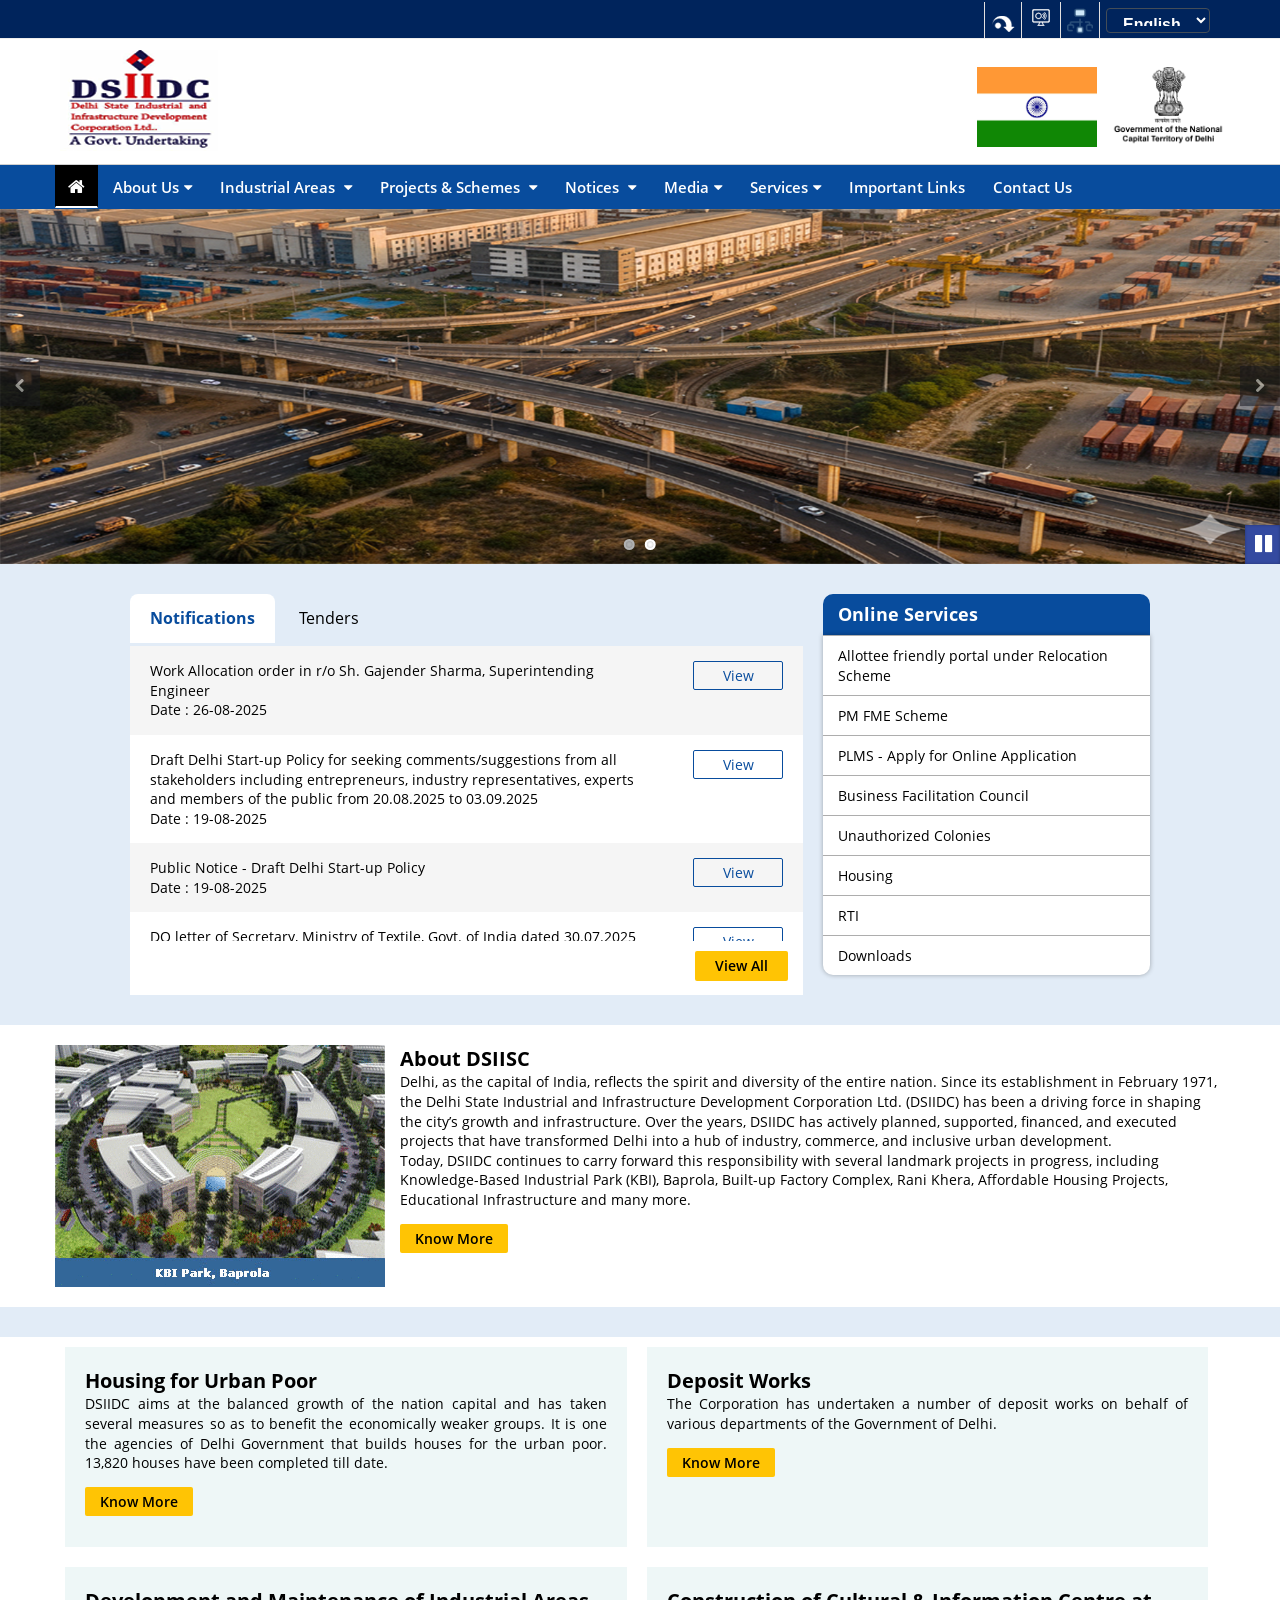
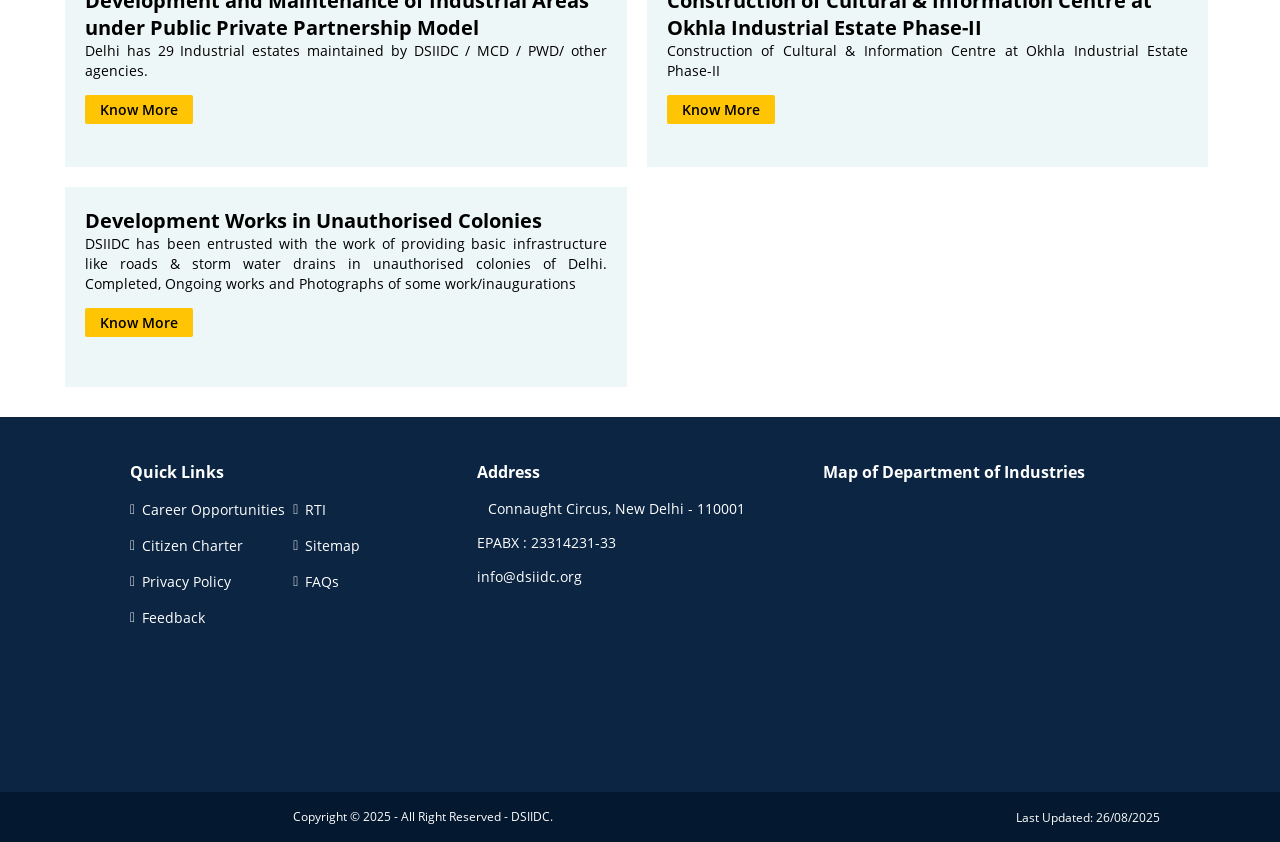
<file: home.html>
<!DOCTYPE html>
<html lang="en">
   <head>
      <meta charset="utf-8">
      <meta http-equiv="X-UA-Compatible" content="IE=edge">
      <meta name="viewport" content="width=device-width, initial-scale=1, maximum-scale=1">
      <meta name="format-detection" content="telephone=no" />
      <meta name="description" content="html template">
      <meta name="author" content="uxdt">
      <link rel="apple-touch-icon" href="favicon.ico">
      <link rel="icon" href="favicon.ico">
      <title>DSIIDC - Delhi State Industrial And Infrastructure Development Corporation Ltd</title>
      <!-- Custom styles for this template -->
      <link href="assets/css/base.css" rel="stylesheet" media="all">
      <link href="assets/css/base-responsive.css" rel="stylesheet" media="all">
      <link href="assets/css/grid.css" rel="stylesheet" media="all">
      <link href="assets/css/font.css" rel="stylesheet" media="all">
      <link href="assets/css/font-awesome.min.css" rel="stylesheet" media="all">
      <link href="assets/css/flexslider.css" rel="stylesheet" media="all">
      <link href="assets/css/megamenu.css" rel="stylesheet" media="all" />
      <link href="assets/css/print.css" rel="stylesheet" media="print" />
      
      
      <link href="assets/css/custom.css" rel="stylesheet" media="all" />
     
      
      
      <!-- Theme styles for this template -->
      <link href="assets/css/megamenu.css" rel="stylesheet" media="all" />
      <link href="theme/css/site.css" rel="stylesheet" media="all">
      <link href="theme/css/site-responsive.css" rel="stylesheet" media="all">
      <link href="theme/css/ma5gallery.css" rel="stylesheet" type="text/css">
      <link href="theme/css/print.css" rel="stylesheet" type="text/css" media="print">
      
      
      <link href="assets/css/custom.css" rel="stylesheet" media="all" />	
      
      <!-- HTML5 shiv and Respond.js IE8 support of HTML5 elements and media queries -->
      <!--[if lt IE 9]>
      <script src="assets/js/html5shiv.js"></script>
      <script src="assets/js/respond.min.js"></script>
      <![endif]-->
      <!-- Custom JS for this template -->
      <noscript>
         <link href="theme/css/no-js.css" type="text/css" rel="stylesheet">
      </noscript>
   </head>
   <body>
      <div id="fb-root"></div>
      <header>
         <div class="region region-header-top">
            <div id="block-cmf-content-header-region-block" class="block block-cmf-content first last odd">
               <noscript class="no_scr">"JzavaScript is a standard programming language that is included to provide interactive features, Kindly enable Javascript in your browser. For details visit help page"
               </noscript>
               <div class="wrapper common-wrapper" style="background-color:#00245C">
                  <div class="container common-container four_content top-header">
                     <div class="common-right clearfix">
                        <ul id="header-nav">
                           <li class="ico-skip cf"><a href="#skipCont" title=""><img src="assets/images/icons/ico-skip.png"></a>
                           </li>
                           <li class="ico-accessibility cf">
                              <a href="javascript:void(0);" id="toggleAccessibility" title="Accessibility Dropdown">
                              <img class="top" src="assets/images/icons/screenreader.png" alt="Accessibility Dropdown" />
                              </a>
                              <ul style="visibility: hidden;">
                                 <li> <a onClick="set_font_size(&#39;increase&#39;)" title="Increase font size" href="javascript:void(0);">A<sup>+</sup>
                                    </a> 
                                 </li>
                                 <li> <a onClick="set_font_size()" title="Reset font size" href="javascript:void(0);">A<sup>&nbsp;</sup></a> </li>
                                 <li> <a onClick="set_font_size(&#39;decrease&#39;)" title="Decrease font size" href="javascript:void(0);">A<sup>-</sup></a> </li>
                                 <li> <a href="javascript:void(0);" class="high-contrast dark" title="High Contrast">A</a> </li>
                                 <li> <a href="javascript:void(0);" class="high-contrast light" title="Normal Contrast" style="display: none;">A</a> </li>
                              </ul>
                           </li>
                           <li class="ico-sitemap cf"><a href="" title="Sitemap">
                              <img class="top" src="assets/images/icons/sitemap.png" alt="Sitemap" /></a>
                           </li>
                           <li class="hindi cmf_lan d-hide">
                              <label class="de-lag"><span style="display: none;">Language</span>
                                 <select title="Select Language" style="background-color:#00245C; color:#FFF; font-weight:bold; border:0px">
                                    <option>English</option>
                                    <option>हिन्दी</option>
                                 </select>
                              </label>
                           </li>
                        </ul>
                     </div>
                  </div>
               </div>
            </div>                     
            <p id="scroll" style="display: none;"><span></span></p>
         </div>
         
         <!--Top-Header Section end-->
         <section class="wrapper header-wrapper">
            <h1 style="display:none;">header</h1>
            <div class="container common-container four_content  header-container">
               <h2 class="logo">
                  <a href="home.html" title="Home" rel="home" class="header__logo" id="logo">
                     <img class="national_emblem" src="dsiidc_logo.png" alt="national emblem" >
                  </a>
               </h2>
               
               <div class="header-right clearfix">
                  <div class="right-content clearfix" style="padding-top:20px">
                     <div class="float-element">
                        <img src="assets/images/india-flag.jpg" style="height:80px">
                        <img src="assets/images/nct-delhi.png" style="height:80px; margin-left:10px">
                     </div>
                  </div>
               </div>
            </div>
         </section>
         
         <!--/.header-wrapper-->
         <section class="wrapper megamenu-wraper" style="background-color:#084c9d">
            <h3 style="display: none;">megamenu</h3>
            <div class="container common-container four_content">
               <p class="showhide"><em></em><em></em><em></em></p>
               <nav class="main-menu clearfix" id="main_menu">
                  <ul class="nav-menu">
                    <li class="nav-item"> <a href="#" class="home"><i class="fa fa-home"></i></a> </li>            
                    <li class="nav-item"> <a href="inner.html">About Us</a>
                      <div class="sub-nav">
                        <ul class="sub-nav-group">
                          <li><a href="inner.html">About DSIIDC </a></li>
                          <li><a href="inner.html">Mission & Vision </a></li>
                          <li><a href="inner.html">History &#47; Background </a></li>
                          <li><a href="inner.html">Organizational Structure</a></li>
                          <li><a href="inner.html">Subsidiaries </a></li>
                        </ul>            
                      </div>
                    </li>
                    
                    <li class="nav-item"> <a href="inner.html">  Industrial Areas </a>
                      <div class="sub-nav">
                        <ul class="sub-nav-group">
                          <li><a href="inner.html">Industrial Sheds</a></li>
                          <li><a href="inner.html">Bawana Industrial Area</a></li>
                          <li><a href="inner.html">Narela Industrial Complex</a></li>
                          <li><a href="inner.html">Maps</a></li>
                        </ul>
                      </div>
                    </li>
                    
                    <li class="nav-item"> <a href="inner.html"> Projects & Schemes </a>
                      <div class="sub-nav">
                        <ul class="sub-nav-group">
                          <li><a href="inner.html">Knowledge-Based Industrial Park (Baprola)</a></li>
                          <li><a href="inner.html">Multi-level Manufacturing Hub (Rani Khera)</a></li>
                          <li><a href="inner.html">Housing for Urban Poor</a></li>
                          <li><a href="inner.html">Development Works in Unauthorized Colonies</a></li>
                        </ul>
                      </div>
                    </li>
            
                    <li class="nav-item"> <a href="inner.html">  Notices </a>
                      <div class="sub-nav">
                        <ul class="sub-nav-group">
                          <li><a href="inner.html">Announcements</a></li>
                          <li><a href="inner.html">Recruitments</a></li>
                          <li><a href="inner.html">Circulars</a></li>
                          <li><a href="inner.html">Events</a></li>
                        </ul>
                      </div>
                    </li>
            
                    <li class="nav-item"><a href="inner.html"> Media</a>
                      <div class="sub-nav">
                        <ul class="sub-nav-group">
                          <li><a href="inner.html">What’s New</a></li>
                          <li><a href="inner.html">Awards</a></li>
                          <li><a href="inner.html">Photo Gallery</a></li>
                          <li><a href="inner.html">Video Gallery</a></li>
                          <li><a href="inner.html">Press Release</a></li>
                          <li><a href="inner.html">Speeches</a></li>
                          <li><a href="inner.html">E-Book</a></li>
                        </ul>
                      </div>
                    </li>
                    
                    <li class="nav-item"><a href="inner.html">Services</a>
                       <div class="sub-nav">
                        <ul class="sub-nav-group">
                          <li><a href="inner.html">Online Services</a></li>
                          <li><a href="inner.html">Tenders</a></li>
                          <li><a href="inner.html">Business Facilitation Council</a></li>
                          <li><a href="inner.html">Downloads</a></li>
                        </ul>
                      </div>
                    </li>
                    
                    <li class="nav-item"><a href="inner.html">Important Links</a></li>
            
                    <li class="nav-item"><a href="inner.html">Contact Us</a></li>
            
                  </ul>
               </nav>
               <nav class="main-menu clearfix" id="overflow_menu">
                  <ul class="nav-menu clearfix">
                  </ul>
               </nav>
            </div>
         </section>
      </header>
      <!--/.nav-wrapper-->
      <section class="wrapper banner-wrapper">
         <h3 style="display: none;">banner</h3>
         <div id="flexSlider" class="flexslider">
            <ul class="slides">
               <li><img src="slider-1.png" alt="banner1"></li>
               <li><img src="slider-2.png" alt="banner2"></li>
               
            </ul>
         </div>
      </section>
      <div class="wrapper" id="skipCont"></div>
      
      
      
      
      
      
      
      
      <!--====== Notification and Tendet Tab =====-->
<div class="news-department news-department-bg py-50" style="padding-top:30px">
  <div class="container">
    <div class="row">
              <div class="col-md-8 col-lg-8">
          <div id = "tabs" class=" notification-tab">
            <ul class="nav nav-tabs  border-0">
              <li class="nav-item ">
                <a href="#notifications" data-toggle="tab" onclick="clickHandle(event, 'Notifications')" class="tablinks active"><span>Notifications</span></a>
              </li>
              <li class="nav-item ">
                <a href="#tenders" data-toggle="tab" onclick="clickHandle(event, 'Tenders')" class="tablinks"><span>Tenders</span></a>
             </li>
                                                      </ul>
            <div class="tab-content bg-white home_news_publication" >
              <div id ="Notifications" class="tabcontent"  style="background-color:#FFF">
                <div class="noti-list"> <div class="views-element-container"><div class="">
  
    
      
      <div class="view-content" style="background-color:#FFF">
      <div class="card-listing" style="background-color:#FFF">
  
  <ul>

          <li><div class="notification-view"><div class="tab-title">Work Allocation order in r/o Sh. Gajender Sharma, Superintending Engineer</div>
<div class="tab-date">Date : 26-08-2025 </div>
   </div>
 <a class="tab-view" href="/industries/work-allocation-order-ro-sh-gajender-sharma-superintending-engineer">View</a></li>
          <li><div class="notification-view"><div class="tab-title">Draft Delhi Start-up Policy for seeking comments/suggestions from all stakeholders including entrepreneurs, industry representatives, experts and members of the public from 20.08.2025 to 03.09.2025 </div>
<div class="tab-date">Date : 19-08-2025 </div>
   </div>
 <a class="tab-view" href="/industries/draft-delhi-start-policy-seeking-commentssuggestions-all-stakeholders-including">View</a></li>
          <li><div class="notification-view"><div class="tab-title">Public Notice - Draft Delhi Start-up Policy</div>
<div class="tab-date">Date : 19-08-2025 </div>
   </div>
 <a class="tab-view" href="/industries/public-notice-draft-delhi-start-policy">View</a></li>
          <li><div class="notification-view"><div class="tab-title">DO letter of Secretary, Ministry of Textile, Govt. of India dated 30.07.2025 regarding celebration of National Handloom Day</div>
<div class="tab-date">Date : 07-08-2025 </div>
   </div>
 <a class="tab-view" href="/industries/do-letter-secretary-ministry-textile-govt-india-dated-30072025-regarding-celebration">View</a></li>
          <li><div class="notification-view"><div class="tab-title">Work Allocation Order dated 21.07.2025</div>
<div class="tab-date">Date : 22-07-2025 </div>
   </div>
 <a class="tab-view" href="/industries/work-allocation-order-dated-21072025">View</a></li>
          <li><div class="notification-view"><div class="tab-title">Public Notice - Delhi Industrial Policy 2025-35</div>
<div class="tab-date">Date : 18-07-2025 </div>
   </div>
 <a class="tab-view" href="/industries/public-notice-delhi-industrial-policy-2025-35">View</a></li>
          <li><div class="notification-view"><div class="tab-title">Draft Delhi&#039;s Industrial Policy 2025-35 for seeking comments/suggestions/inputs from the General public/Industrial Associations of Delhi between 16.07.2025 to 30.07.2025 on Single Window Portal </div>
<div class="tab-date">Date : 16-07-2025 </div>
   </div>
 <a class="tab-view" href="/industries/draft-delhis-industrial-policy-2025-35-seeking-commentssuggestionsinputs-general">View</a></li>
          <li><div class="notification-view"><div class="tab-title">Circular regarding inviting nomination of five suitable artisans as per letter received from Ministry of Minority Affairs </div>
<div class="tab-date">Date : 10-07-2025 </div>
   </div>
 <a class="tab-view" href="/industries/circular-regarding-inviting-nomination-five-suitable-artisans-letter-received-ministry">View</a></li>
          <li><div class="notification-view"><div class="tab-title">Takenon strength order in r/o Sh. Devesh Vats, Personal Assistant</div>
<div class="tab-date">Date : 10-07-2025 </div>
   </div>
 <a class="tab-view" href="/industries/takenon-strength-order-ro-sh-devesh-vats-personal-assistant">View</a></li>
          <li><div class="notification-view"><div class="tab-title">Taken on strength order in r/o Sh. Yashpal Chauhan, Section Officer</div>
<div class="tab-date">Date : 10-07-2025 </div>
   </div>
 <a class="tab-view" href="/industries/taken-strength-order-ro-sh-yashpal-chauhan-section-officer">View</a></li>
          <li><div class="notification-view"><div class="tab-title">Taken on strength order in r/o Sh. Rakesh Kumar, Section Officer</div>
<div class="tab-date">Date : 10-07-2025 </div>
   </div>
 <a class="tab-view" href="/industries/taken-strength-order-ro-sh-rakesh-kumar-section-officer">View</a></li>
          <li><div class="notification-view"><div class="tab-title">Taken on strength order in r/o Sh. Naveen Kumar Dagar, Section Officer</div>
<div class="tab-date">Date : 10-07-2025 </div>
   </div>
 <a class="tab-view" href="/industries/taken-strength-order-ro-sh-naveen-kumar-dagar-section-officer">View</a></li>
          <li><div class="notification-view"><div class="tab-title">Work Allocation Order in r/o JCIs, DCIs and Section Officers dated 07.07.2025</div>
<div class="tab-date">Date : 10-07-2025 </div>
   </div>
 <a class="tab-view" href="/industries/work-allocation-order-ro-jcis-dcis-and-section-officers-dated-07072025">View</a></li>
          <li><div class="notification-view"><div class="tab-title">Taken on Strength in r/o Sh. Kailash Chand, Gr. I (DSS/Section Officer)</div>
<div class="tab-date">Date : 04-06-2025 </div>
   </div>
 <a class="tab-view" href="/industries/taken-strength-ro-sh-kailash-chand-gr-i-dsssection-officer">View</a></li>
          <li><div class="notification-view"><div class="tab-title">Corrigendum in r/o relieving order of Sh. Ranjeet Singh, DANICS</div>
<div class="tab-date">Date : 04-06-2025 </div>
   </div>
 <a class="tab-view" href="/industries/corrigendum-ro-relieving-order-sh-ranjeet-singh-danics">View</a></li>
          <li><div class="notification-view"><div class="tab-title">Relieving order in r/o Sh. Ranjeet Singh, DANICS</div>
<div class="tab-date">Date : 04-06-2025 </div>
   </div>
 <a class="tab-view" href="/industries/relieving-order-ro-sh-ranjeet-singh-danics">View</a></li>
          <li><div class="notification-view"><div class="tab-title">Work allocation order in r/o SCIs, DCIs and Section Officers dated 27/05/2025</div>
<div class="tab-date">Date : 28-05-2025 </div>
   </div>
 <a class="tab-view" href="/industries/work-allocation-order-ro-scis-dcis-and-section-officers-dated-27052025">View</a></li>
          <li><div class="notification-view"><div class="tab-title">Work allocation order in r/o SCIs, DCIs and Section Officers dated 08/05/2025</div>
<div class="tab-date">Date : 13-05-2025 </div>
   </div>
 <a class="tab-view" href="/industries/work-allocation-order-ro-scis-dcis-and-section-officers-dated-08052025">View</a></li>
          <li><div class="notification-view"><div class="tab-title">Admission Notice for 3 Year Diploma Course in Handloom &amp; Textile Technology commencing from 15th July 2025 at IIHT, Jodhpur and Date extended upto 17th June 2025</div>
<div class="tab-date">Date : 07-05-2025 </div>
   </div>
 <a class="tab-view" href="/industries/admission-notice-3-year-diploma-course-handloom-textile-technology-commencing-15th-july">View</a></li>
          <li><div class="notification-view"><div class="tab-title">Inviting online applications from MSMEs for National Awards for the year 2024</div>
<div class="tab-date">Date : 07-05-2025 </div>
   </div>
 <a class="tab-view" href="/industries/inviting-online-applications-msmes-national-awards-year-2024">View</a></li>
    
  </ul>

</div>

    </div>
  
          </div>
</div>
</div>
                  <div class="action-button">
                    <a title="View All" href="/notifications" class="tab-view yellow-btn">View All</a>
                  </div>
              </div>
              <div id ="Tenders" class="tabcontent" style="display: none;">
                <div class="noti-list "> <div class="views-element-container"><div class="">
  
    
      
      <div class="view-content">
      <div class="card-listing">
  
  <ul>

          <li> <div class="notification-view"><div class="tab-title">Hiring of Electric Vehicles (Short Term) for Delhi Govt. Users</div>
<div class="tab-date">Date : 28-03-2025</div>
   </div>
 <a class="tab-view" href="/tender/hiring-electric-vehicles-short-term-delhi-govt-users">View</a></li>
    
  </ul>

</div>

    </div>
  
          </div>
</div>
</div>
                <div class="action-button">
                  <a title="View All" href="/tenders" class="tab-view yellow-btn">View All</a>
                </div>
              </div>
                                                    </div>
        </div>
      </div>
      
      <div class="col-md-4 col-lg-4 m-padding">
        <div class="">
          <div class="region region-sidebar-first">
            <nav role="navigation" aria-labelledby="block-industriesmainmenu-2-menu" id="block-industriesmainmenu-2" class="block block-menu navigation menu--industries-main-menu">
              
                <h2 id="block-industriesmainmenu-2-menu">Online Services</h2>
                 <ul class="nav navbar-nav mr-auto">
                 <li class="nav-item level-0" style="width:100%">
                    <a href="" class="nav-link"> Allottee friendly portal under Relocation Scheme</a>
                 </li>
                 <li class="nav-item level-0" style="width:100%">
                    <a href="" class="nav-link"> PM FME Scheme</a>
                 </li>
                 <li class="nav-item level-0" style="width:100%">
                    <a href="" class="nav-link"> PLMS - Apply for Online Application</a>
                 </li>
                 <li class="nav-item level-0" style="width:100%">
                    <a href="" class="nav-link"> Business Facilitation Council</a>
                 </li>
                 <li class="nav-item level-0" style="width:100%">
                    <a href="" class="nav-link"> Unauthorized Colonies</a>
                 </li>
                 <li class="nav-item level-0" style="width:100%">
                    <a href="" class="nav-link"> Housing</a>
                 </li>
                 <li class="nav-item level-0" style="width:100%">
                    <a href="" class="nav-link"> RTI</a>
                 </li>
                 <li class="nav-item level-0" style="width:100%">
                    <a href="" class="nav-link"> Downloads</a>
                 </li>
                 
                </ul>
                
                
                
              
          
          </nav>

  	     </div>
    
      
      
        </div>
  	  </div>
</div>
   <!--======Notification and Tendet Tab End =====-->
      
      </div>
      
      
      
      
      
      
      
      
         
         
         
         
         <section id="paragraph" class="wrapper paragraph-wrapper" style="padding-bottom:20px; margin-top:30px; background-color:#FFF">
            <div class="container common-container four_content">
               <div class="align-lt" style="margin-top:20px; padding-bottom:20px;">
                  <img src="inHQzV.gif" alt="">
                  <h3 class="block-title" style="font-size:20px"><b>About DSIISC</b></h3>
                  <p>Delhi, as the capital of India, reflects the spirit and diversity of the entire nation. Since its establishment in February 1971, the Delhi State Industrial and Infrastructure Development Corporation Ltd. (DSIIDC) has been a driving force in shaping the city’s growth and infrastructure. Over the years, DSIIDC has actively planned, supported, financed, and executed projects that have transformed Delhi into a hub of industry, commerce, and inclusive urban development.</p>
                  <p>Today, DSIIDC continues to carry forward this responsibility with several landmark projects in progress, including Knowledge-Based Industrial Park (KBI), Baprola, Built-up Factory Complex, Rani Khera, Affordable Housing Projects, Educational Infrastructure and many more.<br> &nbsp;</p>
                  <a href="" class="btn know-more">Know More</a>
               </div>
         </section>
         <!--/#paragraph-->
         
         
         <section id="paragraph" class="wrapper paragraph-wrapper" style="padding-bottom:20px; margin-top:30px; background-color:#FFF">
            <div class="container common-container four_content">
               <div style="padding:20px; margin:10px; width:48%; position:relative; float:left; min-height:200px; background-color:#EEF7F7">
                  <h3 class="block-title" style="font-size:20px"><b>Housing for Urban Poor</b></h3>
                  <p style="text-align:justify">DSIIDC aims at the balanced growth of the nation capital and has taken several measures so as to benefit the economically weaker groups. It is one the agencies of Delhi Government that builds houses for the urban poor. 13,820 houses have been completed till date.<br>&nbsp;</p>
                  <a href="" class="btn know-more">Know More</a>
               </div>
               
               <div style="padding:20px; margin:10px; width:48%; position:relative; float:left; min-height:200px; background-color:#EEF7F7">
                  <h3 class="block-title" style="font-size:20px"><b>Deposit Works</b></h3>
                  <p style="text-align:justify">The Corporation has undertaken a number of deposit works on behalf of various departments of the Government of Delhi.<br>&nbsp;</p>
                  <a href="" class="btn know-more">Know More</a>
               </div>
               
               
               <div style="padding:20px; margin:10px; width:48%; position:relative; float:left; min-height:200px; background-color:#EEF7F7">
                  <h3 class="block-title" style="font-size:20px"><b>Development and Maintenance of Industrial Areas under Public Private Partnership Model</b></h3>
                  <p style="text-align:justify">Delhi has 29 Industrial estates maintained by DSIIDC / MCD / PWD/ other agencies.<br>&nbsp;</p>
                  <a href="" class="btn know-more">Know More</a>
               </div>
               
               <div style="padding:20px; margin:10px; width:48%; position:relative; float:left; min-height:200px; background-color:#EEF7F7">
                  <h3 class="block-title" style="font-size:20px"><b>Construction of Cultural & Information Centre at Okhla Industrial Estate Phase-II</b></h3>
                  <p style="text-align:justify">Construction of Cultural & Information Centre at Okhla Industrial Estate Phase-II<br>&nbsp;</p>
                  <a href="" class="btn know-more">Know More</a>
               </div>
               
               
               <div style="padding:20px; margin:10px; width:48%; position:relative; float:left; min-height:200px; background-color:#EEF7F7">
                  <h3 class="block-title" style="font-size:20px"><b>Development Works in Unauthorised Colonies</b></h3>
                  <p style="text-align:justify">DSIIDC has been entrusted with the work of providing basic infrastructure like roads & storm water drains in unauthorised colonies of Delhi. Completed, Ongoing works and Photographs of some work/inaugurations<br>&nbsp;</p>
                  <a href="" class="btn know-more">Know More</a>
               </div>
               
               
               
               
           </div>    
         </section>
         <!--/#paragraph-->
         
         
         
         
         
         
         
      
      
      
      
      <!--====== FOOTER START =====-->
<footer class="footer footer-light-theme">
      <div class="footer-top ">
         <div class="container">
            <div class="row">
               <div class="col-sm-12 col-md-6 col-lg-4 mb-3">
                  <div class="inner-column tab-mb-25">
                    <div class="region region-footer-left">
    <nav role="navigation" aria-labelledby="block-industriesfootermenu-2-menu" id="block-industriesfootermenu-2" class="block block-menu navigation menu--industries-footer-menu">
      
  <h2 id="block-industriesfootermenu-2-menu">Quick Links</h2>
  

        
              <ul class="menu">
                    <li class="menu-item">
        <a href="" data-drupal-link-system-path="node/3231">Career Opportunities</a>
              </li>
                <li class="menu-item">
        <a href="" data-drupal-link-system-path="node/1486">RTI</a>
              </li>
                <li class="menu-item">
        <a href="" data-drupal-link-system-path="node/1481">Citizen Charter</a>
              </li>
                <li class="menu-item">
        <a href="" data-drupal-link-system-path="node/1485">Sitemap</a>
              </li>
                <li class="menu-item">
        <a href="/industries/privacy-policy" data-drupal-link-system-path="node/1483">Privacy Policy</a>
              </li>
                
                <li class="menu-item">
        <a href="/faqs" data-drupal-link-system-path="faqs">FAQs</a>
              </li>
                <li class="menu-item">
        <a href="/industries/feedback" data-drupal-link-system-path="node/3844">Feedback</a>
              </li>
                
        </ul>
  


  </nav>

  </div>

                  </div>
               </div>
              
               <div class="col-sm-12 col-md-6 col-lg-4 ">
                  <div class="inner-column tab-mb-25">
                       <div class="region region-footer-centre">
    <div id="block-address-4" class="block block-block-content block-block-content0f97aba1-6665-49c0-b87a-529517bdcf02">
  
      <h2>Address</h2>
    
      
            <div class="clearfix text-formatted field field--name-body field--type-text-with-summary field--label-hidden field__item"><ul class="contact_details"><li><em><i class="fas fa-map-marker-alt">&nbsp;</i></em>Connaught Circus, New Delhi - 110001</li>
            <li>EPABX : 23314231-33</li><li><em></em> info@dsiidc.org</li></ul></div>
      
  </div>

  </div>

                  </div>
               </div>
               <div class="col-sm-12 col-md-6 col-lg-4">
                  <div class="inner-column tab-mb-25">
                      <div class="region region-footer-right">
    <div id="block-mapofdepartmentofindustries" class="block block-block-content block-block-contentb60082df-dfd6-42a9-9952-8cad918a4236">
  
      <h2>Map of Department of Industries</h2>
    
      
            <div class="clearfix text-formatted field field--name-body field--type-text-with-summary field--label-hidden field__item"><p><iframe src="https://www.google.com/maps/embed?pb=!1m18!1m12!1m3!1d3501.9630473588086!2d77.21837017450996!3d28.630869584157924!2m3!1f0!2f0!3f0!3m2!1i1024!2i768!4f13.1!3m3!1m2!1s0x390cfd3237f2f5df%3A0xb0c3144d746584f3!2sDelhi%20State%20Industrial%20and%20Infrastructure%20Development%20Corporation%20Ltd!5e0!3m2!1sen!2sin!4v1757048149512!5m2!1sen!2sin" width="600" height="250" style="border:0;" allowfullscreen="" loading="lazy" referrerpolicy="no-referrer-when-downgrade"></iframe></p>
</div>
      
  </div>

  </div>

                 
                  </div>
               </div>
            </div>
         </div>
      </div>
       <div class="footer-bottom text-center">
         <div class="container">
            <div class="row footer-border">
             <div class="col-md-7 copyright">
             <!-- <div class="col-md-12">   -->
                  <div class="region region-footer-bottom">
    <div id="block-copyright-5" class="block block-block-content block-block-contentb582e16d-f9ae-4d6b-aac4-3091cc3bc874">
  
    
      
            <div class="clearfix text-formatted field field--name-body field--type-text-with-summary field--label-hidden field__item"><p>Copyright © <span>2025</span> - All Right Reserved - DSIIDC.</p>
</div>
      
  </div>

  </div>

             </div>
            <div class="col-md-5 site_info">  
            <ul>
               <li><div class="last_updated"><div class="views-element-container"><div class="">
  
    
      
      <div class="view-content">
          <div class="views-row"><div class=""><span class="field-content">Last Updated: <time datetime="2025-08-26T14:22:57+05:30" class="datetime">26/08/2025</time>
</span></div></div>

    </div>
  
          </div>
</div>
</div></li>
               
            </ul>  
            </div>
            </div>
         </div>
      </div>
   </footer>
 
 <!--====== FOOTER END =====-->
      
      
      
      
      
      
      
      <script src="assets/js/jquery-2.1.1.min.js"></script>
      <script src="assets/js/jquery-accessibleMegaMenu.js"></script>
      <script src="assets/js/framework.js"></script>
      <script src="assets/js/jquery.flexslider.js"></script>
      <script src="assets/js/font-size.js"></script>
      <script src="assets/js/swithcer.js"></script>
      <script src="theme/js/ma5gallery.js"></script>
      <script src="assets/js/megamenu.js"></script>
      <script src="theme/js/easyResponsiveTabs.js"></script>
      <script src="theme/js/custom.js"></script>
   </body>
</html>
</file>
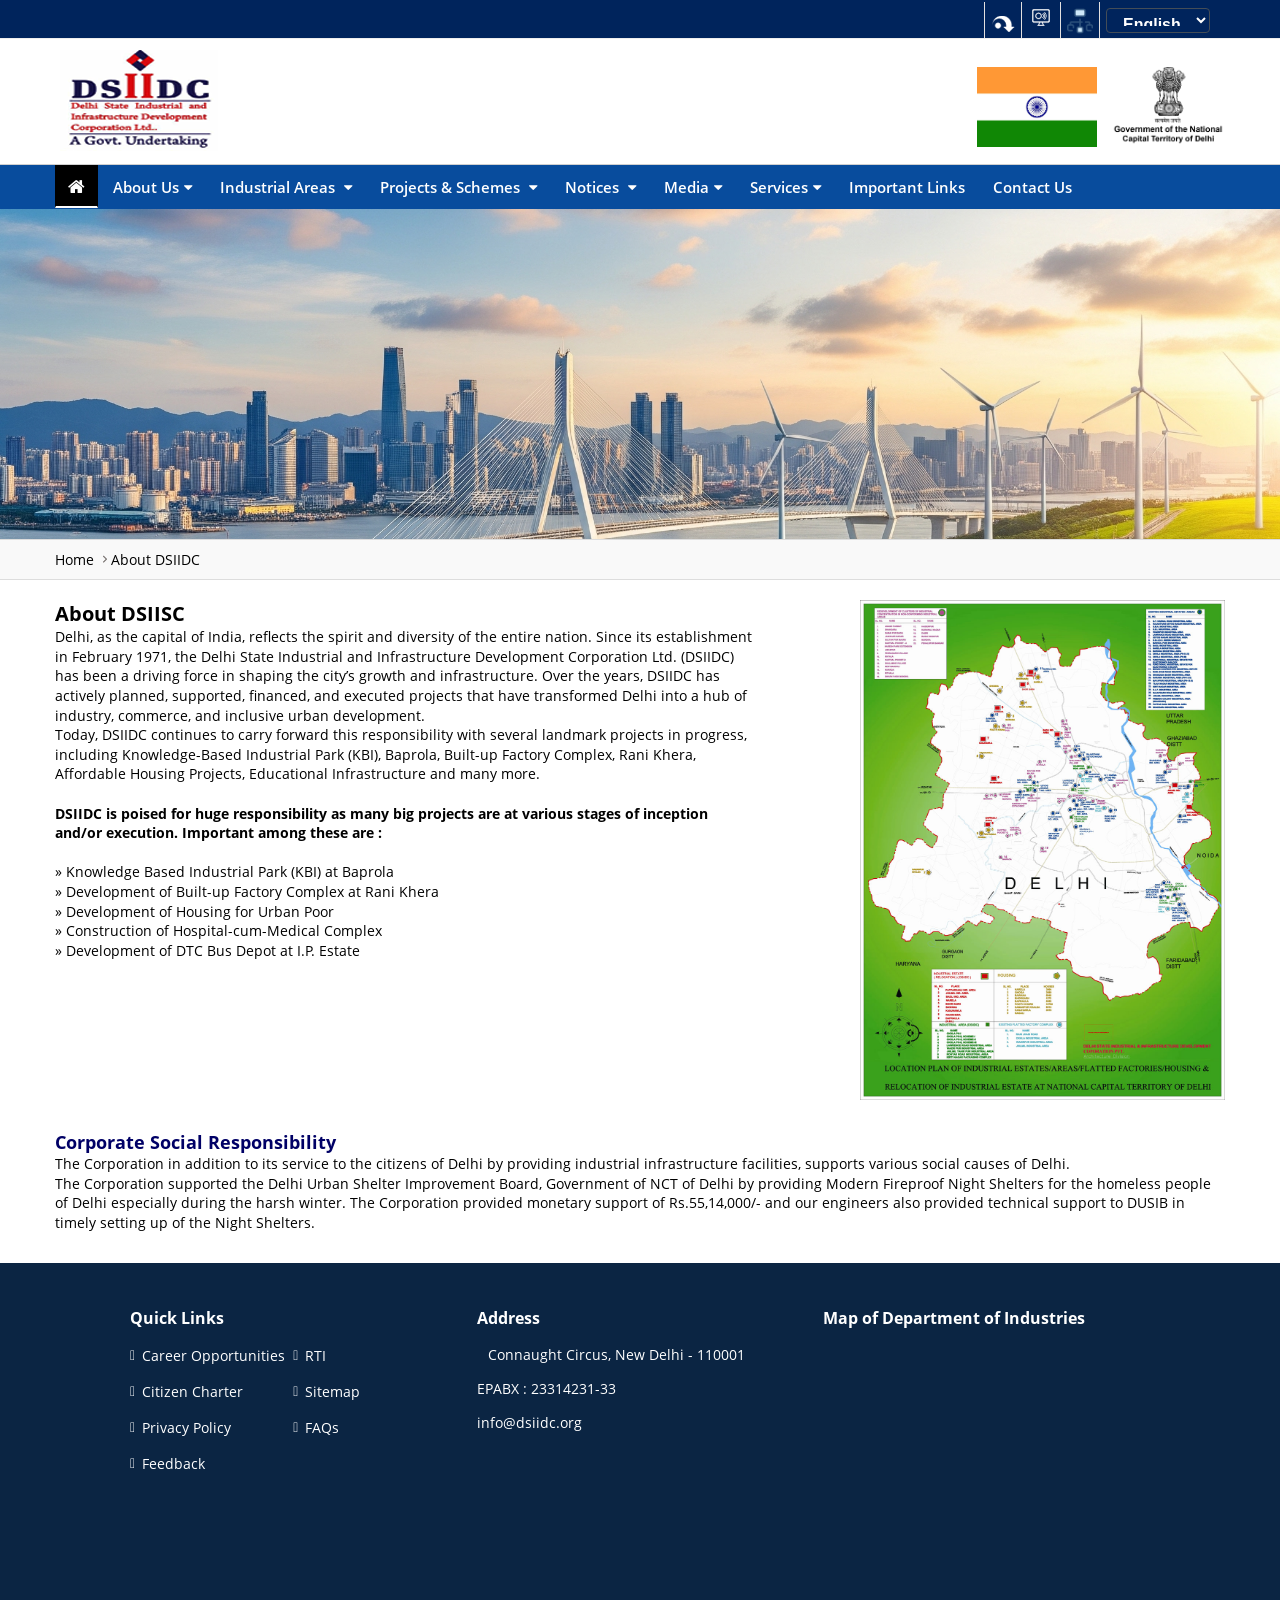
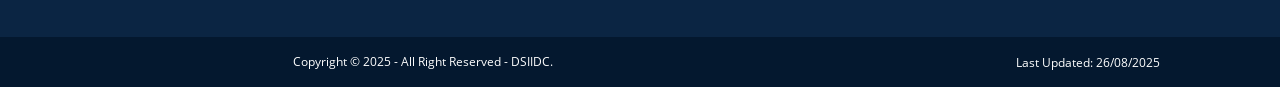
<file: inner.html>
<!DOCTYPE html>
<html lang="en">
   <head>
      <meta charset="utf-8">
      <meta http-equiv="X-UA-Compatible" content="IE=edge">
      <meta name="viewport" content="width=device-width, initial-scale=1, maximum-scale=1">
      <meta name="format-detection" content="telephone=no" />
      <meta name="description" content="html template">
      <meta name="author" content="uxdt">
      <link rel="apple-touch-icon" href="favicon.ico">
      <link rel="icon" href="favicon.ico">
      <title>DSIIDC - Delhi State Industrial And Infrastructure Development Corporation Ltd</title>
      <!-- Custom styles for this template -->
      <link href="assets/css/base.css" rel="stylesheet" media="all">
      <link href="assets/css/base-responsive.css" rel="stylesheet" media="all">
      <link href="assets/css/grid.css" rel="stylesheet" media="all">
      <link href="assets/css/font.css" rel="stylesheet" media="all">
      <link href="assets/css/font-awesome.min.css" rel="stylesheet" media="all">
      <link href="assets/css/flexslider.css" rel="stylesheet" media="all">
      <link href="assets/css/megamenu.css" rel="stylesheet" media="all" />
      <link href="assets/css/print.css" rel="stylesheet" media="print" />
      
      
      <link href="assets/css/custom.css" rel="stylesheet" media="all" />
     
      
      
      <!-- Theme styles for this template -->
      <link href="assets/css/megamenu.css" rel="stylesheet" media="all" />
      <link href="theme/css/site.css" rel="stylesheet" media="all">
      <link href="theme/css/site-responsive.css" rel="stylesheet" media="all">
      <link href="theme/css/ma5gallery.css" rel="stylesheet" type="text/css">
      <link href="theme/css/print.css" rel="stylesheet" type="text/css" media="print">
      
      
      <link href="assets/css/custom.css" rel="stylesheet" media="all" />	
      
      <!-- HTML5 shiv and Respond.js IE8 support of HTML5 elements and media queries -->
      <!--[if lt IE 9]>
      <script src="assets/js/html5shiv.js"></script>
      <script src="assets/js/respond.min.js"></script>
      <![endif]-->
      <!-- Custom JS for this template -->
      <noscript>
         <link href="theme/css/no-js.css" type="text/css" rel="stylesheet">
      </noscript>
   </head>
   <body>
      <div id="fb-root"></div>
      <header>
         <div class="region region-header-top">
            <div id="block-cmf-content-header-region-block" class="block block-cmf-content first last odd">
               <noscript class="no_scr">"JzavaScript is a standard programming language that is included to provide interactive features, Kindly enable Javascript in your browser. For details visit help page"
               </noscript>
               <div class="wrapper common-wrapper" style="background-color:#00245C">
                  <div class="container common-container four_content top-header">
                     <div class="common-right clearfix">
                        <ul id="header-nav">
                           <li class="ico-skip cf"><a href="#skipCont" title=""><img src="assets/images/icons/ico-skip.png"></a>
                           </li>
                           <li class="ico-accessibility cf">
                              <a href="javascript:void(0);" id="toggleAccessibility" title="Accessibility Dropdown">
                              <img class="top" src="assets/images/icons/screenreader.png" alt="Accessibility Dropdown" />
                              </a>
                              <ul style="visibility: hidden;">
                                 <li> <a onClick="set_font_size(&#39;increase&#39;)" title="Increase font size" href="javascript:void(0);">A<sup>+</sup>
                                    </a> 
                                 </li>
                                 <li> <a onClick="set_font_size()" title="Reset font size" href="javascript:void(0);">A<sup>&nbsp;</sup></a> </li>
                                 <li> <a onClick="set_font_size(&#39;decrease&#39;)" title="Decrease font size" href="javascript:void(0);">A<sup>-</sup></a> </li>
                                 <li> <a href="javascript:void(0);" class="high-contrast dark" title="High Contrast">A</a> </li>
                                 <li> <a href="javascript:void(0);" class="high-contrast light" title="Normal Contrast" style="display: none;">A</a> </li>
                              </ul>
                           </li>
                           <li class="ico-sitemap cf"><a href="" title="Sitemap">
                              <img class="top" src="assets/images/icons/sitemap.png" alt="Sitemap" /></a>
                           </li>
                           <li class="hindi cmf_lan d-hide">
                              <label class="de-lag"><span style="display: none;">Language</span>
                                 <select title="Select Language" style="background-color:#00245C; color:#FFF; font-weight:bold; border:0px">
                                    <option>English</option>
                                    <option>हिन्दी</option>
                                 </select>
                              </label>
                           </li>
                        </ul>
                     </div>
                  </div>
               </div>
            </div>                     
            <p id="scroll" style="display: none;"><span></span></p>
         </div>
         
         <!--Top-Header Section end-->
         <section class="wrapper header-wrapper">
            <h1 style="display:none;">header</h1>
            <div class="container common-container four_content  header-container">
               <h2 class="logo">
                  <a href="home.html" title="Home" rel="home" class="header__logo" id="logo">
                     <img class="national_emblem" src="dsiidc_logo.png" alt="national emblem" >
                  </a>
               </h2>
               
               <div class="header-right clearfix">
                  <div class="right-content clearfix" style="padding-top:20px">
                     <div class="float-element">
                        <img src="assets/images/india-flag.jpg" style="height:80px">
                        <img src="assets/images/nct-delhi.png" style="height:80px; margin-left:10px">
                     </div>
                  </div>
               </div>
            </div>
         </section>
         
         <!--/.header-wrapper-->
         <section class="wrapper megamenu-wraper" style="background-color:#084c9d">
            <h3 style="display: none;">megamenu</h3>
            <div class="container common-container four_content">
               <p class="showhide"><em></em><em></em><em></em></p>
               <nav class="main-menu clearfix" id="main_menu">
                  <ul class="nav-menu">
                    <li class="nav-item"> <a href="#" class="home"><i class="fa fa-home"></i></a> </li>            
                    <li class="nav-item"> <a href="inner.html">About Us</a>
                      <div class="sub-nav">
                        <ul class="sub-nav-group">
                          <li><a href="inner.html">About DSIIDC </a></li>
                          <li><a href="inner.html">Mission & Vision </a></li>
                          <li><a href="inner.html">History &#47; Background </a></li>
                          <li><a href="inner.html">Organizational Structure</a></li>
                          <li><a href="inner.html">Subsidiaries </a></li>
                        </ul>            
                      </div>
                    </li>
                    
                    <li class="nav-item"> <a href="inner.html">  Industrial Areas </a>
                      <div class="sub-nav">
                        <ul class="sub-nav-group">
                          <li><a href="inner.html">Industrial Sheds</a></li>
                          <li><a href="inner.html">Bawana Industrial Area</a></li>
                          <li><a href="inner.html">Narela Industrial Complex</a></li>
                          <li><a href="inner.html">Maps</a></li>
                        </ul>
                      </div>
                    </li>
                    
                    <li class="nav-item"> <a href="inner.html"> Projects & Schemes </a>
                      <div class="sub-nav">
                        <ul class="sub-nav-group">
                          <li><a href="inner.html">Knowledge-Based Industrial Park (Baprola)</a></li>
                          <li><a href="inner.html">Multi-level Manufacturing Hub (Rani Khera)</a></li>
                          <li><a href="inner.html">Housing for Urban Poor</a></li>
                          <li><a href="inner.html">Development Works in Unauthorized Colonies</a></li>
                        </ul>
                      </div>
                    </li>
            
                    <li class="nav-item"> <a href="inner.html">  Notices </a>
                      <div class="sub-nav">
                        <ul class="sub-nav-group">
                          <li><a href="inner.html">Announcements</a></li>
                          <li><a href="inner.html">Recruitments</a></li>
                          <li><a href="inner.html">Circulars</a></li>
                          <li><a href="inner.html">Events</a></li>
                        </ul>
                      </div>
                    </li>
            
                    <li class="nav-item"><a href="inner.html"> Media</a>
                      <div class="sub-nav">
                        <ul class="sub-nav-group">
                          <li><a href="inner.html">What’s New</a></li>
                          <li><a href="inner.html">Awards</a></li>
                          <li><a href="inner.html">Photo Gallery</a></li>
                          <li><a href="inner.html">Video Gallery</a></li>
                          <li><a href="inner.html">Press Release</a></li>
                          <li><a href="inner.html">Speeches</a></li>
                          <li><a href="inner.html">E-Book</a></li>
                        </ul>
                      </div>
                    </li>
                    
                    <li class="nav-item"><a href="inner.html">Services</a>
                       <div class="sub-nav">
                        <ul class="sub-nav-group">
                          <li><a href="inner.html">Online Services</a></li>
                          <li><a href="inner.html">Tenders</a></li>
                          <li><a href="inner.html">Business Facilitation Council</a></li>
                          <li><a href="inner.html">Downloads</a></li>
                        </ul>
                      </div>
                    </li>
                    
                    <li class="nav-item"><a href="inner.html">Important Links</a></li>
            
                    <li class="nav-item"><a href="inner.html">Contact Us</a></li>
            
                  </ul>
               </nav>
               <nav class="main-menu clearfix" id="overflow_menu">
                  <ul class="nav-menu clearfix">
                  </ul>
               </nav>
            </div>
         </section>
      </header>
      <!--/.nav-wrapper-->
      <div class="wrapper" id="skipCont"></div>
      
      
      






      <section class="wrapper banner-wrapper">
         <h3 style="display: none;">Banner</h3>
         <div id="flexSlider" class="flexslider">
            <div class="inner-banner"><img src="About-us.png" alt="Inner Banner of Consumer Affairs"></div>
         </div>
      </section>
      <div class="wrapper" id="skipCont"></div>
      <!--/#skipCont-->
      <section id="fontSize" class="wrapper body-wrapper ">
         <div class="bg-wrapper inner-wrapper">
            <div class="breadcam-bg breadcam">
               <div class="container common-container four_content">
                  <ul>
                     <li><a href="home.html">Home </a></li>
                     <li><a href="#">About DSIIDC</a></li>
                  </ul>
               </div>
            </div>
         </div>
         <!--/#page-head-->
         <section id="paragraph" class="wrapper paragraph-wrapper">
            <div class="container common-container four_content">
               <div class="align-lt" style="width:60%; position:relative; float:left">
                  
                  <h3 style="font-size:20px"><b>About DSIISC</b></h3>
                  <p>Delhi, as the capital of India, reflects the spirit and diversity of the entire nation. Since its establishment in February 1971, the Delhi State Industrial and Infrastructure Development Corporation Ltd. (DSIIDC) has been a driving force in shaping the city’s growth and infrastructure. Over the years, DSIIDC has actively planned, supported, financed, and executed projects that have transformed Delhi into a hub of industry, commerce, and inclusive urban development.</p>
                  <p>Today, DSIIDC continues to carry forward this responsibility with several landmark projects in progress, including Knowledge-Based Industrial Park (KBI), Baprola, Built-up Factory Complex, Rani Khera, Affordable Housing Projects, Educational Infrastructure and many more.<br> &nbsp;</p> 
                  
                  
                  
                  <p>
                  <b>DSIIDC is poised for huge responsibility as many big projects are at various stages of inception and/or execution. Important among these are :</b><br><br>

                   &raquo; Knowledge Based Industrial Park (KBI) at Baprola<br>
                    
                   &raquo;  Development of Built-up Factory Complex at Rani Khera<br>
                    
                   &raquo;  Development of Housing for Urban Poor<br>
                    
                   &raquo;  Construction of Hospital-cum-Medical Complex<br>
                    
                   &raquo;  Development of DTC Bus Depot at I.P. Estate<br>
                  
                  </p>
               </div>
               <div class=" align-rt" style="width:40%; position:relative; float:left">
                   <img src="delhimap.jpg" alt="" style="max-height:500px">
               </div>
               <hr />
            </div>
         </section>
         <!--/#paragraph-->
         <section id="list" class="wrapper list-wrapper" style="padding:30px 0px">
            <div class="container common-container four_content">
               <h3 style="font-size:18px; color:#006; font-weight:bold">Corporate Social Responsibility</h3>
               <p>
               The Corporation in addition to its service to the citizens of Delhi by providing industrial infrastructure facilities, supports various social causes of Delhi.<br>

The Corporation supported the Delhi Urban Shelter Improvement Board, Government of NCT of Delhi by providing Modern Fireproof Night Shelters for the homeless people of Delhi especially during the harsh winter. The Corporation provided monetary support of Rs.55,14,000/- and our engineers also provided technical support to DUSIB in timely setting up of the Night Shelters.
               </p>
            </div>
         </section>
         <!--/#list-->
         <!--/#article-->
         
         
      <!--====== FOOTER START =====-->
<footer class="footer footer-light-theme">
      <div class="footer-top ">
         <div class="container">
            <div class="row">
               <div class="col-sm-12 col-md-6 col-lg-4 mb-3">
                  <div class="inner-column tab-mb-25">
                    <div class="region region-footer-left">
    <nav role="navigation" aria-labelledby="block-industriesfootermenu-2-menu" id="block-industriesfootermenu-2" class="block block-menu navigation menu--industries-footer-menu">
      
  <h2 id="block-industriesfootermenu-2-menu">Quick Links</h2>
  

        
              <ul class="menu">
                    <li class="menu-item">
        <a href="" data-drupal-link-system-path="node/3231">Career Opportunities</a>
              </li>
                <li class="menu-item">
        <a href="" data-drupal-link-system-path="node/1486">RTI</a>
              </li>
                <li class="menu-item">
        <a href="" data-drupal-link-system-path="node/1481">Citizen Charter</a>
              </li>
                <li class="menu-item">
        <a href="" data-drupal-link-system-path="node/1485">Sitemap</a>
              </li>
                <li class="menu-item">
        <a href="/industries/privacy-policy" data-drupal-link-system-path="node/1483">Privacy Policy</a>
              </li>
                
                <li class="menu-item">
        <a href="/faqs" data-drupal-link-system-path="faqs">FAQs</a>
              </li>
                <li class="menu-item">
        <a href="/industries/feedback" data-drupal-link-system-path="node/3844">Feedback</a>
              </li>
                
        </ul>
  


  </nav>

  </div>

                  </div>
               </div>
              
               <div class="col-sm-12 col-md-6 col-lg-4 ">
                  <div class="inner-column tab-mb-25">
                       <div class="region region-footer-centre">
    <div id="block-address-4" class="block block-block-content block-block-content0f97aba1-6665-49c0-b87a-529517bdcf02">
  
      <h2>Address</h2>
    
      
            <div class="clearfix text-formatted field field--name-body field--type-text-with-summary field--label-hidden field__item"><ul class="contact_details"><li><em><i class="fas fa-map-marker-alt">&nbsp;</i></em>Connaught Circus, New Delhi - 110001</li>
            <li>EPABX : 23314231-33</li><li><em></em> info@dsiidc.org</li></ul></div>
      
  </div>

  </div>

                  </div>
               </div>
               <div class="col-sm-12 col-md-6 col-lg-4">
                  <div class="inner-column tab-mb-25">
                      <div class="region region-footer-right">
    <div id="block-mapofdepartmentofindustries" class="block block-block-content block-block-contentb60082df-dfd6-42a9-9952-8cad918a4236">
  
      <h2>Map of Department of Industries</h2>
    
      
            <div class="clearfix text-formatted field field--name-body field--type-text-with-summary field--label-hidden field__item"><p><iframe src="https://www.google.com/maps/embed?pb=!1m18!1m12!1m3!1d3501.9630473588086!2d77.21837017450996!3d28.630869584157924!2m3!1f0!2f0!3f0!3m2!1i1024!2i768!4f13.1!3m3!1m2!1s0x390cfd3237f2f5df%3A0xb0c3144d746584f3!2sDelhi%20State%20Industrial%20and%20Infrastructure%20Development%20Corporation%20Ltd!5e0!3m2!1sen!2sin!4v1757048149512!5m2!1sen!2sin" width="600" height="250" style="border:0;" allowfullscreen="" loading="lazy" referrerpolicy="no-referrer-when-downgrade"></iframe></p>
</div>
      
  </div>

  </div>

                 
                  </div>
               </div>
            </div>
         </div>
      </div>
       <div class="footer-bottom text-center">
         <div class="container">
            <div class="row footer-border">
             <div class="col-md-7 copyright">
             <!-- <div class="col-md-12">   -->
                  <div class="region region-footer-bottom">
    <div id="block-copyright-5" class="block block-block-content block-block-contentb582e16d-f9ae-4d6b-aac4-3091cc3bc874">
  
    
      
            <div class="clearfix text-formatted field field--name-body field--type-text-with-summary field--label-hidden field__item"><p>Copyright © <span>2025</span> - All Right Reserved - DSIIDC.</p>
</div>
      
  </div>

  </div>

             </div>
            <div class="col-md-5 site_info">  
            <ul>
               <li><div class="last_updated"><div class="views-element-container"><div class="">
  
    
      
      <div class="view-content">
          <div class="views-row"><div class=""><span class="field-content">Last Updated: <time datetime="2025-08-26T14:22:57+05:30" class="datetime">26/08/2025</time>
</span></div></div>

    </div>
  
          </div>
</div>
</div></li>
               
            </ul>  
            </div>
            </div>
         </div>
      </div>
   </footer>
 
 <!--====== FOOTER END =====-->
      
      
      
      
      
      
      
      <script src="assets/js/jquery-2.1.1.min.js"></script>
      <script src="assets/js/jquery-accessibleMegaMenu.js"></script>
      <script src="assets/js/framework.js"></script>
      <script src="assets/js/jquery.flexslider.js"></script>
      <script src="assets/js/font-size.js"></script>
      <script src="assets/js/swithcer.js"></script>
      <script src="theme/js/ma5gallery.js"></script>
      <script src="assets/js/megamenu.js"></script>
      <script src="theme/js/easyResponsiveTabs.js"></script>
      <script src="theme/js/custom.js"></script>
   </body>
</html>
</file>
<file: assets/css/base.css>
@charset "utf-8";
*,
*:before,
*:after {
    box-sizing: border-box;
    margin: 0;
    padding: 0;
}
html {
    -webkit-text-size-adjust: 100%;
    -ms-text-size-adjust: 100%;
}
article,
aside,
details,
figcaption,
figure,
footer,
header,
hgroup,
nav,
section {
    display: block;
    box-sizing: border-box;
}
audio,
canvas,
video {
    display: inline-block;
    display: inline;
    /*zoom: 1;*/
}
audio:not([controls]) {
    display: none;
}
a {
    margin: 0;
    padding: 0;
    vertical-align: baseline;
    text-decoration: none;
    outline: none;
    /*-- CSS3 Transition --*/
    
    transition: all 0.2s ease-in-out;
    -moz-transition: all 0.2s ease-in-out;
    -webkit-transition: all 0.2s ease-in-out;
}
a:focus,
a:hover,
a:active {
    outline: none;
}
/* HTML5 display-role reset for older browsers */

article,
aside,
figure,
footer,
header,
hgroup,
nav,
section {
    display: block;
}
object,
embed {
    max-width: 100%;
}
ul {
    list-style: none;
}
blockquote,
q {
    quotes: none;
}
blockquote:before,
blockquote:after,
q:before,
q:after {
    content: '';
    content: none;
}
img {
    width: auto;
    height: auto;
    max-width: 100%;
    vertical-align: middle;
    border: 0;
    -ms-interpolation-mode: bicubic;
}
del {
    text-decoration: line-through;
}
abbr[title],
dfn[title] {
    border-bottom: 1px dotted #000;
    cursor: help;
}
/* tables still need cellspacing="0" in the markup */

table {
    border-collapse: collapse;
    border-spacing: 0;
}
th {
    font-weight: 700;
    vertical-align: bottom;
}
td {
    font-weight: normal;
    vertical-align: top;
}
hr {
    display: block;
    height: 1px;
    border: 0;
    border-top: 1px solid #ccc;
    margin: 1em 0;
    padding: 0;
}
small {
    font-size: 85%;
}
strong,
th {
    font-weight: bold;
}
td,
td img {
    vertical-align: top;
}
sub,
sup {
    font-size: 75%;
    line-height: 0;
    position: relative;
}
sup {
    top: -0.2em;
    top: -0.3em;
    font-weight: normal;
}
sub {
    bottom: -0.25em;
}
.cmf_lan {
    position: relative;
}
.cmf_lan div {
    position: absolute;
    width: 1000px;
    z-index: 11;
    right: -33px;
    top: 0;
}
.cmf_lan ul li {
    float: left!important;
    padding: 0 10px;
    border: none !important;
}
.cmf_lan ul li ul li{
	float:none !important;
	background:none;
}
.cmf_lan ul li a {
    width: auto!important;
    padding: 0 10px;
}
/* standardize any monospaced elements */
/* Corrects overflow displayed oddly in IE 9. */
svg:not(:root){overflow: hidden; }
/* Form Elements */

input,
select {
    vertical-align: middle;
}
/* Placeholder configaration*/

input:-moz-placeholder,
textarea:-moz-placeholder {
    color: #999999;
}
input:-ms-input-placeholder,
textarea:-ms-input-placeholder {
    color: #999999;
}
input::-webkit-input-placeholder,
textarea::-webkit-input-placeholder {
    color: #999999;
}
/* make buttons play nice in IE */

button,
html input[type="button"],
input[type="reset"],
input[type="submit"] {
    -webkit-appearance: button;
    cursor: pointer;
    overflow: visible;
}
/*Removes inner padding and border in Firefox 4+.*/

button::-moz-focus-inner,
input::-moz-focus-inner {
    border: 0;
    padding: 0;
}
/* hand cursor on clickable elements */

.clickable,
label,
select,
button,
input[type="button"],
input[type="reset"],
input[type="submit"],
input[type="radio"],
input[type="checkbox"] {
    cursor: pointer;
}
.ie6 input {
    vertical-align: text-bottom;
}
/*Re-set default cursor for disabled elements.*/

button[disabled],
input[disabled] {
    cursor: default;
}
/* Webkit browsers add a 2px margin outside the chrome of form elements */

button,
input,
select,
textarea {
    margin: 0;
    vertical-align: top;
    transition: all 0.2s ease-in-out;
    -moz-transition: all 0.2s ease-in-out;
    -webkit-transition: all 0.2s ease-in-out;
}
input[type="radio"] {
    vertical-align: text-bottom;
    box-sizing: border-box;
    padding: 0;
}
input[type="checkbox"] {
    vertical-align: text-bottom;
    box-sizing: border-box;
    padding: 0;
}
input[type="search"] {
    box-sizing: content-box;
    -webkit-appearance: textfield;
}
/* Removes inner padding and search cancel button in Safari 5 and Chrome*/

input[type="search"]::-webkit-search-decoration,
input[type="search"]::-webkit-search-cancel-button {
    -webkit-appearance: none;
}
h1,
h2,
h3,
h4,
h5 {
    margin: 0;
    padding: 0;
    line-height: normal;
    font-weight: normal;
    font-size: 100%;
}
::-selection {
    background: rgba(0, 0, 0, .2);
    /* Safari */
}
::-moz-selection {
    background: rgba(0, 0, 0, .2);
    /* Firefox */
}
/*===========Usefull CSS===========*/

.clear {
    clear: both;
    display: block;
}
.clearfix {
    /*zoom:1;*/
}
.clearfix:before,
.clearfix:after {
    display: table;
    line-height: 0;
    content: "";
}
.clearfix:after {
    clear: both;
}
.row:before,
.row:after {
    display: table;
    line-height: 0;
    content: "";
}
.row:after {
    clear: both;
}
.footer-top-wrapper ul:before,
.footer-top-wrapper ul:after {
    display: table;
    line-height: 0;
    content: "";
}
.footer-top-wrapper ul:after {
    clear: both;
}
.float-element:before,
.float-element:after {
    display: table;
    line-height: 0;
    content: "";
}
.float-element:after {
    clear: both;
}
/* Common Section
----------------------------------*/

body {
    font-family: 'Open Sans', sans-serif;
    font-weight: 400;
    color: #555;
    font-size: 14px;
    background: #ffffff;
    overflow-x: hidden;
}
.wrapper {
    position: relative;
}
.wrapper:before,
.wrapper:after {
    display: table;
    line-height: 0;
    content: "";
}
.wrapper:after {
    clear: both;
}
.common-wrapper .container.common-container.four_content {
    max-width: 1224px;
	font-size:16px;
}
.container:before,
.container:after {
    display: table;
    line-height: 0;
    content: "";
}
.container:after {
    clear: both;
}
.container {
    position: relative;
    margin: 0 auto;
    display: block;
    max-width: 1020px;
}
.top-wrapper {
    background: #f7f7f7;
    padding: 8px 0px;
    border-bottom: 1px solid #eeeeee;
}
.top-left {
    float: left;
    height: 27px;
}
.top-left a {
    background: url(../images/flag.jpg) no-repeat 0px 0px;
    display: inline-block;
    line-height: 27px;
    padding: 0px 0px 0px 48px;
    font-size: 85%;
}
.top-left a span {
    display: inline-block;
    width: 10px;
    height: 10px;
    background: url(../images/ico-link-dark.png) no-repeat;
    margin-left: 5px;
}
.accessibility {
    float: right;
}
.accessibility a.skip-cont {
    float: left;
    margin-top: 4px;
}
ul.social-links {
    float: left;
    margin: 2px 0px 0px 12px;
    font-size: 100%;
}
ul.social-links li {
    float: left;
    margin-left: 5px;
}
ul.social-links li:first-child {
    margin-left: 0px;
}
ul.font-controll {
    float: left;
    margin: 4px 0px 0px 15px;
}
ul.font-controll li {
    float: left;
    margin-left: 10px;
}
ul.font-controll li:first-child {
    margin-left: 0px;
}

.high-contrast.dark {
    background: #363636 !important;
    color: #ffff00 !important;
}
.high-contrast.light {
    background: #fff;
    color: #363636;
}
.lan {
    float: left;
    margin: 2px 0 0 12px;
}
.lan select {
    width: 90px;
    padding: 0px 5px;
    height: 22px;
    border: 1px solid #dadada;
    color: #686868;
    border-radius: 1px;
}
.lan select option {
    padding: 2px 5px;
}
.header-wrapper {
    border-bottom: 1px solid #d0d0d0;
}
.header-wrapper .container.common-container.header-container {
    padding: 8px 15px;
}
/*Logo*/


.logo a {
    color: #000;
}
.logo a strong {
    font-weight: 600;
    display: block;
    font-size: 80%;
}
.logo a span {
    display: block;
    font-weight: 900;
    font-size: 110%;
}
.logo a {
    display: block;
    text-align: left;
}
/*Logo*/

.header-right {
    float: right;
}
.float-element {
    float: left;
    margin-left: 12px;
}
.inp-search {
    border: 1px solid rgba(0, 0, 0, .2);
    height: 31px;
    width: 160px;
    padding: 0px 35px 0 10px;
    border-radius: 14px;
}
.search-area {
    position: relative;
}
.nav-wrapper {
    height: 40px;
    background: #dddddd;
}
.body-container {
    padding: 30px 0px 0px 0px;
}
.body-container p {
    padding-bottom: 22px;
    line-height: 170%;
}
.body-container ul.list {
    padding-bottom: 22px;
    margin-left: 2px;
}
.body-container ul.list li {
    display: block;
    padding: 0px 0px 7px 15px;
    background: url(../images/blt.png) no-repeat 0px 6px;
}
.body-container ul.list li a {
    display: inline-block;
}
.body-container ul li a:hover {
    text-decoration: underline;
}
h2.title {
    font-size: 205%;
    font-weight: 300;
    padding-bottom: 6px;
    line-height: 120%;
}
h3.sub-title {
    font-size: 180%;
    font-weight: 300;
    padding-bottom: 6px;
    line-height: 120%;
}
h2.title.bold,
h3.sub-title.bold {
    font-weight: 700;
}
.carousel-wrapper {
    padding: 0px 0 0px 0px;
    background: url(../images/carousel-bg.png) repeat;
    border-top: 1px solid #d2d2d2;
}
.carousel-wrapper:after {
    position: absolute;
    content: '';
    top: 0px;
    left: 0px;
    height: 10px;
    width: 100%;
    background: url(../images/after-bg.png) repeat;
    z-index: 10;
}
.carousel-wrapper h3 {
    padding-bottom: 15px;
}
/*.footer-wrapper{padding-top:50px;}*/

.footer-top-wrapper {
    text-align: center;
    background: url(../images/footer-top-bg.jpg) repeat #333;
}
.footer-top-wrapper ul {
    display: inline-block;
    padding: 12px 0px 7px 0px;
}
.footer-top-wrapper ul li {
    float: left;
    color: #888888;
}
.footer-top-wrapper ul li a {
    padding: 0px 12px;
    color: #fff;
}.footer-top-wrapper ul li a {
    padding: 0px 15px;
    color: #fff;
}
.footer-top-wrapper ul li:hover a,
.footer-top-wrapper ul li.selected a {
    color: #fff;
}
.footer-top-wrapper ul li:before {
    content: '|';
}
.footer-top-wrapper ul li:first-child:before {
    content: '';
}
.footer-bottom-wrapper {
    background-image: url(../images/footer-bottom-bg.png);
    background-repeat: repeat;
    background-color: #333;
    padding: 0px 0px;
    color: #fff;
    position: relative;
    text-align: center;
}
.footer-bottom-wrapper:after {
    position: absolute;
    content: '';
    top: 0px;
    left: 0px;
    height: 4px;
    width: 100%;
    background: url(../images/after-bottom-bg.png) repeat;
    z-index: 10;
}

.logo-cmf a {
    border-right: 1px solid rgba(0, 0, 0, 0.5);
    display: inline-block;
    margin: 0 15px;
    padding-right: 25px;
}
.footer-content {
    display: inline-block;
    padding: 15px 0;
}
.logo-cmf {
    float: left;
    padding: 10px 0 0 0;
    text-align: right;
    width: auto;
}
.copyright-content {
    color: #fff;
    float: right;
    font-size: 76%;
    line-height: 150%;
    padding: 5px 25px 0px 0;
    text-align: left;
    width: auto;
}
.copyright-content span {
    /*color: #888888;*/
    
    display: block;
}
.footer-bottom-wrapper a {
    color: #fff;
}
.footer-bottom-wrapper a:hover {
    text-decoration: underline;
}
.footer-block {
    width: 33.333%;
    float: left;
}
.footer-block .flt-left {
    float: left;
}
.footer-block .flt-right {
    float: right;
}
.footer-logo {
    float: left;
    position: relative;
}
.footer-logo span {
    display: block;
    padding: 0px 0px 2px 0px;
}
.cmf-logo {
    text-align: left;
    padding-top: 5px;
}
.cqw-logo {
    border-right: 1px solid #333;
    margin-right: 13px;
    padding: 0px 13px 0px 0px;
    text-align: left;
}
.site-info {
    width: 290px;
    margin: 0 auto;
    text-align: center;
    font-size: 95%;
}
.ft-lan {
    padding-bottom: 8px;
    text-align: right;
}
.ft-lan select {
    width: 90px;
    padding: 0px 5px;
    height: 25px;
    border: 0px solid #dadada;
    color: #686868;
    border-radius: 2px;
    overflow: hidden;
}
.ft-lan select option {
    padding: 2px 5px;
}
.bttn {
    display: inline-block;
    padding: 5px 10px;
    border-radius: 3px;
    background: #ebebeb;
}
.bttn:hover {
    background: #CCCCCC;
}
.right-content {
    padding-top: 30px;
}
.toggle-nav-bar {
    display: none;
}
.content-block {
    display: block;
}
/*----Dropdown Menu----*/

.sub-menu i {
    display: none;
}
#nav ul {
    margin-left: -9999px;
}
#nav li:hover>ul,
#nav li.hover>ul,
#nav a:focus+ul,
#nav .hover a:focus {
    margin-left: 0;
    z-index: 100;
}
#nav ul a:focus {
    margin-left: 0px;
}
#side_nav ul {
    margin-left: -9999px;
}
#side_nav li:hover>ul,
#side_nav li.hover>ul,
#side_nav a:focus+ul,
#side_nav .hover a:focus {
    margin-left: 0;
    z-index: 100;
}
#side_nav ul a:focus {
    margin-left: 9999px;
}
/**/

.nav-wrapper ul li {
    display: block;
    float: left;
    position: relative;
    border-left: 1px solid rgba(0, 0, 0, .1);
}
.nav-wrapper {
    z-index: inherit;
}
.nav-wrapper ul li a {
    padding: 0px 13px !important;
    display: block;
    line-height: 40px;
}
.nav-wrapper ul li:hover a,
.nav-wrapper ul li.hover a,
.nav-wrapper ul li.active a {
    background: #cdcdcd;
}
.nav-wrapper ul ul {
    position: absolute;
    z-index:2000;
    top: 100%;
    left: 0px;
    background: #cdcdcd;
    width: 300px;
}
.nav-wrapper ul li:hover ul {
    display: block;
}
.nav-wrapper ul ul li {
    display: block;
    float: none;
    border-bottom: 1px solid rgba(0, 0, 0, .1);
    border-left: 0px;
}
.nav-wrapper ul ul li a {
    display: block;
    padding: 0px 15px;
    line-height: 35px;
}
.nav-wrapper ul ul li.active a,
.nav-wrapper ul ul li.hover a,
.nav-wrapper ul ul li a:hover {
    background: #b3b3b3;
}
/*----Dropdown Menu----*/
/*-----Responsive Table----*/

table {
    width: 100%;
    border-collapse: collapse;
    margin-bottom: 22px;
}
/* Zebra striping */

tr:nth-of-type(odd) {
    background: #f8f8f8;
}
th {
    background: #333;
    color: white;
    font-weight: bold;
    white-space: nowrap;
}
td,
th {
    padding: 10px;
    border: 1px solid #e4e4e4;
    text-align: left;
    line-height: 145%;
}
.scroll-table1 {
    overflow-x: auto;
    padding-bottom: 0px;
    margin-bottom: 22px;
}
.guide-text {
    text-align: right;
    display: none;
}
@media screen and (max-width: 767px) {
    .guide-text {
        display: block;
        margin-bottom: 0px;
        color: #333333;
        font-weight: 600;
        font-size: 13px;
    }
    .guide-text i {
        font-size: 14px;
        vertical-align: text-bottom;
    }
    .scroll-table1 {
        margin-bottom: 5px;
    }
}
/*Common wrapper*/

.common-wrapper {
    border-bottom: 1px solid #eeeeee;
    background: #fbfbfb;
    z-index: 10;
}
.top-header {
    height: 36px;
}
.container.common-container {
    padding: 0 15px;
    width: 100%;
    position: relative;
}
.common-left {
    float: left;
    position: relative;
}
.common-right {
    float: right;
    position: relative;
}
.common-left ul li {
    float: left;
    line-height: 132%;
    font-size: 65%;
    font-weight: 600;
    text-transform: uppercase;
    height: 36px;
    padding-top: 6px;
    padding-right: 8px;
}
.common-left ul li.gov-india {
    text-align: right;
}
.common-left ul li span {
    display: block;
    font-size: 120%;
}
.common-left ul li.ministry {
    padding-left: 8px;
    border-left: 1px solid #e2e0e0;
}
.common-right ul li {
    float: left;
    position: relative;
    height: 36px;
    font-size: 65%;
    text-align: center;
    border-left: 1px solid #e2e0e0;
}
.common-right ul .language > a {
    background-image: none !important;
}
.cmf_lan a {
    width: auto !important;
    background-image: none !important;
    padding: 6px 5px;
}
.common-right ul ul li.hover a {
    background-color: #d4d3d3 ;
}
.common-right ul li ul li.hover a{
	background-color:#cfcfcf;
}
.common-right ul .cmf_lan.hover a {
    background-color: transparent;
}

.common-right ul .language>a {
    background-image: none !important;
}

.common-right ul li a {
    display: block;
    width: 38px;
    height: 36px;
    font-size: 90%;
    background-repeat: no-repeat;
    background-position: center !important;
}

.common-right ul li.hindi > a {
    font-weight: 600;
	padding-top: 9px;
	font-size:135%;
}
.search-drop input[type='text'] {
    border: 1px solid #eeeeee;
    height: 36px;
    padding: 0px 40px 0px 8px;
    width: 200px;
}
.skip-main a {
    width: auto !important;
    line-height: normal;
    display: inline-block;
	padding-top:3px;
}
.common-right ul li a {
    opacity: 1;
}
.common-right ul > li > a {
	padding:6px;
	font-size:120%;
}
.common-right ul li.hover a {
    opacity: 1;
	background: #d9d9d9;
}
.common-right ul li.ico-accessibility ul,
.common-right ul li.ico-social ul {
    position: absolute;
    top: 36px;
    right: 0px;
    z-index: 9999;
    box-shadow: 0 1px 2px rgba(0, 0, 0, 0.2);
    background: #d4d3d3;
    padding: 0px 0px;
    visibility: visible;
    
}
.common-right ul li ul {
    position: absolute;
	height: auto;
    top: 37px;
	font-size: 150%;
    left: 0;
    z-index: 9999;
    box-shadow: 0 1px 2px rgba(0, 0, 0, 0.2);
    background: #fff;
    padding: 9px 8px;
    visibility: hidden;
}
.ico-site-search .search-drop {
    visibility: visible;
    position: absolute;
    right: 0;
    top: 36px;
    z-index: 1;
}
.common-right ul li ul li {
    float: none !important;
	text-align: left;
	width:100%;
    position: relative;
    height: auto;
    padding: 0px 0px;
    border-left: 0px solid #eeeeee;
    border-top: 1px solid #cecece;
}

.common-right li:hover>ul,
.common-right li.hover>ul,
.common-right a:focus+ul{
    visibility: visible !important;
}


.common-right ul li.ico-social ul li {
    width: 38px;
    text-align: center;
    padding: 3px 0px;
}
.common-right ul li.ico-social ul li a {
    background: none repeat scroll 0 0 rgba(0, 0, 0, 0);
    display: inline-block;
    height: 22px;
    margin-top: 0px;
    width: 22px;
}
.common-right ul li.ico-social ul {
    padding: 0 0 3px 0px;
    height: auto;
}

.common-right ul li.ico-accessibility ul li a:active focus {
    color: #000;
    display: inline-block;
    height: auto;
    line-height: 22px;
    margin-top: 0px;
    width: 38px;
	font-size:150%;
    text-align: center;
    padding: 3px 0px;
}
.common-right ul li.ico-accessibility ul li:first-child a {
    margin-top: 0px;
}
.common-right ul li.ico-social ul li a {
    background: none repeat scroll 0 0 rgba(0, 0, 0, 0);
    display: inline-block;
    height: 22px;
    margin-top: 0px;
    width: 22px;
}
.common-right ul li.ico-social ul li:first-child a {
    margin-top: 0px;
}
.common-right ul li.ico-social ul li a:focus {
    outline: 1px dotted #ccc;
}
.sw-logo {
    display: inline-block;
}
a:focus {
    outline: .1em dotted #333;
}
.common-left ul li.gov-india a:hover {
    color: #000 !important;
}
.common-left ul li.gov-india a:focus {
    color: #000 !important;
}
.common-left a {
    display: block;
}
.common-left a:focus {
    color: #000 !important;
}
.form-item .error {
    border: 1px solid #f6aeae !important;
}
.gtranslate {
    border-left: 1px solid rgba(0, 0, 0, 0.5);
    float: right;
    margin-top: 9px;
    padding-left: 25px;
}
.gtranslate select {
    width: 155px
}
.notdisplay {
    text-indent: -5000px;
    height: 0px;
    display: block;
}
.gtflag[title="Hindi"] {
    background-image: url("../images/hindi.png");
    background-position: 0 2px!important;
    -webkit-transition: none;
    transition: none;
}
.gtflag[title="Hindi"]:hover {
    background-image: url("../images/hindi.png");
    background-position: 0 -18px!important;
    -webkit-transition: none;
    transition: none;
}
.gtflag[title="English"] {
    background-image: url("../images/english.png");
    background-position: 0 3px!important;
    -webkit-transition: none;
    transition: none;
}
.gtflag[title="English"]:hover {
    background-image: url("../images/english.png");
    background-position: 0 -17px!important;
    -webkit-transition: none;
    transition: none;
}
.gtflag[title="Hindi"] img {
    width: 45px;
    height: 10px;
}

.gtflag[title="English"] img {
    width: 45px;
    height: 10px;
}
.container.common-container {
   max-width: 1200px;
}
.logo{
	background:none;
	padding:0;
}
.common-right ul li.ico-site-search #edit-search-block-form--2,
#search-form #edit-keys {
    border: 2px solid #aa2323;
    height: 36px;
    line-height: 34px;
    padding: 0 40px 0 8px;
    width: 270px;
    font-family: 'Lato', sans-serif;
    font-weight: 600;
}
.container-inline {
    position: relative;
}
.container-inline #edit-actions {
    position: absolute;
    top: 1px;
    right: 0px;
}
.container-inline #edit-actions #edit-submit,
#search-form #edit-submit {
    width: 34px;
    height: 36px;
    cursor: pointer;
    border: 0px;
    overflow: hidden;
    text-indent: -200px;
    font-size: 1px;
    background: url(../images/ico-goi-search.png) no-repeat center center #aa2323;
    padding: 5px 20px;
    margin: 0;
}
a {
    color: #000;
}
.logo img {
    float: left;
    
    padding: 0 15px 0 5px;
}
.logo {
	font-size: 140%;
	display:inline-block;
}

.common-right ul li.ico-accessibility ul li a:focus,
#flexCarousel ul li a:focus {
    outline: dotted 1px #000;
}
.copyright-content a {
    text-decoration: underline;
}
.flex-pauseplay a {
    bottom: 12px !important;
}
.nolink:after {
    content: "+";
    padding-left: 5px;
}
.cmf_lan label {
    padding-right: 5px;
    padding-top: 2px;
    display: inline-block;
}
.cmf_lan select {
    height: 25px;
    position: relative;
    bottom: 5px;
}
.common-left ul li span.li_eng {
    font-size: 106%;
}
.cmf_lan ul li a{
	height:auto;
	font-size:150%;
}
.common-right ul li.ico-skip a{
	width:auto;
	height:auto;
	font-weight:600;
	text-transform:uppercase;
	padding-top: 10px;
}
.common-right ul li.ico-skip:hover{
	background:none;
}
.common-right ul li.ico-skip a:hover, .common-right ul li.ico-skip a:focus, .common-right ul li.ico-skip:hover, .common-right ul li.ico-skip:focus{
	background:none;
}
.ico-social ul li a{
	padding:0;
}
.ico-skip.hover a{
   background:none !important;
}
/*****************For Search *******************/
.ico-site-search .both-search .find{display:block;}
.ico-site-search .both-search .google-find{display:none;}
.stqc-logo{
    position: absolute;
    bottom: 10px;
    right: 15px;
}
a:focus{
    border: dotted 1px #000;
}

/* Top-section */
.box-half {
    width: 50%;
    float: left;
}
.vision-mission-wrapper {
    background: #084c9d;
    padding: 30px 30px 40px 30px;
    margin-right: 40px;
    min-height: 375px;
}
.left-block .vision-mission-wrapper h2 {
    color: #fff;
    font-size: 26px;
    text-transform: uppercase;
    font-weight: 700;
}
.vision-mission-wrapper img {
    height: 24px;
    padding-right: 10px;
}
.top-body-container  .vision-mission-wrapper p {
    color: #fff;
    padding-top: 15px;
    padding-bottom: 0px;
    font-size: 16px;
}
.vision-mission-wrapper .vission{
    padding-bottom: 30px;
}
.whatsnew-wrapper{
    padding: 30px 20px;
    background: #fff;
    min-height: 375px;
}
.whatsnew-wrapper ul {
    padding: 10px 0px 35px 0px;
}
.whatsnew-wrapper li:before {
    background: url(../images/arrow-right.png);
    background-repeat: no-repeat;
    content: " ";
    width: 20px;
    height: 30px;
    display: block;
    float: left;
    background-position: 0px 10px;
}
.left-block .whatsnew-wrapper h2 {
    font-size: 28px;
    font-weight: 800;
    text-transform: uppercase;
}
.top-body-container .whatsnew-wrapper p {
    margin-left: 20px;
    font-size: 16px;
}
.whatsnew-wrapper a {
    background: #084c9d;
    padding: 10px 15px;
    color: #fff;
    font-size: 16px;
}
.ebook-wrapper{
    text-align: center;
    padding: 10px 20px;
}
.ebbok-content {
    padding: 20px 20px 40px 20px;
    display: inline-block;
    width: 100%;
}
.ebbok-content  h2{
    font-size: 30px;
    font-weight: 600;
    text-align: left;
    float: left;
    width: 100%;
}
.ebbok-content span {
    display: block;
    font-weight: 800;
    color: #084c9d;
    font-size: 40px;
    text-align: left;
}
.ebbok-content a{
    padding: 7px 10px;
    font-size: 16px;
    float: right;
    color: #fff;
    background: #084c9d;
}

.news-section {
    background: #dfe5ee;
    padding: 35px 0 50px;
}

.news-title {
    text-align: center;
    font-size: 20px;
    font-weight: 700;
    margin-bottom: 30px;
    color: #000;
}

.news-card {
    background: #fff;
    overflow: hidden;
    transition: all 0.3s ease;
}

.news-card:hover {
    transform: translateY(-5px);
}

.card-top {
    background: #335ea6;
    height: 165px;
    display: flex;
    flex-direction: column;
    justify-content: center;
    align-items: center;
    padding: 15px;
    text-align: center;
}

.news-icon {
    width: 55px;
    margin-bottom: 15px;
    filter: brightness(0) invert(1);
}

.card-top h5 {
    color: #fff;
    font-size: 16px;
    font-weight: 600;
    margin: 0;
    line-height: 1.4;
}

.card-bottom {
    background: #fff;
    padding: 15px;
    font-size: 16px;
    color: #111;
    min-height: 55px;
    display: flex;
    align-items: center;
}

.carousel-control-prev,
.carousel-control-next {
    width: 6%;
    background: linear-gradient(
        to right,
        rgba(51, 94, 166, 0.8),
        rgba(51, 94, 166, 0)
    );
}

.carousel-control-next {
    background: linear-gradient(
        to left,
        rgba(51, 94, 166, 0.8),
        rgba(51, 94, 166, 0)
    );
}

.carousel-control-prev-icon,
.carousel-control-next-icon {
    width: 2rem;
    height: 2rem;
}
</file>
<file: assets/css/base-responsive.css>
@charset "utf-8";
@media all and (max-width: 1200px) {
	.container {
		width: 84%;
	}
}

@media screen and (min-device-width: 1024px) {
	.common-wrapper,
	.common-right {
		-webkit-transition: all 0.3s ease-in-out;
		transition: all 0.3s ease-in-out;
	}
	.fixed-wrapper.sticky {
		position: fixed;
		width: 100%;
		z-index: 1000;
		background: #fff;
	}
	.fixed-wrapper.sticky .common-wrapper {
		position: absolute;
		top: -36px;
		left: 0px;
		width: 100%;
	}
	.fixed-wrapper.sticky .common-right {
		position: absolute;
		top: 52px;
		right: 0px;
		z-index: 9999;
	}
	.fixed-wrapper.sticky .common-right ul li {
		border-left: 1px solid #fff;
	}
	.fixed-wrapper.sticky .logo {
		background-size: 35px;
		padding-left: 45px;
		font-size: 120%;
		min-height: 60px;
		padding-top: 10px;
	}
	.fixed-wrapper.sticky .header-wrapper {
		height: 70px;
	}
}

@media all and (max-width: 1023px) {
	.ico-responsive {
		display: none;
	}
	.footer-top-wrapper ul {
		display: block;
	}
	.footer-top-wrapper ul li {
		width: 33.33%;
		text-align: left;
		padding-bottom: 3px;
	}
	.footer-top-wrapper ul li:before {
		content: '';
	}
	.logo {
		display: inline-block;
		float: none;
	}
}


/*@media screen and (min-device-width: 941px){ 
  ul#nav{display:block !important;}
}*/

@media all and (max-width: 940px) {
	.nav-wrapper {
		background: none;
		height: inherit !important;
	}
	.sitemap-el {
		position: absolute;
		top: 5px;
		right: 0px;
	}
	.bttn.bttn-sitemap {
		padding: 2px 3px !important;
		border-radius: 0px;
		font-size: 85%;
	}
	.search-el {
		position: absolute;
		bottom: -36px;
		left: 0px;
		z-index: 100;
		margin: 0px;
	}
	.footer-bottom-container {
		text-align: center;
	}
	.footer-block {
		float: none;
		display: block;
		width: 100%;
		text-align: center;
		padding-bottom: 15px;
		border-bottom: 1px dashed #424242;
		margin-bottom: 15px;
	}
	.footer-block:last-child {
		margin: 0px;
		padding: 0px;
		border: none;
	}
	.flt-left {
		float: none !important;
		display: inline-block;
	}
	.site-info {
		float: none !important;
		display: inline-block;
		width: inherit;
	}
	.flt-right {
		float: none !important;
		display: inline-block;
	}
	.ft-lan {
		float: none;
		display: block;
		text-align: center;
	}
	#nav {
		display: none;
	}
	.toggle-nav-bar {
		display: block !important;
		position: absolute;
		top: 30px;
		right: 0%;
		text-align: center;
	}
	.toggle-nav-bar span {
		display: block;
		text-transform: uppercase;
		font-size: 61%;
		line-height: 20px;
		font-weight: 600;
	}
	.toggle-nav-bar .menu-icon {
		width: 25px;
		height: 20px;
		background: url(../images/toggle-bar.png) no-repeat;
	}
	.nav-wrapper.sticky {
		position: fixed;
		top: 0px;
		left: 0px;
		z-index: 1000;
		height: 40px;
		width: 100%;
	}
	.search-el.sticky {
		position: fixed;
		top: 4px;
		left: 5%;
		z-index: 9999;
		height: 35px;
	}
	/*#--Mobile Drop down--#*/
	.container.nav-container {
		width: 100%;
	}
	#nav {
		position: absolute;
		top: 0px;
		left: 0px;
		width: 100%;
		z-index: 9999;
		max-height: 300px;
		overflow: auto;
	}
	#nav li {
		float: none;
		display: block;
		margin: 0px;
		padding: 0px;
		background: #CDCDCD;
		border-left: 0px;
		border-bottom: 1px solid rgba(0, 0, 0, 0.1);
		position: relative;
	}
	.nav-wrapper ul ul {
		width: 100% !important;
	}
	.nav-wrapper ul li a {
		padding: 0px 5% !important;
	}
	.nav-wrapper ul ul {
		display: none;
	}
	.nav-wrapper ul li:hover ul {
		display: none !important;
	}
	.nav-wrapper ul li.open>ul {
		display: block !important;
		position: inherit !important;
	}
	.nav-wrapper ul li.open ul li a {
		background: #9A9A9A !important;
		padding-left: 8% !important;
		color: #fff;
	}
	.nav-wrapper ul li.open ul li:hover a {
		background: #666 !important;
	}
	.nav-wrapper ul li.open ul li:last-child {
		border-bottom: 0px !important;
	}
	.sub-menu i {
		position: absolute;
		top: 12px;
		right: 5%;
		font-size: 18px;
		display: block;
	}
	.nav-wrapper ul li:hover a {
		background: #B3B3B3 !important;
	}
	#nav ul {
		margin-left: 0px !important;
	}
	#nav li:hover>ul,
	#nav li.hover>ul,
	#nav a:focus+ul,
	#nav .hover a:focus {
		margin-left: 0 !important;
		z-index: 100;
	}
	#nav ul a:focus {
		margin-left: 0 !important;
	}
	#side_nav ul {
		margin-left: 0
	}
	#side_nav li:hover>ul,
	#side_nav li.hover>ul,
	#side_nav a:focus+ul,
	#side_nav .hover a:focus {
		margin-left: 0 !important;
		z-index: 100;
	}
	#side_nav ul a:focus {
		margin-left: 0 !important;
	}
	#nav li ul li a:before {
		content: "\f105";
		font-family: 'FontAwesome';
		font-size: 15px;
		margin-right: 13px;
	}
	/*#--Mobile Drop down--#*/
}

@media all and (max-width: 639px) {
	.gtranslate {
		border-left: none;
		float: none;
	}
	.logo {
		min-width: 240px;
	}
	.logo a strong {
		padding-top: 5px;
	}
	.footer-top-wrapper ul li a {
		padding: 0;
	}
	.toggle-nav-bar {
		top: 17px;
	}
	.logo {
		font-size: 100%;
		padding: 5px 0 0 0;
		background-size: 16%;
		min-height: 56px;
		background-position: 0px 0px;
	}
	.common-left {
		float: left;
		width: 100%;
		display: inline-block;
		text-align: center;
		width: 100%;
		/*border-bottom:1px solid #eeeeee;*/
	}
	.common-container {
		height: auto;
	}
	.common-wrapper .common-right {
		border-top: 1px solid #eee;
		width: 100%;
		text-align: center;
	}
	.container.common-container {
		max-width: 100%;
		width: 100% !important;
		padding: 0;
	}
	.common-left ul li {
		height: auto;
	}
	.common-left ul {
		display: inline-block;
		max-height: 30px;
	}
	.common-left ul li {
		padding-top: 12px;
	}
	.four_content .common-left ul li {
		padding-top: 0;
	}
	.common-right {
		display: block;
		text-align: left;
		position: inherit;
	}
	.common-right ul {
		text-align: center;
		display: inline-block;
		height: 30px;
	}
	.fixed-wrapper .logo {
		background-size: 35px;
		padding-left: 45px;
		font-size: 120%;
		min-height: 60px;
		padding-top: 10px;
	}
	.fixed-wrapper .header-wrapper {
		height: 70px;
	}
	.common-right ul li.ico-site-search {
		position: relative;
	}
	.toggle-cont {
		right: inherit;
		left: 0px;
		width: 100%;
	}
	.search-drop input[type='text'] {
		width: 100%;
	}
	/*Header fix*/
	.copyright-content {
		margin: 0px;
		padding: 0px;
		float: none;
		display: block;
		text-align: center;
		padding-bottom: 8px;
	}
	.logo-cmf {
		float: none;
		display: block;
		padding: 0px;
		border: 0;
		text-align: center;
	}
	.logo-cmf a {
		padding: 0px;
		border: 0px;
		margin: 0px;
	}
	.footer-top-wrapper ul li {
		width: 50%;
		text-align: left;
		padding-bottom: 3px;
	}
	.font-controll,
	.high-contrast,
	.skip-cont {
		display: none;
	}
}

@media all and (max-width: 500px) {}

@media all and (max-width: 420px) {
	.top-left a {
		width: 27px;
		overflow: hidden;
		height: 27px;
	}
	.top-left a span {
		display: none;
	}
	.flex-direction-nav {
		display: none;
	}
}

@media all and (max-width:639px) {
	.container.common-container {
		width: 100% !important;
		padding: 0px 15px;
	}
	.footer-top-wrapper .container.common-container.four_content.footer-top-container,
	.carousel-wrapper .container.common-container.four_content.carousel-container{
		padding: 0px 15px;
	}
	.cmf_lan label {
		display: none;
	}
	.common-right ul li {
		/*padding: 6px;*/
		font-size: 60%;
	}
	.four_content .common-left {
		width: 100%;
	}
	.four_content .common-left ul li {
		height: auto;
		display: inline-block;
		border: none;
	}
	.four_content .common-right {
		float: none;
		position: relative;
		width: 100%;
		clear: both;
		margin-top: 0px;
		text-align: center;
		border-top: 1px solid #eeeeee;
		display: inherit;
		font-size: 14px;
	}
	.common-wrapper .container.common-container.four_content {
		max-width: 100%;
		width: 100% !important;
		padding: 0;
		height: auto;
	}
	.four_content .common-right ul {
		text-align: center;
		display: inline-block;
		height: 30px;
	}
	.four_content .common-right ul ul {
		height: auto;
	}
}


/*Top left four li*/

@media all and (min-width:640px) and (max-width:929px) {
	.four_content .common-left {
		width: 100%;
	}
	.four_content .common-left ul li{
		width: 50%;
		padding: 10px 0px;
	}
	.four_content .responsive_go_hindi,
	.four_content .responsive_minis_hi {
		padding-right: 5px;
		border-right: 1px solid #eee;
		text-align: right;
	}
	.four_content .responsive_minis_eng,
	.four_content .responsive_go_eng {
		padding-left: 5px;
		text-align: left;
	}
	.four_content .common-left ul li {
		height: auto;
	}
	.four_content .common-left ul li.ministry {
		padding-left: 0;
	}
	.four_content .common-right ul {
		list-style: none;
		margin: 0 auto;
		/*width:100%;*/
		display: inline-block;
	}
	.common-wrapper .container.common-container.four_content {
		max-width: 100%;
		width: 100% !important;
		padding: 0;
	}
	.four_content .common-right {
		float: none;
		position: relative;
		width: 100%;
		clear: both;
		text-align: center;
		border-top: 1px solid #eeeeee;
		display: inherit;
	}
	.four_content .common-right ul {
		text-align: center;
		display: inline-block;
		height: 30px;
	}
	.four_content.common-container {
		height: auto;
	}
}

@media all and (min-width:640px) {
	.logo a strong {
		padding-top: 11px;
	}
	.common-left ul li {
		padding-top: 11px;
	}
	.four_content .common-left ul li {
		padding-top: 6px;
	}
}

@media all and (max-width:745px) {
	.gtranslate {
		border-left: none;
		float: none;
	}
	.copyright-content {
		width: 100%;
		float: none;
		text-align: center;
	}
	.logo-cmf {
		float: none;
		border: none;
		padding: 10px 0 0 0;
		text-align: center;
		width: 100%;
	}
}

@media all and (max-width:767px) {
	.logo img {
		max-width: 55px;
	}
}

@media all and (max-width:359px) {
	.common-right ul li a {
		width: 34px;
		font-size: 116%;
	}
	.common-right ul li.ico-skip a {
		width: auto;
		height: auto;
		font-weight: 600;
		text-transform: inherit;
	}
	.common-right ul li.ico-accessibility ul li a {
		width: 34px;
	}
	.common-right ul li.ico-social ul li a {
		position: relative;
		left: -2px;
	}
}
</file>
<file: assets/css/grid.css>
@charset "utf-8";

.row {
	margin-right: -10px;
	margin-left: -10px
}
.col-lg-1, .col-lg-10, .col-lg-11, .col-lg-12, .col-lg-2, .col-lg-3, .col-lg-4, .col-lg-5, .col-lg-6, .col-lg-7, .col-lg-8, .col-lg-9, .col-md-1, .col-md-10, .col-md-11, .col-md-12, .col-md-2, .col-md-3, .col-md-4, .col-md-5, .col-md-6, .col-md-7, .col-md-8, .col-md-9, .col-sm-1, .col-sm-10, .col-sm-11, .col-sm-12, .col-sm-2, .col-sm-3, .col-sm-4, .col-sm-5, .col-sm-6, .col-sm-7, .col-sm-8, .col-sm-9, .col-xs-1, .col-xs-10, .col-xs-11, .col-xs-12, .col-xs-2, .col-xs-3, .col-xs-4, .col-xs-5, .col-xs-6, .col-xs-7, .col-xs-8, .col-xs-9 {
	position: relative;
	min-height: 1px;
	padding-right: 10px;
	padding-left: 10px
}
.col-xs-1, .col-xs-10, .col-xs-11, .col-xs-12, .col-xs-2, .col-xs-3, .col-xs-4, .col-xs-5, .col-xs-6, .col-xs-7, .col-xs-8, .col-xs-9 {
	float: left
}
.col-xs-12 {
	width: 100%
}
.col-xs-11 {
	width: 91.66666667%
}
.col-xs-10 {
	width: 83.33333333%
}
.col-xs-9 {
	width: 75%
}
.col-xs-8 {
	width: 66.66666667%
}
.col-xs-7 {
	width: 58.33333333%
}
.col-xs-6 {
	width: 50%
}
.col-xs-5 {
	width: 41.66666667%
}
.col-xs-4 {
	width: 33.33333333%
}
.col-xs-3 {
	width: 25%
}
.col-xs-2 {
	width: 16.66666667%
}
.col-xs-1 {
	width: 8.33333333%
}
.col-xs-pull-12 {
	right: 100%
}
.col-xs-pull-11 {
	right: 91.66666667%
}
.col-xs-pull-10 {
	right: 83.33333333%
}
.col-xs-pull-9 {
	right: 75%
}
.col-xs-pull-8 {
	right: 66.66666667%
}
.col-xs-pull-7 {
	right: 58.33333333%
}
.col-xs-pull-6 {
	right: 50%
}
.col-xs-pull-5 {
	right: 41.66666667%
}
.col-xs-pull-4 {
	right: 33.33333333%
}
.col-xs-pull-3 {
	right: 25%
}
.col-xs-pull-2 {
	right: 16.66666667%
}
.col-xs-pull-1 {
	right: 8.33333333%
}
.col-xs-pull-0 {
	right: auto
}
.col-xs-push-12 {
	left: 100%
}
.col-xs-push-11 {
	left: 91.66666667%
}
.col-xs-push-10 {
	left: 83.33333333%
}
.col-xs-push-9 {
	left: 75%
}
.col-xs-push-8 {
	left: 66.66666667%
}
.col-xs-push-7 {
	left: 58.33333333%
}
.col-xs-push-6 {
	left: 50%
}
.col-xs-push-5 {
	left: 41.66666667%
}
.col-xs-push-4 {
	left: 33.33333333%
}
.col-xs-push-3 {
	left: 25%
}
.col-xs-push-2 {
	left: 16.66666667%
}
.col-xs-push-1 {
	left: 8.33333333%
}
.col-xs-push-0 {
	left: auto
}
.col-xs-offset-12 {
	margin-left: 100%
}
.col-xs-offset-11 {
	margin-left: 91.66666667%
}
.col-xs-offset-10 {
	margin-left: 83.33333333%
}
.col-xs-offset-9 {
	margin-left: 75%
}
.col-xs-offset-8 {
	margin-left: 66.66666667%
}
.col-xs-offset-7 {
	margin-left: 58.33333333%
}
.col-xs-offset-6 {
	margin-left: 50%
}
.col-xs-offset-5 {
	margin-left: 41.66666667%
}
.col-xs-offset-4 {
	margin-left: 33.33333333%
}
.col-xs-offset-3 {
	margin-left: 25%
}
.col-xs-offset-2 {
	margin-left: 16.66666667%
}
.col-xs-offset-1 {
	margin-left: 8.33333333%
}
.col-xs-offset-0 {
	margin-left: 0
}
@media (min-width:768px) {
.col-sm-1, .col-sm-10, .col-sm-11, .col-sm-12, .col-sm-2, .col-sm-3, .col-sm-4, .col-sm-5, .col-sm-6, .col-sm-7, .col-sm-8, .col-sm-9 {
	float: left
}
.col-sm-12 {
	width: 100%
}
.col-sm-11 {
	width: 91.66666667%
}
.col-sm-10 {
	width: 83.33333333%
}
.col-sm-9 {
	width: 75%
}
.col-sm-8 {
	width: 66.66666667%
}
.col-sm-7 {
	width: 58.33333333%
}
.col-sm-6 {
	width: 50%
}
.col-sm-5 {
	width: 41.66666667%
}
.col-sm-4 {
	width: 33.33333333%
}
.col-sm-3 {
	width: 25%
}
.col-sm-2 {
	width: 16.66666667%
}
.col-sm-1 {
	width: 8.33333333%
}
.col-sm-pull-12 {
	right: 100%
}
.col-sm-pull-11 {
	right: 91.66666667%
}
.col-sm-pull-10 {
	right: 83.33333333%
}
.col-sm-pull-9 {
	right: 75%
}
.col-sm-pull-8 {
	right: 66.66666667%
}
.col-sm-pull-7 {
	right: 58.33333333%
}
.col-sm-pull-6 {
	right: 50%
}
.col-sm-pull-5 {
	right: 41.66666667%
}
.col-sm-pull-4 {
	right: 33.33333333%
}
.col-sm-pull-3 {
	right: 25%
}
.col-sm-pull-2 {
	right: 16.66666667%
}
.col-sm-pull-1 {
	right: 8.33333333%
}
.col-sm-pull-0 {
	right: auto
}
.col-sm-push-12 {
	left: 100%
}
.col-sm-push-11 {
	left: 91.66666667%
}
.col-sm-push-10 {
	left: 83.33333333%
}
.col-sm-push-9 {
	left: 75%
}
.col-sm-push-8 {
	left: 66.66666667%
}
.col-sm-push-7 {
	left: 58.33333333%
}
.col-sm-push-6 {
	left: 50%
}
.col-sm-push-5 {
	left: 41.66666667%
}
.col-sm-push-4 {
	left: 33.33333333%
}
.col-sm-push-3 {
	left: 25%
}
.col-sm-push-2 {
	left: 16.66666667%
}
.col-sm-push-1 {
	left: 8.33333333%
}
.col-sm-push-0 {
	left: auto
}
.col-sm-offset-12 {
	margin-left: 100%
}
.col-sm-offset-11 {
	margin-left: 91.66666667%
}
.col-sm-offset-10 {
	margin-left: 83.33333333%
}
.col-sm-offset-9 {
	margin-left: 75%
}
.col-sm-offset-8 {
	margin-left: 66.66666667%
}
.col-sm-offset-7 {
	margin-left: 58.33333333%
}
.col-sm-offset-6 {
	margin-left: 50%
}
.col-sm-offset-5 {
	margin-left: 41.66666667%
}
.col-sm-offset-4 {
	margin-left: 33.33333333%
}
.col-sm-offset-3 {
	margin-left: 25%
}
.col-sm-offset-2 {
	margin-left: 16.66666667%
}
.col-sm-offset-1 {
	margin-left: 8.33333333%
}
.col-sm-offset-0 {
	margin-left: 0
}
}
@media (min-width:992px) {
.col-md-1, .col-md-10, .col-md-11, .col-md-12, .col-md-2, .col-md-3, .col-md-4, .col-md-5, .col-md-6, .col-md-7, .col-md-8, .col-md-9 {
	float: left
}
.col-md-12 {
	width: 100%
}
.col-md-11 {
	width: 91.66666667%
}
.col-md-10 {
	width: 83.33333333%
}
.col-md-9 {
	width: 75%
}
.col-md-8 {
	width: 66.66666667%
}
.col-md-7 {
	width: 58.33333333%
}
.col-md-6 {
	width: 50%
}
.col-md-5 {
	width: 41.66666667%
}
.col-md-4 {
	width: 33.33333333%
}
.col-md-3 {
	width: 25%
}
.col-md-2 {
	width: 16.66666667%
}
.col-md-1 {
	width: 8.33333333%
}
.col-md-pull-12 {
	right: 100%
}
.col-md-pull-11 {
	right: 91.66666667%
}
.col-md-pull-10 {
	right: 83.33333333%
}
.col-md-pull-9 {
	right: 75%
}
.col-md-pull-8 {
	right: 66.66666667%
}
.col-md-pull-7 {
	right: 58.33333333%
}
.col-md-pull-6 {
	right: 50%
}
.col-md-pull-5 {
	right: 41.66666667%
}
.col-md-pull-4 {
	right: 33.33333333%
}
.col-md-pull-3 {
	right: 25%
}
.col-md-pull-2 {
	right: 16.66666667%
}
.col-md-pull-1 {
	right: 8.33333333%
}
.col-md-pull-0 {
	right: auto
}
.col-md-push-12 {
	left: 100%
}
.col-md-push-11 {
	left: 91.66666667%
}
.col-md-push-10 {
	left: 83.33333333%
}
.col-md-push-9 {
	left: 75%
}
.col-md-push-8 {
	left: 66.66666667%
}
.col-md-push-7 {
	left: 58.33333333%
}
.col-md-push-6 {
	left: 50%
}
.col-md-push-5 {
	left: 41.66666667%
}
.col-md-push-4 {
	left: 33.33333333%
}
.col-md-push-3 {
	left: 25%
}
.col-md-push-2 {
	left: 16.66666667%
}
.col-md-push-1 {
	left: 8.33333333%
}
.col-md-push-0 {
	left: auto
}
.col-md-offset-12 {
	margin-left: 100%
}
.col-md-offset-11 {
	margin-left: 91.66666667%
}
.col-md-offset-10 {
	margin-left: 83.33333333%
}
.col-md-offset-9 {
	margin-left: 75%
}
.col-md-offset-8 {
	margin-left: 66.66666667%
}
.col-md-offset-7 {
	margin-left: 58.33333333%
}
.col-md-offset-6 {
	margin-left: 50%
}
.col-md-offset-5 {
	margin-left: 41.66666667%
}
.col-md-offset-4 {
	margin-left: 33.33333333%
}
.col-md-offset-3 {
	margin-left: 25%
}
.col-md-offset-2 {
	margin-left: 16.66666667%
}
.col-md-offset-1 {
	margin-left: 8.33333333%
}
.col-md-offset-0 {
	margin-left: 0
}
}
@media (min-width:1200px) {
.col-lg-1, .col-lg-10, .col-lg-11, .col-lg-12, .col-lg-2, .col-lg-3, .col-lg-4, .col-lg-5, .col-lg-6, .col-lg-7, .col-lg-8, .col-lg-9 {
	float: left
}
.col-lg-12 {
	width: 100%
}
.col-lg-11 {
	width: 91.66666667%
}
.col-lg-10 {
	width: 83.33333333%
}
.col-lg-9 {
	width: 75%
}
.col-lg-8 {
	width: 66.66666667%
}
.col-lg-7 {
	width: 58.33333333%
}
.col-lg-6 {
	width: 50%
}
.col-lg-5 {
	width: 41.66666667%
}
.col-lg-4 {
	width: 33.33333333%
}
.col-lg-3 {
	width: 25%
}
.col-lg-2 {
	width: 16.66666667%
}
.col-lg-1 {
	width: 8.33333333%
}
.col-lg-pull-12 {
	right: 100%
}
.col-lg-pull-11 {
	right: 91.66666667%
}
.col-lg-pull-10 {
	right: 83.33333333%
}
.col-lg-pull-9 {
	right: 75%
}
.col-lg-pull-8 {
	right: 66.66666667%
}
.col-lg-pull-7 {
	right: 58.33333333%
}
.col-lg-pull-6 {
	right: 50%
}
.col-lg-pull-5 {
	right: 41.66666667%
}
.col-lg-pull-4 {
	right: 33.33333333%
}
.col-lg-pull-3 {
	right: 25%
}
.col-lg-pull-2 {
	right: 16.66666667%
}
.col-lg-pull-1 {
	right: 8.33333333%
}
.col-lg-pull-0 {
	right: auto
}
.col-lg-push-12 {
	left: 100%
}
.col-lg-push-11 {
	left: 91.66666667%
}
.col-lg-push-10 {
	left: 83.33333333%
}
.col-lg-push-9 {
	left: 75%
}
.col-lg-push-8 {
	left: 66.66666667%
}
.col-lg-push-7 {
	left: 58.33333333%
}
.col-lg-push-6 {
	left: 50%
}
.col-lg-push-5 {
	left: 41.66666667%
}
.col-lg-push-4 {
	left: 33.33333333%
}
.col-lg-push-3 {
	left: 25%
}
.col-lg-push-2 {
	left: 16.66666667%
}
.col-lg-push-1 {
	left: 8.33333333%
}
.col-lg-push-0 {
	left: auto
}
.col-lg-offset-12 {
	margin-left: 100%
}
.col-lg-offset-11 {
	margin-left: 91.66666667%
}
.col-lg-offset-10 {
	margin-left: 83.33333333%
}
.col-lg-offset-9 {
	margin-left: 75%
}
.col-lg-offset-8 {
	margin-left: 66.66666667%
}
.col-lg-offset-7 {
	margin-left: 58.33333333%
}
.col-lg-offset-6 {
	margin-left: 50%
}
.col-lg-offset-5 {
	margin-left: 41.66666667%
}
.col-lg-offset-4 {
	margin-left: 33.33333333%
}
.col-lg-offset-3 {
	margin-left: 25%
}
.col-lg-offset-2 {
	margin-left: 16.66666667%
}
.col-lg-offset-1 {
	margin-left: 8.33333333%
}
.col-lg-offset-0 {
	margin-left: 0
}
}
table {
	background-color: transparent
}
caption {
	padding-top: 8px;
	padding-bottom: 8px;
	color: #777;

}
th {
	text-align: left
}
.table {
	width: 100%;
	max-width: 100%;
	margin-bottom: 20px
}
.table>tbody>tr>td, .table>tbody>tr>th, .table>tfoot>tr>td, .table>tfoot>tr>th, .table>thead>tr>td, .table>thead>tr>th {
	padding: 8px;
	line-height: 1.42857143;
	vertical-align: top;
	border-top: 1px solid #ddd
}
.table>thead>tr>th {
	vertical-align: bottom;
	border-bottom: 2px solid #ddd
}
.table>caption+thead>tr:first-child>td, .table>caption+thead>tr:first-child>th, .table>colgroup+thead>tr:first-child>td, .table>colgroup+thead>tr:first-child>th, .table>thead:first-child>tr:first-child>td, .table>thead:first-child>tr:first-child>th {
	border-top: 0
}
.table>tbody+tbody {
	border-top: 2px solid #ddd
}
.table .table {
	background-color: #fff
}
.table-condensed>tbody>tr>td, .table-condensed>tbody>tr>th, .table-condensed>tfoot>tr>td, .table-condensed>tfoot>tr>th, .table-condensed>thead>tr>td, .table-condensed>thead>tr>th {
	padding: 5px
}
.table-bordered {
	border: 1px solid #ddd
}
.table-bordered>tbody>tr>td, .table-bordered>tbody>tr>th, .table-bordered>tfoot>tr>td, .table-bordered>tfoot>tr>th, .table-bordered>thead>tr>td, .table-bordered>thead>tr>th {
	border: 1px solid #ddd
}
.table-bordered>thead>tr>td, .table-bordered>thead>tr>th {
	border-bottom-width: 2px
}
.table-striped>tbody>tr:nth-of-type(odd) {
	background-color: #f9f9f9
}
.table-hover>tbody>tr:hover {
	background-color: #f5f5f5
}
table col[class*=col-] {
	position: static;
	display: table-column;
	float: none
}
table td[class*=col-], table th[class*=col-] {
	position: static;
	display: table-cell;
	float: none
}
.table>tbody>tr.active>td, .table>tbody>tr.active>th, .table>tbody>tr>td.active, .table>tbody>tr>th.active, .table>tfoot>tr.active>td, .table>tfoot>tr.active>th, .table>tfoot>tr>td.active, .table>tfoot>tr>th.active, .table>thead>tr.active>td, .table>thead>tr.active>th, .table>thead>tr>td.active, .table>thead>tr>th.active {
	background-color: #f5f5f5
}
.table-hover>tbody>tr.active:hover>td, .table-hover>tbody>tr.active:hover>th, .table-hover>tbody>tr:hover>.active, .table-hover>tbody>tr>td.active:hover, .table-hover>tbody>tr>th.active:hover {
	background-color: #e8e8e8
}
.table>tbody>tr.success>td, .table>tbody>tr.success>th, .table>tbody>tr>td.success, .table>tbody>tr>th.success, .table>tfoot>tr.success>td, .table>tfoot>tr.success>th, .table>tfoot>tr>td.success, .table>tfoot>tr>th.success, .table>thead>tr.success>td, .table>thead>tr.success>th, .table>thead>tr>td.success, .table>thead>tr>th.success {
	background-color: #dff0d8
}
.table-hover>tbody>tr.success:hover>td, .table-hover>tbody>tr.success:hover>th, .table-hover>tbody>tr:hover>.success, .table-hover>tbody>tr>td.success:hover, .table-hover>tbody>tr>th.success:hover {
	background-color: #d0e9c6
}
.table>tbody>tr.info>td, .table>tbody>tr.info>th, .table>tbody>tr>td.info, .table>tbody>tr>th.info, .table>tfoot>tr.info>td, .table>tfoot>tr.info>th, .table>tfoot>tr>td.info, .table>tfoot>tr>th.info, .table>thead>tr.info>td, .table>thead>tr.info>th, .table>thead>tr>td.info, .table>thead>tr>th.info {
	background-color: #d9edf7
}
.table-hover>tbody>tr.info:hover>td, .table-hover>tbody>tr.info:hover>th, .table-hover>tbody>tr:hover>.info, .table-hover>tbody>tr>td.info:hover, .table-hover>tbody>tr>th.info:hover {
	background-color: #c4e3f3
}
.table>tbody>tr.warning>td, .table>tbody>tr.warning>th, .table>tbody>tr>td.warning, .table>tbody>tr>th.warning, .table>tfoot>tr.warning>td, .table>tfoot>tr.warning>th, .table>tfoot>tr>td.warning, .table>tfoot>tr>th.warning, .table>thead>tr.warning>td, .table>thead>tr.warning>th, .table>thead>tr>td.warning, .table>thead>tr>th.warning {
	background-color: #fcf8e3
}
.table-hover>tbody>tr.warning:hover>td, .table-hover>tbody>tr.warning:hover>th, .table-hover>tbody>tr:hover>.warning, .table-hover>tbody>tr>td.warning:hover, .table-hover>tbody>tr>th.warning:hover {
	background-color: #faf2cc
}
.table>tbody>tr.danger>td, .table>tbody>tr.danger>th, .table>tbody>tr>td.danger, .table>tbody>tr>th.danger, .table>tfoot>tr.danger>td, .table>tfoot>tr.danger>th, .table>tfoot>tr>td.danger, .table>tfoot>tr>th.danger, .table>thead>tr.danger>td, .table>thead>tr.danger>th, .table>thead>tr>td.danger, .table>thead>tr>th.danger {
	background-color: #f2dede
}
.table-hover>tbody>tr.danger:hover>td, .table-hover>tbody>tr.danger:hover>th, .table-hover>tbody>tr:hover>.danger, .table-hover>tbody>tr>td.danger:hover, .table-hover>tbody>tr>th.danger:hover {
	background-color: #ebcccc
}
.table-responsive {
	min-height: .01%;
	overflow-x: auto
}
@media screen and (max-width:767px) {
.table-responsive {
	width: 100%;
	margin-bottom: 15px;
	overflow-y: hidden;
	-ms-overflow-style: -ms-autohiding-scrollbar;
	border: 1px solid #ddd
}
.table-responsive>.table {
	margin-bottom: 0
}
.table-responsive>.table>tbody>tr>td, .table-responsive>.table>tbody>tr>th, .table-responsive>.table>tfoot>tr>td, .table-responsive>.table>tfoot>tr>th, .table-responsive>.table>thead>tr>td, .table-responsive>.table>thead>tr>th {
	white-space: nowrap
}
.table-responsive>.table-bordered {
	border: 0
}
.table-responsive>.table-bordered>tbody>tr>td:first-child, .table-responsive>.table-bordered>tbody>tr>th:first-child, .table-responsive>.table-bordered>tfoot>tr>td:first-child, .table-responsive>.table-bordered>tfoot>tr>th:first-child, .table-responsive>.table-bordered>thead>tr>td:first-child, .table-responsive>.table-bordered>thead>tr>th:first-child {
	border-left: 0
}
.table-responsive>.table-bordered>tbody>tr>td:last-child, .table-responsive>.table-bordered>tbody>tr>th:last-child, .table-responsive>.table-bordered>tfoot>tr>td:last-child, .table-responsive>.table-bordered>tfoot>tr>th:last-child, .table-responsive>.table-bordered>thead>tr>td:last-child, .table-responsive>.table-bordered>thead>tr>th:last-child {
	border-right: 0
}
.table-responsive>.table-bordered>tbody>tr:last-child>td, .table-responsive>.table-bordered>tbody>tr:last-child>th, .table-responsive>.table-bordered>tfoot>tr:last-child>td, .table-responsive>.table-bordered>tfoot>tr:last-child>th {
	border-bottom: 0
}
}
</file>
<file: assets/css/font.css>
@charset "utf-8";
/*- font-family: 'Open Sans';-*/
@font-face {
  font-family: 'Open Sans';
  font-style: normal;
  font-weight: 300;
  src: local('Open Sans Light'), local('OpenSans-Light'), 
  url('../fonts/DXI1ORHCpsQm3Vp6mXoaTegdm0LZdjqr5-oayXSOefg.woff2') format('woff2'), 
  url('../fonts/DXI1ORHCpsQm3Vp6mXoaTXhCUOGz7vYGh680lGh-uXM.woff') format('woff');
}
@font-face {
  font-family: 'Open Sans';
  font-style: normal;
  font-weight: 400;
  src: local('Open Sans'), local('OpenSans'), 
  url('../fonts/cJZKeOuBrn4kERxqtaUH3VtXRa8TVwTICgirnJhmVJw.woff2') format('woff2'), 
  url('../fonts/cJZKeOuBrn4kERxqtaUH3T8E0i7KZn-EPnyo3HZu7kw.woff') format('woff');
}
@font-face {
  font-family: 'Open Sans';
  font-style: normal;
  font-weight: 600;
  src: local('Open Sans Semibold'), local('OpenSans-Semibold'), 
  url('../fonts/MTP_ySUJH_bn48VBG8sNSugdm0LZdjqr5-oayXSOefg.woff2') format('woff2'), 
  url('../fonts/MTP_ySUJH_bn48VBG8sNSnhCUOGz7vYGh680lGh-uXM.woff') format('woff');
}
@font-face {
  font-family: 'Open Sans';
  font-style: normal;
  font-weight: 700;
  src: local('Open Sans Bold'), local('OpenSans-Bold'), 
  url('../fonts/k3k702ZOKiLJc3WVjuplzOgdm0LZdjqr5-oayXSOefg.woff2') format('woff2'), 
  url('../fonts/k3k702ZOKiLJc3WVjuplzHhCUOGz7vYGh680lGh-uXM.woff') format('woff');
}
@font-face {
  font-family: 'Open Sans';
  font-style: normal;
  font-weight: 800;
  src: local('Open Sans Extrabold'), local('OpenSans-Extrabold'), 
  url('../fonts/EInbV5DfGHOiMmvb1Xr-hugdm0LZdjqr5-oayXSOefg.woff2') format('woff2'), 
  url('../fonts/EInbV5DfGHOiMmvb1Xr-hnhCUOGz7vYGh680lGh-uXM.woff') format('woff');
}


/*- font-family: 'Lato';-*/
@font-face {
  font-family: 'Lato';
  font-style: normal;
  font-weight: 300;
  src: local('Lato Light'), local('Lato-Light'), 
  url('../fonts/EsvMC5un3kjyUhB9ZEPPwg.woff2') format('woff2'), 
  url('../fonts/KT3KS9Aol4WfR6Vas8kNcg.woff') format('woff');
}
@font-face {
  font-family: 'Lato';
  font-style: normal;
  font-weight: 400;
  src: local('Lato Regular'), local('Lato-Regular'), 
  url('../fonts/1YwB1sO8YE1Lyjf12WNiUA.woff2') format('woff2'), 
  url('../fonts/9k-RPmcnxYEPm8CNFsH2gg.woff') format('woff');
}
@font-face {
  font-family: 'Lato';
  font-style: normal;
  font-weight: 700;
  src: local('Lato Bold'), local('Lato-Bold'), 
  url('../fonts/H2DMvhDLycM56KNuAtbJYA.woff2') format('woff2'), 
  url('../fonts/wkfQbvfT_02e2IWO3yYueQ.woff') format('woff');
}
@font-face {
  font-family: 'Lato';
  font-style: normal;
  font-weight: 900;
  src: local('Lato Black'), local('Lato-Black'), 
  url('../fonts/tI4j516nok_GrVf4dhunkg.woff2') format('woff2'), 
  url('../fonts/BVtM30trf7q_jfqYeHfjtA.woff') format('woff');
}

/*- font-family: 'Source Sans Pro';-*/
@font-face {
  font-family: 'Source Sans Pro';
  font-style: normal;
  font-weight: 300;
  src: local('Source Sans Pro Light'), local('SourceSansPro-Light'), 
  url('../fonts/toadOcfmlt9b38dHJxOBGOode0-EuMkY--TSyExeINg.woff2') format('woff2'), 
  url('../fonts/toadOcfmlt9b38dHJxOBGNbE_oMaV8t2eFeISPpzbdE.woff') format('woff');
}
@font-face {
  font-family: 'Source Sans Pro';
  font-style: normal;
  font-weight: 400;
  src: local('Source Sans Pro'), local('SourceSansPro-Regular'), 
  url('../fonts/ODelI1aHBYDBqgeIAH2zlNV_2ngZ8dMf8fLgjYEouxg.woff2') format('woff2'), 
  url('../fonts/ODelI1aHBYDBqgeIAH2zlBM0YzuT7MdOe03otPbuUS0.woff') format('woff');
}
@font-face {
  font-family: 'Source Sans Pro';
  font-style: normal;
  font-weight: 600;
  src: local('Source Sans Pro Semibold'), local('SourceSansPro-Semibold'), 
  url('../fonts/toadOcfmlt9b38dHJxOBGCOFnW3Jk0f09zW_Yln67Ac.woff2') format('woff2'), 
  url('../fonts/toadOcfmlt9b38dHJxOBGJ6-ys_j0H4QL65VLqzI3wI.woff') format('woff');
}
@font-face {
  font-family: 'Source Sans Pro';
  font-style: normal;
  font-weight: 700;
  src: local('Source Sans Pro Bold'), local('SourceSansPro-Bold'), 
  url('../fonts/toadOcfmlt9b38dHJxOBGEo0As1BFRXtCDhS66znb_k.woff2') format('woff2'), 
  url('../fonts/toadOcfmlt9b38dHJxOBGFkQc6VGVFSmCnC_l7QZG60.woff') format('woff');
}
@font-face {
  font-family: 'Source Sans Pro';
  font-style: normal;
  font-weight: 900;
  src: local('Source Sans Pro Black'), local('SourceSansPro-Black'), 
  url('../fonts/toadOcfmlt9b38dHJxOBGHZhYM0_6AejPZE-OqA592o.woff2') format('woff2'), 
  url('../fonts/toadOcfmlt9b38dHJxOBGHiec-hVyr2k4iOzEQsW1iE.woff') format('woff');
}
</file>
<file: assets/css/megamenu.css>
/*=====new menu ==============*/

/*.main-menu ul>li {
  border-right: 1px solid rgba(0, 0, 0, 0.1);
  display: inline-block;
  float: left;
}*/
.main-menu ul > li {
	display: inline-block;
	float: left;
	margin-right: 2px;
}
#overflow_menu.main-menu ul > li {
	float: right;
}
/*Custom Theme*/
	.main-menu > ul > li a.home {
	/*padding: 8px 24px 9px;*/
        padding: 2px 34px 9px;
	font-size: 18px;
}
.main-menu > ul > li > a {
	padding: 11px 25px;
	display:block;
}
.main-menu ul li.active a i {
	color:#FFF;
}
.indicator i {
	font-family:'FontAwesome' !important;
	margin-left:2px;
}
.menu-content:before, .menu-content:after {
	display: table;
	line-height: 0;
	content: "";
}
.menu-content:after {
	clear: both;
}
.mega-nav-wrapper {
	background:none;
}
.menu-content {
	position:relative;
	padding:8px;
	font-size:90%;
	color:rgba(255, 255, 255, 0.5)
}
.menu-content.text img {
	float:left;
	margin:0px 10px 0px 0px;
}
.menu-content.text p {
	padding-top:5px;
}
.megamenu-row h5 {
	color:#FDD371;
	font-weight:400;
	font-size:17px;
	padding:0px 15px 15px 8px;
}
.menuzord-menu li>a .indicator i.fa {
	color:#552c2b;
	font-weight:lighter;
	width:11px;
}
.menuzord-menu li.active>a .indicator i.fa, .menuzord-menu li:hover>a .indicator i.fa {
	color:#fff;
}
.megamenu-row ul li a,  .menuzord-menu > li > a {
	color:#000000;
	font-weight:700;
	text-transform:uppercase;
}
.megamenu ul li a {
	text-transform:none;
}
/*	.main-menu > ul > li > .megamenu,
	.main-menu > ul li.active a,
	.main-menu > ul li a:focus,
	.main-menu > ul li:hover a,
    .main-menu > ul li a:hover{background:#552c2b; color:#edce6b !important;}*/
	/*ul.menuzord-menu li.active:hover a{background:#f26522 !important;}*/
	
	.main-menu ul > li > .megamenu .megamenu-row {
	background:none !important;
}
.sub-nav ul li a {
	font-weight:600 !important;
}
.sub-nav {
	padding:10px 15px !important;
	margin-left:0px;
}
.sub-nav.half-width {
	width:50%;
}
.sub-nav.half-width ul {
	width:47%;
	float:left;
}
.sub-nav ul >li {
	font-size: 90%;
	display:block;
	border:none !important;
}
.main-menu .sub-nav ul li a {
	font-weight:400 !important;
	display:block;
	padding: 8px 10px;
	background:none !important;
	color:#edce6b !important;
	text-transform:none;
	border:none;
}
.main-menu .sub-nav ul li a.focus, .main-menu .sub-nav ul li a.hover {
	text-decoration:none;
	outline:1px dotted #edce6b;
}
.sub-nav ul li:hover a {
	background:none !important;
}
.sub-nav ul li a:hover {
	text-decoration:underline;
}
.sub-nav ul li a {
	font-weight:400;
}
.nav-item a .indicator {
	display:inline-block;
	padding-left:5px;
	font-weight:300;
	font-size:99%;
}
/* Rudimentary mega menu CSS for demonstration */

        /* mega menu list */
	.nav-menu {
	display: block;
	position: relative;
	list-style: none;
	margin: 0;
	padding: 0;
	z-index: 15;
}
/* a top level navigation item in the mega menu */
        .nav-item {
	list-style: none;
	display: inline-block;
	padding: 0;
	margin: 0;
}
/* first descendant link within a top level navigation item */
        .nav-item > a {
	position: relative;
	display: inline-block;
	padding: 0.5em 1em;
	margin: 0 0 -1px 0;
}
/* focus/open states of first descendant link within a top level 
           navigation item */
/*        .nav-item > a:focus,
        .nav-item > a.open {
            background: #552c2b none repeat scroll 0 0;
    color: #edce6b !important;
        }*/

        /* open state of first descendant link within a top level 
           navigation item */
      

        /* sub-navigation panel */
        .sub-nav {
	position: absolute;
	display: none;
	top: 43px;
	margin-top: 2px;
	padding: 0.5em 1em;
	z-index:99999999999;
}
.main-menu .sub-nav ul li a:hover {
    color:#000000 !important;
}
.sub-nav.right {
	right:0px;
}
/* sub-navigation panel open state */
        .sub-nav.open {
	display: block;
}
/* list of items within sub-navigation panel */
        .sub-nav ul {
	display: inline-block;
	vertical-align: top;
	margin: 0 1em 0 0;
	padding: 0;
	margin-right:-4px;
}
/* list item within sub-navigation panel */
        .sub-nav li {
	display: block;
	list-style-type: none;
	margin: 0;
	padding: 0;
}
.sub-nav.col-2 {
	width:50%;
	min-width: 450px;
}
.sub-nav.col-3 {
	width:75%;
}
.sub-nav {
	width:25%;
}
.sub-nav.col-4 {
	width:100%;
}
.sub-nav.col-5 {
	width:100%;
}
.sub-nav {
	min-width:250px;
}
.sub-nav ul li {
	width:100%;
}
.sub-nav.col-3 ul {
	width:33.33333337%;
}
.sub-nav.col-2 ul {
	width:50%;
}
.sub-nav.col-4 ul {
	width:22%;
}
.sub-nav.col-5 ul {
	width:17%;
}

/*.sub-nav div.sub-sub-nav ul{width:100%;}
.main-menu  .sub-nav div.sub-sub-nav  ul li a{padding-left:15px; display:block;}*/
.megamenu-wraper .showhide {
	display: none;
	float: right;
	height: 30px;
	outline: 0 none;
	padding: 0;
	position: absolute;
	right: 3%;
	text-decoration: none;
	top: -73px;
	width: 25px;
	z-index: 9;
}
.megamenu-wraper .showhide em {
	background: #777 none repeat scroll 0 0;
	float: right;
	height: 3px;
	margin: 5px 0 0;
	width: 25px;
}
/*============ Lable 3 menu ================*/

.sub-nav .sub-sub-nav ul {
	width:100%;
	padding-left:15px;
}
.sub-nav .sub-sub-nav ul li {
	background:url(../images/ico-bullete8.png) no-repeat left center;
	padding-left:4px;
}
.main-menu {
	display:block;
	clear:both;
    margin-bottom: 3px;
}
.main-menu:last-child {/*border-top:1px solid #d0d0d0;*/
}
.main-menu a.btn-more, .main-menu a.btn-more:hover, .main-menu a.btn-more:focus {
	position:absolute;
	right:0px;
	transition:all .4s;
	overflow:hidden;
	padding:7px 19px !important;
	font-size: 90%;
	transition:none;
}
.main-menu a.btn-more:focus {
}
.main-menu a.btn-more.opened, .main-menu a.btn-more.opened:hover, .main-menu a.btn-more.opened:focus {
	background-image:url(../images/close.png) !important;
	background-repeat:no-repeat !important;
	background-position: center bottom 10px !important;
}
a.btn-more:after {
	content: "\f0c9";
	display: inline-block;
	font-family:FontAwesome;
	padding-left: 5px;
	text-align:center;
}
a.btn-more.opened:after {
	content:' ';
	display:block;
	font-family:FontAwesome;
	padding-left:5px;
	text-align:center;
	font-size:130%;
	font-weight:300;
	margin-top:130%;
	position:relative;
}
/*#overflow_menu{display:none;}*/
#overflow_menu {
	margin-bottom:2px;
}
#overflow_menu {
	position:relative;
	z-index:10;
	padding-right:100px;
	padding-left: 41px;
}
#overflow_menu ul {
	margin-top:1px;
}
#overflow_menu ul li {
	border:1px solid rgba(0, 0, 0, 0.1);
	margin:2px 1px;
}
/*=======menu theme 2 full band=======*/

.main-menu ul > li, #overflow_menu ul li {
	border: none;
}


/*==============*/
@media all and (max-width : 940px) {
 .main-menu ul > li {
 border: none;
 display: block;
 float: none;
 margin-right:0px;
}
.megamenu-wraper .showhide {
display:block;
}
.main-menu ul > li a {
border-bottom:1px solid rgba(0, 0, 0, 0.1);
margin:0px;
}
.main-menu .sub-nav .sub-sub-nav ul li a {
padding-left:18px;
}
.sub-nav {
 border: 1px solid #552c2b;
 display: block;
 margin-top: 0px;
 padding: 0.5em 1em;
 position: relative;
 top: 0;
}
.sub-nav.col-3 ul, .sub-nav.col-2 ul {
 width: 100%;
}
 .main-menu .sub-nav ul li a {
 color: #edce6b !important;
}
.main-menu > ul > li.active > a, .main-menu > ul > li > a:focus, .main-menu > ul > li:hover > a, .main-menu > ul > li > a:hover, .main-menu > ul > li > a.home {
 background: #2f1413 none repeat scroll 0 0;
 color: #fff !important;
}

.sub-nav.col-2 {
	width:100%;
}
.sub-nav.col-3 {
	width:100%;
}
.sub-nav {
	width:100%;
}
.sub-nav.col-4 {
	width:100%;
}
.sub-nav.col-5 {
	width:100%;
}

.sub-nav {
    top: 0px !important ;
}

}
/*============== Menu Theme ===============*/

.megamenu-wraper {
	/*background:#015296;*/
    background:#084c9d;
	font-size:15px;
}
.main-menu ul > li a {
	color:#000;
	font-weight:600;
	background:#084c9d;
}
.main-menu ul>li > a {
	color: #000000;
	font-weight: 700;
	text-transform: uppercase;
}
.main-menu ul > li {
	border: 1px solid rgba(0, 0, 0, 0.1);
}
.main-menu > ul > li.active > a, .main-menu > ul > li > a:focus, .main-menu > ul > li:hover > a, .main-menu > ul > li > a:hover, .main-menu > ul > li > a.home, .nav-item > a.open {
	background:  #fff;
	color: #084c9d !important;
}
.sub-nav {
	background-color: rgba(255, 255, 255, 0.9);
	border: 1px solid rgba(255, 255, 255, 0.1);
}
.main-menu .sub-nav ul li a {
	background: rgba(0, 0, 0, 0) none repeat scroll 0 0 !important;
	color: #084c9d !important;
	font-weight:600 !important;
}
.main-menu .sub-nav ul li {
	border-bottom:1px solid rgba(0, 0, 0, .1) !important;
}
.main-menu a.btn-more, .main-menu a.btn-more:hover,  .main-menu a.btn-more:focus {
	background:#084c9d !important;
	color:#FFF !important;
}
.main-menu a.btn-more:focus {
	background:#084c9d !important;
}
.main-menu a.btn-more.opened, .main-menu a.btn-more.opened:hover, .main-menu a.btn-more.opened:focus {
	background-color:#461f1e !important;
	color:#FFF !important;
}
.sub-nav {
	border: 1px solid #FFF;
	background-color: rgba(255, 255, 255, 1);
}
@media(max-width:767px) {
	.megamenu-wraper .showhide {
	top: -56px;
}
}
</file>
<file: assets/css/print.css>
@charset "utf-8";
 @media print {
.container, .inner-content-portion {
	width:100% !important;
}
*,*:after,*:before{background:transparent !important;
	color:#000 !important;
}

.header-wrapper {
    border-bottom: 1px solid #000 !important;
	text-align:center!important;
}

.footer-bottom-wrapper{
	border-top:1px solid #000!important;
	text-align:center!important;
}
body, a {
	font-family:Arial, Helvetica, sans-serif;
	color:#000 !important;
}
body p {
	line-height:22px !important;
}

.logo {
	padding: 10px 0!important;
}

.body-container ul.list li {
	position:relative;
}
.region-header-top,.header-right,.megamenu-wraper,.banner-wrapper,.footer-top-wrapper,.carousel-wrapper {
	display:none !important;
}
}
</file>
<file: theme/css/site.css>
body~.sub-nav {
	right: 0
}

.inner-wrapper p {
	color: #212020;
	font-size: 100%;
	font-weight: 400;
	margin-bottom: 20px;
}

body {
	color: #000;
	font-family: 'Open Sans', sans-serif;
	line-height: 1.4
}

.right-content {
	padding-top: 0;
	float: right
}

.nav-wrapper {
	background: #cbc9c9 url(../images/nav-bg.jpg) repeat-x top center;
	border-bottom: 1px solid #a4a4a4
}

.nav-wrapper ul li {
	border: none
}

.nav-wrapper ul li:hover a,
.nav-wrapper ul li.hover a,
.nav-wrapper ul li.active a {
	background: #32789d url(../images/nav-menu-hover-bg.jpg) repeat-x top center;
	color: #fff
}

.nav-wrapper ul li a {
	padding: 0 21px!important
}

.nav-wrapper ul li.hasnav {
	background: url(../images/blt-bottom.png) no-repeat 96% center
}

.nav-wrapper ul ul {
	background: #32789d
}

.nav-wrapper ul ul li.active a,
.nav-wrapper ul ul li.hover a,
.nav-wrapper ul ul li a:hover {
	background: #e09912
}

.nav-wrapper ul li a {
	color: #000
}

.gray-bg {
	background: #f5f5f5;
	padding: 50px 0px 70px 0px;
}

.slides>li {
	position: relative
}

.slide-caption {
	position: absolute;
	bottom: 23px;
	right: -0;
	z-index: 1000;
	color: #fff;
	line-height: 1.6em;
	font-size: 1.2em;
	padding: 10px;
	max-width: 400px;
	font-family: 'Open Sans', sans-serif;
	text-align: left;
	background: rgba(0, 0, 0, 0.6);
}

.slide-caption p {
	color: #0f0f0f;
	font-weight: 400;
	font-size: 100%;
	line-height: 115%
}

.slide-caption a {
	color: #000;
	font-weight: 600;
	text-decoration: none;
	font-size: 100%
}

.slide-caption a:hover {
	text-decoration: underline
}

.slide-caption h2 span {
	display: block;
	font-weight: 300
}

ul#nav li a i.fa-home {
	font-size: 150%
}

.body-block.whats-new-area h2 {
	color: #fff;
	margin-bottom: 0;
	margin-top: 17px
}

.mii-logo {
	display: inline-block
}

.gallery-wrapper {
	background: url(../images/section-rural-bg.jpg) repeat;
	min-height: 220px;
	padding: 40px 0 50px
}

.gallery-area a {
	background: #323232;
	border: 0 none;
	color: #fff;
	display: inline-block;
	padding: 10px 15px;
	position: relative;
	text-transform: uppercase;
}
.gallery-area a:hover, .video-heading a:hover {
    background: #002047;
}
.gallery-area h3 {
	background: #344aa0;
	color: #fff;
	float: left;
	padding: 10px 20px;
	text-transform: uppercase;
	font-weight: 700;
}

.gallery-holder ul.slides {
	float: left;
	width: 75%;
	padding: 1px;
}

.gallery-holder ol.flex-control-nav.flex-control-thumbs {
	float: left;
    margin: 0px 0px 0px 5px;
    padding: 0;
    width: 23.5%;
}

.gallery-holder .flex-direction-nav {
	display: none
}
.gallery-holder .flex-control-thumbs li:first-child {
    margin-top: 0px;
}
.gallery-holder .flex-control-thumbs li {
	margin: 10px 0 0 5px;
    padding: 0;
    width: 100%;
}

.bttn-view {
	position: absolute;
	top: 0;
	right: 5px
}

.bttn-intrct {
	border: 1px solid #ffd800;
	display: inline-block;
	padding: 15px 50px 15px 20px;
	color: #ffd800;
	font-size: 120%;
	font-weight: 600;
	position: relative;
	margin-bottom: 20px
}

.bttn-intrct i {
	position: absolute;
	right: 10px;
	top: 5px;
	font-size: 200%
}

.bttn-intrct:hover {
	background: #ffd800;
	color: #333
}

.gallery-heading {
	float: left;
	left: 1px;
	position: absolute;
	top: 1px;
	z-index: 99999;
	opacity: .6
}

.gallery-area .gallery-heading {
	opacity: 1;
	width: 100%;
}

.banner-wrapper .flex-direction-nav a {
	opacity: .5
}

.banner-wrapper .flex-direction-nav .flex-next,
.banner-wrapper .flexslider:hover .flex-direction-nav .flex-next {
	right: 0px;
	top: 50%;
}

.banner-wrapper .flex-direction-nav .flex-prev,
.banner-wrapper .flexslider:hover .flex-direction-nav .flex-prev {
	left: 0px;
	top: 50%;
}

.banner-wrapper .flex-direction-nav a::before {
	font-size: 15px;
	font-weight: 300;
	background: #19181f;
	display: inline-block;
	color: #FFF;
	border-radius: 0;
	text-shadow: none;
	line-height: 30px;
	width: 40px;
	text-align: center;
	padding: 5px;
}

.container.common-container.gallery-container {
	padding: 50px 15px;
}

.gallery-area {
	width: 61%;
	float: left;
	position: relative;
}

.gallery-holder .slide-caption {
	width: 100%;
	display: block;
	background: rgba(0, 0, 0, 0.8);
	color: #FFF;
	bottom: 0;
	font-size: 1em;
	padding: 10px;
	max-width: inherit;
}

.youtube-video {
	width: 100%;
	position: relative;
	padding-bottom: 57.58777%
}

.mar-bott {
	margin-bottom: 15px
}

.youtube-video iframe {
	width: 100%;
	position: absolute;
	height: 100%
}

.left-menu {
	width: 25%;
	float: left
}

.breadcam {
	padding-bottom: 10px;
	padding-top: 10px;
	display: block;
	border-bottom: 1px solid #efefef;
	margin-bottom: 20px
}

.breadcam li {
	list-style-type: none;
	display: inline-block;
	font-size: 100%;
	color: #666666
}

.breadcam li a {
	display: block;
	background: url(../images/breadcam-arrow.png) no-repeat right center;
	padding-right: 13px;
	color: #000;
}

.breadcam li:last-child a {
	background: none
}

.breadcam li.current {
	color: #666666
}

.inner-wrapper .body-container {
	padding-top: 0
}

.inner-wrapper .left-menu {
	width: 25%;
	float: left
}

.inner-wrapper .inner-content {
	width: 100%;
	float: left
}

.inner-wrapper .inner-content p {
	text-align: justify
}

.left-menu ul {
	display: block;
	width: 100%;
	border-right: 4px solid #ededed;
	padding-right: 20px
}

.left-menu ul li a {
	background: url(../images/ico-inner-list.png) no-repeat 9px 16px;
	padding: 10px 0 10px 30px;
	display: block;
	font-weight: 600
}

.left-menu ul li {
	margin-bottom: 10px
}

.left-menu ul li:hover a,
.left-menu ul li.active a {
	background: url(../images/ico-inner-list.png) no-repeat #efefef 9px 16px
}

.left-menu ul li ul {
	padding-right: 0;
	width: 100%;
	border: none
}

.left-menu ul li ul li a {
	margin-left: 20px
}

.left-menu ul li ul li {
	background: none
}

.common-right ul>li>.de-lag {
	padding: 6px;
	font-size: 120%;
	display: inline-block;
}

.hindi.cmf_lan.d-hide {
	padding-top: 5px;
}

.left-menu ul li:hover ul li a,
.left-menu ul li.active ul li a,
.left-menu ul li ul li:hover a,
.left-menu ul li ul li.active a {
	background: url(../images/ico-inner-list.png) no-repeat 9px 16px
}

.left-menu ul li ul li a:hover {
	background: url(../images/ico-inner-list.png) no-repeat 9px 16px;
	text-decoration: underline
}

.left-menu ul li.active a,
.left-menu ul li:hover a {
	color: #004242
}

.left-menu ul li a:hover {
	text-decoration: none
}

.inner-content h2 {
	font-size: 160%;
	font-weight: 500;
	padding-bottom: 10px;
	color: #333;
	margin-top: -9px
}

.color-border {
	width: 40%;
	min-width: 150px;
	height: 3px;
	background: #004242;
	margin-bottom: 20px
}

.inner-content h3 {
	font-weight: 500;
	font-size: 110%;
	padding-bottom: 20px;
	color: #333;
	padding-top: 5px
}

.inner-content p {
	font-size: 100%
}

.inner-content ul {
	padding-left: 10px;
	padding-top: 0;
	padding-bottom: 22px
}

.inner-content ul li {
	background: url(../images/ico-list-dbl-arrow-red.png) no-repeat 0 5px;
	padding-left: 18px;
	margin-bottom: 10px;
}

.inner-content ul li:last-child {
	margin-bottom: 0
}

.inner-content hr {
	color: #ebebeb;
	background: #ebebeb;
	margin: 30px 0
}

.inner-content img.left {
	float: left;
	padding: 4px;
	border: 1px solid #ebebeb;
	margin: 0 20px 20px 0
}

.inner-content img.right {
	float: right;
	padding: 4px;
	border: 1px solid #ebebeb;
	margin: 0 0 20px 20px
}

.inner-content {
	padding-bottom: 20px
}

.infocus,
.tabs-box,
.external-link {
	border-radius: 1px
}

.body-container {
	padding: 0
}

a.read-more {
	color: #004242;
	background: url(../images/blt-link-blue.png) no-repeat scroll 0 2px rgba(0, 0, 0, 0);
	text-decoration: none;
	font-size: 100%;
	padding-left: 20px
}

a.read-more:hover {
	color: #689512;
	background: url(../images/blt-green.png) no-repeat scroll 0 2px rgba(0, 0, 0, 0)
}

.whats-new-maincontainer {
	width: 60.4%;
	float: left;
	margin: 0 0px
}

.complaint {
	width: 36%;
	float: left;
	margin-right: 30px
}

.otonomus-container {
	width: 36%;
	float: right;
	background: #77a6be;
	padding: 20px
}

.whats-new {
	color: #1a1a1a;
	float: left;
	margin: 0 2.5% 0 0;
	padding: 20px 0;
	width: 60%
}

.whats-new h3 {
	background: rgba(0, 0, 0, 0) url(../images/whats-new.png) no-repeat scroll 0 6px;
	color: #000;
	font-size: 160%;
	font-weight: 600;
	margin-bottom: 15px;
	padding-bottom: 8px;
	padding-left: 30px;
	text-transform: uppercase
}

.whats-new h3 strong {
	font-weight: 700
}

.whats-new h3 a {
	display: inline-block;
	padding-left: 10px;
	margin-left: 10px;
	border-left: 1px solid #b8e0ec;
	font-size: 70%;
	font-weight: 300;
	vertical-align: middle
}

.whats-new h3 a:hover {
	text-decoration: underline
}

.whats-new .viewall {
	background: #32789d;
	padding: 6px 15px;
	color: #fff;
	text-align: center;
	font-weight: 600;
	margin-top: 15px;
	display: inline-block;
	text-transform: uppercase
}

.whats-new .viewall:hover {
	background: #145171
}

.minister {
	background: #fff none repeat scroll 0 0;
	float: right;
	width: 30%;
}

.bttn {
	display: inline-block;
	padding: .6em 1.2em;
	border-radius: 0;
	background: #026aa1;
	color: #fff;
	margin-top: 1.1em;
	font-size: 1.1em
}

.bttn:hover {
	background: #000
}

.text-heading {
	font-size: 1.2em;
	font-weight: 600;
	text-align: center;
}

.color-blue {
	color: #000000
}

.blue-bg {
	background: #937048
}

.minister .minister-sub1 .min-info {
	width: 50%;
	text-align: left;
}

.minister img {
	display: inline-block;
	border: 1px solid #d8d8d8;
	background-image: url(../images/profile-bg.jpg)
}

.minister .min-info {
	display: inline-block;
	padding: 13px 0 0px;
	width: 100%;
	font-size: 98%;
	text-align: center;
}

.minister .min-info h3 {
	font-size: 120%;
	font-weight: 600;
}

.left-block h3 {
	font-size: 120%;
	font-weight: 600;
	padding: 10px 0px;
}

.minister-sub1 {
	width: 100%;
	float: left;
	text-align: center;
	height: auto;
	padding: 20px 15px;
}

.minister-sub {
	width: 50%;
	float: left;
	text-align: center;
	height: auto;
}

.minister .min-info h5 {
	color: #000;
	padding-bottom: 0;
	font-size: 97%;
	font-weight: 600
}

.welcome-text,
.whats-new,
.minister {
}

.scheme {
	width: 77.5%;
	float: left
}

.scheme h3 {
	color: #000;
	font-size: 140%;
	font-weight: 600;
	margin-bottom: 15px
}

.scheme-tab {
	width: 32%;
	margin-right: 2%;
	background: #e9e8e8;
	padding: 30px 20px;
	float: left;
	color: #FFF;
	font-weight: 700;
	text-transform: uppercase;
	font-size: 130%
}

.scheme-tab:last-child {
	margin-right: 0
}

.bg-yellow {
	background: #f87218
}

.bg-green {
	background: #689512
}

.bg-red {
	background: #ea3535
}

.scheme-tab a.read-more {
	color: #fff;
	background: url(../images/blt-link.png) no-repeat scroll 10px 3px rgba(0, 0, 0, 0);
	text-decoration: none;
	font-size: 70%;
	padding-left: 30px;
	border-left: 1px solid #fff;
	display: inline-block;
	margin-left: 8%;
	font-weight: 400;
	text-transform: capitalize
}

.scheme-tab a.read-more:hover {
	text-decoration: underline
}

.quick-links-section {
	background: #f3f3f3;
	padding: 20px 0;
	margin-top: 30px
}

.quick-links-section * {
	transition: all .4s;
	-moz-transition: all .4s;
	-webkit-transition: all .4s
}

.quick-link {
	background: #fff;
	border: 1px solid #e0e0e0;
	position: relative;
	width: 30%;
	margin: 0 1.5% 10px;
	float: left;
	color: #000
}

.quick-link a {
	display: block;
	height: 66px;
	padding-left: 80px
}

.quick-link-icon {
	height: 100%;
	position: absolute;
	left: 0;
	top: 0;
	width: 65px;
	display: block;
	background-color: #696969;
	background-repeat: no-repeat;
	background-position: center center
}

.right-arrow {
	position: absolute;
	right: -6px;
	top: 50%;
	margin-top: -6px;
	width: 6px;
	height: 12px;
	background: url(../images/icons/ico-right-arrow.png) no-repeat center center
}

.quick-link-text {
	font-size: 130%;
	padding-top: 17px;
	display: inline-block;
	color: #000
}

.icon1 {
	background-image: url(../images/icons/ico-calc.png)
}

.icon2 {
	background-image: url(../images/icons/ico-forms.png)
}

.icon3 {
	background-image: url(../images/icons/faqs.png)
}

.icon4 {
	background-image: url(../images/icons/circulars.png)
}

.icon5 {
	background-image: url(../images/icons/ico-retirements.png)
}

.icon6 {
	background-image: url(../images/icons/ico-rules.png)
}

.quick-link:hover .quick-link-icon {
	background-color: #004242
}

.quick-link:hover .right-arrow {
	background: url(../images/icons/ico-right-arrow-hover.png) no-repeat center center
}

.quick-link:hover .quick-link-text {
	color: #004242
}

.scheme-right {
	width: 20%;
	float: right
}

.om-orders {
	background: #367588;
	padding: 20px
}

.om-orders a {
	display: block;
	background: url(../images/icons/ico-om-orders.png) no-repeat left bottom;
	padding-left: 75px;
	color: #FFF;
	text-transform: uppercase;
	font-size: 120%;
	font-weight: 600;
	color: #FFF
}

.om-orders a input {
	display: block;
	background: #FFF;
	color: #1d1d1d;
	padding: 8px 10px;
	outline: none;
	border: none;
	width: 100%;
	margin-top: 5px
}

.om-orders:hover a input {
	background: #004242;
	color: #FFF
}

.related-links {
	padding-top: 30px
}

.related-links h3 {
	color: #000;
	font-size: 130%;
	font-weight: 600;
	margin-bottom: 15px;
	border-bottom: 1px solid #dfdfdf;
	padding-bottom: 5px
}

.related-links ul.list li {
	margin-bottom: 8px
}

.view {
	background: #0db363;
	color: #FFF;
	padding: 5px 20px;
	display: inline-block;
	font-size: 98%;
	margin-top: 18px
}

.view:hover {
	background-color: #004242
}

.home-btm-slider {
	background: #fff;
}

.img-cr {
	border-radius: 50%
}

.gallery-holder .flex-control-thumbs li:last-child {
	margin-bottom: 0
}

.ebook-maincontainer {
	width: 26%;
	float: right
}

.ebook-container {
	width: 100%
}

.logo {
	font-size: 150%;
	line-height: 130%;
	padding: 0px;
}

.logo a em {
	display: inline-block;
	padding-top: 20px;
}

.logo a span {
	white-space: nowrap;
}

.ebook-container .headdingimg {
	background: url(../images/ebook-heading.png) no-repeat;
	width: 50px;
	height: 24px;
	position: absolute
}

.ebook-container h3 {
	width: 100%;
	padding: 8px 20px;
	color: #fff;
	background: #32789d;
	font-weight: 400;
	font-size: 120%
}

.ebook-container .ebook-content {
	width: 100%;
	padding: 10px
}

.ebook-content img {
	float: left;
	padding-right: 10px;
	border-right: 1px solid #cac6c6;
	width: 50%
}

.ebook-content .explore {
	position: relative;
	width: 45%;
	float: right;
	bottom: 0;
	font-weight: 600
}

.explore .viewall {
	background: #32789d;
	padding: 6px 15px;
	color: #fff;
	text-align: center;
	font-weight: 600;
	margin-top: 15px;
	display: inline-block
}

.explore .viewall:hover {
	background: #145171
}

.digital-container {
	width: 100%;
	padding: 10px;
	background: url(../images/nav-bg.jpg) repeat-x #cacaca;
	margin-top: 15px;
	display: block
}

.digital-container img {
	float: left
}

.digital-container .digital-content {
	width: 50%;
	float: right;
	font-weight: 600;
	color: #163344;
	margin-top: 30px
}

.white-container {
	width: 100%
}

.white-container .imp-link {
	float: none;
	width: 100%;
	padding: 30px 0
}

.white-container .visitor {
	float: right;
	width: 25%;
	padding: 30px 20px
}

.white-container .visitor img {
	margin-top: 20px
}

.imp-link .quicklink {
	width: 30%;
	float: left;
	padding-right: 20px
}

.imp-link .mediaunits {
	width: 68%;
	float: right;
	float: right;
	width: 49%
}

.imp-link .quicklink {
	float: left;
	padding-right: 20px;
	width: 25%
}

.imp-link .quicklink li a {
	color: #464748
}

.quicklink .implink-content {
	float: none;
	width: 100%
}

.quicklink .implink-content li {
	background: url(../images/ico-bullete.png) no-repeat 0 7px;
	padding-left: 14px
}

.white-container .visitor h3 {
	color: #000;
	font-size: 120%;
	font-weight: 600;
	text-align: left;
	width: 100%;
	margin-bottom: 20px
}

.imp-link .poorpatient .wuicklink {
	width: 100%
}

.poorpatient-content li {
	margin-bottom: 7px;
	width: 100%
}

.implink-content li a:hover {
	text-decoration: underline
}

.morebtt {
	display: inline-block;
	font-weight: 700;
	margin-top: 10px;
	padding: 8px 0;
	text-align: left
}

.morebtt:hover {
	text-decoration: underline
}

.imp-link .mediaunits h3,
.quicklink h3 {
	color: #000;
	font-size: 116%;
	font-weight: 600;
	text-align: left;
	width: 100%;
	margin-bottom: 20px
}

.imp-link .media-content {
	width: 50%;
	float: left;
	padding-right: 30px
}

.media-content li {
	margin-bottom: 7px;
	width: 100%
}

.media-content li a:hover {
	text-decoration: underline
}

.media-content .morebt {
	font-weight: 700
}

.media-content .morebt:hover {
	text-decoration: underline
}

.main-menu>ul>li>a {
	min-height: 39px;
}

.main-menu ul>li a {
	color: #000;
	font-weight: 400;
	background: none
}

.main-menu ul>li>a {
	color: #fff;
	font-weight: 600;
	text-transform: none
}

.main-menu ul>li {
	border: none;
}

.main-menu>ul>li.active>a,
.main-menu>ul>li>a:focus,
.main-menu>ul>li:hover>a,
.main-menu>ul>li>a:hover,
.main-menu>ul>li>a.home,
.nav-item>a.open {
	background: transparent;
	color: #fff!important;
}

.sub-nav {
	background-color: rgba(255, 255, 255, 0.9);
	border: 1px solid rgba(255, 255, 255, 0.1)
}

.main-menu .sub-nav ul li a {
	background: rgba(0, 0, 0, 0) none repeat scroll 0 0!important;
	color: #fff!important;
	font-weight: 400!important
}

.main-menu .sub-nav ul li {
	border-bottom: 1px solid rgba(0, 0, 0, 0)!important
}

.main-menu a.btn-more,
.main-menu a.btn-more:focus {
	background: #6a6c6d!important;
	color: #fff!important
}

.main-menu a.btn-more:focus,
.main-menu a.btn-more:hover {
	background: #c00000!important;
	color: white;
}

.main-menu a.btn-more.opened,
.main-menu a.btn-more.opened:hover,
.main-menu a.btn-more.opened:focus {
	background-color: #113038!important;
}

.main-menu .sub-nav ul li a:hover {
	color: #fff !important;
	text-decoration: underline;
	outline: none;
}

.sub-nav {
	background: #c00000;
	color: #fff!important
}

#overflow_menu.main-menu ul>li {
	float: left;
}

.main-menu a.btn-more,
.main-menu a.btn-more:hover,
.main-menu a.btn-more:focus {
	padding: 5px 19px!important;
}

.sub-nav .sub-sub-nav ul li {
	background: url(../images/ico-right-arrow.png) no-repeat left center;
	padding-left: 4px
}

.sub-nav li {
	background: rgba(0, 0, 0, 0) url(../images/ico-right-arrow.png) no-repeat scroll left 12px;
	padding-left: 4px
}

.main-menu .sub-nav-group>li>a {
	background: rgba(0, 0, 0, 1)
}

.main-menu .sub-nav ul li a {
	padding: 7px 10px
}

.social-feeds {
	background: url(../images/social-bg.jpg) repeat;
	padding: 40px 0
}

.social-feeds .panel-social {
	width: 50%;
	float: left;
	padding-right: 5%
}

.social-feeds .panel-feeds {
	width: 50%;
	float: right
}

.panel-feed {
	float: right;
	width: 50%;
	padding-left: 5%
}

.social-feeds h3 {
	color: #000;
	font-size: 160%;
	font-weight: 600;
	margin-bottom: 15px;
	padding-bottom: 8px
}

.padding-top-bott {
}

.resp-tabs-list li {
}

.resp-tabs-list li {
}

.resp-tabs-list li:last-child {
	margin-right: 0;
}

.resp-tabs-container {
	padding: 0;
	clear: left;
}

h2.resp-accordion {
	cursor: pointer;
	padding: 5px;
	display: none
}

.resp-tab-content {
	display: none;
	padding: 15px;
	position: relative;
	margin-top: -1px;
}

.resp-tab-active {
	border-bottom: none;
	border-bottom: none;
	background-color: #fff
}

.resp-content-active,
.resp-accordion-active {
	display: block
}

.resp-tab-content a.moreBtn {
	position: absolute;
	bottom: 15px;
	right: 15px;
	background: #2a8981;
	-webkit-border-radius: 3px 3px 3px 3px;
	border-radius: 3px 3px 3px 3px;
	color: #fff;
	border: 0;
	font-size: 87.5%;
	padding: 5px 8px
}

.resp-tab-content a.moreBtn:hover {
	background: #333;
	color: #fff
}

h2.resp-accordion {
	font-size: 13px;
	border: 1px solid #c1c1c1;
	border-top: 0 solid #c1c1c1;
	margin: 0;
	padding: 10px 15px
}

h2.resp-tab-active {
	border-bottom: 0 solid #c1c1c1!important;
	margin-bottom: 0!important;
	padding: 10px 15px!important
}

h2.resp-tab-title:last-child {
	border-bottom: 12px solid #c1c1c1!important;
	background: blue
}

.resp-vtabs ul.resp-tabs-list {
	float: left;
	width: 30%
}

.resp-vtabs .resp-tabs-list li {
	display: block;
	padding: 15px!important;
	margin: 0 0 4px;
	cursor: pointer;
	float: none
}

.resp-vtabs .resp-tabs-container {
	padding: 0;
	background-color: #fff;
	border: 1px solid #c1c1c1;
	float: left;
	width: 68%;
	min-height: 250px;
	border-radius: 4px;
	clear: none
}

.resp-vtabs .resp-tab-content {
	border: none;
	word-wrap: break-word
}

.resp-vtabs li.resp-tab-active {
	position: relative;
	z-index: 1;
	margin-right: -1px!important;
	padding: 14px 15px 15px 14px !important;
	border-top: 1px solid;
	border: 1px solid #5AB1D0!important;
	border-left: 4px solid #5AB1D0!important;
	margin-bottom: 4px!important;
	border-right: 1px #FFF solid!important
}

.resp-arrow {
	width: 0;
	height: 0;
	float: right;
	margin-top: 3px;
	border-left: 6px solid transparent;
	border-right: 6px solid transparent;
	border-top: 12px solid #fff
}

h2.resp-tab-active span.resp-arrow {
	border: none;
	border-left: 6px solid transparent;
	border-right: 6px solid transparent;
	border-bottom: 12px solid #fff
}

h2.resp-tab-active {
	background: #DBDBDB
}

.resp-easy-accordion h2.resp-accordion {
	display: block
}

.resp-easy-accordion .resp-tab-content {
	border: 1px solid #c1c1c1
}

.resp-easy-accordion .resp-tab-content:last-child {
	border-bottom: 1px solid #c1c1c1
}

.resp-jfit {
	width: 100%;
	margin: 0
}

.resp-tab-content-active {
	display: block
}

h2.resp-accordion:first-child {
	border-top: 1px solid #c1c1c1
}

.resp-tab-content ul.list li {
	display: block;
	padding: 10px;
	background: url(../images/icons/blackarrow.png) left 15px no-repeat;
	padding-left: 20px;
	color: #000;
	border-bottom: 1px solid #ddd;
}

.resp-tab-content ul.list li a {
	color: #000
}

.resp-tab-content ul.list li a:hover {
	color: #a9a9a9
}

.resp-tab-content ul.list li span {
	font-weight: 600;
	display: block;
	padding-bottom: 10px
}

.resp-tab-content ul.list li p {
	font-weight: 400;
	display: block;
	font-size: 98%
}

.resp-tab-content {
}

.newsTickers ul {
	width: 100%
}

.panel-social .resp-tabs-list li a {
	outline: none
}

.panel-social .resp-tabs-list li a:hover {
	color: #0F0;
}

.panel-social .resp-tabs-list li {
	display: inline-block;
	padding: 10px 25px;
	margin: 0;
	background: none!important;
	position: relative;
	z-index: 10;
	border: 1px solid transparent!important
}

.panel-social .resp-tabs-list li.resp-tab-active {
	background: #fff!important;
	border-top: 1px solid #d9dde0!important;
	border-left: 1px solid #d9dde0!important;
	border-right: 1px solid #d9dde0!important
}

.panel-social .resp-tabs-container {
	background: #fff;
	border-bottom: 1px solid #d9dde0;
	border-top: 1px solid #d9dde0!important;
	border-left: 1px solid #d9dde0!important;
	border-right: 1px solid #d9dde0!important;
	margin-top: -1px;
	z-index: 9
}

.resp-tabs-list li.resp-tab-active a:focus {
	outline: .1em dotted #333;
}

.resp-tabs-list li a:focus {
	outline: .1em dotted #333;
}

.resp-tabs-list li a:hover {
	color: #fff;
}

.resp-tabs-list li a {
	outline: none;
	color: #000
}

.resp-tabs-list li.resp-tab-active a {
	color: #fff;
}

.panel-feed .resp-tabs-list li a {
	font-size: 85%;
	font-weight: 600
}

.panel-feed .resp-tabs-list li a i {
	font-size: 120%;
	font-weight: 600;
	display: inline-block;
	padding-right: 5px
}

.panel-feed .resp-tab-active a {
	color: #f60
}

.panel-feed .bttn {
	background: none;
	color: #32789d;
	font-weight: 600;
	text-transform: uppercase
}

.socialTab_1 iframe {
	height: 430px!important
}

.item-list {
	margin: 0;
	padding: 0
}

.item-list li {
	display: block;
	background-color: #4c4d52;
	margin-bottom: 20px
}

.item-list li:last-child {
	margin-bottom: 0;
}

.b-bg {
	background-color: #FF5722
}

.g-bg {
	background-color: #02a17a
}

.y-bg {
	background-color: #FF9800
}

.y_d-bg {
	background-color: #73a737
}

.icon,
.text-cont {
	padding: 18px;
	display: table-cell;
	vertical-align: middle;
	color: #fff
}

.text-sm {
	font-size: 1.1em;
	font-weight: 600
}

.text-lg {
	font-size: 1.8em;
	font-weight: 300
}

.imp-link {
	padding: 1.5em;
	float: left;
	width: 100%;
	margin-top: 30px;
	background-color: #fff;
	border: 1px solid #e1dddd
}

ul.ul-v>li {
	display: inline-block;
	padding: .55em 1em;
	padding-left: 20px;
	width: 31.333%
}

.imp-link ul.ul-v>li {
	background-image: url(../images/icons/yellowarrow.png);
	background-repeat: no-repeat;
	background-position: left 12px
}

ul.ul-v>li a {
	color: #0d0e44;
	font-weight: 600;
	font-size: 1em
}

.imp-img-cir ul.ul-v>li {
	width: 20%;
	margin-right: -5px;
	text-align: center;
	vertical-align: top
}

.imp-img-cir ul.ul-v>li a .img-cr {
	background: #c00000;
	width: 70px;
	padding-top: 10px;
	height: 70px;
	display: block;
	margin: 0 auto;
	margin-bottom: 10px
}

.imp-img-cir ul.ul-v>li h5 {
	font-weight: 600
}

.imp-img-cir ul.ul-v>li a:hover .img-cr,
.imp-img-cir ul.ul-v>li a:hover {
	background: #000;
	color: #000;
}

.imp-img-cir ul.ul-v>li a,
.imp-img-cir ul.ul-v>li {
	color: #fff
}

.footer-top-wrapper ul li a,
.copyright-content span {
	color: #fff
}

.inner-content h1 {
	font-size: 2.2em;
	margin-bottom: 1em;
	font-weight: 700;
	color: #333333;
}

.inner-content h3 {
	font-size: 1.3em;
	font-family: sans-serif
}

/*==================*/
.resultBody {
	padding-bottom: 1%;
}

.resultSummary {
	color: #000000;
	font-size: 12px;
	font-weight: bold;
	margin-top: 10px;
	margin-bottom: 10px;
}

.previousLink {
	cursor: pointer;
}

.nextLink {
	cursor: pointer;
}

.navigationLink {
	cursor: pointer;
	margin: 4px;
}

.navigationHTML {
	text-decoration: none;
	color: #15B;
}

.contentType {
	font-size: 11px;
	text-decoration: none;
	font-weight: normal;
	color: #4211df;
}

.page-goisearch #page-title {
	width: 100%;
	float: left;
}

.result-page-form {
	width: 100%;
	float: left;
	margin-bottom: 14px;
}

.result-page-form input[type="text"] {
	border: 1px solid #ccc;
	color: #0d564f;
	float: left;
	margin: 0;
	padding: 6px;
	text-transform: uppercase;
	width: 214px;
}

.result-page-form input[type="button"] {
	border: 1px solid #ccc;
	color: #0d564f;
	float: left;
	margin: 2px 0 0 9px;
	cursor: pointer;
	padding: 6px;
	text-transform: uppercase;
	width: 104px;
}

.result {
	color: #000000;
	font-size: 12px;
	font-weight: bold;
	width: 100%;
	border-bottom: 1px dotted #a1a1a1;
	display: block;
}

.pageDetails {
	color: #000000;
	font-size: 12px;
	font-weight: bold;
	margin-top: 10px;
	margin-bottom: 10px;
}

.totalresult {
	color: #722C78;
	font-size: 11px;
	font-weight: normal;
	line-height: 13px;
}

.query {
	color: #6E0078;
	font-size: 14px;
	font-weight: bold;
	line-height: 16px;
}

.absentResultBody {
	font-size: 12px;
	font-weight: normal;
}

.spellCheckerMain {
	margin-top: 10px;
	font-size: 12px;
	font-weight: bold;
}

.spellChecker {
	color: #000000;
}

.spellCheckSuggestion {
	color: #FF0000;
	text-decoration: underline;
	CURSOR: pointer;
}

.feedbackImg {
	margin-left: 5px;
	margin-right: 5px;
	cursor: pointer;
	border: 1px solid;
	border-color: #1E90FF;
	height: 14px;
	width: 14px;
}

.currentLink {
	color: #000000;
	font-weight: bold;
}

em {
	font-style: normal;
	font-weight: bold;
}

.result-page-form .main-goi-form {
	float: left;
	width: 100%;
}

.find form {
	width: 270px;
	padding: 0;
}

.find #auto_suggesion {
	margin-left: 0px;
	margin-top: 0px;
	max-width: 270px;
	position: absolute;
	z-index: 99999;
	width: 270px;
	background-color: #ffffff;
}

#auto_suggesion {
	margin-left: 465px;
	margin-top: 37px;
	max-width: 210px;
	position: absolute;
	z-index: 99999;
	display: none;
}

#auto_suggesion ul {
	background: #e1e1e1 none repeat scroll 0 0;
	border: 1px solid #000;
	visibility: visible;
	padding: 5px;
	top: 0;
	width: 100%;
}

#auto_suggesion li {
	border-left: none!important;
	width: 100%;
	padding: 2px 0 2px 3px;
	margin: 0;
	list-style: none;
}

.result-page-form #auto_suggesion {
	margin-left: 0px!important;
	min-width: 305px;
}

.result-page-form #auto_suggesion ul {
	background: none repeat scroll 0 0 #e1e1e1;
	border: 1px solid #ccc;
}

.common-right ul li.ico-site-search input[type="text"],
.main-goi-form input[type="text"] {
	border: 2px solid #aa2323;
	height: 36px;
	line-height: 34px;
	padding: 0 40px 0 8px;
	width: 270px;
	background: url(../images/menu-bullet.png) #fff no-repeat 8px 12px;
	font-family: 'Lato', sans-serif;
	font-weight: 600;
}

.common-right ul li.ico-site-search input[type="text"]:focus,
.main-goi-form input[type="text"] {
	background: #fff;
}

.find {
	position: relative;
}

.find .bttn-search,
.find .bttn-search:hover {
	width: 34px;
	height: 36px;
	cursor: pointer;
	border: 0px;
	overflow: hidden;
	text-indent: -200px;
	font-size: 1px;
	background: url(../images/ico-goi-search.png) no-repeat center center #aa2323;
	position: absolute;
	top: 0px;
	left: 229px;
	padding: 5px 20px;
	margin: 0;
}

.main-goi-form input[type="button"] {
	width: 34px;
	height: 36px;
	cursor: pointer;
	border: 0px;
	overflow: hidden;
	text-indent: -200px;
	font-size: 1px;
	background: url(../images/ico-goi-search.png) no-repeat center center #aa2323;
	padding: 0;
	margin: 0;
}

.bttn-search:hover {
	background-color: #c22929;
}

.common-right #auto_suggesion ul li a {
	color: #000;
	width: 100%;
}

.page-taxonomy .search-drop form {
	margin: 0;
}

.main-goi-form>a {
	margin-left: 20px;
}

.main-goi-form>a>img {
	margin-top: 14px;
}

.navigationHTML span {
	background-color: #e1e1e1;
	padding: 0 10px;
}

.navigationHTML .navigationLink {
	margin: 0 15px;
}


/*--------------------------*/

.gallery-right {
}

.icon-announcement {
	background: url(../images/icons/feed-back-icon.png) no-repeat center 25px;
	border-right: 1px solid #1c3957;
	border-bottom: 1px solid #1c3957;
}

.icon-smpr {
	background: url(../images/icons/video-gallery.png) no-repeat center 25px;
	border-bottom: 1px solid #1c3957;
}

.icon-ebooklet {
	background: url(../images/icons/e-book.png) no-repeat center 25px;
	border-right: 1px solid #1c3957;
}

.icon-achievements {
	background: url(../images/icons/conference.png) no-repeat center 25px;
}

.region-footer-secondcolumn .block-menu ul li:hover {
	background-color: #c00000;
}

.region-footer-secondcolumn .block-menu ul li:hover a {
	color: #fff;
}

.region-footer-secondcolumn .block-menu ul li {
	background-color: #955e2c;
	width: 50%;
	float: left;
	font-weight: 600;
	font-size: 105%;
	text-align: center;
	color: #fff;
}

.region-footer-secondcolumn .block-menu ul li a {
	padding: 75px 10px 0 10px;
	width: 100%;
	text-transform: uppercase;
	height: 144px;
	display: block;
	color: #fff;
}

.tab-section {
}

.resp-tab-active {
	border-bottom: none;
	background-color: #fff;
}

.resp-content-active,
.resp-accordion-active {
	display: block;
}

.resp-tab-content {
	font-size: 110%;
}

.resp-tab-content ul {
	list-style: none;
}

.resp-tabs-container ul.list li {
	background: url(../images/list-bulet.png) no-repeat 0px 9px;
	margin-bottom: 8px;
}

.resp-tab-content a {
	color: #333333;
	font-size: 100%;
	line-height: 120%;
}

.resp-tabs-container ul.list li a {
	display: inline;
}

.resp-tabs-container ul.list {
	padding-bottom: 0px;
}

.resp-tab-content a:hover {
	color: #3398a3;
	text-decoration: none !important;
}

.resp-tabs-container {
	min-height: 235px;
}

.resp-tabs-container li {
	margin: 12px 3px;
	width: 32%;
	text-align: left;
	float: left;
}

.resp-tab-content li a {
	display: block;
}

.resp-tab-content li span.ico-image {
	display: block;
	width: 70px;
	height: 70px;
	margin: 0 auto;
}

.resp-tabs-container a {
	/* background: url(../images/icons/arow-white.png) no-repeat left bottom 25px; */
	/* background-position: 13px 114px; */
	color: #fff;
}

.resp-tabs-container a:hover {
	color: #fff;
}

.resp-tab-content li span.ico-image img {
	margin: 0 auto;
	display: block;
}

.resp-tab-content li span.ico-txt {
	display: block;
	text-align: left;
	color: #000;
	font-weight: 400;
	padding: 10px;
	border: 1px solid #ca8b51;
	min-height: 150px;
	color: #FFF;
}

.resp-tab-content li span.ico-txt p {
	padding: 10px 0px;
}

.resp-tab-content li span.ico-txt:hover {
	border: 1px solid #984600;
	color: #fff;
}

.resp-tab-content a.read-more {
	margin-top: 20px;
	background: #bfbfb8;
	color: #445c5f;
	display: inline-block;
	float: left;
	font-size: 92%;
	font-weight: 300;
	line-height: 140%;
	padding: 5px 10px;
}

.resp-tab-content a.read-more:hover {
	color: #D67677;
}

h2.resp-accordion {
	font-size: 13px;
	border: 1px solid #ca8b51;
	border-top: 0px solid #c1c1c1;
	margin: 0px;
	padding: 10px 15px;
}

h2.resp-tab-active {
	border-bottom: 0px solid #c1c1c1 !important;
	margin-bottom: 0px !important;
	padding: 10px 15px !important;
}

h2.resp-tab-title:last-child {
	border-bottom: 12px solid #c1c1c1 !important;
	background: blue;
}

.resp-tabs-container ul.content_list li {
	margin: 12px 0px;
	display: block;
	text-align: left;
	padding-left: 20px;
	width: 100%;
}

.resp-tab-content ul.content_list li a {
	display: block;
	color: #fff;
}

.resp-tab-content ul.content_list li a:hover {
	text-decoration: underline !important;
	color: #FFF;
}

.resp-tab-content ul.content_list li span.ico-image {
	display: block;
	width: 70px;
	height: 70px;
	margin: 0 auto;
}

.page-tab {
	float: left;
	margin-top: -41px;
	width: 72%;
}

.page-tab ul.resp-tabs-list li {
	color: #fff;
	cursor: pointer;
	display: inline-block;
	font-size: 100%;
	font-weight: 600;
	text-transform: uppercase;
}

.page-tab-inner {
	float: left;
	margin-top: 15px;
	width: 99%;
	font-size: 94%;
}

.page-tab-inner ul.resp-tabs-list-inner li {
	color: #585151;
	cursor: pointer;
	display: inline-block;
	font-size: 100%;
	font-weight: 600;
	text-transform: uppercase;
}

.side-links {
	width: 24%;
	float: right;
	background-color: #c00000;
	padding: 31px;
	color: #fff;
	min-height: 461px;
}

.side-link {
	display: block;
}

.side-link2 {
	display: block;
	padding-top: 30px;
}

.side-link2 .yellow {
	font-size: 165%;
	font-weight: 600;
	color: #ff0;
	display: block;
	height: 31px;
	float: left;
	padding-right: 8px;
}

.side-link2 .icon-img {
	float: left;
	width: 34px;
	height: 31px;
	margin-left: 5px;
	display: contents;
}

.side-link2 p {
	padding-top: 15px;
	line-height: 23px;
}

.side-link2 a {
	color: #FFF;
}

.side-link p {
	padding-top: 15px;
}

.side-link .help {
	font-size: 215%;
	font-weight: 600;
	float: left;
	width: 100%;
}

.side-link .yellow {
	font-size: 165%;
	font-weight: 600;
	color: #ff0;
	width: auto;
	min-width: 113px;
}

.extra-links {
	width: 350px;
	float: right;
	background: #3d3d3d;
}

.extra-link {
	width: 173px;
	display: inline-block;
	height: 180px;
	background: #202020;
	margin: 0px;
	margin-bottom: 3px;
	vertical-align: top;
}

.extra-link a {
	display: block;
	text-align: center;
	padding: 25px 5px;
}

.extra-link .extra-ico {
	display: inline-block;
	width: 50px;
	height: 50px;
}

.extra-link .extra-ico1 {
	background: url(../images/icons/ico-feia.png) no-repeat center center;
}

.extra-link:hover .extra-ico1 {
	background: url(../images/icons/ico-feia-hover.png) no-repeat center center;
}

.extra-link .extra-ico2 {
	background: url(../images/icons/ico-vg.png) no-repeat center center;
}

.extra-link:hover .extra-ico2 {
	background: url(../images/icons/ico-vg-hover.png) no-repeat center center;
}

.extra-link .extra-ico3 {
	background: url(../images/icons/ico-e-book.png) no-repeat center center;
}

.extra-link:hover .extra-ico3 {
	background: url(../images/icons/ico-e-book-hover.png) no-repeat center center;
}

.extra-link .extra-ico4 {
	background: url(../images/icons/ico-vm.png) no-repeat center center;
}

.extra-link:hover .extra-ico4 {
	background: url(../images/icons/ico-vm-hover.png) no-repeat center center;
}

.extra-link .extra-txt {
	display: block;
	color: #698d38;
	font-size: 118%;
	font-weight: 600;
	text-transform: uppercase;
	padding: 10px;
}

.extra-link:hover .extra-txt {
	color: #f26522;
}


/*===============tab style====================*/

ul.resp-tabs-list,
p {
	margin: 0px;
	padding: 0px;
	margin-top: 0px;
}

.resp-tabs-container {
	border-top: none;
	clear: both;
}

.resp-tabs-list li {
}

.resp-tabs-container {
	padding: 0px;
	clear: left;
}

h2.resp-accordion {
	cursor: pointer;
	padding: 5px;
	display: none;
}

.resp-tab-content {
	display: none;
	padding: 20px 0px;
}

.resp-tabs-list li {
	color: #000000;
}

.resp-tabs-list li.resp-tab-active,
.resp-tabs-list li:hover {
	position: relative;
}

.locations-list .resp-tabs-list li.resp-tab-active,
.locations-list .resp-tabs-list li:hover {
	background: none !important;
	border-left: none !important;
	border-right: none !important;
	border-top: none !important;
	color: #1c1b1b !important;
	position: relative;
}

.locations-list .resp-tabs-list li {
	border-left: none !important;
	border-right: none !important;
	border-top: none !important;
	color: #585151;
	float: left;
	font-size: 150%;
	font-weight: 400;
	margin: 0 15px 0 0;
	padding: 0px 15px 0px 18px;
	text-align: center;
	text-transform: uppercase;
}

.tab-list-heading .resp-tab-active:after {
	content: '';
	display: block;
	position: absolute;
	background: url(../images/ico-list-down-arrow.png) no-repeat center center;
	width: 21px;
	height: 13px;
	bottom: -23px;
	left: 43%;
}

.locations-list {
	margin-top: 15px;
}

.locations-list .resp-tabs-list li.man-made-list,
.locations-list .resp-tabs-list li.man-made-list:hover,
.locations-list .resp-tabs-list li.man-made-list.resp-tab-active {
	background: url(../images/ico-man-made-list.png) no-repeat 0px 11px !important;
}

.locations-list .resp-tabs-list li.natural-list,
.locations-list .resp-tabs-list li.natural-list:hover,
.locations-list .resp-tabs-list li.natural-list.resp-tab-active {
	background: url(../images/ico-natural-list.png) no-repeat 0px 11px !important;
}

.locations-list .resp-tabs-list {
	border-bottom: 4px solid #c0c0c0;
	padding-bottom: 10px;
}

.locations-list .resp-tabs-container ul li {
	display: block;
	float: none;
	width: 100%;
	padding-bottom: 0px;
	background: url(../images/ico-list-bullete.png) no-repeat 0px 9px;
	padding-left: 15px;
	margin: 8px 0px;
	font-size: 95%;
}
.four_content .common-left ul li {
	padding-top: 6px;
}

.common-left ul li {
	float: left;
	line-height: 132%;
	font-size: 65%;
	font-weight: 600;
	text-transform: uppercase;
	height: 36px;
	padding-top: 6px;
	padding-right: 8px;
}

.white-graphics-bg {
	background: url(../images/logo-graphics.png) no-repeat -17px -155px #FFF;
}

.r-complain {
	font-size: 30px;
	font-weight: 700;
	position: absolute;
	top: -110px;
	width: 100%;
}

.r-rc {
	background: #341f25;
	height: 120px;
	color: #d8a56a;
	padding: 25px 30px;
}

.r-cs {
	background: #937048;
	height: 120px;
	color: #341f25;
	padding: 37px 30px;
}

.r-cs form {
	position: relative;
	display: inline-block;
	width: auto;
	line-height: 32px;
}

.r-cs .search {
	border: none;
	height: 38px;
	line-height: 34px;
	padding: 0 40px 0 8px;
	width: 251px;
	font-family: 'Lato', sans-serif;
	font-weight: 600;
	margin-top: -1px;
}

.r-cs .bttn-search,
.r-cs .bttn-search:hover {
	width: 34px;
	height: 36px;
	cursor: pointer;
	border: 0px;
	overflow: hidden;
	text-indent: -200px;
	font-size: 1px;
	background: url(../images/search.png) no-repeat center center #FFF;
	position: absolute;
	top: 0px;
	left: 210px;
	padding: 5px 20px;
	margin: 0;
}

#counter {
	text-align: center;
}

#counter .count {
	font-size: 60px;
	color: #937048;
}

h2 {
	font-size: 150%;
	padding-top: 0px;
	padding-bottom: 18px;
	font-weight: 700;
	clear: both;
}

h2 small {
	display: block;
	line-height: 275%;
	font-size: 50%;
}

#counter p {
	font-size: 15px;
	font-weight: 600;
	margin-bottom: 20px;
}

.common-left a {
	display: block;
	color: #333;
}

.view-footer a {
	font-size: 100%;
	text-align: right;
	display: inline-block;
	text-decoration: none;
	float: right;
	border: 1px solid #a2a0a0;
}

.view-footer-tab a {
	padding: 10px 10px;
	color: #fff;
	font-size: 100%;
	text-align: left;
	display: inline-block;
	text-decoration: none;
	float: right;
	border: 1px solid #ca8b51;
	margin-right: 10px;
	text-transform: uppercase;
}

.body-container ul.list {
	padding-bottom: 5px;
	margin-left: 2px;
}

.top-body-container p {
	padding-bottom: 3px;
}

.flex-pauseplay a {
	height: 24px;
}

.flex-pauseplay a {
	bottom: 10px !important;
}

.body-container ul.list li {
	background-size: 0px;
	padding-left: 0px;
	border-bottom: 1px solid #ccc;
	margin-bottom: 10px;
	padding-bottom: 10px;
}

.date {
	float: left;
}

.list .date span {
	background: #ec4933;
	color: #fff;
	padding: 5px 20px;
	display: block;
	font-weight: 800;
	font-size: 120%;
}

.list .date em {
	background: #000;
	color: #fff;
	display: block;
	padding: 5px 20px;
}

.side-link2 a {
	color: #FFF;
	font-size: 90%;
	text-decoration: underline;
}

.flex-pauseplay a {
	bottom: 10px !important;
}

#flexCarouse2 {
}

#flexCarouse2 .flex-direction-nav {
	position: absolute;
	right: 0;
	width: 90px;
	height: 41px;
	top: -4px;
	background: #333;
}

#flexCarouse2 .flex-direction-nav a {
	opacity: 1;
	width: 30px;
	height: 40px;
	line-height: 40px;
	text-align: center;
	padding: 0;
	font-size: 0;
}

#flexCarouse2 .flex-direction-nav a:before {
	font-size: 20px;
	color: #fff;
}

#flexCarouse2 .flex-pauseplay {
	position: absolute;
	right: 61px;
}

#flexCarouse2 .flex-pauseplay a {}

#flexCarouse2 .flex-pauseplay a:before {
	font-size: 16px;
}

.flex-control-paging li a {
	background: transparent;
	border: 2px solid #fff;
}

.common-right ul li.ico-accessibility ul li a {
	color: #000;
	display: inline-block;
	height: auto;
	line-height: 22px;
	margin-top: 0px;
	width: 38px;
	font-size: 150%;
	text-align: center;
	padding: 3px 0px;
}

.align-lt img {
	float: left;
	padding-right: 15px;
}

.align-rt img {
	float: right;
}

.wrapper.home-banner {
}

.banner-content-wrapper {
	width: 71%;
	float: left;
	padding-right: 15%;
}

.banner-content-wrapper h2 {
	color: #fff;
	font-weight: 400;
	padding: 0px;
	text-transform: capitalize;
}

.banner-content-wrapper h2 span {
	color: #fe9b00;
	font-weight: 700;
	font-size: 150%;
}

p.banner-title-tag-line {
	color: #ccc;
}

p.banner-title-tag-line:after {
	content: " ";
	border: 2px solid #fe9b00;
	width: 50px;
	display: block;
	margin-top: 5px;
}

p.banner-content {
	color: #fff;
	line-height: 25px;
	padding: 20px 0px 30px;
}

.banner-content-wrapper a {
	border: 1px solid #fe9b00;
	padding: 10px 20px;
	color: #fe9b00;
	text-transform: uppercase;
}

.banner-right-wrapper {
	width: 29%;
	display: inline-block;
	text-align: center;
}

.banner-box {
	text-align: left;
	padding: 20px 30px;
	color: #fff;
	text-transform: uppercase;
	margin: 25px 0px 0px 10px;
}

.banner-box h2 {
	padding-bottom: 5px;
}

.banner-box.banner-box-1 {
	background: #d64533;
}

.banner-box.banner-box-2 {
	background: #e09116;
}

.banner-box p {
	font-size: 140%;
}

.video-heading {
	float: left;
	position: absolute;
	top: 50px;
	z-index: 99999;
}

.video-heading h3 {
	background: #fe9b00;
	color: #000;
	padding: 10px 20px;
	text-transform: uppercase;
	font-weight: 700;
	float: left;
}

.video-heading a {
	background: #323232;
	border: 0 none;
	color: #fff;
	display: inline-block;
	padding: 10px 15px;
	position: relative;
	text-transform: uppercase;
}

.video-wrapper {
	position: relative;
	height: 291px;
}

.video-wrapper>video {
	width: 100%;
	vertical-align: middle;
}

.video-wrapper>video.has-media-controls-hidden::-webkit-media-controls {
	display: none;
}

.video-overlay-play-button {
	box-sizing: border-box;
	width: 100%;
	height: 100%;
	padding: 10px calc(60% - 50px);
	position: absolute;
	top: 0;
	left: 0;
	display: block;
	opacity: 0.95;
	cursor: pointer;
	background-image: linear-gradient(transparent, #000);
	transition: opacity 150ms;
}

.video-overlay-play-button:hover {
	opacity: 1;
}

.video-overlay-play-button.is-hidden {
	display: none;
}


.body-container {
	padding: 0
}

a.read-more {
	color: #004242;
	background: url(../images/blt-link-blue.png) no-repeat scroll 0 2px rgba(0, 0, 0, 0);
	text-decoration: none;
	font-size: 100%;
	padding-left: 20px
}

a.read-more:hover {
	color: #689512;
	background: url(../images/blt-green.png) no-repeat scroll 0 2px rgba(0, 0, 0, 0)
}

.whats-new-maincontainer {
	width: 60.4%;
	float: left;
	margin: 0 0px
}

.complaint {
	width: 36%;
	float: left;
	margin-right: 30px
}

.otonomus-container {
	width: 36%;
	float: right;
	background: #77a6be;
	padding: 20px
}

.whats-new {
	color: #1a1a1a;
	float: left;
	margin: 0 2.5% 0 0;
	padding: 20px 0;
	width: 60%
}

.whats-new h3 {
	background: rgba(0, 0, 0, 0) url(../images/whats-new.png) no-repeat scroll 0 6px;
	color: #000;
	font-size: 160%;
	font-weight: 600;
	margin-bottom: 15px;
	padding-bottom: 8px;
	padding-left: 30px;
	text-transform: uppercase
}

.whats-new h3 strong {
	font-weight: 700
}

.whats-new h3 a {
	display: inline-block;
	padding-left: 10px;
	margin-left: 10px;
	border-left: 1px solid #b8e0ec;
	font-size: 70%;
	font-weight: 300;
	vertical-align: middle
}

.whats-new h3 a:hover {
	text-decoration: underline
}

.whats-new .viewall {
	background: #32789d;
	padding: 6px 15px;
	color: #fff;
	text-align: center;
	font-weight: 600;
	margin-top: 15px;
	display: inline-block;
	text-transform: uppercase
}

.whats-new .viewall:hover {
	background: #145171
}

.minister {
	float: right;
	width: 29%;
}

.bttn {
	display: inline-block;
	padding: .6em 1.2em;
	border-radius: 0;
	background: #026aa1;
	color: #fff;
	margin-top: 1.1em;
	font-size: 1.1em
}

.bttn:hover {
	background: #000
}

.text-heading {
	font-size: 1.2em;
	font-weight: 600;
	text-align: center;
}

.color-blue {
	color: #000000
}

.blue-bg {
	background: #937048
}

.minister-box {
	padding: 0px;
}

.minister .minister-sub1 .minister-image {
	width: 45%;
	float: left;
}

.minister .minister-sub1 .min-info {
	width: 53%;
	text-align: center;
}

.minister img {
	display: inline-block;
	border: 1px solid #d8d8d8;
	background-image: url(../images/profile-bg.jpg)
}

.minister .min-info {
	display: inline-block;
	padding: 13px 0 0px;
	width: 100%;
	font-size: 98%;
	text-align: center;
}

.minister .min-info h3 {
	font-size: 110%;
	font-weight: 400;
	color: #000;
	padding-bottom: 15px;
}

.left-block h3 {
	font-size: 120%;
	font-weight: 600;
	padding: 10px 0px;
}

.minister-sub1 {
	width: 100%;
	float: left;
	text-align: center;
	height: auto;
	padding: 16px 10px;
	position: relative;
	background: #fff;
}

.minister-sub {
	width: 50%;
	float: left;
	text-align: center;
	height: auto;
	padding: 30px 0px;
}

.minister .min-info h4 {
	font-weight: 600;
	font-size: 100%;
	color: #555;
	line-height: 23px;
}

.minister .min-info h5 {
	color: #555;
	padding-bottom: 0;
	font-size: 100%;
	position: relative;
	padding-top: 7px;
}

.welcome-text,
.whats-new,
.minister {
}

.scheme {
	width: 77.5%;
	float: left
}

.scheme h3 {
	color: #000;
	font-size: 140%;
	font-weight: 600;
	margin-bottom: 15px
}

.scheme-tab {
	width: 32%;
	margin-right: 2%;
	background: #e9e8e8;
	padding: 30px 20px;
	float: left;
	color: #FFF;
	font-weight: 700;
	text-transform: uppercase;
	font-size: 130%
}

.scheme-tab:last-child {
	margin-right: 0
}

.bg-yellow {
	background: #f87218
}

.bg-green {
	background: #689512
}

.bg-red {
	background: #ea3535
}

.scheme-tab a.read-more {
	color: #fff;
	background: url(../images/blt-link.png) no-repeat scroll 10px 3px rgba(0, 0, 0, 0);
	text-decoration: none;
	font-size: 70%;
	padding-left: 30px;
	border-left: 1px solid #fff;
	display: inline-block;
	margin-left: 8%;
	font-weight: 400;
	text-transform: capitalize
}

.scheme-tab a.read-more:hover {
	text-decoration: underline
}

.quick-links-section {
	background: #f3f3f3;
	padding: 20px 0;
	margin-top: 30px
}

.quick-links-section * {
	transition: all .4s;
	-moz-transition: all .4s;
	-webkit-transition: all .4s
}

.quick-link {
	background: #fff;
	border: 1px solid #e0e0e0;
	position: relative;
	width: 30%;
	margin: 0 1.5% 10px;
	float: left;
	color: #000
}

.quick-link a {
	display: block;
	height: 66px;
	padding-left: 80px
}

.quick-link-icon {
	height: 100%;
	position: absolute;
	left: 0;
	top: 0;
	width: 65px;
	display: block;
	background-color: #696969;
	background-repeat: no-repeat;
	background-position: center center
}

.right-arrow {
	position: absolute;
	right: -6px;
	top: 50%;
	margin-top: -6px;
	width: 6px;
	height: 12px;
	background: url(../images/icons/ico-right-arrow.png) no-repeat center center
}

.quick-link-text {
	font-size: 130%;
	padding-top: 17px;
	display: inline-block;
	color: #000
}

.icon1 {
	background-image: url(../images/icons/ico-calc.png)
}

.icon2 {
	background-image: url(../images/icons/ico-forms.png)
}

.icon3 {
	background-image: url(../images/icons/faqs.png)
}

.icon4 {
	background-image: url(../images/icons/circulars.png)
}

.icon5 {
	background-image: url(../images/icons/ico-retirements.png)
}

.icon6 {
	background-image: url(../images/icons/ico-rules.png)
}

.quick-link:hover .quick-link-icon {
	background-color: #004242
}

.quick-link:hover .right-arrow {
	background: url(../images/icons/ico-right-arrow-hover.png) no-repeat center center
}

.quick-link:hover .quick-link-text {
	color: #004242
}

.scheme-right {
	width: 20%;
	float: right
}

.om-orders {
	background: #367588;
	padding: 20px
}

.om-orders a {
	display: block;
	background: url(../images/icons/ico-om-orders.png) no-repeat left bottom;
	padding-left: 75px;
	color: #FFF;
	text-transform: uppercase;
	font-size: 120%;
	font-weight: 600;
	color: #FFF
}

.om-orders a input {
	display: block;
	background: #FFF;
	color: #1d1d1d;
	padding: 8px 10px;
	outline: none;
	border: none;
	width: 100%;
	margin-top: 5px
}

.om-orders:hover a input {
	background: #004242;
	color: #FFF
}

.related-links {
	padding-top: 30px
}

.related-links h3 {
	color: #000;
	font-size: 130%;
	font-weight: 600;
	margin-bottom: 15px;
	border-bottom: 1px solid #dfdfdf;
	padding-bottom: 5px
}

.related-links ul.list li {
	margin-bottom: 8px
}

.view {
	background: #0db363;
	color: #FFF;
	padding: 5px 20px;
	display: inline-block;
	font-size: 98%;
	margin-top: 18px
}

.view:hover {
	background-color: #004242
}

.home-btm-slider {
	background: url(../images/minister-bg1.jpg);
}

.img-cr {
	border-radius: 50%
}

.gallery-holder .flex-control-thumbs li:last-child {
	margin-bottom: 0
}

.ebook-maincontainer {
	width: 26%;
	float: right
}

.ebook-container {
	width: 100%
}

.logo {
	font-size: 150%;
	line-height: 130%;
	padding: 0px;
	margin: 0px;
}

.logo a em {
	display: inline-block;
	padding-top: 15px;
	font-weight: 400;
}

.logo a span {
	white-space: nowrap;
}

.ebook-container .headdingimg {
	background: url(../images/ebook-heading.png) no-repeat;
	width: 50px;
	height: 24px;
	position: absolute
}

.ebook-container h3 {
	width: 100%;
	padding: 8px 20px;
	color: #fff;
	background: #32789d;
	font-weight: 400;
	font-size: 120%
}

.ebook-container .ebook-content {
	width: 100%;
	padding: 10px
}

.ebook-content img {
	float: left;
	padding-right: 10px;
	border-right: 1px solid #cac6c6;
	width: 50%
}

.ebook-content .explore {
	position: relative;
	width: 45%;
	float: right;
	bottom: 0;
	font-weight: 600
}

.explore .viewall {
	background: #32789d;
	padding: 6px 15px;
	color: #fff;
	text-align: center;
	font-weight: 600;
	margin-top: 15px;
	display: inline-block
}

.explore .viewall:hover {
	background: #145171
}

.digital-container {
	width: 100%;
	padding: 10px;
	background: url(../images/nav-bg.jpg) repeat-x #cacaca;
	margin-top: 15px;
	display: block
}

.digital-container img {
	float: left
}

.digital-container .digital-content {
	width: 50%;
	float: right;
	font-weight: 600;
	color: #163344;
	margin-top: 30px
}

.white-container {
	width: 100%
}

.white-container .imp-link {
	float: none;
	width: 100%;
	padding: 30px 0
}

.white-container .visitor {
	float: right;
	width: 25%;
	padding: 30px 20px
}

.white-container .visitor img {
	margin-top: 20px
}

.imp-link .quicklink {
	width: 30%;
	float: left;
	padding-right: 20px
}

.imp-link .mediaunits {
	width: 68%;
	float: right;
	float: right;
	width: 49%
}

.imp-link .quicklink {
	float: left;
	padding-right: 20px;
	width: 25%
}

.imp-link .quicklink li a {
	color: #464748
}

.quicklink .implink-content {
	float: none;
	width: 100%
}

.quicklink .implink-content li {
	background: url(../images/ico-bullete.png) no-repeat 0 7px;
	padding-left: 14px
}

.white-container .visitor h3 {
	color: #000;
	font-size: 120%;
	font-weight: 600;
	text-align: left;
	width: 100%;
	margin-bottom: 20px
}

.imp-link .poorpatient .wuicklink {
	width: 100%
}

.poorpatient-content li {
	margin-bottom: 7px;
	width: 100%
}

.implink-content li a:hover {
	text-decoration: underline
}

.morebtt {
	display: inline-block;
	font-weight: 700;
	margin-top: 10px;
	padding: 8px 0;
	text-align: left
}

.morebtt:hover {
	text-decoration: underline
}

.imp-link .mediaunits h3,
.quicklink h3 {
	color: #000;
	font-size: 116%;
	font-weight: 600;
	text-align: left;
	width: 100%;
	margin-bottom: 20px
}

.imp-link .media-content {
	width: 50%;
	float: left;
	padding-right: 30px
}

.media-content li {
	margin-bottom: 7px;
	width: 100%
}

.media-content li a:hover {
	text-decoration: underline
}

.media-content .morebt {
	font-weight: 700
}

.media-content .morebt:hover {
	text-decoration: underline
}

.inner-banner {
	width: 100%
}

.inner-banner img {
	width: 100%
}

.breadcam-bg {
	background-color: #f9f9f9;
	border-bottom: 1px solid #ddd;
	border-top: 1px solid #ddd;
}

.main-menu>ul>li>a {
	min-height: 39px;
}

.main-menu ul>li a {
	color: #000;
	font-weight: 400;
	background: none
}

.main-menu ul>li>a {
	color: #fff;
	font-weight: 600;
	text-transform: none;
	border: 1px solid transparent;
}

.main-menu ul>li {
	border: none;
}

.main-menu>ul>li.active>a,
.main-menu>ul>li>a:focus,
.main-menu>ul>li:hover>a,
.main-menu>ul>li>a:hover,
.main-menu>ul>li>a.home,
.nav-item>a.open {
	background: #000;
	color: #fff!important;
}
.nav-item>a.open:hover, .nav-item>a:hover{
	border-bottom: 3px solid #fff;
	padding-bottom: 8px;
}
.sub-nav {
	background-color: rgba(255, 255, 255, 0.9);
	border: 1px solid rgba(255, 255, 255, 0.1)
}

.main-menu .sub-nav ul li a {
	background: rgba(0, 0, 0, 0) none repeat scroll 0 0!important;
	color: #fff!important;
	font-weight: 400!important
}

.main-menu .sub-nav ul li {
	border-bottom: 1px solid rgba(0, 0, 0, 0)!important
}

.main-menu a.btn-more,
.main-menu a.btn-more:focus {
	background: #000 !important;
	color: #fff!important;
}

.main-menu a.btn-more:focus,
.main-menu a.btn-more:hover {
	background: #000 !important;
	color: white;
	opacity: 0.8;
}

.main-menu a.btn-more.opened,
.main-menu a.btn-more.opened:hover,
.main-menu a.btn-more.opened:focus {
	background-color: #000 !important;
	z-index: 0;
}

.main-menu .sub-nav ul li a:hover {
	color: #fff !important;
	text-decoration: underline;
	outline: none;
}

.sub-nav {
	background: #000;
	color: #fff!important;
}

#overflow_menu.main-menu ul>li {
	float: left;
	position: relative;
}

.main-menu a.btn-more,
.main-menu a.btn-more:hover,
.main-menu a.btn-more:focus {
	padding: 12px 19px!important;
}

.sub-nav .sub-sub-nav ul li {
	background: url(../images/ico-right-arrow.png) no-repeat left top 10px;
	padding-left: 4px;
}

.sub-nav li {
	background: rgba(0, 0, 0, 0) url(../images/ico-right-arrow.png) no-repeat scroll left 12px;
	padding-left: 4px
}

.main-menu .sub-nav-group>li>a {
	background: rgba(0, 0, 0, 1)
}

.main-menu .sub-nav ul li a {
	padding: 7px 10px
}

.social-feeds {
	background: url(../images/social-bg.jpg) repeat;
	padding: 40px 0
}

.social-feeds .panel-social {
	width: 50%;
	float: left;
	padding-right: 5%
}

.social-feeds .panel-feeds {
	width: 50%;
	float: right
}

.panel-feed {
	float: right;
	width: 50%;
	padding-left: 5%
}

.social-feeds h3 {
	color: #000;
	font-size: 160%;
	font-weight: 600;
	margin-bottom: 15px;
	padding-bottom: 8px
}

.padding-top-bott {
}

.resp-tabs-list li {
}

.resp-tabs-list li {
}

.resp-tabs-list li:last-child {
	margin-right: 0;
}

.resp-tabs-container {
	padding: 0;
	clear: left;
}

h2.resp-accordion {
	cursor: pointer;
	padding: 5px;
	display: none
}

.resp-tab-content {
	display: none;
	padding: 15px;
	position: relative;
	margin-top: -1px;
	 /* WebKit */
	 /* Mozilla */
	 /* Opera */
	 /* Internet Explorer */
}

.resp-tab-active {
}

.resp-content-active,
.resp-accordion-active {
	display: block
}

.resp-tab-content a.moreBtn {
	position: absolute;
	bottom: 15px;
	right: 15px;
	background: #2a8981;
	-webkit-border-radius: 3px 3px 3px 3px;
	border-radius: 3px 3px 3px 3px;
	color: #fff;
	border: 0;
	font-size: 87.5%;
	padding: 5px 8px
}

.resp-tab-content a.moreBtn:hover {
	background: #333;
	color: #fff
}

h2.resp-accordion {
	font-size: 13px;
	border: 1px solid #c1c1c1;
	border-top: 0 solid #c1c1c1;
	margin: 0;
	padding: 10px 15px
}

h2.resp-tab-active {
	border-bottom: 0 solid #c1c1c1!important;
	margin-bottom: 0!important;
	padding: 10px 15px!important
}

h2.resp-tab-title:last-child {
	border-bottom: 12px solid #c1c1c1!important;
	background: blue
}

.resp-vtabs ul.resp-tabs-list {
	float: left;
	width: 30%
}

.resp-vtabs .resp-tabs-list li {
	display: block;
	padding: 15px!important;
	margin: 0 0 4px;
	cursor: pointer;
	float: none
}

.resp-vtabs .resp-tabs-container {
	padding: 0;
	background-color: #fff;
	border: 1px solid #c1c1c1;
	float: left;
	width: 68%;
	min-height: 250px;
	border-radius: 4px;
	clear: none
}

.resp-vtabs .resp-tab-content {
	border: none;
	word-wrap: break-word
}

.resp-vtabs li.resp-tab-active {
	position: relative;
	z-index: 1;
	margin-right: -1px!important;
	padding: 14px 15px 15px 14px !important;
	border-top: 1px solid;
	border: 1px solid #5AB1D0!important;
	border-left: 4px solid #5AB1D0!important;
	margin-bottom: 4px!important;
	border-right: 1px #FFF solid!important
}

.resp-arrow {
	width: 0;
	height: 0;
	float: right;
	margin-top: 3px;
	border-left: 6px solid transparent;
	border-right: 6px solid transparent;
	border-top: 12px solid #fff
}

h2.resp-tab-active span.resp-arrow {
	border: none;
	border-left: 6px solid transparent;
	border-right: 6px solid transparent;
	border-bottom: 12px solid #fff
}

h2.resp-tab-active {
	background: #DBDBDB
}

.resp-easy-accordion h2.resp-accordion {
	display: block
}

.resp-easy-accordion .resp-tab-content {
	border: 1px solid #c1c1c1
}

.resp-easy-accordion .resp-tab-content:last-child {
	border-bottom: 1px solid #c1c1c1
}

.resp-jfit {
	width: 100%;
	margin: 0
}

.resp-tab-content-active {
	display: block
}

h2.resp-accordion:first-child {
	border-top: 1px solid #c1c1c1
}

.resp-tab-content ul.list li {
	display: block;
	padding: 10px;
	padding-left: 20px;
	color: #000;
	border-bottom: 1px solid #ddd;
}

.resp-tab-content ul.list li a {
	color: #000
}

.resp-tab-content ul.list li a:hover {
	color: #a9a9a9
}

.resp-tab-content ul.list li span {
	font-weight: 600;
	display: block;
	padding-bottom: 10px
}

.resp-tab-content ul.list li p {
	font-weight: 400;
	display: block;
	font-size: 98%
}

.resp-tab-content {
}

.newsTickers ul {
	width: 100%
}

.panel-social .resp-tabs-list li a {
	outline: none
}

.panel-social .resp-tabs-list li a:hover {
	color: #0F0;
}

.panel-social .resp-tabs-list li {
	display: inline-block;
	padding: 10px 25px;
	margin: 0;
	background: none!important;
	position: relative;
	z-index: 10;
	border: 1px solid transparent!important
}

.panel-social .resp-tabs-list li.resp-tab-active {
	background: #fff!important;
	border-top: 1px solid #d9dde0!important;
	border-left: 1px solid #d9dde0!important;
	border-right: 1px solid #d9dde0!important
}

.panel-social .resp-tabs-container {
	background: #fff;
	border-bottom: 1px solid #d9dde0;
	border-top: 1px solid #d9dde0!important;
	border-left: 1px solid #d9dde0!important;
	border-right: 1px solid #d9dde0!important;
	margin-top: -1px;
	z-index: 9
}

.resp-tabs-list li.resp-tab-active a:focus {
	outline: .1em dotted #333;
}

.resp-tabs-list li a:focus {
	outline: .1em dotted #333;
}

.resp-tabs-list li a:hover {
	color: #ffc109;
}

.resp-tabs-list li a {
	outline: none;
	color: #fff;
	background: #344aa0;
	cursor: pointer;
}

.resp-tabs-list li.resp-tab-active a {
	color: #fff;
	background: #042b54;
}

.panel-feed .resp-tabs-list li a {
	font-size: 85%;
	font-weight: 600
}

.panel-feed .resp-tabs-list li a i {
	font-size: 120%;
	font-weight: 600;
	display: inline-block;
	padding-right: 5px
}

.panel-feed .resp-tab-active a {
	color: #f60
}

.panel-feed .bttn {
	background: none;
	color: #32789d;
	font-weight: 600;
	text-transform: uppercase
}

.socialTab_1 iframe {
	height: 430px!important
}

.item-list {
	margin: 0;
	padding: 0
}

.item-list li {
	display: block;
	background-color: #4c4d52;
	margin-bottom: 20px
}

.item-list li:last-child {
	margin-bottom: 0;
}

.b-bg {
	background-color: #FF5722
}

.g-bg {
	background-color: #02a17a
}

.y-bg {
	background-color: #FF9800
}

.y_d-bg {
	background-color: #73a737
}

.icon,
.text-cont {
	padding: 18px;
	display: table-cell;
	vertical-align: middle;
	color: #fff
}

.text-sm {
	font-size: 1.1em;
	font-weight: 600
}

.text-lg {
	font-size: 1.8em;
	font-weight: 300
}

.imp-link {
	padding: 1.5em;
	float: left;
	width: 100%;
	margin-top: 30px;
	background-color: #fff;
	border: 1px solid #e1dddd
}

ul.ul-v>li {
	display: inline-block;
	padding: .55em 1em;
	padding-left: 20px;
	width: 31.333%
}

.imp-link ul.ul-v>li {
	background-image: url(../images/icons/yellowarrow.png);
	background-repeat: no-repeat;
	background-position: left 12px
}

ul.ul-v>li a {
	color: #0d0e44;
	font-weight: 600;
	font-size: 1em
}

.left-block {
	float: left;
	width: 69%;
}

.left-block .left-col-2 {
	width: 48.5%;
	display: inline-block;
	padding: 10px 20px;
	border: 1px solid #ece7e7;
	background: #fff;
}

.left-block .left-col-2:nth-child(1) {
	float: left;
	margin-right: 20px;
}

.left-block .left-col-2.box-2 {
	float: right;
}

.imp-img-cir ul.ul-v>li {
	width: 20%;
	margin-right: -5px;
	text-align: center;
	vertical-align: top
}

.imp-img-cir ul.ul-v>li a .img-cr {
	background: #c00000;
	width: 70px;
	padding-top: 10px;
	height: 70px;
	display: block;
	margin: 0 auto;
	margin-bottom: 10px
}

.imp-img-cir ul.ul-v>li h5 {
	font-weight: 600
}

.imp-img-cir ul.ul-v>li a:hover .img-cr,
.imp-img-cir ul.ul-v>li a:hover {
	background: #000;
	color: #000;
}

.imp-img-cir ul.ul-v>li a,
.imp-img-cir ul.ul-v>li {
	color: #fff
}

.footer-top-wrapper ul li a,
.copyright-content span {
	color: #fff
}

.inner-content h1 {
	font-size: 2.2em;
	margin-bottom: 1em;
	font-weight: 700;
	color: #333333;
}

.inner-content h3 {
	font-size: 1.3em;
	font-family: sans-serif
}

.new-letter {
	width: 100%;
	display: table;
	font-size: 1.2em
}

.new-letter .new-icon,
.new-letter .new-text {
	display: table-cell;
	vertical-align: middle;
	background-color: #fff
}

.new-letter .new-text {
	padding: 0.8em 0 0
}

.new-letter .new-text .subscibe-now {
	padding: .5em 1em;
	background-color: #4c4d52;
	color: #fff;
	margin-top: 1em
}

.new-letter .new-icon {
	padding: 1em;
	background-color: #c00000;
	text-align: center
}

.new-letter .new-text small,
.new-letter .new-text big {
	display: block;
	padding: 0 1em;
	font-weight: 600
}

.banner-wrapper .flex-control-nav {
	width: auto;
	position: absolute;
	bottom: 0;
	text-align: left;
	padding: 0.52em;
	line-height: 0;
	left: 50%;
	transform: translateX(-50%);
}

.banner-wrapper .flex-control-nav li {
	margin: 0px 0px;
	display: inline-block;
	zoom: 1;
	padding: 7px 5px;
}

.banner-wrapper .flex-pauseplay {
	position: absolute;
	top: auto;
	bottom: 0;
	left: auto;
	right: 0;
	z-index: 1;
	display: block;
	width: 35px;
	height: 35px;
	margin-top: 0;
	margin-left: 0;
	background: #344aa0;
	-webkit-box-shadow: inset 0 0 3px rgba(0, 0, 0, 0.3);
	-moz-box-shadow: inset 0 0 3px rgba(0, 0, 0, 0.3);
	-o-box-shadow: inset 0 0 3px rgba(0, 0, 0, 0.3);
	box-shadow: inset 0 0 3px rgba(0, 0, 0, 0.3);
}

.flex-pauseplay a {
	bottom: 11px !important;
	opacity: 1;
}

.flex-control-paging li a.flex-active {
	background: #B2B2B2;
	border: 2px solid #B2B2B2;
}

.banner-wrapper .flex-pauseplay a {
	color: #fff;
	opacity: 1;
	border-radius: 0;
}

/*==================*/

.resultBody {
	padding-bottom: 1%;
}

.resultSummary {
	color: #000000;
	font-size: 12px;
	font-weight: bold;
	margin-top: 10px;
	margin-bottom: 10px;
}

.previousLink {
	cursor: pointer;
}

.nextLink {
	cursor: pointer;
}

.navigationLink {
	cursor: pointer;
	margin: 4px;
}

.navigationHTML {
	text-decoration: none;
	color: #15B;
}

.contentType {
	font-size: 11px;
	text-decoration: none;
	font-weight: normal;
	color: #4211df;
}

.page-goisearch #page-title {
	width: 100%;
	float: left;
}

.result-page-form {
	width: 100%;
	float: left;
	margin-bottom: 14px;
}

.result-page-form input[type="text"] {
	border: 1px solid #ccc;
	color: #0d564f;
	float: left;
	margin: 0;
	padding: 6px;
	text-transform: uppercase;
	width: 214px;
}

.result-page-form input[type="button"] {
	border: 1px solid #ccc;
	color: #0d564f;
	float: left;
	margin: 2px 0 0 9px;
	cursor: pointer;
	padding: 6px;
	text-transform: uppercase;
	width: 104px;
}

.result {
	color: #000000;
	font-size: 12px;
	font-weight: bold;
	width: 100%;
	border-bottom: 1px dotted #a1a1a1;
	display: block;
}

.pageDetails {
	color: #000000;
	font-size: 12px;
	font-weight: bold;
	margin-top: 10px;
	margin-bottom: 10px;
}

.totalresult {
	color: #722C78;
	font-size: 11px;
	font-weight: normal;
	line-height: 13px;
}

.query {
	color: #6E0078;
	font-size: 14px;
	font-weight: bold;
	line-height: 16px;
}

.absentResultBody {
	font-size: 12px;
	font-weight: normal;
}

.spellCheckerMain {
	margin-top: 10px;
	font-size: 12px;
	font-weight: bold;
}

.spellChecker {
	color: #000000;
}

.spellCheckSuggestion {
	color: #FF0000;
	text-decoration: underline;
	CURSOR: pointer;
}

.feedbackImg {
	margin-left: 5px;
	margin-right: 5px;
	cursor: pointer;
	border: 1px solid;
	border-color: #1E90FF;
	height: 14px;
	width: 14px;
}

.currentLink {
	color: #000000;
	font-weight: bold;
}
.bg-wrapper h2 em:after {
    content: " ";
    border-bottom: 1px solid #004193;
    width: 20px;
    position: absolute;
    left: 0;
    top: 25px;
}
.result-page-form .main-goi-form {
	float: left;
	width: 100%;
}

.find form {
	width: 270px;
	padding: 0;
}

.find #auto_suggesion {
	margin-left: 0px;
	margin-top: 0px;
	max-width: 270px;
	position: absolute;
	z-index: 99999;
	width: 270px;
	background-color: #ffffff;
}

#auto_suggesion {
	margin-left: 465px;
	margin-top: 37px;
	max-width: 210px;
	position: absolute;
	z-index: 99999;
	display: none;
}

#auto_suggesion ul {
	background: #e1e1e1 none repeat scroll 0 0;
	border: 1px solid #000;
	visibility: visible;
	padding: 5px;
	top: 0;
	width: 100%;
}

#auto_suggesion li {
	border-left: none!important;
	width: 100%;
	padding: 2px 0 2px 3px;
	margin: 0;
	list-style: none;
}

.result-page-form #auto_suggesion {
	margin-left: 0px!important;
	min-width: 305px;
}

.result-page-form #auto_suggesion ul {
	background: none repeat scroll 0 0 #e1e1e1;
	border: 1px solid #ccc;
}

.common-right ul li.ico-site-search input[type="text"],
.main-goi-form input[type="text"] {
	border: 2px solid #aa2323;
	height: 36px;
	line-height: 34px;
	padding: 0 40px 0 8px;
	width: 270px;
	background: url(../images/menu-bullet.png) #fff no-repeat 8px 12px;
	font-family: 'Lato', sans-serif;
	font-weight: 600;
}

.common-right ul li.ico-site-search input[type="text"]:focus,
.main-goi-form input[type="text"] {
	background: #fff;
}

.find {
	position: relative;
}

.find .bttn-search,
.find .bttn-search:hover {
	width: 34px;
	height: 36px;
	cursor: pointer;
	border: 0px;
	overflow: hidden;
	text-indent: -200px;
	font-size: 1px;
	background: url(../images/ico-goi-search.png) no-repeat center center #aa2323;
	position: absolute;
	top: 0px;
	left: 229px;
	padding: 5px 20px;
	margin: 0;
}

.main-goi-form input[type="button"] {
	width: 34px;
	height: 36px;
	cursor: pointer;
	border: 0px;
	overflow: hidden;
	text-indent: -200px;
	font-size: 1px;
	background: url(../images/ico-goi-search.png) no-repeat center center #aa2323;
	padding: 0;
	margin: 0;
}

.bttn-search:hover {
	background-color: #c22929;
}

.common-right #auto_suggesion ul li a {
	color: #000;
	width: 100%;
}

.page-taxonomy .search-drop form {
	margin: 0;
}

.main-goi-form>a {
	margin-left: 20px;
}

.main-goi-form>a>img {
	margin-top: 14px;
}

.navigationHTML span {
	background-color: #e1e1e1;
	padding: 0 10px;
}

.navigationHTML .navigationLink {
	margin: 0 15px;
}


/*--------------------------*/
.gallery-right {
    width: 38.5%;
	float: right;
	position: relative;
}
.icon-announcement {
	background: url(../images/icons/feed-back-icon.png) no-repeat center 25px;
	border-right: 1px solid #1c3957;
	border-bottom: 1px solid #1c3957;
}

.icon-smpr {
	background: url(../images/icons/video-gallery.png) no-repeat center 25px;
	border-bottom: 1px solid #1c3957;
}

.icon-ebooklet {
	background: url(../images/icons/e-book.png) no-repeat center 25px;
	border-right: 1px solid #1c3957;
}

.icon-achievements {
	background: url(../images/icons/conference.png) no-repeat center 25px;
}

.region-footer-secondcolumn .block-menu ul li:hover {
	background-color: #c00000;
}

.region-footer-secondcolumn .block-menu ul li:hover a {
	color: #fff;
}

.region-footer-secondcolumn .block-menu ul li {
	background-color: #955e2c;
	width: 50%;
	float: left;
	font-weight: 600;
	font-size: 105%;
	text-align: center;
	color: #fff;
}

.region-footer-secondcolumn .block-menu ul li a {
	padding: 75px 10px 0 10px;
	width: 100%;
	text-transform: uppercase;
	height: 144px;
	display: block;
	color: #fff;
}

.tab-section {
}

.resp-tab-active {
	border-bottom: none;
}

.resp-content-active,
.resp-accordion-active {
	display: block;
}

.resp-tab-content {
	font-size: 110%;
}

.resp-tab-content ul {
	list-style: none;
}

.resp-tabs-container ul.list li {
	margin-bottom: 8px;
}

.resp-tab-content a {
	color: #333333;
	font-size: 100%;
	line-height: 130%;
}

.resp-tabs-container ul.list li a {
	display: inline;
}

.resp-tabs-container ul.list {
	padding-bottom: 0px;
}

.resp-tab-content a:hover {
	color: #fff;
	text-decoration: none !important;
}

.resp-tabs-container {
	min-height: 290px;
	position: relative;
}

.resp-tabs-container li {
	margin: 12px 3px;
	width: 32%;
	text-align: left;
	float: left;
}

.resp-tab-content li a {
	display: block;
}

.resp-tab-content li span.ico-image {
	display: block;
	width: 70px;
	height: 70px;
	margin: 0 auto;
}

.view-footer-tab {
    display: inline-block;
    margin-top: 30px;
}
.resp-tab-content li span.ico-image img {
	margin: 0 auto;
	display: block;
}

.resp-tab-content li span.ico-txt {
	display: block;
	text-align: left;
	color: #000;
	font-weight: 400;
	padding: 10px;
	border: 1px solid #ca8b51;
	min-height: 150px;
	color: #FFF;
}

.resp-tab-content li span.ico-txt p {
	padding: 10px 0px;
}

.resp-tab-content li span.ico-txt:hover {
	border: 1px solid #984600;
	color: #fff;
}

.resp-tab-content a.read-more {
	margin-top: 20px;
	background: #bfbfb8;
	color: #445c5f;
	display: inline-block;
	float: left;
	font-size: 92%;
	font-weight: 300;
	line-height: 140%;
	padding: 5px 10px;
}

.resp-tab-content a.read-more:hover {
	color: #D67677;
}

h2.resp-accordion {
	font-size: 13px;
	border: 1px solid #ca8b51;
	border-top: 0px solid #c1c1c1;
	margin: 0px;
	padding: 10px 15px;
}

h2.resp-tab-active {
	border-bottom: 0px solid #c1c1c1 !important;
	margin-bottom: 0px !important;
	padding: 10px 15px !important;
}

h2.resp-tab-title:last-child {
	border-bottom: 12px solid #c1c1c1 !important;
	background: blue;
}

.resp-tabs-container ul.content_list li {
	margin: 5px 0px;
	display: block;
	text-align: left;
	padding-left: 0px;
	width: 100%;
}

.resp-tab-content ul.content_list li a {
	display: block;
	color: #000;
	padding-left: 22px;
}

.resp-tab-content ul.content_list li a:hover {
	text-decoration: underline !important;
	color: #344aa0;
}

.resp-tab-content ul.content_list li span.ico-image {
	display: block;
	width: 70px;
	height: 70px;
	margin: 0 auto;
}

.page-tab {
	float: left;
	margin-top: 0px;
	width: 60.5%;
	background: #fff;
	padding: 20px 20px;
}

.page-tab ul.resp-tabs-list li {
	color: #fff;
	cursor: pointer;
	display: inline-block;
	font-size: 100%;
	font-weight: 600;
	text-transform: uppercase;
	margin: 0;
	position: relative;
	border: 1px solid #042b54 !important;
	margin: 0px 2px;
	background: #344aa0 !important;
}
.resp-tabs-list li.resp-tab-active:after {
    content: "";
    position: absolute;
    left: 50%;
    transform: translateX(-50%);
    top: auto;
    bottom: -35%;
    border-left: 15px solid transparent;
    border-right: 15px solid transparent;
    border-top: 15px solid #042b54;
}
.page-tab-inner {
	float: left;
	margin-top: 15px;
	width: 99%;
	font-size: 94%;
}

.page-tab-inner ul.resp-tabs-list-inner li {
	color: #585151;
	cursor: pointer;
	display: inline-block;
	font-size: 100%;
	font-weight: 600;
	text-transform: uppercase;
}

.side-links {
	width: 38.5%;
	float: right;
	background: #fff;
	padding: 20px 30px;
	color: #fff;
	min-height: 290px;
	position: relative;
}

.side-link {
	display: block;
}

.side-link2 {
	display: block;
	padding-top: 30px;
}

.side-link2 .yellow {
	font-size: 165%;
	font-weight: 600;
	color: #ff0;
	display: block;
	height: 31px;
	float: left;
	padding-right: 8px;
}

.side-link2 .icon-img {
	float: left;
	width: 34px;
	height: 31px;
	margin-left: 5px;
	display: contents;
}

.side-link2 p {
	padding-top: 15px;
	line-height: 23px;
}

.side-link2 a {
	color: #FFF;
}

.side-link p {
	padding-top: 15px;
}

.side-link .help {
	font-size: 215%;
	font-weight: 600;
	float: left;
	width: 100%;
}

.side-link .yellow {
	font-size: 165%;
	font-weight: 600;
	color: #ff0;
	width: auto;
	min-width: 113px;
}

.extra-links {
	width: 350px;
	float: right;
	background: #3d3d3d;
}

.extra-link {
	width: 173px;
	display: inline-block;
	height: 180px;
	background: #202020;
	margin: 0px;
	margin-bottom: 3px;
	vertical-align: top;
}

.extra-link a {
	display: block;
	text-align: center;
	padding: 25px 5px;
}

.extra-link .extra-ico {
	display: inline-block;
	width: 50px;
	height: 50px;
}

.extra-link .extra-ico1 {
	background: url(../images/icons/ico-feia.png) no-repeat center center;
}

.extra-link:hover .extra-ico1 {
	background: url(../images/icons/ico-feia-hover.png) no-repeat center center;
}

.extra-link .extra-ico2 {
	background: url(../images/icons/ico-vg.png) no-repeat center center;
}

.extra-link:hover .extra-ico2 {
	background: url(../images/icons/ico-vg-hover.png) no-repeat center center;
}

.extra-link .extra-ico3 {
	background: url(../images/icons/ico-e-book.png) no-repeat center center;
}

.extra-link:hover .extra-ico3 {
	background: url(../images/icons/ico-e-book-hover.png) no-repeat center center;
}

.extra-link .extra-ico4 {
	background: url(../images/icons/ico-vm.png) no-repeat center center;
}

.extra-link:hover .extra-ico4 {
	background: url(../images/icons/ico-vm-hover.png) no-repeat center center;
}

.extra-link .extra-txt {
	display: block;
	color: #698d38;
	font-size: 118%;
	font-weight: 600;
	text-transform: uppercase;
	padding: 10px;
}

.extra-link:hover .extra-txt {
	color: #f26522;
}


/*===============tab style====================*/

ul.resp-tabs-list {
	/* position: absolute; */
	/* top: -41px; */
}

.resp-tabs-container {
	border-top: none;
	clear: both;
}

.resp-tabs-list li {
	color: #585151;
	cursor: pointer;
	display: inline-block;
	float: left;
	font-size: 130%;
	font-weight: 400;
	list-style: outside none none;
	margin: 0 6px 0 0;
	padding: 13px 14px;
	text-align: center;
}

.resp-tabs-container {
	padding: 0px;
	clear: left;
}

h2.resp-accordion {
	cursor: pointer;
	padding: 5px;
	display: none;
}

.resp-tab-content {
	display: none;
	padding: 20px 10px 20px 0px;
}

.resp-tabs-list li {
	color: #000000;
}

.resp-tabs-list li.resp-tab-active,
.resp-tabs-list li:hover {
	position: relative;
}

.locations-list .resp-tabs-list li.resp-tab-active,
.locations-list .resp-tabs-list li:hover {
	background: none !important;
	border-left: none !important;
	border-right: none !important;
	border-top: none !important;
	color: #1c1b1b !important;
	position: relative;
}

.locations-list .resp-tabs-list li {
	border-left: none !important;
	border-right: none !important;
	border-top: none !important;
	color: #585151;
	float: left;
	font-size: 150%;
	font-weight: 400;
	margin: 0 15px 0 0;
	padding: 0px 15px 0px 18px;
	text-align: center;
	text-transform: uppercase;
}

.tab-list-heading .resp-tab-active:after {
	content: '';
	display: block;
	position: absolute;
	background: url(../images/ico-list-down-arrow.png) no-repeat center center;
	width: 21px;
	height: 13px;
	bottom: -23px;
	left: 43%;
}

.locations-list {
	margin-top: 15px;
}

.locations-list .resp-tabs-list li.man-made-list,
.locations-list .resp-tabs-list li.man-made-list:hover,
.locations-list .resp-tabs-list li.man-made-list.resp-tab-active {
	background: url(../images/ico-man-made-list.png) no-repeat 0px 11px !important;
}

.locations-list .resp-tabs-list li.natural-list,
.locations-list .resp-tabs-list li.natural-list:hover,
.locations-list .resp-tabs-list li.natural-list.resp-tab-active {
	background: url(../images/ico-natural-list.png) no-repeat 0px 11px !important;
}

.locations-list .resp-tabs-list {
	border-bottom: 4px solid #c0c0c0;
	padding-bottom: 10px;
}

.locations-list .resp-tabs-container ul li {
	display: block;
	float: none;
	width: 100%;
	padding-bottom: 0px;
	background: url(../images/ico-list-bullete.png) no-repeat 0px 9px;
	padding-left: 15px;
	margin: 8px 0px;
	font-size: 95%;
}

.locations-list .resp-tabs-container ul li a {
	color: #1c1b1b;
}

.locations-list .resp-tabs-container ul li a:hover,
.locations-list .resp-tabs-container ul li a.active {
	color: #f26c4f;
}

.common-wrapper .container.common-container.four_content {
	padding: 2px 36px;
	width: 100%;
	position: relative;
	z-index: 1;
}

.megamenu-wraper {
	border-top: 0px;
	background: #344aa0;
}

.main-menu>ul>li a.home {
	padding: 8px 24px 7px;
}

.main-menu>ul>li:nth-child(1) a.home {
	padding: 8px 12px 7px;
	border-bottom: 2px solid #fff;
}

a.home span {
	display: none;
}

.main-menu>ul>li a.home:active {
	border-bottom: 2px solid #fff;
}

.sub-nav {
	top: 39px;
}

.main-menu {
	margin-bottom: 0px;
}

.news-section {
	width: 100%;
}

.news-section-inner {
	max-width: 1020px;
	margin: auto;
	padding: 0px 0px;
}

.notification {
	color: #fff;
	font-size: 140%;
	font-weight: 600;
	text-transform: uppercase;
	background: #a96700;
	width: 12%;
	float: left;
	text-align: center;
	padding: 15px 15px;
}
.news-section .flex-viewport{
	width: 80%;
    padding: 15px 10px;
}

.news-section ul li span {
	float: left;
	padding-left: 10px;
	width: 100%;
	position: relative;
}

.news-section ul li strong {
	background-color: #fff101;
	padding: 2px;
	color: #F00;
	float: left;
	margin-right: 15px;
	text-transform: uppercase
}

.news-section-inner ul li {
	display: inline-block;
	width: 32%;
	float: left;
}

.news-section2 {
	width: 100%;
}

.notification-mid {
	width: 50%;
	float: left;
}

.resp-tabs-list-inn li.resp-tab-active,
.resp-tabs-list-inn li:hover {
	border-right: 1px solid transparent !important;
	border-left: 1px solid transparent !important;
	border-top: 1px solid transparent !important;
	background: red !important;
	color: #fff !important;
	position: relative;
}

.resp-tabs-list-inn li {
	border-bottom: 1px solid #a2a0a0;
}

.page-tab ul.resp-tabs-list  li.resp-tab-active {
	border-color: #fff;
	background: #042b54 !important;
}

.resp-tabs-list li:first-child {
	margin-left: 0px;
}

.resp-tabs-list li:last-child {
	margin-left: 0px;
}

.four_content .common-left ul li {
	padding-top: 10px;
	padding-right: 5px;
}

.common-left ul li {
	float: left;
	line-height: 132%;
	font-size: 65%;
	font-weight: 600;
	text-transform: uppercase;
	height: 36px;
	padding-top: 6px;
	padding-right: 8px;
}

.white-graphics-bg {
	background: url(../images/logo-graphics.png) no-repeat -17px -155px #FFF;
}

.r-complain {
	font-size: 30px;
	font-weight: 700;
	position: absolute;
	top: -110px;
	width: 100%;
}

.r-rc {
	background: #341f25;
	height: 120px;
	color: #d8a56a;
	padding: 25px 30px;
}

.r-cs {
	background: #937048;
	height: 120px;
	color: #341f25;
	padding: 37px 30px;
}

.r-cs form {
	position: relative;
	display: inline-block;
	width: auto;
	line-height: 32px;
}

.r-cs .search {
	border: none;
	height: 38px;
	line-height: 34px;
	padding: 0 40px 0 8px;
	width: 251px;
	font-family: 'Lato', sans-serif;
	font-weight: 600;
	margin-top: -1px;
}

.r-cs .bttn-search,
.r-cs .bttn-search:hover {
	width: 34px;
	height: 36px;
	cursor: pointer;
	border: 0px;
	overflow: hidden;
	text-indent: -200px;
	font-size: 1px;
	background: url(../images/search.png) no-repeat center center #FFF;
	position: absolute;
	top: 0px;
	left: 210px;
	padding: 5px 20px;
	margin: 0;
}

#counter {
	text-align: center;
}

#counter .count {
	font-size: 60px;
	color: #937048;
}

h2 {
	font-size: 120%;
	padding-top: 0px;
	padding-bottom: 0px;
	font-weight: 700;
	clear: both;
}

h2 small {
	display: block;
	line-height: 275%;
	font-size: 50%;
}

#counter p {
	font-size: 15px;
	font-weight: 600;
	margin-bottom: 20px;
}

.common-left a {
	display: block;
	color: #333;
}
.gray-bg .view-footer span {
	text-transform: uppercase;
	padding: 15px 10px;
	height: 50px;
}
.gray-bg .view-footer a:hover {
    background: #042b54;
    color: #fff;
}

.gray-bg .view-footer a i.fa.fa-arrow-right {
    background: #002047;
    padding: 15px 15px;
    display: inline-block;
    height: 50px;
}
.view-footer a {
	font-size: 100%;
	text-align: right;
	display: inline-block;
	text-decoration: none;
	float: right;
	color: #936815;
	border: 0px;
	margin-top: 0px;
	border: 1px solid #936815;
	padding: 10px;
}

.view-footer-tab a {
	padding: 10px 10px;
	font-size: 100%;
	text-align: left;
	display: inline-block;
	text-decoration: none;
	float: left;
	text-transform: uppercase;
	background: #344aa0;
	color: #fff;
	border: 0px;
}

.body-container ul.list {
	padding-bottom: 5px;
	margin-left: 2px;
}

.flex-pauseplay a {
	height: 24px;
}

.flex-pauseplay a {
	bottom: 10px !important;
}

.body-container ul.list li {
	background-size: 0px;
	padding-left: 0px;
	border-bottom: 1px solid #ccc;
	margin-bottom: 10px;
	padding-bottom: 10px;
	overflow: hidden;
}

.date {
	float: left;
	padding-right: 10px;
	width: 25%;
}

.list .date span {
	background: #D2412D;
	color: #fff;
	padding: 5px 20px;
	display: block;
	font-weight: 800;
	font-size: 120%;
	text-align: center;
}

.list .date em {
	background: #000;
	color: #fff;
	display: block;
	padding: 5px 20px;
	text-align: center;
}

.list-content {
}

.side-link2 a {
	color: #FFF;
	font-size: 90%;
	text-decoration: underline;
}

.flex-pauseplay a {
	bottom: 10px !important;
}

#flexCarouse2 {width: 100%;}

#flexCarouse2 .flex-direction-nav {
	position: absolute;
	right: 0;
	width: 100px;
	height: 57px;
	top: 0;
	background: #333;
}

#flexCarouse2 .flex-direction-nav a {
	opacity: 1;
	width: 30px;
	height: 40px;
	line-height: 40px;
	text-align: center;
	padding: 0;
	font-size: 0;
	background: #333;
	color: #fff;
}

#flexCarouse2 .flex-direction-nav a:before {
	font-size: 20px;
	color: #fff;
}

#flexCarouse2 .flex-pauseplay {
	position: absolute;
	right: 27px;
	background: #333;
	display: block;
	width: 40px;
	height: 40px;
	top: 8px;
}

#flexCarouse2 .flex-pauseplay a {
	right: 40px;
	color: #fff;
	font-size: 18px;
}

#flexCarouse2 .flex-pauseplay a:before {
	font-size: 16px;
}

.flex-control-paging li a {
	background: #fff;
	border: 2px solid #fff;
}

.common-right ul li.ico-accessibility ul li a {
	color: #000;
	display: inline-block;
	height: auto;
	line-height: 22px;
	margin-top: 0px;
	width: 38px;
	font-size: 150%;
	text-align: center;
	padding: 3px 0px;
}

.align-lt img {
	float: left;
	padding-right: 15px;
}

.align-rt img {
	float: right;
}

.wrapper.home-banner {
    background: #eaebf0;
    background-repeat: no-repeat;
    padding: 50px 0px;
    background-position: top center;
}

.banner-content-wrapper {
	width: 68%;
	float: left;
	padding-right: 15%;
}

.banner-content-wrapper h2 {
	color: #fff;
	font-weight: 400;
	padding: 0px;
}

.banner-content-wrapper h2 span {
	color: #fe9b00;
	font-weight: 700;
	text-transform: capitalize;
	font-size: 150%;
}

p.banner-title-tag-line {
	color: #ccc;
}

p.banner-title-tag-line:after {
	content: " ";
	border: 2px solid #fe9b00;
	width: 50px;
	display: block;
	margin-top: 5px;
}

p.banner-content {
	color: #fff;
	line-height: 25px;
	padding: 20px 0px 30px;
}

.banner-content-wrapper a {
	border: 1px solid #fe9b00;
	padding: 10px 20px;
	color: #fe9b00;
	text-transform: uppercase;
}

.banner-right-wrapper {
	width: 35%;
	display: inline-block;
	text-align: center;
	float: right;
}

.banner-box {
	text-align: left;
	padding: 25px 30px;
	color: #fff;
	text-transform: uppercase;
	margin: 25px 0px 0px 0px;
}
.banner-box a {
    text-transform: initial;
    overflow: hidden;
    display: block;
}
.banner-box.banner-box-1 h2 {
    font-size: 278%;
    color: #fe9b00;
    /* text-shadow: 4px 2px 2px #514f4f; */
}
.banner-box.banner-box-2 h2 {
    font-size: 32px;
    color: #fff;
    /* text-shadow: 4px 2px 2px #514f4f; */
}
.banner-box.banner-box-2 h2 span {
    font-weight: 300;
    /* text-shadow: 4px 2px 2px #2e2d2d; */
}
.banner-box.banner-box-1 {
	background: #323232;
	background-repeat: no-repeat;
	margin-top: 0px;
	background-position: center;
}

.banner-box.banner-box-2 {
	background: #A96700;
	background-repeat: no-repeat;
	padding: 30px 20px;
	background-position: center;
}

.banner-box p {
	font-size: 140%;
	float: left;
	padding-right: 5px;
	color: #fff;
	/* text-shadow: 4px 2px 2px #514f4f; */
}

.banner-box .fa.fa-external-link {
	color: #fff;
	font-size: 12px;
}

.video-heading {
	float: left;
	position: absolute;
	top: 0px;
	z-index: 99999;
}

.video-heading h3 {
	background: #a96700;
	color: #fff;
	padding: 10px 20px;
	text-transform: uppercase;
	font-weight: 700;
	float: left;
}

.video-heading a {
	background: #323232;
	border: 0 none;
	color: #fff;
	display: inline-block;
	padding: 10px 15px;
	position: relative;
	text-transform: uppercase;
}

.video-wrapper {
	position: relative;
	min-height: 330px;
	overflow: hidden;
	background: #edede1;
}

.video-wrapper>video {
	width: 100%;
	height: 100%;
	vertical-align: middle;
	position: relative;
}
.video-wrapper>video span {
    position: absolute;
	top: 50%;
	left: 50%;
	transform: translate(-50%, -50%);
	-webkit-transform: translate(-50%, -50%);
	background: #8a8888;
	z-index: 22;
	width: 100%;
	padding: 20px 30px;
}

.video-wrapper>video.has-media-controls-hidden::-webkit-media-controls {
	display: none;
}

.video-overlay-play-button {
	box-sizing: border-box;
	width: 100%;
	height: 100%;
	padding: 10px calc(60% - 50px);
	position: absolute;
	top: 0;
	left: 0;
	display: block;
	opacity: 0.95;
	cursor: pointer;
	background-image: linear-gradient(transparent, #000);
	background-image: -webkit-linear-gradient(transparent, #000); /* Chrome10+,Safari5.1+ */
	background-image: -o-linear-gradient(transparent, #000); /* Opera 11.10+ */
	background-image: linear-gradient(transparent, #000); /* W3C */
	transition: opacity 150ms;
	-webkit-transition: opacity 150ms;
}

.video-overlay-play-button:hover {
	opacity: 1;
}

.video-overlay-play-button.is-hidden {
	display: none;
}
.minister .min-info h5.prime:after {
	content: "";
	position: absolute;
	left: 0px;
	right: 0px;
	bottom: -10px;
	height: 5px;
	width: 85px;
	/* liniar gradient for all browsers */
	background-image: -webkit-linear-gradient(0deg, #ec4933 50%, #ccc 50%);
	background-image: -webkit-linear-gradient(0deg, #ec4933 50%, #ccc 50%);
	background-image: -webkit-linear-gradient(0deg, #ec4933 50%, #ccc 50%);
}

a.portgolio-button {
	border: 1px solid #000;
	padding: 10px 15px;
	text-transform: uppercase;
}

.portgolio-button .fa.fa-external-link {
	font-size: 12px;
}

.minister .minister-sub h4 {
	font-weight: 700;
	font-size: 92%;
	text-transform: uppercase;
	padding: 0px 5px;
}

.minister .min-info h5.prime {
	margin-bottom: 40px;
}
.wrapper.home-banner .left-block .view-footer a {
    background: transparent;
    color: #004193;
    float: right;
    padding-bottom: 15px;
}
.wrapper.home-banner .left-block .view-footer a span {
    text-transform: lowercase;
}
.wrapper.home-banner .left-block .view-footer a span:hover {
    color: #a96700;
    text-transform: uppercase;
}
.list .content {
	padding-bottom: 20px;
    width: 92%;
    display: inline-block;
}
.list i.fa.fa-arrow-right {
    float: left;
    width: 4%;
    padding-top: 5px;
    color: #000;
}
.scroll-left,
.scroll-text-1,
.scroll-text {
	overflow: hidden;
	position: relative;
	height: 173px;
	padding-top: 10px;
}

.scroll-left ul {
	position: absolute;
	width: 100%;
	height: 100%;
	/* Starting position */
	-moz-transform: translateY(100%);
	-webkit-transform: translateY(100%);
	transform: translateY(100%);
	/* Apply animation to this element */
	-moz-animation: scroll-left 10s linear infinite;
	-webkit-animation: scroll-left 10s linear infinite;
	animation: scroll-left 10s linear infinite;
}

/* Move it (define the animation) */

@-moz-keyframes scroll-left {
	0% {
		-moz-transform: translateY(100%);
	}
	100% {
		-moz-transform: translateY(-100%);
	}
}

@-webkit-keyframes scroll-left {
	0% {
		-webkit-transform: translateY(100%);
	}
	100% {
		-webkit-transform: translateY(-100%);
	}
}

@keyframes scroll-left {
	0% {
		-moz-transform: translateY(100%);
		/* Browser bug fix */
		-webkit-transform: translateY(100%);
		/* Browser bug fix */
		transform: translateY(100%);
	}
	100% {
		-moz-transform: translateY(-100%);
		/* Browser bug fix */
		-webkit-transform: translateY(-100%);
		/* Browser bug fix */
		transform: translateY(-100%);
	}
}

.scroll-pause {
	cursor: pointer;
	-webkit-animation-play-state: paused;
	-moz-animation-play-state: paused;
	-o-animation-play-state: paused;
	animation-play-state: paused;
	-webkit-transition: 3s;
	-moz-transition: 3s;
	-ms-transition: 3s;
	-o-transition: 3s;
	transition: 3s;
}

.left-col-2 h2 {
	display: inline;
	position: relative;
	left: 40px;
}

.text-slide,
.text-slide1 {
	float: right;
	background: transparent;
	border: 0px;
	color: #004193;
	font-weight: 800;
	font-size: 110%;
}

.text-slide:after,
.text-slide1:After {
	content: " > ";
	font-size: 22px;
}

.text-slide.pause:after,
.text-slide1.pause::after {
	content: " || ";
	font-size: 16px;
}

.left-block .left-col-2:nth-child(1) h2 {
	left: 30px;
}

.left-block .left-col-2:nth-child(1) h2:before {
	content: " ";
	position: absolute;
	background: url('../images/new.png');
	background-repeat: no-repeat;
	width: 30px;
	height: 40px;
	position: absolute;
	left: -30px;
}

.left-block .left-col-2:nth-child(2) h2:before {
	content: " ";
	position: absolute;
	background: url('../images/tenders.png');
	background-repeat: no-repeat;
	width: 40px;
	height: 40px;
	position: absolute;
	left: -40px;
}

#scroll {
    position:fixed;
    right:10px;
    bottom:10px;
    cursor:pointer;
    width:50px;
    height:50px;
    background-color: #041a70;
    text-indent:-9999px;
    display:none;
    -webkit-border-radius:60px;
    -moz-border-radius:60px;
    border-radius:60px;
    z-index: 222;
}
#scroll span {
    position:absolute;
    top:50%;
    left:50%;
    margin-left:-8px;
    margin-top:-12px;
    height:0;
    width:0;
    border:8px solid transparent;
    border-bottom-color:#ffffff;
}
#scroll:hover {
    background-color: #344aa0;
    opacity:1;
}

.flexslider .slides li a {
	display: block;
}

a:focus {
	border: dotted 1px #000;
}
.cmf_lan select:hover{
	background: #ccc;
}
.carousel-wrapper #flexCarousel ul.slides li a:focus{
	margin: 10px;
	padding: 0px 10px;
}
.slide-content-header {
    height: 30px;
}
section.important-link {
    padding: 40px 0px;
    background: #313236;
}
.important-link h2 {
    color: #fff;
    font-size: 28px;
    text-transform: uppercase;
    text-align: center;
	padding-bottom: 30px;
	background: #313236;
}
section.important-link .flex-direction-nav .flex-prev, 
section.important-link .flexslider:hover .flex-direction-nav .flex-prev{
	opacity: 1;
	left: -59px;
}
section.important-link .flex-direction-nav .flex-next, 
section.important-link .flexslider:hover .flex-direction-nav .flex-next
 {
    opacity: 1;
    right: -59px;
}
section.important-link  .flex-direction-nav a:before{
	color: #fff;
}
.date {
    float: left;
    padding-right: 0px;
    width: 12%;
}
.list-contentte {
	width: 75%;
	display: inline-block;
}
.side-links ul li:nth-child(1){background: #528ecf;}
.side-links ul li:nth-child(2){background: #d89500;}
.side-links ul li:nth-child(3){
    background: #1c75d6;
}
.side-links ul li:nth-child(4){background: #54ac24;}
.list-content span {
    width: 70%;
    float: right;
    padding: 15px 0px;
}
.side-links ul li p{
	color: #000;
	padding: 18px 0px;
}
.side-links .date{
	width: 20%;
}
.side-links .list-content{
	width: 100%;
	padding: 10px 20px;
}
a.read-more-news {
    border: 1px solid #9B6E16;
    padding: 10px 20px;
    margin: 5px;
    color: #9B6E16;
    position: absolute;
    right: 0px;
    top: -13px;
}
.logo em{
	display: inline-block;
	padding-top: 13px;
	font-weight: 600;
}
.resp-tab-content ul.list li:last-child{
	border: 0px;
}
h2.tenders-list-tile {
    color: #000;
}
.tenders-list li {
    padding: 10px 0px;
}
i.fa.fa-file-pdf-o {
    color: red;
    background: #fff;
    margin: 0px 5px;
}
ul.content_list.date-list a:focus {
    display: block;
}
i.fa.fa-arrow-right {
    color: #000;
    float: left;
    padding-right: 10px;
}
p.showhide.close em:first-child {
    -webkit-transform: rotate(-45deg) translate(-9px, 6px);
    transform: rotate(-45deg) translate(-9px, 6px);
}
p.showhide.close em:nth-child(2){
	opacity: 0;
}
p.showhide.close em:nth-child(3){
	-webkit-transform: rotate(45deg) translate(-8px, -8px);
	transform: rotate(45deg) translate(-5px, -3px);
}	
.notification-mid .slides li{
	overflow: hidden;
}
.list-content p {
    line-height: 33px;
}
.list-content i.fa.fa-arrow-right{
	padding-top: 10px;
}
</file>
<file: theme/css/site-responsive.css>
@charset "utf-8";
@media (min-width:768px) {
	.logo a strong {
		padding-top: 10px;
	}
	.resp-tab-content li span.ico-txt {
		margin: 0px 0px;
	}
}

@media all and (max-width: 1200px) {
	.logo a strong {
		padding-top: 22px;
		font-size: 94%;
	}
	.nav-wrapper ul li a {
		padding: 0 11px !important;
	}
	.whats-new-maincontainer {
		width: 60%;
		float: left;
		margin: 0 0px
	}
	.common-wrapper .container.common-container.four_content {
		max-width: 97%;
		width: 100% !important;
		padding: 0;
		height: auto;
	}
	.scheme-tab {
		font-size: 106%;
	}
	.om-orders a {
		font-size: 100%;
	}
	.om-orders a {
		padding-left: 59px;
		background-size: 30% !important;
	}
	.related-links ul.list li {
		font-size: 94%;
	}
	.external-links img {
		width: 83%;
	}
	.quick-link-text {
		font-size: 106%;
		padding-top: 21px;
	}
	.logo {
	}
	.banner-wrapper .flex-pauseplay {
		height: 39px;
	}
}

@media all and (max-width: 1100px) {
	.common-right ul li.ico-skip a {
		display: none;
	}
	.whats-new-maincontainer {
		width: 57%;
		float: left;
		margin: 0 15px;
	}
	.region-footer-secondcolumn .block-menu ul li {
		font-size: 88%
	}
	.side-link .yellow {
		font-size: 143%;
	}
	.side-link2 .yellow {
		font-size: 153%;
	}
	.scheme-tab a.read-more {
		background-position: 10px 2px !important;
		margin-left: 4%;
		padding-left: 30px;
	}
	.quick-link-text {
		font-size: 93%;
		padding-top: 21px;
	}
	.related-links {
		padding-top: 27px;
	}
	.quick-links-section {
		margin-top: 37px;
	}
	.related-links h3 {
		margin-bottom: 8px;
	}
	.related-links ul.list li {
		margin-bottom: 2px;
	}
	.view {
		margin-top: 13px;
	}
	.om-orders {
		padding: 13px;
		margin-top: 22px;
	}
	.digital-container .digital-content {
		margin-top: 18px;
		width: 45%;
	}
	.poorpatient-content {
		margin-bottom: 46px;
	}
	.social-feeds .panel-social {
		padding-right: 2%;
		width: 45%;
	}
	.panel-feed {
		padding-left: 2%;
		width: 55%;
	}
}

@media all and (max-width: 1023px) {
	.common-right ul li.ico-skip a {
		display: none;
	}
	.nav-wrapper ul li a {
		padding: 0 14px !important;
	}
	#flexCarouse2 .flex-direction-nav {
		margin-top: 4px;
	}
	.logo {
		font-size: 89%;
	}
}

@media screen and (max-width: 960px) {
	.float-element {
		display: none;
	}
	.welcome-text {
		float: left;
		width: 60%;
	}
	.gallery-container {
		padding: 30px 0px;
	}
	.common-wrapper .container.common-container.four_content {
		max-width: 100%;
		width: 100% !important;
		padding: 0;
		height: auto;
	}
	/*===========responsive nav ===========*/
	/*responsive nav theme*/
	.main-menu .sub-nav ul li a {
		color: #fff !important;
	}
	#nav li {
		background: #CBC9C9;
		border-bottom: 1px solid rgba(0, 0, 0, 0.1);
	}
	#nav li a {
		color: #000;
	}
	.nav-wrapper ul li.open ul li a {
		background: #CBC9C9 !important;
		color: #fff !important;
	}
	.nav-wrapper ul li.open ul li:hover a {
		background: #32789D !important;
	}
	.sub-menu i {
		color: #fff;
	}
	.nav-wrapper ul li:hover a {
		background: #32789D !important;
	}
	#nav {
		max-height: none;
		overflow: visible;
	}
	.mid-bg-wrapper .body-container {
		padding: 50px 0 5px;
	}
	.gallery-holder ul.slides {
		float: left;
		padding: 1px;
		width: 98%;
	}
	.gallery-holder ol.flex-control-nav.flex-control-thumbs {
		float: none;
		margin: 10px 0 0 0;
		padding: 0;
		width: 98%;
	}
	.gallery-holder .flex-control-thumbs li {
		margin: 0 2% 2% 0%;
		padding: 0;
		float: left;
		width: 32%;
	}
	.gallery-holder .flex-control-thumbs li:last-child {
		margin-right: 0px;
	}
	ul.ul-v>li {
		display: inline-block;
		padding: 0.55em 1em;
	}
	.imp-link {
		width: 100%;
		margin-top: 0.5em;
		margin-right: 0px;
	}
	.imp-img-cir ul.ul-v>li {
		width: 33%;
		vertical-align: top;
	}
	.minister {
		padding: 0px;
		width: 100%;
		margin-bottom: 10px;
		min-height: auto;
	}
	.whats-new-maincontainer {
		width: 100%;
		float: left;
		margin: 0;
		margin-top: 30px;
		margin-bottom: 25px;
	}
	.ebook-maincontainer {
		float: right;
		width: 30%;
	}
	.digital-container .digital-content {
		margin-top: 15px;
		width: 44%;
	}
	.white-container .visitor {
		float: none;
		padding: 30px 20px;
		width: 100%;
	}
	.white-container .imp-link {
		float: none;
		padding: 30px 0;
		width: 100%;
	}
	.poorpatient-content {
		margin-bottom: 28px;
	}
	.body-container ul.list li a {
		display: inline;
	}
	.sub-nav li {
		background: none;
	}
	.social-feeds .panel-social {
		float: none;
		padding-right: 0;
		width: 100%;
	}
	.panel-feed {
		padding-left: 0px;
		width: 100%;
		float: none;
		padding-top: 40px;
	}
	.socialTab_1 iframe {
		width: 100% !important;
	}
	.imp-link .quicklink {
		min-height: 275px;
		width: 50%;
	}
	.otonomus-content .flex-pauseplay {
		display: block !important;
	}
	.gallery-right{
		background: rgba(0, 0, 0, 0.23);
	}
	.home-btm-slider .container.common-container.gallery-container{
		padding: 20px 15px;
	}
	.gallery-right{
		width: 39%;
	}	
	.gallery-right .video-wrapper{
		min-height: 370px;
		height: 480px;
	}
	.page-tab, .side-links.clearfix{
		width: 100%;
		background: transparent;
		min-height: 155px;
		padding: 0px;
	}
	
	.vision-mission-wrapper{
		margin-right: 25px;
	}
	.ebbok-content{
		padding: 20px 20px 25px 20px;
	}
	.side-links ul li {
		width: 50%;
		float: left;
		margin-bottom: 10px;
	}
	.resp-tabs-container {
		min-height: auto;
	}
	
}

@media(min-width:961px) and (max-width:1150px) {
	.resp-tabs-list li {
		padding: 13px 0.7em;
	}
	.new-letter {
		font-size: 1.1em;
	}
	.resp-tabs-list li:nth-child(2) {
		margin-right: 5px;
	}
	.minister .min-info h4 {
		padding-top: 5px;
	}
	.minister-box {
		padding: 10px 10px 0px;
		text-align: center;
		font-size: 0.9em;
	}
	.slide-caption {
		bottom: 82px;
	}
	.resp-tab-content ul.list li {
		padding: 6px 10px;
		margin-bottom: 0;
	}
	.icon,
	.text-cont {
		font-size: 0.85em;
	}
	.minister-box .minister-image {
		width: auto;
		margin: 10px auto 0 auto;
	}
	.text-heading {
		text-align: center;
		font-size: 1.2em;
	}
	.minister .min-info {
		width: 100%;
		margin-top: 0px;
		padding: 15px 10px;
	}
	.padding-top-bott {
		padding-top: 30px;
		padding-bottom: 30px;
	}
	.whats-new-maincontainer {
		width: 59%;
		float: left;
		margin: 0 0px;
	}
	.youtube-video.mar-bott {
		margin-bottom: 6px;
	}
	.side-link2 .yellow {
		font-size: 143%
	}
	.side-link .yellow {
		font-size: 143%;
	}
}

@media (min-width:768px) and (max-width:960px) {
	.minister-box {
		max-width: 100%;
	}
	.new-letter {
		font-size: 1em;
	}
	.slide-caption {
		line-height: 1.6em;
		font-size: 1.2em;
	}
	.complaint {
		width: 100%;
		margin-right: 0px;
	}
	.left-block {
		width: 100%;
		padding-top: 20px;
	}
	.item-list li {
		width: 49%;
		float: left;
		margin-right: 1%;
	}
	.page-tab ul.resp-tabs-list li {
		font-size: 69%;
	}
	.resp-tabs-list li {
		padding: 13px 20px;
	}
	.resp-tab-content li span.ico-txt {
		padding: 6px;
		min-height: 165px;
	}
	.side-links {
		width: 27%;
		padding: 22px 10px;
		font-size: 87%;
	}
	.side-link2 .yellow {
		font-size: 150%
	}
	.side-link .yellow {
		font-size: 150%;
	}
	.block-menu ul {
		width: 100%;
	}
	.region-footer-secondcolumn .block-menu ul li {
		font-size: 88%
	}
}

@media all and (max-width: 767px) {
	.imp-link ul.ul-v>li {
		width: 50%;
	}
	.four_content .common-left ul li span {
		font-size: 120%;
	}
	.four_content .common-left ul li {
		height: auto;
	}
	.common-left ul {
		display: block;
		max-height: 30px;
		border-bottom: 1px solid #e6e6e6;
		overflow: hidden;
	}
	.four_content .responsive_go_hindi,
	.four_content .responsive_minis_hi {
		padding-right: 5px;
		border-right: 1px solid #eee;
		text-align: right;
	}
	.toggle-nav-bar {
		top: 30px;
	}
	.banner-wrapper {
		background: #000000;
	}
	.slide-caption {
		position: static;
		z-index: 1000;
		color: #fff;
		line-height: 1.6em;
		font-size: 1em;
		max-width: inherit;
		width: 100%;
		background: #000;
		font-family: 'Open Sans', sans-serif;
		text-align: left;
	}
	.complaint {
		width: 100%;
		float: left;
		margin-right: 0px;
	}
	.left-block {
		float: left;
		width: 100%;
		padding: 20px 0px;
	}
	.whats-new-maincontainer {
		margin: 20px 0px 0;
	}
	.external-links {
		float: none;
		width: 100%;
		margin-top: 30px;
	}
	.external-link {
		float: left;
		width: 24%;
		margin-right: 1%;
	}
	.scheme-tab {
		text-align: center;
		font-size: 140%;
	}
	.scheme-tab a.read-more {
		display: inline-block;
		border: none;
		margin: 0px;
		padding: 0px;
		padding-left: 21px;
		background-position: 0px 3px !important;
	}
	.quick-link {
		width: 48%;
	}
	.quick-link-text {
		padding-top: 22px;
	}
	.quick-link:nth-child(even) {
		margin-right: 0px;
	}
	.quick-link:nth-child(odd) {
		margin-left: 0px;
	}
	.quick-links-section {
		padding: 30px 20px;
	}
	.panel-feed .resp-tabs-list li a {
		font-size: 74%;
		font-weight: 600;
	}
	.banner-wrapper .flex-control-nav {
		bottom: 72px;
		left: 39px;
	}
	.banner-wrapper .flex-direction-nav {
		top: 40%;
		display: block;
		right: 44px;
	}
	.banner-wrapper .flex-pauseplay {
		bottom: 0px;
	}
	.page-tab, div#parentHorizontalTab {
		width: 100%;
		min-height: auto;
	}
	#flexCarouse2 .flex-pauseplay {
		right: 0;
	}
	#flexCarouse2 .flex-pauseplay a {
	background: transparent;
	}
	.view-footer-tab a {
	/* margin-right: 0px; */
	/* background: transparent; */
	/* border: 0px; */
	}
	#flexCarouse2 .flex-direction-nav {
		display: none;
	}
	nav {
		margin-top: 4px;
	}
}

@media (min-width:961px) and (max-width:1200px) {
	.banner-wrapper .flex-direction-nav {
		top: 81%;
	}
}

@media (min-width:768px) and (max-width:960px) {
	.banner-wrapper .flex-direction-nav {
		top: 81%;
	}
	.side-links {
		font-size: 90%;
	}
	nav {
		margin-top: 4px;
	}
	#flexCarouse2 .flex-pauseplay a {
		bottom: 17px !important;
	}
}

@media(min-width:961px) and (max-width:1200px) {
	.side-links {
		font-size: 90%;
	}
	.common-left {
		padding-left: 35px;
	}
}

@media (max-width:767px) and (min-width:601px) {
	.banner-wrapper .flex-direction-nav {
		top: 60%;
	}
}

@media (max-width:700px) and (min-width:600px) {
	.banner-wrapper .flex-direction-nav {
		top: 56%;
	}
	.side-links {
		width: 100%;
		overflow: auto;
		min-height: auto;
	}
}

@media (max-width:601px) and (min-width:480px) {
	.banner-wrapper .flex-direction-nav {
		top: 51%;
	}
	.side-links {
		width: 100%;
		overflow: auto;
		min-height: auto;
	}
}

@media all and (max-width: 640px) {
	.inner-wrapper .left-menu {
		width: 100%;
		float: none;
	}
	.text-sm {
		font-size: 0.9em;
	}
	ul.ul-v>li a {
		font-size: 1em;
	}
	.imp-img-cir ul.ul-v>li {
		width: 50%;
	}
	.left-menu ul {
		border: none;
		padding: 0px;
		margin-bottom: 40px;
	}
	.resp-tabs-list {
		white-space: nowrap;
		width: 100%;
		overflow: auto;
	}
	.resp-tabs-list li {
		float: none;
	}
	.imp-link ul.ul-v>li {
		width: 100%;
	}
	.minister {
		float: none;
		width: 100%;
	}
	.welcome-text {
		float: none;
		width: 100%;
	}
	.welcome-text,
	.minister {
		min-height: 0px;
		margin-bottom: 0px;
	}
	.minister .min-info {
		display: inline-block;
		padding: 0 0 0 20px;
	}
	.toggle-nav-bar {
		top: 23px;
	}
	a.read-more {
		float: right;
	}
	.scheme-tabs a.read-more {
		float: none;
	}
	.om-orders a {
		background-size: 61px auto !important;
		padding-left: 74px;
	}
	.banner-wrapper {
		background: #000000;
	}
	.slide-caption {
		width: 100%;
	}
	.panel-social .resp-tabs-list li {
		padding: 10px 17px;
	}
	.resp-tabs-container {
		min-height: 0;
	}
	.top-hanging-panel {
		border-left: 0;
		border-right: 0;
	}
	ul.resp-tabs-list {
		display: none;
	}
	h2.resp-accordion {
		display: block;
	}
	.resp-vtabs .resp-tab-content {
		border: 1px solid #C1C1C1;
	}
	.resp-vtabs .resp-tabs-container {
		border: none;
		float: none;
		width: 100%;
		min-height: 100px;
		clear: none;
	}
	.resp-accordion-closed {
		display: none !important;
	}
	.resp-vtabs .resp-tab-content:last-child {
		border-bottom: 1px solid #c1c1c1 !important;
	}
	.floating_nav ul li a span.float_icon {
		background-size: 50% auto;
		height: 100%;
		width: 50px;
	}
	.floating_nav {
		width: 200px;
		right: -150px;
	}
	.floating_nav ul li a span.float_text {
		padding: 14px 10px 14px 70px;
	}
	.floating_nav ul li.dbl_line a span.float_text {
		padding: 3px 10px 3px 70px;
	}
	.floating_nav {
		width: 200px;
		right: -150px;
	}
	.floating_nav ul li a span.float_text,
	.floating_nav ul li.dbl_line a span.float_text {
		font-size: 110%;
	}
	.tab-section {
		margin-top: 0px;
	}
	.page-tab {
		margin-top: 30px;
		width: 100%;
		margin-bottom: 30px;
	}
	h2.resp-tab-active {
		background: #cb5e00 !important;
		color: #FFF;
		border: none !important;
		font-size: 115%;
	}
	.resp-tab-content-active {
		background-color: #cb5e00;
		padding: 0px 10px;
	}
	.resp-tabs-container ul.content_list {
		padding: 10px 20px;
		display: block;
	}
	h2.resp-accordion {
		font-size: 115%;
	}
	.resp-tabs-container li {
		width: 98%;
	}
	.box-half {
		width: 100%;
	}
	.vision-mission-wrapper{
		margin: 0px 0px 20px 0px;
	}
	.gallery-right .video-wrapper{
		height: auto;
	}
}

@media(max-width:414px) {
	.logo a span {
		white-space: normal;
		line-height: 142%;
	}
	.gallery-right {
		width: 99%;
		margin: 15px auto;
	}
	.logo a em{
		width: 80%;
		float: right;
		padding: 0px;
	}
}


@media all and (max-width: 500px) {
	.gallery-container {
		padding: 30px 0px;
	}
	.whats-new {
		width: 100%;
		float: none;
	}
	.otonomus-container {
		background: #77a6be;
		float: none;
		padding: 20px;
		width: 100%;
	}
	.ebook-maincontainer {
		float: none;
		width: 100%;
		margin-top: 30px;
	}
	.imp-link .quicklink {
		float: none;
		padding-right: 0;
		width: 100%;
	}
	.imp-link .mediaunits {
		float: none;
		width: 100%;
		margin-top: 20px;
	}
	.minister .min-info {
		display: inline-block;
		padding: 10px 0 0 20px;
	}
	.digital-container .digital-content {
		margin-top: 35px;
		width: 66%;
	}
	.slide-caption {
		position: static;
		width: 100%;
		padding: 10px;
		max-width: inherit;
	}
	.banner-wrapper .flex-direction-nav {
		top: 49%;
	}
	.banner-wrapper .container {
		width: 100%;
	}
	.imp-link {
		width: 100%;
		margin-top: 25px;
		margin-right: 0px;
	}
	.imp-link .media-content {
		float: none;
		padding-bottom: 10px;
		padding-right: 0;
		width: 100%;
	}
	.quicklink .implink-content {
		float: none;
		padding-right: 0;
		width: 100%;
	}
	.panel-feed ul.resp-tabs-list li {
		display: block;
		width: 100%;
	}
	.gallery-holder ol.flex-control-nav.flex-control-thumbs{
		width: 100%;
		padding-top: 10px;
	}
}

@media all and (max-width: 480px) {
	.banner-wrapper .flex-direction-nav {
		top: 49%;
	}
	.slide-caption {
		min-height: 0px;
		position: static;
		width: 100%;
		margin-top: 40px;
		padding: 1em;
	}
	.gallery-holder ul.slides {
		float: left;
		padding: 1px;
		width: 100%;
	}
	.gallery-heading {
		float: left;
		left: 0px;
		position: absolute;
		z-index: 99999;
	}
	.side-links {
		width: 100%;
		overflow: auto;
		min-height: auto;
	}
}

@media all and (max-width: 400px) {
	.logo a strong {
		padding-top: 4px;
		font-size: 92%;
	}
	.minister .min-info {
		margin-top: 10px;
		padding: 0 0.5em 0;
	}
	.text-lg {
		font-size: 1.3em;
		font-weight: 300;
	}
	.minister-box {
		text-align: center;
		width: 100%;
	}
	.digital-container .digital-content {
		margin-top: 30px;
		width: 53%;
	}
	.imp-link .media-content {
		width: 100%;
		padding-right: 0;
		float: none;
	}
	.banner-wrapper .flex-direction-nav {
		top: 51%;
	}
	.slide-caption {
		min-height: 0px;
		position: static;
		width: 100%;
		margin-top: 0px;
		padding: 1em;
	}
	.minister-sub1 {
		width: 100%;
	}
	.minister-sub {
		width: 100%;
	}
	.side-links {
		width: 100%;
		overflow: auto;
	}
	.banner-wrapper .flex-direction-nav a::before {
		display: none;
	}
	.banner-wrapper .flex-direction-nav .flex-next,
	.banner-wrapper .flexslider:hover .flex-direction-nav .flex-next {
		display: none;
	}
	.banner-wrapper .flex-direction-nav .flex-prev,
	.banner-wrapper .flexslider:hover .flex-direction-nav .flex-prev {
		display: none;
	}
	.banner-wrapper .flex-direction-nav {
		top: 51%;
	}
	h2.resp-accordion:first-child {
		border-top: 1px solid #000;
		background: #fff !important;
	}
}

@media(min-width:1024px) and (max-width:1200px) {
	.video-icon,
	.new-letter .new-icon {
		width: 80px;
	}
	.new-letter .new-text {
		padding: 0.3em 0 0;
	}
	.new-letter .new-text .subscibe-now {
		padding: .5em 1em;
		background-color: #4c4d52;
		color: #fff;
		margin-top: 0.5em;
	}
	.side-links {
		font-size: 100%;
	}
	.common-left {
		padding-left: 0px;
		font-size: 95%;
	}
}

@media screen and (max-width: 1280px){	
	.main-menu > ul > li > a {
		padding: 11px 12px;
	}
}

@media(min-width:768px) and (max-width:1023px) {
	#flexCarouse2 .flex-direction-nav {
		margin-top: 4px;
	}
	.video-icon,
	.new-letter .new-icon {
		width: 70px;
	}
	.ebook-maincontainer {
		float: right;
		width: 38%;
	}
	.new-letter .new-text .subscibe-now {
		padding: .5em 1em;
		background-color: #4c4d52;
		color: #fff;
		margin-top: 0.5em;
	}
	.side-links {
		font-size: 100%;
	}
	.page-tab ul.resp-tabs-list li {
		font-size: 108%;
	}
	ul.resp-tabs-list,
	p {
		margin-top: 0px;
	}
	.side-link2 {
		display: inline-block;
		padding-top: 0px;
		width: 49%;
		height: auto;
	}
	.logo {
		font-size: 150%;
		line-height: 130%;
	}
}

@media all and (max-width: 767px) and (min-width:501px) {
	.ebook-maincontainer {
		float: right;
		width: 100%;
		margin-top: 20px;
	}
	.video-icon,
	.new-letter .new-icon {
		width: 200px;
	}
	.banner-wrapper .flex-control-nav,
	.banner-wrapper .flex-pauseplay {
		display: inline;
	}
	.banner-wrapper .flex-direction-nav a::before {
		display: none;
	}
	.banner-wrapper .flex-direction-nav .flex-next,
	.banner-wrapper .flexslider:hover .flex-direction-nav .flex-next {
		display: none;
	}
	.banner-wrapper .flex-direction-nav .flex-prev,
	.banner-wrapper .flexslider:hover .flex-direction-nav .flex-prev {
		display: none;
	}
}

@media all and (max-width: 500px) {
	.new-letter .new-icon {
		width: 150px;
	}
	.banner-wrapper .flex-direction-nav a::before {
		display: none;
	}
	.banner-wrapper .flex-direction-nav .flex-next,
	.banner-wrapper .flexslider:hover .flex-direction-nav .flex-next {
		display: none;
	}
	.banner-wrapper .flex-direction-nav .flex-prev,
	.banner-wrapper .flexslider:hover .flex-direction-nav .flex-prev {
		display: none;
	}
}

@media all and (max-width: 400px) {
	.new-letter .new-icon {
		width: 100px;
	}
	.slide-caption {
		width: 100%;
	}
	.banner-wrapper .flex-direction-nav a::before {
		display: none;
	}
	.banner-wrapper .flex-direction-nav .flex-next,
	.banner-wrapper .flexslider:hover .flex-direction-nav .flex-next {
		display: none;
	}
	.banner-wrapper .flex-direction-nav .flex-prev,
	.banner-wrapper .flexslider:hover .flex-direction-nav .flex-prev {
		display: none;
	}
}


/*=======================forced fixing=======================*/

@media all and (max-width: 767px) {
	.side-links {
		margin: 0px 0px 36px 0px;
	}
	.announcements,
	.scheme {
		float: none;
		padding: 40px 0;
		width: 100%;
	}
	.scheme {
		padding-top: 0px;
	}
	.min-info {
		padding-left: 31px;
		padding-top: 0;
		text-align: left;
	}
	.vide-btm .ebook-txt {
		padding: 0;
	}
	.resp-tabs-container {
		min-height: 0;
		position: static;
		top: 0;
		transform: initial;
		padding-top: 30px;
	}
	.top-hanging-panel {
		border-left: 0;
		border-right: 0;
	}
	ul.resp-tabs-list {
		display: none;
	}
	h2.resp-accordion {
		display: block;
	}
	.resp-vtabs .resp-tab-content {
		border: 1px solid #C1C1C1;
	}
	.resp-vtabs .resp-tabs-container {
		border: none;
		float: none;
		width: 100%;
		min-height: 100px;
		clear: none;
	}
	.resp-accordion-closed {
		display: none !important;
	}
	.resp-vtabs .resp-tab-content:last-child {
		border-bottom: 1px solid #c1c1c1 !important;
	}
	.floating_nav ul li a span.float_icon {
		background-size: 50% auto;
		height: 100%;
		width: 50px;
	}
	.floating_nav {
		width: 200px;
		right: -150px;
	}
	.floating_nav ul li a span.float_text {
		padding: 14px 10px 14px 70px;
	}
	.floating_nav ul li.dbl_line a span.float_text {
		padding: 3px 10px 3px 70px;
	}
	.floating_nav {
		width: 200px;
		right: -150px;
	}
	.floating_nav ul li a span.float_text,
	.floating_nav ul li.dbl_line a span.float_text {
		font-size: 110%;
	}
	.tab-section {
		margin-top: 0px;
	}
	.page-tab {
		margin-top: 0px;
		width: 100%;
		margin-bottom: 15px;
	}
	.resp-tab-content-active {
		background-color: #f7f7fa;
		padding: 10px 0px;
		position: initial;
		transform: initial;
	}
	.resp-tabs-container ul.content_list {
		padding: 0px;
		display: block;
	}
	.resp-tabs-container ul.content_list li {
		padding: 10px 0px;
	}
	h2.resp-accordion {
		font-size: 115%;
		color: #000;
		background: #ffffff !important;
		padding: 10px;
		margin: 2px 0px;
	}
	
	.extra-link {
		width: 24.2%;
	}
	.left-box,
	.right-box {
		width: 100%;
		float: none;
		padding-left: 0px;
		padding-right: 0px;
		padding-bottom: 20px;
		border: none;
	}
	.inner-content h2 {
		font-size: 170%;
	}
	.small_banner {
		display: block;
	}
	.large_banner {
		display: none;
	}
	.page-gallery-heading a {
		display: block;
		font-size: 100%;
		margin: 0;
		padding: 8px 10px;
		border-right: 1px solid #cac8c8;
	}
	.page-gallery-heading a.active {
		font-weight: 700;
	}
	.press-resele-box .news-info {
		min-height: 0px;
		padding: 20px 0 10px;
		overflow: visible;
		height: auto;
	}
	.press-resele-box {
		float: none;
		margin-bottom: 45px;
		margin-right: 0;
		width: 100%;
	}
	.press-resele-box:nth-child(2n) {
		margin-left: 0px;
		margin-right: 0;
	}
	.increadible-india {
		width: 170px;
	}
	.increadible-india .header-menu ul li {
		width: 25%;
	}
	.increadible-india .header-menu ul li span {
		width: 100%;
	}
	.increadible-india .header-menu {
		padding-left: 10px;
		padding-right: 10px;
	}
	.right-content {
		padding-top: 5px;
	}
	.increadible-india {
		margin-top: -12px;
	}
	.resp-tabs-container li {
		width: 98%;
	}
	.common-left ul li span.li_eng {
		font-size: 106%;
		text-align: left;
		padding-left: 5px;
	}
	.four_content .responsive_go_hindi,
	.four_content .responsive_minis_hi {
		padding-right: 5px;
		border-right: 1px solid #eee;
		text-align: right;
	}
	.minister-box .minister-image {
		padding: 5px;
	}
	.minister .min-info h2{
		padding-bottom: 0px;
	}
}

@media all and (max-width: 767px) {
	#flexCarouse2 {
		padding: 0;
	}
	.notification {
		position: inherit;
		display: block;
		width: 100%;
	}
	.logo {
		line-height: 130%;
		font-size: 100%;
	}
	.banner-wrapper .flex-pauseplay {
		bottom: 0px;
		right: 0px;
		left: auto;
	}
	.banner-wrapper .flex-control-nav {
		display: none;
	}
}

@media (min-width: 1200px) and (max-width: 1300px) {
	.banner-wrapper .flex-pauseplay {
		height: 39px;
	}
}

@media screen and (max-width: 1024px) {
	.minister-sub1 {
		padding: 0px 0px 25px 0px;
	}
	a.portgolio-button {
		padding: 5px 4px;
	}
	.footer-top-wrapper ul li a {
		padding: 0px 4px;
	}
	.scroll-left,
	.scroll-text-1,
	.scroll-text {
		height: 430px;
	}
	.video-heading a,
	.video-heading h3 {
		padding: 10px 10px;
	}
	#flexCarouse2 .flex-pauseplay a{
		left: 0;
	}
	#flexCarouse2 .flex-pauseplay {
		top: auto;
		text-align: center;
		bottom: 10px;
	}
	.video-wrapper {
		min-height: 280px;
		height: auto;
		overflow: hidden;
	}
	.page-tab ul.resp-tabs-list li{
		padding: 13px 15px;
	}
	.notification, .news-section2 .flex-viewport{
		padding: 20px 20px;
		height: 60px;
	}
	#flexCarouse2 .flex-direction-nav{
		height: 60px;
		right: 0;
		width: 110px;
	}
	.resp-tabs-container ul.content_list li{
		padding: 0px;
	}
	#flexCarouse2 .flex-direction-nav a{
		top: 30px;
	}
	.side-links .list-content p{
		padding: 11px 10px;
	}
	#impt-link-Carousel .flex-direction-nav li a.flex-prev{
		left: -35px;
	}
	#impt-link-Carousel .flex-direction-nav li a.flex-next{
		right: -35px;
	}
	.view-footer{
		padding: 0px 0px 50px 0px;
	}
	section.important-link{
		padding: 50px 0px;
	}
	.date{
		width: 12%;
	}
	.ebbok-content{
		padding: 20px 20px 20px 20px;
	}
	.top-body-container .vision-mission-wrapper p{
		padding-top: 2px;
	}
}

@media screen and (max-width: 812px) {
	.four_content .common-left ul li {
		width: 50%;
	}
	.minister-sub1 {
		padding: 20px 0px 20px 0px;
		width: 50%;
		border-bottom: 0px;
	}
	.minister .min-info{
		padding: 0px;
	}
	.minister-sub {
		width: 50%;
		padding: 15px 0px;
	}
	.minister .minister-sub1 .minister-image {
		width: 30%;
		float: left;
	}
	.minister .minister-sub1 .min-info {
		width: 70%;
		text-align: left;
		position: absolute;
		bottom: 25px;
		left: 33%;
	}
	.minister .min-info h5.prime:after {
		left: 68px;
	}
	.minister .min-info h5.prime {
		margin-bottom: 25px;
	}
	.minister-sub1:after {
		left: 100%;
		bottom: 40%;
		width: 2px;
		height: 50px;
	}
	.banner-content-wrapper {
		width: 100%;
		float: none;
		padding-right: 0px;
	}
	.banner-right-wrapper {
		width: 100%;
		padding-top: 10px;
	}
	.banner-box {
		width: 48%;
		float: left;
	}
	p.banner-content {
		padding: 20px 0px 20px;
	}
	.scroll-left,
	.scroll-text-1,
	.scroll-text {
		height: 380px;
	}
	a.portgolio-button {
		padding: 5px 10px;
    }
    .left-block h2{
        position: relative;
        padding-bottom: 20px;
    }
    .gray-bg{
        padding: 20px 0px 80px 0px!important;
    }
	.page-tab ul.resp-tabs-list li {
		padding: 13px 15px;
	}
	.side-link2{
		float: right;
		padding-top: 0px;
	}
	.imt-logo:nth-child(2){
		float: right;
	}
	.imt-logo:nth-child(2) img{
		float: right;
	}
	.left-block p {
		padding-bottom: 15px;
	}
	#flexCarouse2 .flex-pauseplay a {
		bottom: 0 !important;
		background: transparent;
		width: 39px;
	}
	.gallery-right .video-wrapper {
		min-height: 355px;
		overflow: hidden;
		height: 375px;
	}
	.video-overlay-play-button{
		padding: 10px calc(53% - 50px);
	}		
	.minister-box{
		border: 1px solid #d8d7d7;
	}
	.imt-logo:nth-child(2),.imt-logo:nth-child(1){
		margin-bottom: 0px;
		margin-right: 0px;
	}
	.news-section2 .flex-viewport{
		padding: 15px 10px 15px 0px;
	}
	.news-section2 .flex-viewport{
		width: 74%;
		float: left;
	}
	.news-section ul li span{
		width: 79%;
	}
	#flexCarouse2 .flex-direction-nav{
		right: 0;
		margin: 0px;
		height: 55px;
	}
	a.read-more-news{
	right: -125px;
	top: -3px;
	}
	.side-links ul.content_list.date-list {
		padding: 0px;
		left: 0;
	}
	.side-links .list-content, .side-links .date-list .date span{
		height: 60px;
	}
	.resp-tab-content {
		padding: 30px 0px 0px;
	}
	.gallery-heading{
		top: 10px;
	}
	.view-footer{
		padding: 0px 0px 40px 0px;
	}
	.banner-wrapper .flex-control-nav{
		right: 5%;
	}
	#flexCarouse2 .flex-pauseplay{
		top: 0px;
		right: 33px;
	}
	.notification{
		height: 55px;
		padding: 13px;
	}
	.news-section2 .flex-viewport{
		padding: 10px;
	}
	#flexCarouse2 .flex-direction-nav a{
		top: 29px;
	}
	.side-links ul li {
		width: 48%;
		float: left;
		border-bottom: 1px solid #d8d0d0;
		margin-right: 10px;
	}
	.list-content span{
		padding: 0px 0px;
	}
	.list-content img {
		height: 50px;
	}
	ul.resp-tabs-list.hor_1 {
		top: -48px;
	}
	.resp-tabs-container ul.content_list li{
		padding: 0px;
		margin: 5px 0px;
	}
	.resp-tabs-container{
		min-height: 270px;
	}
	.view-footer-tab a{
		margin-top: 10px;
	}
	.list-content{
		min-height: auto;
	}
}

@media screen and (max-width: 768px){
	.gallery-right .video-wrapper{
		height: 360px;
	}
	.left-block p {
		padding-bottom: 2px;
	}
}

@media screen and (max-width: 767px) {
	.minister-sub1,
	.minister-sub {
		width: 100%;
	}
	.left-block .left-col-2 {
		width: 100%;
	}
	.minister .min-info h5.prime:after {
		left: 100px;
	}
	.left-block .left-col-2:nth-child(1) {
		margin-right: 0px;
		margin-bottom: 20px;
	}
	.banner-box {
		width: 100%;
		margin-left: 0px;
	}
	.banner-box-wrapper {
		padding: 10px 0px;
	}
	.banner-content-wrapper h2 span {
		display: block;
		margin-top: -5px;
		padding-bottom: 10px;
	}
	.minister .min-info h5.prime {
		margin-bottom: 35px;
	}
	.minister .minister-sub h4 {
		font-size: 110%;
	}
	.four_content .common-left ul li {
		padding: 0px;
	}
	li.hindi.cmf_lan.m-hide {
		display: none;
	}
	.padding-top-bott {
		padding-top: 5px;
	}
	.footer-top-wrapper ul li a {
		padding: 0px;
	}
	.home-btm-slider {
		background: #fff;
	}
	.slide-caption {
		display: none;
	}
	.flex-pauseplay a:before {
		font-size: 18px;
	}
	.flex-pauseplay a {
		bottom: 6px !important;
	}
	.megamenu-wraper .showhide {
		right: 10px;
	}
	#scroll {
		width: 40px;
		height: 40px;
	}
	.left-block h2 {
		position: relative;
		padding-bottom: 10px;
	}
	.bg-wrapper h2:after {
		display: none;
	}
	.gray-bg {
		padding: 15px 0px 0px 0px !important;
	}
	.news-section ul li span {
		padding-left: 0px;
		width: 100%;
	}
	a.read-more-news {
		position: relative;
		right: 0;
		left: 0;
		top: auto;
		bottom: 0;
		display: inline-block;
		border: 0px;
		padding: 0px;
	}
	.page-tab{
		width: 100%;
	}
	.side-link2{
		display: inline-block;
		width: 49%;
	}
	.side-link{
		display: inline-block;
		width: 49%;
	}
	.logo a p{
		padding-top: 10px;
	}
	.gallery-right{
		margin-top: 0px;
	}
	.common-right ul>li>.de-lag span{
		display: none;
	}
	.date{
		width: 20%;
		padding: 0px;
	}
	.list-content{
		width: 80%;
		padding-left: 10px;
		padding-top: 0;
	}
	.imt-logo{
		width: 47%;
	}
	#flexCarouse2 .flex-pauseplay {
		right: 16px;
		left: auto;
		top: 20px;
		width: 40px;
		background: transparent;
	}
	.video-overlay-play-button {
		padding: 10px calc(60% - 50px);
	}
	.left-block p {
		padding-bottom: 5px;
	}
	.carousel-wrapper .flexslider{
		padding: 0px 20px;
	}
	.flex-direction-nav .flex-next{
		opacity: 0.7;
		right: -10px;
	}
	.flex-direction-nav .flex-prev{
		opacity: 0.7;
		left: -10px;
	}
	.notification{
		display: none;
	}
	.notification p{
	float: none;
	}
	.news-section2 .flex-viewport{
		width: 88%;
		display: block;
		float: left;
		height: auto;
		padding: 20px 0px;
	}
	h2.resp-accordion a{
		color: #000;
	}
	h2.resp-accordion.hor_1.resp-tab-active a {
		color: #fff;
	}
	#flexCarouse2 {
		padding: 0;
	}
	.common-left a{
		padding: 5px 0px;
	}
	#flexCarouse2 .flex-pauseplay a {
		background: #000;
		width: 40px;
		height: 40px;
		top: 0;
		right: 0;
	}
	ul.resp-tabs-list.hor_1{
		top: 0;
	}
	.side-links.clearfix{
		width: 100%;
	}
	.side-links ul.content_list.date-list{
		position: static;
		top: auto;
		transform: initial;
		padding: 0px 0px;
	}
	.view-footer{
		padding: 10px 0px 20px 0px;
	}
	.gallery-heading {
		top: 0px;
	}
	#flexCarouse2 .flex-pauseplay a:before{
		padding: 11px 14px;
	}
	.minister .minister-sub1 .min-info {
		width: 50%;
		text-align: left;
		position: absolute;
		bottom: 10px;
		left: 50%;
		padding-right: 5px;
	}
	.minister .minister-sub1 .minister-image {
		width: 50%;
		float: left;
	}
	.minister-sub1{
		padding: 10px 0px;
	}
	.resp-arrow, h2.resp-tab-active span.resp-arrow{
		border-top: 12px solid #fff;
	}
	.banner-wrapper .flex-pauseplay a{
		top: 8px;
	}
	.view-footer-tab a{
		/* color: #ffb423; */
	}
	.resp-tab-content{
		padding: 10px 10px 15px;
	}
	.wrapper.home-banner {
		padding: 0px 0px 0px 0px;
	}	
	h2.resp-tab-active span.resp-arrow{
		border-bottom: 12px solid #344aa0;
	}
	h2.resp-accordion.hor_1.resp-tab-active {
		background: #344aa0 !important;
	}
	.resp-tabs-container{
		min-height: auto;
	}
}
@media screen and (max-width: 480px){
	.side-link2,.side-link{
		width: 100%;
	}	
	.align-rt img {
		float: left;
	}
	caption{
		text-align: left;
	}
	.video-wrapper{
		width: 100%;
	}
	.video-heading{
		left: 0;
	}
	.resp-tabs-container ul.content_list li {
		padding: 10px 0px;
		margin: 0;
	}
	.imt-logo{
		padding-bottom: 10px;
	}
	.side-links.clearfix{
		margin-top: 0px;
		padding: 0px;
	}
	.gallery-right {
		width: 100%;
		margin: 15px auto;
	}	
	.gallery-area {
		float: left;
		position: relative;
		width: 100%;
	}	
	.side-links ul li {
		width: 100%;
		float: none;
		border: 0px;
	}
}
@media screen and (max-width: 420px){	
	#impt-link-Carousel .flex-direction-nav{
		display: block;
	}
	section.important-link{
		padding: 30px 25px;
	}
	.flex-direction-nav a:before{
		font-size: 32px;
	}
}

@media screen and (max-width: 414px) {
	.scroll-left,
	.scroll-text-1,
	.scroll-text {
		height: 440px;
	}
	.logo img {
		max-width: 45px;
		padding: 0 5px 0 5px;
		float: left;
	}
	.logo{
		width: 80%;
	}
	.logo a p{
		display: inline;
	}
	.footer-top-wrapper ul li{
		padding-right: 30px;
	}
}
@media screen and (max-width: 320px){
	.footer-top-wrapper ul li{
		width: 100%;
		text-align: center;
		padding: 5px 0px 0px 0px;
	}
	#flexCarouse2 .flex-pauseplay{
		bottom: 10px;
	}
}
@media (min-width:768px) {
	.logo a strong {
		padding-top: 10px;
	}
	.resp-tab-content li span.ico-txt {
		margin: 0px 0px;
	}
}

@media all and (max-width: 1200px) {
	.logo a strong {
		padding-top: 22px;
		font-size: 94%;
	}
	.nav-wrapper ul li a {
		padding: 0 11px !important;
	}
	.whats-new-maincontainer {
		width: 60%;
		float: left;
		margin: 0 0px
	}
	.common-wrapper .container.common-container.four_content {
		max-width: 97%;
		width: 100% !important;
		padding: 0;
		height: auto;
	}
	.scheme-tab {
		font-size: 106%;
	}
	.om-orders a {
		font-size: 100%;
	}
	.om-orders a {
		padding-left: 59px;
		background-size: 30% !important;
	}
	.related-links ul.list li {
		font-size: 94%;
	}
	.external-links img {
		width: 83%;
	}
	.quick-link-text {
		font-size: 106%;
		padding-top: 21px;
	}
	.logo {
	}
	.banner-wrapper .flex-pauseplay {
		height: 39px;
	}
}

@media all and (max-width: 1100px) {
	.common-right ul li.ico-skip a {
		display: none;
	}
	.whats-new-maincontainer {
		width: 57%;
		float: left;
		margin: 0 15px;
	}
	.region-footer-secondcolumn .block-menu ul li {
		font-size: 88%
	}
	.side-link .yellow {
		font-size: 143%;
	}
	.side-link2 .yellow {
		font-size: 153%;
	}
	.scheme-tab a.read-more {
		background-position: 10px 2px !important;
		margin-left: 4%;
		padding-left: 30px;
	}
	.quick-link-text {
		font-size: 93%;
		padding-top: 21px;
	}
	.related-links {
		padding-top: 27px;
	}
	.quick-links-section {
		margin-top: 37px;
	}
	.related-links h3 {
		margin-bottom: 8px;
	}
	.related-links ul.list li {
		margin-bottom: 2px;
	}
	.view {
		margin-top: 13px;
	}
	.om-orders {
		padding: 13px;
		margin-top: 22px;
	}
	.digital-container .digital-content {
		margin-top: 18px;
		width: 45%;
	}
	.poorpatient-content {
		margin-bottom: 46px;
	}
	.social-feeds .panel-social {
		padding-right: 2%;
		width: 45%;
	}
	.panel-feed {
		padding-left: 2%;
		width: 55%;
	}
}

@media all and (max-width: 1023px) {
	.common-right ul li.ico-skip a {
		display: none;
	}
	.nav-wrapper ul li a {
		padding: 0 14px !important;
	}
	#flexCarouse2 .flex-direction-nav {
		margin-top: 4px;
	}
	.logo {
		font-size: 89%;
	}
}

@media screen and (max-width: 960px) {
	.float-element {
		display: none;
	}
	.welcome-text {
		float: left;
		width: 60%;
	}
	.gallery-container {
		padding: 30px 0px;
	}
	.common-wrapper .container.common-container.four_content {
		max-width: 100%;
		width: 100% !important;
		padding: 0;
		height: auto;
	}
	/*===========responsive nav ===========*/
	/*responsive nav theme*/
	.main-menu .sub-nav ul li a {
		color: #fff !important;
	}
	#nav li {
		background: #CBC9C9;
		border-bottom: 1px solid rgba(0, 0, 0, 0.1);
	}
	#nav li a {
		color: #000;
	}
	.nav-wrapper ul li.open ul li a {
		background: #CBC9C9 !important;
		color: #fff !important;
	}
	.nav-wrapper ul li.open ul li:hover a {
		background: #32789D !important;
	}
	.sub-menu i {
		color: #fff;
	}
	.nav-wrapper ul li:hover a {
		background: #32789D !important;
	}
	#nav {
		max-height: none;
		overflow: visible;
	}
	.mid-bg-wrapper .body-container {
		padding: 50px 0 5px;
	}
	.gallery-holder ul.slides {
		float: left;
		padding: 1px;
		width: 98%;
	}
	.gallery-holder ol.flex-control-nav.flex-control-thumbs {
		float: none;
		margin: 10px 0 0 0;
		padding: 0;
		width: 98%;
	}
	.gallery-holder .flex-control-thumbs li {
		margin: 0 2% 2% 0%;
		padding: 0;
		float: left;
		width: 32%;
	}
	.gallery-holder .flex-control-thumbs li:last-child {
		margin-right: 0px;
	}
	ul.ul-v>li {
		display: inline-block;
		padding: 0.55em 1em;
	}
	.imp-link {
		width: 100%;
		margin-top: 0.5em;
		margin-right: 0px;
	}
	.imp-img-cir ul.ul-v>li {
		width: 33%;
		vertical-align: top;
	}
	.minister {
		padding: 0px;
		width: 100%;
		margin-bottom: 10px;
		min-height: auto;
	}
	.whats-new-maincontainer {
		width: 100%;
		float: left;
		margin: 0;
		margin-top: 30px;
		margin-bottom: 25px;
	}
	.ebook-maincontainer {
		float: right;
		width: 30%;
	}
	.digital-container .digital-content {
		margin-top: 15px;
		width: 44%;
	}
	.white-container .visitor {
		float: none;
		padding: 30px 20px;
		width: 100%;
	}
	.white-container .imp-link {
		float: none;
		padding: 30px 0;
		width: 100%;
	}
	.poorpatient-content {
		margin-bottom: 28px;
	}
	.body-container ul.list li a {
		display: inline;
	}
	.sub-nav li {
		background: none;
	}
	.social-feeds .panel-social {
		float: none;
		padding-right: 0;
		width: 100%;
	}
	.panel-feed {
		padding-left: 0px;
		width: 100%;
		float: none;
		padding-top: 40px;
	}
	.socialTab_1 iframe {
		width: 100% !important;
	}
	.imp-link .quicklink {
		min-height: 275px;
		width: 50%;
	}
	.otonomus-content .flex-pauseplay {
		display: block !important;
	}
	.gallery-right{
		background: rgba(0, 0, 0, 0.23);
	}
	.home-btm-slider .container.common-container.gallery-container{
		padding: 20px 15px;
	}
	.gallery-right{
		width: 39%;
	}	
	.gallery-right .video-wrapper{
		min-height: 370px;
		height: 480px;
	}
	.page-tab, .side-links.clearfix{
		width: 100%;
		background: transparent;
		min-height: 155px;
		padding: 0px;
	}
	
	.vision-mission-wrapper{
		margin-right: 25px;
	}
	.ebbok-content{
		padding: 20px 20px 25px 20px;
	}
	.side-links ul li {
		width: 50%;
		float: left;
		margin-bottom: 10px;
	}
	.resp-tabs-container {
		min-height: auto;
	}
	
}

@media(min-width:961px) and (max-width:1150px) {
	.resp-tabs-list li {
		padding: 13px 0.7em;
	}
	.new-letter {
		font-size: 1.1em;
	}
	.resp-tabs-list li:nth-child(2) {
		margin-right: 5px;
	}
	.minister .min-info h4 {
		padding-top: 5px;
	}
	.minister-box {
		padding: 10px 10px 0px;
		text-align: center;
		font-size: 0.9em;
	}
	.slide-caption {
		bottom: 82px;
	}
	.resp-tab-content ul.list li {
		padding: 6px 10px;
		margin-bottom: 0;
	}
	.icon,
	.text-cont {
		font-size: 0.85em;
	}
	.minister-box .minister-image {
		width: auto;
		margin: 10px auto 0 auto;
	}
	.text-heading {
		text-align: center;
		font-size: 1.2em;
	}
	.minister .min-info {
		width: 100%;
		margin-top: 0px;
		padding: 15px 10px;
	}
	.padding-top-bott {
		padding-top: 30px;
		padding-bottom: 30px;
	}
	.whats-new-maincontainer {
		width: 59%;
		float: left;
		margin: 0 0px;
	}
	.youtube-video.mar-bott {
		margin-bottom: 6px;
	}
	.side-link2 .yellow {
		font-size: 143%
	}
	.side-link .yellow {
		font-size: 143%;
	}
}

@media (min-width:768px) and (max-width:960px) {
	.minister-box {
		max-width: 100%;
	}
	.new-letter {
		font-size: 1em;
	}
	.slide-caption {
		line-height: 1.6em;
		font-size: 1.2em;
	}
	.complaint {
		width: 100%;
		margin-right: 0px;
	}
	.left-block {
		width: 100%;
		padding-top: 20px;
	}
	.item-list li {
		width: 49%;
		float: left;
		margin-right: 1%;
	}
	.page-tab ul.resp-tabs-list li {
		font-size: 69%;
	}
	.resp-tabs-list li {
		padding: 13px 20px;
	}
	.resp-tab-content li span.ico-txt {
		padding: 6px;
		min-height: 165px;
	}
	.side-links {
		width: 27%;
		padding: 22px 10px;
		font-size: 87%;
	}
	.side-link2 .yellow {
		font-size: 150%
	}
	.side-link .yellow {
		font-size: 150%;
	}
	.block-menu ul {
		width: 100%;
	}
	.region-footer-secondcolumn .block-menu ul li {
		font-size: 88%
	}
}

@media all and (max-width: 767px) {
	.imp-link ul.ul-v>li {
		width: 50%;
	}
	.four_content .common-left ul li span {
		font-size: 120%;
	}
	.four_content .common-left ul li {
		height: auto;
	}
	.common-left ul {
		display: block;
		max-height: 30px;
		border-bottom: 1px solid #e6e6e6;
		overflow: hidden;
	}
	.four_content .responsive_go_hindi,
	.four_content .responsive_minis_hi {
		padding-right: 5px;
		border-right: 1px solid #eee;
		text-align: right;
	}
	.toggle-nav-bar {
		top: 30px;
	}
	.banner-wrapper {
		background: #000000;
	}
	.slide-caption {
		position: static;
		z-index: 1000;
		color: #fff;
		line-height: 1.6em;
		font-size: 1em;
		max-width: inherit;
		width: 100%;
		background: #000;
		font-family: 'Open Sans', sans-serif;
		text-align: left;
	}
	.complaint {
		width: 100%;
		float: left;
		margin-right: 0px;
	}
	.left-block {
		float: left;
		width: 100%;
		padding: 20px 0px;
	}
	.whats-new-maincontainer {
		margin: 20px 0px 0;
	}
	.external-links {
		float: none;
		width: 100%;
		margin-top: 30px;
	}
	.external-link {
		float: left;
		width: 24%;
		margin-right: 1%;
	}
	.scheme-tab {
		text-align: center;
		font-size: 140%;
	}
	.scheme-tab a.read-more {
		display: inline-block;
		border: none;
		margin: 0px;
		padding: 0px;
		padding-left: 21px;
		background-position: 0px 3px !important;
	}
	.quick-link {
		width: 48%;
	}
	.quick-link-text {
		padding-top: 22px;
	}
	.quick-link:nth-child(even) {
		margin-right: 0px;
	}
	.quick-link:nth-child(odd) {
		margin-left: 0px;
	}
	.quick-links-section {
		padding: 30px 20px;
	}
	.panel-feed .resp-tabs-list li a {
		font-size: 74%;
		font-weight: 600;
	}
	.banner-wrapper .flex-control-nav {
		bottom: 72px;
		left: 39px;
	}
	.banner-wrapper .flex-direction-nav {
		top: 40%;
		display: block;
		right: 44px;
	}
	.banner-wrapper .flex-pauseplay {
		bottom: 0px;
	}
	.page-tab, div#parentHorizontalTab {
		width: 100%;
		min-height: auto;
	}
	#flexCarouse2 .flex-pauseplay {
		right: 0;
	}
	#flexCarouse2 .flex-pauseplay a {
	background: transparent;
	}
	.view-footer-tab a {
	/* margin-right: 0px; */
	/* background: transparent; */
	/* border: 0px; */
	}
	#flexCarouse2 .flex-direction-nav {
		display: none;
	}
	nav {
		margin-top: 4px;
	}
}

@media (min-width:961px) and (max-width:1200px) {
	.banner-wrapper .flex-direction-nav {
		top: 81%;
	}
}

@media (min-width:768px) and (max-width:960px) {
	.banner-wrapper .flex-direction-nav {
		top: 81%;
	}
	.side-links {
		font-size: 90%;
	}
	nav {
		margin-top: 4px;
	}
	#flexCarouse2 .flex-pauseplay a {
		bottom: 17px !important;
	}
}

@media(min-width:961px) and (max-width:1200px) {
	.side-links {
		font-size: 90%;
	}
	.common-left {
		padding-left: 35px;
	}
}

@media (max-width:767px) and (min-width:601px) {
	.banner-wrapper .flex-direction-nav {
		top: 60%;
	}
}

@media (max-width:700px) and (min-width:600px) {
	.banner-wrapper .flex-direction-nav {
		top: 56%;
	}
	.side-links {
		width: 100%;
		overflow: auto;
		min-height: auto;
	}
}

@media (max-width:601px) and (min-width:480px) {
	.banner-wrapper .flex-direction-nav {
		top: 51%;
	}
	.side-links {
		width: 100%;
		overflow: auto;
		min-height: auto;
	}
}

@media all and (max-width: 640px) {
	.inner-wrapper .left-menu {
		width: 100%;
		float: none;
	}
	.text-sm {
		font-size: 0.9em;
	}
	ul.ul-v>li a {
		font-size: 1em;
	}
	.imp-img-cir ul.ul-v>li {
		width: 50%;
	}
	.left-menu ul {
		border: none;
		padding: 0px;
		margin-bottom: 40px;
	}
	.resp-tabs-list {
		white-space: nowrap;
		width: 100%;
		overflow: auto;
	}
	.resp-tabs-list li {
		float: none;
	}
	.imp-link ul.ul-v>li {
		width: 100%;
	}
	.minister {
		float: none;
		width: 100%;
	}
	.welcome-text {
		float: none;
		width: 100%;
	}
	.welcome-text,
	.minister {
		min-height: 0px;
		margin-bottom: 0px;
	}
	.minister .min-info {
		display: inline-block;
		padding: 0 0 0 20px;
	}
	.toggle-nav-bar {
		top: 23px;
	}
	a.read-more {
		float: right;
	}
	.scheme-tabs a.read-more {
		float: none;
	}
	.om-orders a {
		background-size: 61px auto !important;
		padding-left: 74px;
	}
	.banner-wrapper {
		background: #000000;
	}
	.slide-caption {
		width: 100%;
	}
	.panel-social .resp-tabs-list li {
		padding: 10px 17px;
	}
	.resp-tabs-container {
		min-height: 0;
	}
	.top-hanging-panel {
		border-left: 0;
		border-right: 0;
	}
	ul.resp-tabs-list {
		display: none;
	}
	h2.resp-accordion {
		display: block;
	}
	.resp-vtabs .resp-tab-content {
		border: 1px solid #C1C1C1;
	}
	.resp-vtabs .resp-tabs-container {
		border: none;
		float: none;
		width: 100%;
		min-height: 100px;
		clear: none;
	}
	.resp-accordion-closed {
		display: none !important;
	}
	.resp-vtabs .resp-tab-content:last-child {
		border-bottom: 1px solid #c1c1c1 !important;
	}
	.floating_nav ul li a span.float_icon {
		background-size: 50% auto;
		height: 100%;
		width: 50px;
	}
	.floating_nav {
		width: 200px;
		right: -150px;
	}
	.floating_nav ul li a span.float_text {
		padding: 14px 10px 14px 70px;
	}
	.floating_nav ul li.dbl_line a span.float_text {
		padding: 3px 10px 3px 70px;
	}
	.floating_nav {
		width: 200px;
		right: -150px;
	}
	.floating_nav ul li a span.float_text,
	.floating_nav ul li.dbl_line a span.float_text {
		font-size: 110%;
	}
	.tab-section {
		margin-top: 0px;
	}
	.page-tab {
		margin-top: 30px;
		width: 100%;
		margin-bottom: 30px;
	}
	h2.resp-tab-active {
		background: #cb5e00 !important;
		color: #FFF;
		border: none !important;
		font-size: 115%;
	}
	.resp-tab-content-active {
		background-color: #cb5e00;
		padding: 0px 10px;
	}
	.resp-tabs-container ul.content_list {
		padding: 10px 20px;
		display: block;
	}
	h2.resp-accordion {
		font-size: 115%;
	}
	.resp-tabs-container li {
		width: 98%;
	}
	.box-half {
		width: 100%;
	}
	.vision-mission-wrapper{
		margin: 0px 0px 20px 0px;
	}
	.gallery-right .video-wrapper{
		height: auto;
	}
}

@media(max-width:414px) {
	.logo a span {
		white-space: normal;
		line-height: 142%;
	}
	.gallery-right {
		width: 99%;
		margin: 15px auto;
	}
	.logo a em{
		width: 80%;
		float: right;
		padding: 0px;
	}
}


@media all and (max-width: 500px) {
	.gallery-container {
		padding: 30px 0px;
	}
	.whats-new {
		width: 100%;
		float: none;
	}
	.otonomus-container {
		background: #77a6be;
		float: none;
		padding: 20px;
		width: 100%;
	}
	.ebook-maincontainer {
		float: none;
		width: 100%;
		margin-top: 30px;
	}
	.imp-link .quicklink {
		float: none;
		padding-right: 0;
		width: 100%;
	}
	.imp-link .mediaunits {
		float: none;
		width: 100%;
		margin-top: 20px;
	}
	.minister .min-info {
		display: inline-block;
		padding: 10px 0 0 20px;
	}
	.digital-container .digital-content {
		margin-top: 35px;
		width: 66%;
	}
	.slide-caption {
		position: static;
		width: 100%;
		padding: 10px;
		max-width: inherit;
	}
	.banner-wrapper .flex-direction-nav {
		top: 49%;
	}
	.banner-wrapper .container {
		width: 100%;
	}
	.imp-link {
		width: 100%;
		margin-top: 25px;
		margin-right: 0px;
	}
	.imp-link .media-content {
		float: none;
		padding-bottom: 10px;
		padding-right: 0;
		width: 100%;
	}
	.quicklink .implink-content {
		float: none;
		padding-right: 0;
		width: 100%;
	}
	.panel-feed ul.resp-tabs-list li {
		display: block;
		width: 100%;
	}
	.gallery-holder ol.flex-control-nav.flex-control-thumbs{
		width: 100%;
		padding-top: 10px;
	}
}

@media all and (max-width: 480px) {
	.banner-wrapper .flex-direction-nav {
		top: 49%;
	}
	.slide-caption {
		min-height: 0px;
		position: static;
		width: 100%;
		margin-top: 40px;
		padding: 1em;
	}
	.gallery-holder ul.slides {
		float: left;
		padding: 1px;
		width: 100%;
	}
	.gallery-heading {
		float: left;
		left: 0px;
		position: absolute;
		z-index: 99999;
	}
	.side-links {
		width: 100%;
		overflow: auto;
		min-height: auto;
	}
}

@media all and (max-width: 400px) {
	.logo a strong {
		padding-top: 4px;
		font-size: 92%;
	}
	.minister .min-info {
		margin-top: 10px;
		padding: 0 0.5em 0;
	}
	.text-lg {
		font-size: 1.3em;
		font-weight: 300;
	}
	.minister-box {
		text-align: center;
		width: 100%;
	}
	.digital-container .digital-content {
		margin-top: 30px;
		width: 53%;
	}
	.imp-link .media-content {
		width: 100%;
		padding-right: 0;
		float: none;
	}
	.banner-wrapper .flex-direction-nav {
		top: 51%;
	}
	.slide-caption {
		min-height: 0px;
		position: static;
		width: 100%;
		margin-top: 0px;
		padding: 1em;
	}
	.minister-sub1 {
		width: 100%;
	}
	.minister-sub {
		width: 100%;
	}
	.side-links {
		width: 100%;
		overflow: auto;
	}
	.banner-wrapper .flex-direction-nav a::before {
		display: none;
	}
	.banner-wrapper .flex-direction-nav .flex-next,
	.banner-wrapper .flexslider:hover .flex-direction-nav .flex-next {
		display: none;
	}
	.banner-wrapper .flex-direction-nav .flex-prev,
	.banner-wrapper .flexslider:hover .flex-direction-nav .flex-prev {
		display: none;
	}
	.banner-wrapper .flex-direction-nav {
		top: 51%;
	}
	h2.resp-accordion:first-child {
		border-top: 1px solid #000;
		background: #fff !important;
	}
}

@media(min-width:1024px) and (max-width:1200px) {
	.video-icon,
	.new-letter .new-icon {
		width: 80px;
	}
	.new-letter .new-text {
		padding: 0.3em 0 0;
	}
	.new-letter .new-text .subscibe-now {
		padding: .5em 1em;
		background-color: #4c4d52;
		color: #fff;
		margin-top: 0.5em;
	}
	.side-links {
		font-size: 100%;
	}
	.common-left {
		padding-left: 0px;
		font-size: 95%;
	}
}

@media screen and (max-width: 1280px){	
	.main-menu > ul > li > a {
		padding: 11px 12px;
	}
}

@media(min-width:768px) and (max-width:1023px) {
	#flexCarouse2 .flex-direction-nav {
		margin-top: 4px;
	}
	.video-icon,
	.new-letter .new-icon {
		width: 70px;
	}
	.ebook-maincontainer {
		float: right;
		width: 38%;
	}
	.new-letter .new-text .subscibe-now {
		padding: .5em 1em;
		background-color: #4c4d52;
		color: #fff;
		margin-top: 0.5em;
	}
	.side-links {
		font-size: 100%;
	}
	.page-tab ul.resp-tabs-list li {
		font-size: 108%;
	}
	ul.resp-tabs-list,
	p {
		margin-top: 0px;
	}
	.side-link2 {
		display: inline-block;
		padding-top: 0px;
		width: 49%;
		height: auto;
	}
	.logo {
		font-size: 150%;
		line-height: 130%;
	}
}

@media all and (max-width: 767px) and (min-width:501px) {
	.ebook-maincontainer {
		float: right;
		width: 100%;
		margin-top: 20px;
	}
	.video-icon,
	.new-letter .new-icon {
		width: 200px;
	}
	.banner-wrapper .flex-control-nav,
	.banner-wrapper .flex-pauseplay {
		display: inline;
	}
	.banner-wrapper .flex-direction-nav a::before {
		display: none;
	}
	.banner-wrapper .flex-direction-nav .flex-next,
	.banner-wrapper .flexslider:hover .flex-direction-nav .flex-next {
		display: none;
	}
	.banner-wrapper .flex-direction-nav .flex-prev,
	.banner-wrapper .flexslider:hover .flex-direction-nav .flex-prev {
		display: none;
	}
}

@media all and (max-width: 500px) {
	.new-letter .new-icon {
		width: 150px;
	}
	.banner-wrapper .flex-direction-nav a::before {
		display: none;
	}
	.banner-wrapper .flex-direction-nav .flex-next,
	.banner-wrapper .flexslider:hover .flex-direction-nav .flex-next {
		display: none;
	}
	.banner-wrapper .flex-direction-nav .flex-prev,
	.banner-wrapper .flexslider:hover .flex-direction-nav .flex-prev {
		display: none;
	}
}

@media all and (max-width: 400px) {
	.new-letter .new-icon {
		width: 100px;
	}
	.slide-caption {
		width: 100%;
	}
	.banner-wrapper .flex-direction-nav a::before {
		display: none;
	}
	.banner-wrapper .flex-direction-nav .flex-next,
	.banner-wrapper .flexslider:hover .flex-direction-nav .flex-next {
		display: none;
	}
	.banner-wrapper .flex-direction-nav .flex-prev,
	.banner-wrapper .flexslider:hover .flex-direction-nav .flex-prev {
		display: none;
	}
}


/*=======================forced fixing=======================*/

@media all and (max-width: 767px) {
	.side-links {
		margin: 0px 0px 36px 0px;
	}
	.announcements,
	.scheme {
		float: none;
		padding: 40px 0;
		width: 100%;
	}
	.scheme {
		padding-top: 0px;
	}
	.min-info {
		padding-left: 31px;
		padding-top: 0;
		text-align: left;
	}
	.vide-btm .ebook-txt {
		padding: 0;
	}
	.resp-tabs-container {
		min-height: 0;
		position: static;
		top: 0;
		transform: initial;
		padding-top: 30px;
	}
	.top-hanging-panel {
		border-left: 0;
		border-right: 0;
	}
	ul.resp-tabs-list {
		display: none;
	}
	h2.resp-accordion {
		display: block;
	}
	.resp-vtabs .resp-tab-content {
		border: 1px solid #C1C1C1;
	}
	.resp-vtabs .resp-tabs-container {
		border: none;
		float: none;
		width: 100%;
		min-height: 100px;
		clear: none;
	}
	.resp-accordion-closed {
		display: none !important;
	}
	.resp-vtabs .resp-tab-content:last-child {
		border-bottom: 1px solid #c1c1c1 !important;
	}
	.floating_nav ul li a span.float_icon {
		background-size: 50% auto;
		height: 100%;
		width: 50px;
	}
	.floating_nav {
		width: 200px;
		right: -150px;
	}
	.floating_nav ul li a span.float_text {
		padding: 14px 10px 14px 70px;
	}
	.floating_nav ul li.dbl_line a span.float_text {
		padding: 3px 10px 3px 70px;
	}
	.floating_nav {
		width: 200px;
		right: -150px;
	}
	.floating_nav ul li a span.float_text,
	.floating_nav ul li.dbl_line a span.float_text {
		font-size: 110%;
	}
	.tab-section {
		margin-top: 0px;
	}
	.page-tab {
		margin-top: 0px;
		width: 100%;
		margin-bottom: 15px;
	}
	.resp-tab-content-active {
		background-color: #f7f7fa;
		padding: 10px 0px;
		position: initial;
		transform: initial;
	}
	.resp-tabs-container ul.content_list {
		padding: 0px;
		display: block;
	}
	.resp-tabs-container ul.content_list li {
		padding: 10px 0px;
	}
	h2.resp-accordion {
		font-size: 115%;
		color: #000;
		background: #ffffff !important;
		padding: 10px;
		margin: 2px 0px;
	}
	
	.extra-link {
		width: 24.2%;
	}
	.left-box,
	.right-box {
		width: 100%;
		float: none;
		padding-left: 0px;
		padding-right: 0px;
		padding-bottom: 20px;
		border: none;
	}
	.inner-content h2 {
		font-size: 170%;
	}
	.small_banner {
		display: block;
	}
	.large_banner {
		display: none;
	}
	.page-gallery-heading a {
		display: block;
		font-size: 100%;
		margin: 0;
		padding: 8px 10px;
		border-right: 1px solid #cac8c8;
	}
	.page-gallery-heading a.active {
		font-weight: 700;
	}
	.press-resele-box .news-info {
		min-height: 0px;
		padding: 20px 0 10px;
		overflow: visible;
		height: auto;
	}
	.press-resele-box {
		float: none;
		margin-bottom: 45px;
		margin-right: 0;
		width: 100%;
	}
	.press-resele-box:nth-child(2n) {
		margin-left: 0px;
		margin-right: 0;
	}
	.increadible-india {
		width: 170px;
	}
	.increadible-india .header-menu ul li {
		width: 25%;
	}
	.increadible-india .header-menu ul li span {
		width: 100%;
	}
	.increadible-india .header-menu {
		padding-left: 10px;
		padding-right: 10px;
	}
	.right-content {
		padding-top: 5px;
	}
	.increadible-india {
		margin-top: -12px;
	}
	.resp-tabs-container li {
		width: 98%;
	}
	.common-left ul li span.li_eng {
		font-size: 106%;
		text-align: left;
		padding-left: 5px;
	}
	.four_content .responsive_go_hindi,
	.four_content .responsive_minis_hi {
		padding-right: 5px;
		border-right: 1px solid #eee;
		text-align: right;
	}
	.minister-box .minister-image {
		padding: 5px;
	}
	.minister .min-info h2{
		padding-bottom: 0px;
	}
}

@media all and (max-width: 767px) {
	#flexCarouse2 {
		padding: 0;
	}
	.notification {
		position: inherit;
		display: block;
		width: 100%;
	}
	.logo {
		line-height: 130%;
		font-size: 100%;
	}
	.banner-wrapper .flex-pauseplay {
		bottom: 0px;
		right: 0px;
		left: auto;
	}
	.banner-wrapper .flex-control-nav {
		display: none;
	}
}

@media (min-width: 1200px) and (max-width: 1300px) {
	.banner-wrapper .flex-pauseplay {
		height: 39px;
	}
}

@media screen and (max-width: 1024px) {
	.minister-sub1 {
		padding: 0px 0px 25px 0px;
	}
	a.portgolio-button {
		padding: 5px 4px;
	}
	.footer-top-wrapper ul li a {
		padding: 0px 4px;
	}
	.scroll-left,
	.scroll-text-1,
	.scroll-text {
		height: 430px;
	}
	.video-heading a,
	.video-heading h3 {
		padding: 10px 10px;
	}
	#flexCarouse2 .flex-pauseplay a{
		left: 0;
	}
	#flexCarouse2 .flex-pauseplay {
		top: auto;
		text-align: center;
		bottom: 10px;
	}
	.video-wrapper {
		min-height: 280px;
		height: auto;
		overflow: hidden;
	}
	.page-tab ul.resp-tabs-list li{
		padding: 13px 15px;
	}
	.notification, .news-section2 .flex-viewport{
		padding: 20px 20px;
		height: 60px;
	}
	#flexCarouse2 .flex-direction-nav{
		height: 60px;
		right: 0;
		width: 110px;
	}
	.resp-tabs-container ul.content_list li{
		padding: 0px;
	}
	#flexCarouse2 .flex-direction-nav a{
		top: 30px;
	}
	.side-links .list-content p{
		padding: 11px 10px;
	}
	#impt-link-Carousel .flex-direction-nav li a.flex-prev{
		left: -35px;
	}
	#impt-link-Carousel .flex-direction-nav li a.flex-next{
		right: -35px;
	}
	.view-footer{
		padding: 0px 0px 50px 0px;
	}
	section.important-link{
		padding: 50px 0px;
	}
	.date{
		width: 12%;
	}
	.ebbok-content{
		padding: 20px 20px 20px 20px;
	}
	.top-body-container .vision-mission-wrapper p{
		padding-top: 2px;
	}
}

@media screen and (max-width: 812px) {
	.four_content .common-left ul li {
		width: 50%;
	}
	.minister-sub1 {
		padding: 20px 0px 20px 0px;
		width: 50%;
		border-bottom: 0px;
	}
	.minister .min-info{
		padding: 0px;
	}
	.minister-sub {
		width: 50%;
		padding: 15px 0px;
	}
	.minister .minister-sub1 .minister-image {
		width: 30%;
		float: left;
	}
	.minister .minister-sub1 .min-info {
		width: 70%;
		text-align: left;
		position: absolute;
		bottom: 25px;
		left: 33%;
	}
	.minister .min-info h5.prime:after {
		left: 68px;
	}
	.minister .min-info h5.prime {
		margin-bottom: 25px;
	}
	.minister-sub1:after {
		left: 100%;
		bottom: 40%;
		width: 2px;
		height: 50px;
	}
	.banner-content-wrapper {
		width: 100%;
		float: none;
		padding-right: 0px;
	}
	.banner-right-wrapper {
		width: 100%;
		padding-top: 10px;
	}
	.banner-box {
		width: 48%;
		float: left;
	}
	p.banner-content {
		padding: 20px 0px 20px;
	}
	.scroll-left,
	.scroll-text-1,
	.scroll-text {
		height: 380px;
	}
	a.portgolio-button {
		padding: 5px 10px;
    }
    .left-block h2{
        position: relative;
        padding-bottom: 20px;
    }
    .gray-bg{
        padding: 20px 0px 80px 0px!important;
    }
	.page-tab ul.resp-tabs-list li {
		padding: 13px 15px;
	}
	.side-link2{
		float: right;
		padding-top: 0px;
	}
	.imt-logo:nth-child(2){
		float: right;
	}
	.imt-logo:nth-child(2) img{
		float: right;
	}
	.left-block p {
		padding-bottom: 15px;
	}
	#flexCarouse2 .flex-pauseplay a {
		bottom: 0 !important;
		background: transparent;
		width: 39px;
	}
	.gallery-right .video-wrapper {
		min-height: 355px;
		overflow: hidden;
		height: 375px;
	}
	.video-overlay-play-button{
		padding: 10px calc(53% - 50px);
	}		
	.minister-box{
		border: 1px solid #d8d7d7;
	}
	.imt-logo:nth-child(2),.imt-logo:nth-child(1){
		margin-bottom: 0px;
		margin-right: 0px;
	}
	.news-section2 .flex-viewport{
		padding: 15px 10px 15px 0px;
	}
	.news-section2 .flex-viewport{
		width: 74%;
		float: left;
	}
	.news-section ul li span{
		width: 79%;
	}
	#flexCarouse2 .flex-direction-nav{
		right: 0;
		margin: 0px;
		height: 55px;
	}
	a.read-more-news{
	right: -125px;
	top: -3px;
	}
	.side-links ul.content_list.date-list {
		padding: 0px;
		left: 0;
	}
	.side-links .list-content, .side-links .date-list .date span{
		height: 60px;
	}
	.resp-tab-content {
		padding: 30px 0px 0px;
	}
	.gallery-heading{
		top: 10px;
	}
	.view-footer{
		padding: 0px 0px 40px 0px;
	}
	.banner-wrapper .flex-control-nav{
		right: 5%;
	}
	#flexCarouse2 .flex-pauseplay{
		top: 0px;
		right: 33px;
	}
	.notification{
		height: 55px;
		padding: 13px;
	}
	.news-section2 .flex-viewport{
		padding: 10px;
	}
	#flexCarouse2 .flex-direction-nav a{
		top: 29px;
	}
	.side-links ul li {
		width: 48%;
		float: left;
		border-bottom: 1px solid #d8d0d0;
		margin-right: 10px;
	}
	.list-content span{
		padding: 0px 0px;
	}
	.list-content img {
		height: 50px;
	}
	ul.resp-tabs-list.hor_1 {
		top: -48px;
	}
	.resp-tabs-container ul.content_list li{
		padding: 0px;
		margin: 5px 0px;
	}
	.resp-tabs-container{
		min-height: 270px;
	}
	.view-footer-tab a{
		margin-top: 10px;
	}
	.list-content{
		min-height: auto;
	}
}

@media screen and (max-width: 768px){
	.gallery-right .video-wrapper{
		height: 360px;
	}
	.left-block p {
		padding-bottom: 2px;
	}
}

@media screen and (max-width: 767px) {
	.minister-sub1,
	.minister-sub {
		width: 100%;
	}
	.left-block .left-col-2 {
		width: 100%;
	}
	.minister .min-info h5.prime:after {
		left: 100px;
	}
	.left-block .left-col-2:nth-child(1) {
		margin-right: 0px;
		margin-bottom: 20px;
	}
	.banner-box {
		width: 100%;
		margin-left: 0px;
	}
	.banner-box-wrapper {
		padding: 10px 0px;
	}
	.banner-content-wrapper h2 span {
		display: block;
		margin-top: -5px;
		padding-bottom: 10px;
	}
	.minister .min-info h5.prime {
		margin-bottom: 35px;
	}
	.minister .minister-sub h4 {
		font-size: 110%;
	}
	.four_content .common-left ul li {
		padding: 0px;
	}
	li.hindi.cmf_lan.m-hide {
		display: none;
	}
	.padding-top-bott {
		padding-top: 5px;
	}
	.footer-top-wrapper ul li a {
		padding: 0px;
	}
	.home-btm-slider {
		background: #fff;
	}
	.slide-caption {
		display: none;
	}
	.flex-pauseplay a:before {
		font-size: 18px;
	}
	.flex-pauseplay a {
		bottom: 6px !important;
	}
	.megamenu-wraper .showhide {
		right: 10px;
	}
	#scroll {
		width: 40px;
		height: 40px;
	}
	.left-block h2 {
		position: relative;
		padding-bottom: 10px;
	}
	.bg-wrapper h2:after {
		display: none;
	}
	.gray-bg {
		padding: 15px 0px 0px 0px !important;
	}
	.news-section ul li span {
		padding-left: 0px;
		width: 100%;
	}
	a.read-more-news {
		position: relative;
		right: 0;
		left: 0;
		top: auto;
		bottom: 0;
		display: inline-block;
		border: 0px;
		padding: 0px;
	}
	.page-tab{
		width: 100%;
	}
	.side-link2{
		display: inline-block;
		width: 49%;
	}
	.side-link{
		display: inline-block;
		width: 49%;
	}
	.logo a p{
		padding-top: 10px;
	}
	.gallery-right{
		margin-top: 0px;
	}
	.common-right ul>li>.de-lag span{
		display: none;
	}
	.date{
		width: 20%;
		padding: 0px;
	}
	.list-content{
		width: 80%;
		padding-left: 10px;
		padding-top: 0;
	}
	.imt-logo{
		width: 47%;
	}
	#flexCarouse2 .flex-pauseplay {
		right: 16px;
		left: auto;
		top: 20px;
		width: 40px;
		background: transparent;
	}
	.video-overlay-play-button {
		padding: 10px calc(60% - 50px);
	}
	.left-block p {
		padding-bottom: 5px;
	}
	.carousel-wrapper .flexslider{
		padding: 0px 20px;
	}
	.flex-direction-nav .flex-next{
		opacity: 0.7;
		right: -10px;
	}
	.flex-direction-nav .flex-prev{
		opacity: 0.7;
		left: -10px;
	}
	.notification{
		display: none;
	}
	.notification p{
	float: none;
	}
	.news-section2 .flex-viewport{
		width: 88%;
		display: block;
		float: left;
		height: auto;
		padding: 20px 0px;
	}
	h2.resp-accordion a{
		color: #000;
	}
	h2.resp-accordion.hor_1.resp-tab-active a {
		color: #fff;
	}
	#flexCarouse2 {
		padding: 0;
	}
	.common-left a{
		padding: 5px 0px;
	}
	#flexCarouse2 .flex-pauseplay a {
		background: #000;
		width: 40px;
		height: 40px;
		top: 0;
		right: 0;
	}
	ul.resp-tabs-list.hor_1{
		top: 0;
	}
	.side-links.clearfix{
		width: 100%;
	}
	.side-links ul.content_list.date-list{
		position: static;
		top: auto;
		transform: initial;
		padding: 0px 0px;
	}
	.view-footer{
		padding: 10px 0px 20px 0px;
	}
	.gallery-heading {
		top: 0px;
	}
	#flexCarouse2 .flex-pauseplay a:before{
		padding: 11px 14px;
	}
	.minister .minister-sub1 .min-info {
		width: 50%;
		text-align: left;
		position: absolute;
		bottom: 10px;
		left: 50%;
		padding-right: 5px;
	}
	.minister .minister-sub1 .minister-image {
		width: 50%;
		float: left;
	}
	.minister-sub1{
		padding: 10px 0px;
	}
	.resp-arrow, h2.resp-tab-active span.resp-arrow{
		border-top: 12px solid #fff;
	}
	.banner-wrapper .flex-pauseplay a{
		top: 8px;
	}
	.view-footer-tab a{
		/* color: #ffb423; */
	}
	.resp-tab-content{
		padding: 10px 10px 15px;
	}
	.wrapper.home-banner {
		padding: 0px 0px 0px 0px;
	}	
	h2.resp-tab-active span.resp-arrow{
		border-bottom: 12px solid #344aa0;
	}
	h2.resp-accordion.hor_1.resp-tab-active {
		background: #344aa0 !important;
	}
	.resp-tabs-container{
		min-height: auto;
	}
}
@media screen and (max-width: 480px){
	.side-link2,.side-link{
		width: 100%;
	}	
	.align-rt img {
		float: left;
	}
	caption{
		text-align: left;
	}
	.video-wrapper{
		width: 100%;
	}
	.video-heading{
		left: 0;
	}
	.resp-tabs-container ul.content_list li {
		padding: 10px 0px;
		margin: 0;
	}
	.imt-logo{
		padding-bottom: 10px;
	}
	.side-links.clearfix{
		margin-top: 0px;
		padding: 0px;
	}
	.gallery-right {
		width: 100%;
		margin: 15px auto;
	}	
	.gallery-area {
		float: left;
		position: relative;
		width: 100%;
	}	
	.side-links ul li {
		width: 100%;
		float: none;
		border: 0px;
	}
}
@media screen and (max-width: 420px){	
	#impt-link-Carousel .flex-direction-nav{
		display: block;
	}
	section.important-link{
		padding: 30px 25px;
	}
	.flex-direction-nav a:before{
		font-size: 32px;
	}
}

@media screen and (max-width: 414px) {
	.scroll-left,
	.scroll-text-1,
	.scroll-text {
		height: 440px;
	}
	.logo img {
		max-width: 45px;
		padding: 0 5px 0 5px;
		float: left;
	}
	.logo{
		width: 80%;
	}
	.logo a p{
		display: inline;
	}
	.footer-top-wrapper ul li{
		padding-right: 30px;
	}
}
@media screen and (max-width: 320px){
	.footer-top-wrapper ul li{
		width: 100%;
		text-align: center;
		padding: 5px 0px 0px 0px;
	}
	#flexCarouse2 .flex-pauseplay{
		bottom: 10px;
	}
}

@media (min-width:768px) {
	.logo a strong {
		padding-top: 10px;
	}
	.resp-tab-content li span.ico-txt {
		margin: 0px 0px;
	}
}

@media all and (max-width: 1200px) {
	.logo a strong {
		padding-top: 22px;
		font-size: 94%;
	}
	.nav-wrapper ul li a {
		padding: 0 11px !important;
	}
	.whats-new-maincontainer {
		width: 60%;
		float: left;
		margin: 0 0px
	}
	.common-wrapper .container.common-container.four_content {
		max-width: 97%;
		width: 100% !important;
		padding: 0;
		height: auto;
	}
	.scheme-tab {
		font-size: 106%;
	}
	.om-orders a {
		font-size: 100%;
	}
	.om-orders a {
		padding-left: 59px;
		background-size: 30% !important;
	}
	.related-links ul.list li {
		font-size: 94%;
	}
	.external-links img {
		width: 83%;
	}
	.quick-link-text {
		font-size: 106%;
		padding-top: 21px;
	}
	.logo {
	}
	.banner-wrapper .flex-pauseplay {
		height: 39px;
	}
}

@media all and (max-width: 1100px) {
	.common-right ul li.ico-skip a {
		display: none;
	}
	.whats-new-maincontainer {
		width: 57%;
		float: left;
		margin: 0 15px;
	}
	.region-footer-secondcolumn .block-menu ul li {
		font-size: 88%
	}
	.side-link .yellow {
		font-size: 143%;
	}
	.side-link2 .yellow {
		font-size: 153%;
	}
	.scheme-tab a.read-more {
		background-position: 10px 2px !important;
		margin-left: 4%;
		padding-left: 30px;
	}
	.quick-link-text {
		font-size: 93%;
		padding-top: 21px;
	}
	.related-links {
		padding-top: 27px;
	}
	.quick-links-section {
		margin-top: 37px;
	}
	.related-links h3 {
		margin-bottom: 8px;
	}
	.related-links ul.list li {
		margin-bottom: 2px;
	}
	.view {
		margin-top: 13px;
	}
	.om-orders {
		padding: 13px;
		margin-top: 22px;
	}
	.digital-container .digital-content {
		margin-top: 18px;
		width: 45%;
	}
	.poorpatient-content {
		margin-bottom: 46px;
	}
	.social-feeds .panel-social {
		padding-right: 2%;
		width: 45%;
	}
	.panel-feed {
		padding-left: 2%;
		width: 55%;
	}
}

@media all and (max-width: 1023px) {
	.common-right ul li.ico-skip a {
		display: none;
	}
	.nav-wrapper ul li a {
		padding: 0 14px !important;
	}
	#flexCarouse2 .flex-direction-nav {
		margin-top: 4px;
	}
	.logo {
		font-size: 89%;
	}
}

@media screen and (max-width: 960px) {
	.float-element {
		display: none;
	}
	.welcome-text {
		float: left;
		width: 60%;
	}
	.gallery-container {
		padding: 30px 0px;
	}
	.common-wrapper .container.common-container.four_content {
		max-width: 100%;
		width: 100% !important;
		padding: 0;
		height: auto;
	}
	/*===========responsive nav ===========*/
	/*responsive nav theme*/
	.main-menu .sub-nav ul li a {
		color: #fff !important;
	}
	#nav li {
		background: #CBC9C9;
		border-bottom: 1px solid rgba(0, 0, 0, 0.1);
	}
	#nav li a {
		color: #000;
	}
	.nav-wrapper ul li.open ul li a {
		background: #CBC9C9 !important;
		color: #fff !important;
	}
	.nav-wrapper ul li.open ul li:hover a {
		background: #32789D !important;
	}
	.sub-menu i {
		color: #fff;
	}
	.nav-wrapper ul li:hover a {
		background: #32789D !important;
	}
	#nav {
		max-height: none;
		overflow: visible;
	}
	.mid-bg-wrapper .body-container {
		padding: 50px 0 5px;
	}
	.gallery-holder ul.slides {
		float: left;
		padding: 1px;
		width: 98%;
	}
	.gallery-holder ol.flex-control-nav.flex-control-thumbs {
		float: none;
		margin: 10px 0 0 0;
		padding: 0;
		width: 98%;
	}
	.gallery-holder .flex-control-thumbs li {
		margin: 0 2% 2% 0%;
		padding: 0;
		float: left;
		width: 32%;
	}
	.gallery-holder .flex-control-thumbs li:last-child {
		margin-right: 0px;
	}
	ul.ul-v>li {
		display: inline-block;
		padding: 0.55em 1em;
	}
	.imp-link {
		width: 100%;
		margin-top: 0.5em;
		margin-right: 0px;
	}
	.imp-img-cir ul.ul-v>li {
		width: 33%;
		vertical-align: top;
	}
	.minister {
		padding: 0px;
		width: 100%;
		margin-bottom: 10px;
		min-height: auto;
	}
	.whats-new-maincontainer {
		width: 100%;
		float: left;
		margin: 0;
		margin-top: 30px;
		margin-bottom: 25px;
	}
	.ebook-maincontainer {
		float: right;
		width: 30%;
	}
	.digital-container .digital-content {
		margin-top: 15px;
		width: 44%;
	}
	.white-container .visitor {
		float: none;
		padding: 30px 20px;
		width: 100%;
	}
	.white-container .imp-link {
		float: none;
		padding: 30px 0;
		width: 100%;
	}
	.poorpatient-content {
		margin-bottom: 28px;
	}
	.body-container ul.list li a {
		display: inline;
	}
	.sub-nav li {
		background: none;
	}
	.social-feeds .panel-social {
		float: none;
		padding-right: 0;
		width: 100%;
	}
	.panel-feed {
		padding-left: 0px;
		width: 100%;
		float: none;
		padding-top: 40px;
	}
	.socialTab_1 iframe {
		width: 100% !important;
	}
	.imp-link .quicklink {
		min-height: 275px;
		width: 50%;
	}
	.otonomus-content .flex-pauseplay {
		display: block !important;
	}
	.gallery-right{
		background: rgba(0, 0, 0, 0.23);
	}
	.home-btm-slider .container.common-container.gallery-container{
		padding: 20px 15px;
	}
	.gallery-right{
		width: 39%;
	}	
	.gallery-right .video-wrapper{
		min-height: 370px;
		height: 480px;
	}
	.page-tab, .side-links.clearfix{
		width: 100%;
		background: transparent;
		min-height: 155px;
		padding: 0px;
	}
	
	.vision-mission-wrapper{
		margin-right: 25px;
	}
	.ebbok-content{
		padding: 20px 20px 25px 20px;
	}
	.side-links ul li {
		width: 50%;
		float: left;
		margin-bottom: 10px;
	}
	.resp-tabs-container {
		min-height: auto;
	}
	
}

@media(min-width:961px) and (max-width:1150px) {
	.resp-tabs-list li {
		padding: 13px 0.7em;
	}
	.new-letter {
		font-size: 1.1em;
	}
	.resp-tabs-list li:nth-child(2) {
		margin-right: 5px;
	}
	.minister .min-info h4 {
		padding-top: 5px;
	}
	.minister-box {
		padding: 10px 10px 0px;
		text-align: center;
		font-size: 0.9em;
	}
	.slide-caption {
		bottom: 82px;
	}
	.resp-tab-content ul.list li {
		padding: 6px 10px;
		margin-bottom: 0;
	}
	.icon,
	.text-cont {
		font-size: 0.85em;
	}
	.minister-box .minister-image {
		width: auto;
		margin: 10px auto 0 auto;
	}
	.text-heading {
		text-align: center;
		font-size: 1.2em;
	}
	.minister .min-info {
		width: 100%;
		margin-top: 0px;
		padding: 15px 10px;
	}
	.padding-top-bott {
		padding-top: 30px;
		padding-bottom: 30px;
	}
	.whats-new-maincontainer {
		width: 59%;
		float: left;
		margin: 0 0px;
	}
	.youtube-video.mar-bott {
		margin-bottom: 6px;
	}
	.side-link2 .yellow {
		font-size: 143%
	}
	.side-link .yellow {
		font-size: 143%;
	}
}

@media (min-width:768px) and (max-width:960px) {
	.minister-box {
		max-width: 100%;
	}
	.new-letter {
		font-size: 1em;
	}
	.slide-caption {
		line-height: 1.6em;
		font-size: 1.2em;
	}
	.complaint {
		width: 100%;
		margin-right: 0px;
	}
	.left-block {
		width: 100%;
		padding-top: 20px;
	}
	.item-list li {
		width: 49%;
		float: left;
		margin-right: 1%;
	}
	.page-tab ul.resp-tabs-list li {
		font-size: 69%;
	}
	.resp-tabs-list li {
		padding: 13px 20px;
	}
	.resp-tab-content li span.ico-txt {
		padding: 6px;
		min-height: 165px;
	}
	.side-links {
		width: 27%;
		padding: 22px 10px;
		font-size: 87%;
	}
	.side-link2 .yellow {
		font-size: 150%
	}
	.side-link .yellow {
		font-size: 150%;
	}
	.block-menu ul {
		width: 100%;
	}
	.region-footer-secondcolumn .block-menu ul li {
		font-size: 88%
	}
}

@media all and (max-width: 767px) {
	.imp-link ul.ul-v>li {
		width: 50%;
	}
	.four_content .common-left ul li span {
		font-size: 120%;
	}
	.four_content .common-left ul li {
		height: auto;
	}
	.common-left ul {
		display: block;
		max-height: 30px;
		border-bottom: 1px solid #e6e6e6;
		overflow: hidden;
	}
	.four_content .responsive_go_hindi,
	.four_content .responsive_minis_hi {
		padding-right: 5px;
		border-right: 1px solid #eee;
		text-align: right;
	}
	.toggle-nav-bar {
		top: 30px;
	}
	.banner-wrapper {
		background: #000000;
	}
	.slide-caption {
		position: static;
		z-index: 1000;
		color: #fff;
		line-height: 1.6em;
		font-size: 1em;
		max-width: inherit;
		width: 100%;
		background: #000;
		font-family: 'Open Sans', sans-serif;
		text-align: left;
	}
	.complaint {
		width: 100%;
		float: left;
		margin-right: 0px;
	}
	.left-block {
		float: left;
		width: 100%;
		padding: 20px 0px;
	}
	.whats-new-maincontainer {
		margin: 20px 0px 0;
	}
	.external-links {
		float: none;
		width: 100%;
		margin-top: 30px;
	}
	.external-link {
		float: left;
		width: 24%;
		margin-right: 1%;
	}
	.scheme-tab {
		text-align: center;
		font-size: 140%;
	}
	.scheme-tab a.read-more {
		display: inline-block;
		border: none;
		margin: 0px;
		padding: 0px;
		padding-left: 21px;
		background-position: 0px 3px !important;
	}
	.quick-link {
		width: 48%;
	}
	.quick-link-text {
		padding-top: 22px;
	}
	.quick-link:nth-child(even) {
		margin-right: 0px;
	}
	.quick-link:nth-child(odd) {
		margin-left: 0px;
	}
	.quick-links-section {
		padding: 30px 20px;
	}
	.panel-feed .resp-tabs-list li a {
		font-size: 74%;
		font-weight: 600;
	}
	.banner-wrapper .flex-control-nav {
		bottom: 72px;
		left: 39px;
	}
	.banner-wrapper .flex-direction-nav {
		top: 40%;
		display: block;
		right: 44px;
	}
	.banner-wrapper .flex-pauseplay {
		bottom: 0px;
	}
	.page-tab, div#parentHorizontalTab {
		width: 100%;
		min-height: auto;
	}
	#flexCarouse2 .flex-pauseplay {
		right: 0;
	}
	#flexCarouse2 .flex-pauseplay a {
	background: transparent;
	}
	.view-footer-tab a {
	/* margin-right: 0px; */
	/* background: transparent; */
	/* border: 0px; */
	}
	#flexCarouse2 .flex-direction-nav {
		display: none;
	}
	nav {
		margin-top: 4px;
	}
}

@media (min-width:961px) and (max-width:1200px) {
	.banner-wrapper .flex-direction-nav {
		top: 81%;
	}
}

@media (min-width:768px) and (max-width:960px) {
	.banner-wrapper .flex-direction-nav {
		top: 81%;
	}
	.side-links {
		font-size: 90%;
	}
	nav {
		margin-top: 4px;
	}
	#flexCarouse2 .flex-pauseplay a {
		bottom: 17px !important;
	}
}

@media(min-width:961px) and (max-width:1200px) {
	.side-links {
		font-size: 90%;
	}
	.common-left {
		padding-left: 35px;
	}
}

@media (max-width:767px) and (min-width:601px) {
	.banner-wrapper .flex-direction-nav {
		top: 60%;
	}
}

@media (max-width:700px) and (min-width:600px) {
	.banner-wrapper .flex-direction-nav {
		top: 56%;
	}
	.side-links {
		width: 100%;
		overflow: auto;
		min-height: auto;
	}
}

@media (max-width:601px) and (min-width:480px) {
	.banner-wrapper .flex-direction-nav {
		top: 51%;
	}
	.side-links {
		width: 100%;
		overflow: auto;
		min-height: auto;
	}
}

@media all and (max-width: 640px) {
	.inner-wrapper .left-menu {
		width: 100%;
		float: none;
	}
	.text-sm {
		font-size: 0.9em;
	}
	ul.ul-v>li a {
		font-size: 1em;
	}
	.imp-img-cir ul.ul-v>li {
		width: 50%;
	}
	.left-menu ul {
		border: none;
		padding: 0px;
		margin-bottom: 40px;
	}
	.resp-tabs-list {
		white-space: nowrap;
		width: 100%;
		overflow: auto;
	}
	.resp-tabs-list li {
		float: none;
	}
	.imp-link ul.ul-v>li {
		width: 100%;
	}
	.minister {
		float: none;
		width: 100%;
	}
	.welcome-text {
		float: none;
		width: 100%;
	}
	.welcome-text,
	.minister {
		min-height: 0px;
		margin-bottom: 0px;
	}
	.minister .min-info {
		display: inline-block;
		padding: 0 0 0 20px;
	}
	.toggle-nav-bar {
		top: 23px;
	}
	a.read-more {
		float: right;
	}
	.scheme-tabs a.read-more {
		float: none;
	}
	.om-orders a {
		background-size: 61px auto !important;
		padding-left: 74px;
	}
	.banner-wrapper {
		background: #000000;
	}
	.slide-caption {
		width: 100%;
	}
	.panel-social .resp-tabs-list li {
		padding: 10px 17px;
	}
	.resp-tabs-container {
		min-height: 0;
	}
	.top-hanging-panel {
		border-left: 0;
		border-right: 0;
	}
	ul.resp-tabs-list {
		display: none;
	}
	h2.resp-accordion {
		display: block;
	}
	.resp-vtabs .resp-tab-content {
		border: 1px solid #C1C1C1;
	}
	.resp-vtabs .resp-tabs-container {
		border: none;
		float: none;
		width: 100%;
		min-height: 100px;
		clear: none;
	}
	.resp-accordion-closed {
		display: none !important;
	}
	.resp-vtabs .resp-tab-content:last-child {
		border-bottom: 1px solid #c1c1c1 !important;
	}
	.floating_nav ul li a span.float_icon {
		background-size: 50% auto;
		height: 100%;
		width: 50px;
	}
	.floating_nav {
		width: 200px;
		right: -150px;
	}
	.floating_nav ul li a span.float_text {
		padding: 14px 10px 14px 70px;
	}
	.floating_nav ul li.dbl_line a span.float_text {
		padding: 3px 10px 3px 70px;
	}
	.floating_nav {
		width: 200px;
		right: -150px;
	}
	.floating_nav ul li a span.float_text,
	.floating_nav ul li.dbl_line a span.float_text {
		font-size: 110%;
	}
	.tab-section {
		margin-top: 0px;
	}
	.page-tab {
		margin-top: 30px;
		width: 100%;
		margin-bottom: 30px;
	}
	h2.resp-tab-active {
		background: #cb5e00 !important;
		color: #FFF;
		border: none !important;
		font-size: 115%;
	}
	.resp-tab-content-active {
		background-color: #cb5e00;
		padding: 0px 10px;
	}
	.resp-tabs-container ul.content_list {
		padding: 10px 20px;
		display: block;
	}
	h2.resp-accordion {
		font-size: 115%;
	}
	.resp-tabs-container li {
		width: 98%;
	}
	.box-half {
		width: 100%;
	}
	.vision-mission-wrapper{
		margin: 0px 0px 20px 0px;
	}
	.gallery-right .video-wrapper{
		height: auto;
	}
}

@media(max-width:414px) {
	.logo a span {
		white-space: normal;
		line-height: 142%;
	}
	.gallery-right {
		width: 99%;
		margin: 15px auto;
	}
	.logo a em{
		width: 80%;
		float: right;
		padding: 0px;
	}
}


@media all and (max-width: 500px) {
	.gallery-container {
		padding: 30px 0px;
	}
	.whats-new {
		width: 100%;
		float: none;
	}
	.otonomus-container {
		background: #77a6be;
		float: none;
		padding: 20px;
		width: 100%;
	}
	.ebook-maincontainer {
		float: none;
		width: 100%;
		margin-top: 30px;
	}
	.imp-link .quicklink {
		float: none;
		padding-right: 0;
		width: 100%;
	}
	.imp-link .mediaunits {
		float: none;
		width: 100%;
		margin-top: 20px;
	}
	.minister .min-info {
		display: inline-block;
		padding: 10px 0 0 20px;
	}
	.digital-container .digital-content {
		margin-top: 35px;
		width: 66%;
	}
	.slide-caption {
		position: static;
		width: 100%;
		padding: 10px;
		max-width: inherit;
	}
	.banner-wrapper .flex-direction-nav {
		top: 49%;
	}
	.banner-wrapper .container {
		width: 100%;
	}
	.imp-link {
		width: 100%;
		margin-top: 25px;
		margin-right: 0px;
	}
	.imp-link .media-content {
		float: none;
		padding-bottom: 10px;
		padding-right: 0;
		width: 100%;
	}
	.quicklink .implink-content {
		float: none;
		padding-right: 0;
		width: 100%;
	}
	.panel-feed ul.resp-tabs-list li {
		display: block;
		width: 100%;
	}
	.gallery-holder ol.flex-control-nav.flex-control-thumbs{
		width: 100%;
		padding-top: 10px;
	}
}

@media all and (max-width: 480px) {
	.banner-wrapper .flex-direction-nav {
		top: 49%;
	}
	.slide-caption {
		min-height: 0px;
		position: static;
		width: 100%;
		margin-top: 40px;
		padding: 1em;
	}
	.gallery-holder ul.slides {
		float: left;
		padding: 1px;
		width: 100%;
	}
	.gallery-heading {
		float: left;
		left: 0px;
		position: absolute;
		z-index: 99999;
	}
	.side-links {
		width: 100%;
		overflow: auto;
		min-height: auto;
	}
}

@media all and (max-width: 400px) {
	.logo a strong {
		padding-top: 4px;
		font-size: 92%;
	}
	.minister .min-info {
		margin-top: 10px;
		padding: 0 0.5em 0;
	}
	.text-lg {
		font-size: 1.3em;
		font-weight: 300;
	}
	.minister-box {
		text-align: center;
		width: 100%;
	}
	.digital-container .digital-content {
		margin-top: 30px;
		width: 53%;
	}
	.imp-link .media-content {
		width: 100%;
		padding-right: 0;
		float: none;
	}
	.banner-wrapper .flex-direction-nav {
		top: 51%;
	}
	.slide-caption {
		min-height: 0px;
		position: static;
		width: 100%;
		margin-top: 0px;
		padding: 1em;
	}
	.minister-sub1 {
		width: 100%;
	}
	.minister-sub {
		width: 100%;
	}
	.side-links {
		width: 100%;
		overflow: auto;
	}
	.banner-wrapper .flex-direction-nav a::before {
		display: none;
	}
	.banner-wrapper .flex-direction-nav .flex-next,
	.banner-wrapper .flexslider:hover .flex-direction-nav .flex-next {
		display: none;
	}
	.banner-wrapper .flex-direction-nav .flex-prev,
	.banner-wrapper .flexslider:hover .flex-direction-nav .flex-prev {
		display: none;
	}
	.banner-wrapper .flex-direction-nav {
		top: 51%;
	}
	h2.resp-accordion:first-child {
		border-top: 1px solid #000;
		background: #fff !important;
	}
}

@media(min-width:1024px) and (max-width:1200px) {
	.video-icon,
	.new-letter .new-icon {
		width: 80px;
	}
	.new-letter .new-text {
		padding: 0.3em 0 0;
	}
	.new-letter .new-text .subscibe-now {
		padding: .5em 1em;
		background-color: #4c4d52;
		color: #fff;
		margin-top: 0.5em;
	}
	.side-links {
		font-size: 100%;
	}
	.common-left {
		padding-left: 0px;
		font-size: 95%;
	}
}

@media screen and (max-width: 1280px){	
	.main-menu > ul > li > a {
		padding: 11px 12px;
	}
}

@media(min-width:768px) and (max-width:1023px) {
	#flexCarouse2 .flex-direction-nav {
		margin-top: 4px;
	}
	.video-icon,
	.new-letter .new-icon {
		width: 70px;
	}
	.ebook-maincontainer {
		float: right;
		width: 38%;
	}
	.new-letter .new-text .subscibe-now {
		padding: .5em 1em;
		background-color: #4c4d52;
		color: #fff;
		margin-top: 0.5em;
	}
	.side-links {
		font-size: 100%;
	}
	.page-tab ul.resp-tabs-list li {
		font-size: 108%;
	}
	ul.resp-tabs-list,
	p {
		margin-top: 0px;
	}
	.side-link2 {
		display: inline-block;
		padding-top: 0px;
		width: 49%;
		height: auto;
	}
	.logo {
		font-size: 150%;
		line-height: 130%;
	}
}

@media all and (max-width: 767px) and (min-width:501px) {
	.ebook-maincontainer {
		float: right;
		width: 100%;
		margin-top: 20px;
	}
	.video-icon,
	.new-letter .new-icon {
		width: 200px;
	}
	.banner-wrapper .flex-control-nav,
	.banner-wrapper .flex-pauseplay {
		display: inline;
	}
	.banner-wrapper .flex-direction-nav a::before {
		display: none;
	}
	.banner-wrapper .flex-direction-nav .flex-next,
	.banner-wrapper .flexslider:hover .flex-direction-nav .flex-next {
		display: none;
	}
	.banner-wrapper .flex-direction-nav .flex-prev,
	.banner-wrapper .flexslider:hover .flex-direction-nav .flex-prev {
		display: none;
	}
}

@media all and (max-width: 500px) {
	.new-letter .new-icon {
		width: 150px;
	}
	.banner-wrapper .flex-direction-nav a::before {
		display: none;
	}
	.banner-wrapper .flex-direction-nav .flex-next,
	.banner-wrapper .flexslider:hover .flex-direction-nav .flex-next {
		display: none;
	}
	.banner-wrapper .flex-direction-nav .flex-prev,
	.banner-wrapper .flexslider:hover .flex-direction-nav .flex-prev {
		display: none;
	}
}

@media all and (max-width: 400px) {
	.new-letter .new-icon {
		width: 100px;
	}
	.slide-caption {
		width: 100%;
	}
	.banner-wrapper .flex-direction-nav a::before {
		display: none;
	}
	.banner-wrapper .flex-direction-nav .flex-next,
	.banner-wrapper .flexslider:hover .flex-direction-nav .flex-next {
		display: none;
	}
	.banner-wrapper .flex-direction-nav .flex-prev,
	.banner-wrapper .flexslider:hover .flex-direction-nav .flex-prev {
		display: none;
	}
}


/*=======================forced fixing=======================*/

@media all and (max-width: 767px) {
	.side-links {
		margin: 0px 0px 36px 0px;
	}
	.announcements,
	.scheme {
		float: none;
		padding: 40px 0;
		width: 100%;
	}
	.scheme {
		padding-top: 0px;
	}
	.min-info {
		padding-left: 31px;
		padding-top: 0;
		text-align: left;
	}
	.vide-btm .ebook-txt {
		padding: 0;
	}
	.resp-tabs-container {
		min-height: 0;
		position: static;
		top: 0;
		transform: initial;
		padding-top: 30px;
	}
	.top-hanging-panel {
		border-left: 0;
		border-right: 0;
	}
	ul.resp-tabs-list {
		display: none;
	}
	h2.resp-accordion {
		display: block;
	}
	.resp-vtabs .resp-tab-content {
		border: 1px solid #C1C1C1;
	}
	.resp-vtabs .resp-tabs-container {
		border: none;
		float: none;
		width: 100%;
		min-height: 100px;
		clear: none;
	}
	.resp-accordion-closed {
		display: none !important;
	}
	.resp-vtabs .resp-tab-content:last-child {
		border-bottom: 1px solid #c1c1c1 !important;
	}
	.floating_nav ul li a span.float_icon {
		background-size: 50% auto;
		height: 100%;
		width: 50px;
	}
	.floating_nav {
		width: 200px;
		right: -150px;
	}
	.floating_nav ul li a span.float_text {
		padding: 14px 10px 14px 70px;
	}
	.floating_nav ul li.dbl_line a span.float_text {
		padding: 3px 10px 3px 70px;
	}
	.floating_nav {
		width: 200px;
		right: -150px;
	}
	.floating_nav ul li a span.float_text,
	.floating_nav ul li.dbl_line a span.float_text {
		font-size: 110%;
	}
	.tab-section {
		margin-top: 0px;
	}
	.page-tab {
		margin-top: 0px;
		width: 100%;
		margin-bottom: 15px;
	}
	.resp-tab-content-active {
		background-color: #f7f7fa;
		padding: 10px 0px;
		position: initial;
		transform: initial;
	}
	.resp-tabs-container ul.content_list {
		padding: 0px;
		display: block;
	}
	.resp-tabs-container ul.content_list li {
		padding: 10px 0px;
	}
	h2.resp-accordion {
		font-size: 115%;
		color: #000;
		background: #ffffff !important;
		padding: 10px;
		margin: 2px 0px;
	}
	
	.extra-link {
		width: 24.2%;
	}
	.left-box,
	.right-box {
		width: 100%;
		float: none;
		padding-left: 0px;
		padding-right: 0px;
		padding-bottom: 20px;
		border: none;
	}
	.inner-content h2 {
		font-size: 170%;
	}
	.small_banner {
		display: block;
	}
	.large_banner {
		display: none;
	}
	.page-gallery-heading a {
		display: block;
		font-size: 100%;
		margin: 0;
		padding: 8px 10px;
		border-right: 1px solid #cac8c8;
	}
	.page-gallery-heading a.active {
		font-weight: 700;
	}
	.press-resele-box .news-info {
		min-height: 0px;
		padding: 20px 0 10px;
		overflow: visible;
		height: auto;
	}
	.press-resele-box {
		float: none;
		margin-bottom: 45px;
		margin-right: 0;
		width: 100%;
	}
	.press-resele-box:nth-child(2n) {
		margin-left: 0px;
		margin-right: 0;
	}
	.increadible-india {
		width: 170px;
	}
	.increadible-india .header-menu ul li {
		width: 25%;
	}
	.increadible-india .header-menu ul li span {
		width: 100%;
	}
	.increadible-india .header-menu {
		padding-left: 10px;
		padding-right: 10px;
	}
	.right-content {
		padding-top: 5px;
	}
	.increadible-india {
		margin-top: -12px;
	}
	.resp-tabs-container li {
		width: 98%;
	}
	.common-left ul li span.li_eng {
		font-size: 106%;
		text-align: left;
		padding-left: 5px;
	}
	.four_content .responsive_go_hindi,
	.four_content .responsive_minis_hi {
		padding-right: 5px;
		border-right: 1px solid #eee;
		text-align: right;
	}
	.minister-box .minister-image {
		padding: 5px;
	}
	.minister .min-info h2{
		padding-bottom: 0px;
	}
}

@media all and (max-width: 767px) {
	#flexCarouse2 {
		padding: 0;
	}
	.notification {
		position: inherit;
		display: block;
		width: 100%;
	}
	.logo {
		line-height: 130%;
		font-size: 100%;
	}
	.banner-wrapper .flex-pauseplay {
		bottom: 0px;
		right: 0px;
		left: auto;
	}
	.banner-wrapper .flex-control-nav {
		display: none;
	}
}

@media (min-width: 1200px) and (max-width: 1300px) {
	.banner-wrapper .flex-pauseplay {
		height: 39px;
	}
}

@media screen and (max-width: 1024px) {
	.minister-sub1 {
		padding: 0px 0px 25px 0px;
	}
	a.portgolio-button {
		padding: 5px 4px;
	}
	.footer-top-wrapper ul li a {
		padding: 0px 4px;
	}
	.scroll-left,
	.scroll-text-1,
	.scroll-text {
		height: 430px;
	}
	.video-heading a,
	.video-heading h3 {
		padding: 10px 10px;
	}
	#flexCarouse2 .flex-pauseplay a{
		left: 0;
	}
	#flexCarouse2 .flex-pauseplay {
		top: auto;
		text-align: center;
		bottom: 10px;
	}
	.video-wrapper {
		min-height: 280px;
		height: auto;
		overflow: hidden;
	}
	.page-tab ul.resp-tabs-list li{
		padding: 13px 15px;
	}
	.notification, .news-section2 .flex-viewport{
		padding: 20px 20px;
		height: 60px;
	}
	#flexCarouse2 .flex-direction-nav{
		height: 60px;
		right: 0;
		width: 110px;
	}
	.resp-tabs-container ul.content_list li{
		padding: 0px;
	}
	#flexCarouse2 .flex-direction-nav a{
		top: 30px;
	}
	.side-links .list-content p{
		padding: 11px 10px;
	}
	#impt-link-Carousel .flex-direction-nav li a.flex-prev{
		left: -35px;
	}
	#impt-link-Carousel .flex-direction-nav li a.flex-next{
		right: -35px;
	}
	.view-footer{
		padding: 0px 0px 50px 0px;
	}
	section.important-link{
		padding: 50px 0px;
	}
	.date{
		width: 12%;
	}
	.ebbok-content{
		padding: 20px 20px 20px 20px;
	}
	.top-body-container .vision-mission-wrapper p{
		padding-top: 2px;
	}
}

@media screen and (max-width: 812px) {
	.four_content .common-left ul li {
		width: 50%;
	}
	.minister-sub1 {
		padding: 20px 0px 20px 0px;
		width: 50%;
		border-bottom: 0px;
	}
	.minister .min-info{
		padding: 0px;
	}
	.minister-sub {
		width: 50%;
		padding: 15px 0px;
	}
	.minister .minister-sub1 .minister-image {
		width: 30%;
		float: left;
	}
	.minister .minister-sub1 .min-info {
		width: 70%;
		text-align: left;
		position: absolute;
		bottom: 25px;
		left: 33%;
	}
	.minister .min-info h5.prime:after {
		left: 68px;
	}
	.minister .min-info h5.prime {
		margin-bottom: 25px;
	}
	.minister-sub1:after {
		left: 100%;
		bottom: 40%;
		width: 2px;
		height: 50px;
	}
	.banner-content-wrapper {
		width: 100%;
		float: none;
		padding-right: 0px;
	}
	.banner-right-wrapper {
		width: 100%;
		padding-top: 10px;
	}
	.banner-box {
		width: 48%;
		float: left;
	}
	p.banner-content {
		padding: 20px 0px 20px;
	}
	.scroll-left,
	.scroll-text-1,
	.scroll-text {
		height: 380px;
	}
	a.portgolio-button {
		padding: 5px 10px;
    }
    .left-block h2{
        position: relative;
        padding-bottom: 20px;
    }
    .gray-bg{
        padding: 20px 0px 80px 0px!important;
    }
	.page-tab ul.resp-tabs-list li {
		padding: 13px 15px;
	}
	.side-link2{
		float: right;
		padding-top: 0px;
	}
	.imt-logo:nth-child(2){
		float: right;
	}
	.imt-logo:nth-child(2) img{
		float: right;
	}
	.left-block p {
		padding-bottom: 15px;
	}
	#flexCarouse2 .flex-pauseplay a {
		bottom: 0 !important;
		background: transparent;
		width: 39px;
	}
	.gallery-right .video-wrapper {
		min-height: 355px;
		overflow: hidden;
		height: 375px;
	}
	.video-overlay-play-button{
		padding: 10px calc(53% - 50px);
	}		
	.minister-box{
		border: 1px solid #d8d7d7;
	}
	.imt-logo:nth-child(2),.imt-logo:nth-child(1){
		margin-bottom: 0px;
		margin-right: 0px;
	}
	.news-section2 .flex-viewport{
		padding: 15px 10px 15px 0px;
	}
	.news-section2 .flex-viewport{
		width: 74%;
		float: left;
	}
	.news-section ul li span{
		width: 79%;
	}
	#flexCarouse2 .flex-direction-nav{
		right: 0;
		margin: 0px;
		height: 55px;
	}
	a.read-more-news{
	right: -125px;
	top: -3px;
	}
	.side-links ul.content_list.date-list {
		padding: 0px;
		left: 0;
	}
	.side-links .list-content, .side-links .date-list .date span{
		height: 60px;
	}
	.resp-tab-content {
		padding: 30px 0px 0px;
	}
	.gallery-heading{
		top: 10px;
	}
	.view-footer{
		padding: 0px 0px 40px 0px;
	}
	.banner-wrapper .flex-control-nav{
		right: 5%;
	}
	#flexCarouse2 .flex-pauseplay{
		top: 0px;
		right: 33px;
	}
	.notification{
		height: 55px;
		padding: 13px;
	}
	.news-section2 .flex-viewport{
		padding: 10px;
	}
	#flexCarouse2 .flex-direction-nav a{
		top: 29px;
	}
	.side-links ul li {
		width: 48%;
		float: left;
		border-bottom: 1px solid #d8d0d0;
		margin-right: 10px;
	}
	.list-content span{
		padding: 0px 0px;
	}
	.list-content img {
		height: 50px;
	}
	ul.resp-tabs-list.hor_1 {
		top: -48px;
	}
	.resp-tabs-container ul.content_list li{
		padding: 0px;
		margin: 5px 0px;
	}
	.resp-tabs-container{
		min-height: 270px;
	}
	.view-footer-tab a{
		margin-top: 10px;
	}
	.list-content{
		min-height: auto;
	}
}

@media screen and (max-width: 768px){
	.gallery-right .video-wrapper{
		height: 360px;
	}
	.left-block p {
		padding-bottom: 2px;
	}
}

@media screen and (max-width: 767px) {
	.minister-sub1,
	.minister-sub {
		width: 100%;
	}
	.left-block .left-col-2 {
		width: 100%;
	}
	.minister .min-info h5.prime:after {
		left: 100px;
	}
	.left-block .left-col-2:nth-child(1) {
		margin-right: 0px;
		margin-bottom: 20px;
	}
	.banner-box {
		width: 100%;
		margin-left: 0px;
	}
	.banner-box-wrapper {
		padding: 10px 0px;
	}
	.banner-content-wrapper h2 span {
		display: block;
		margin-top: -5px;
		padding-bottom: 10px;
	}
	.minister .min-info h5.prime {
		margin-bottom: 35px;
	}
	.minister .minister-sub h4 {
		font-size: 110%;
	}
	.four_content .common-left ul li {
		padding: 0px;
	}
	li.hindi.cmf_lan.m-hide {
		display: none;
	}
	.padding-top-bott {
		padding-top: 5px;
	}
	.footer-top-wrapper ul li a {
		padding: 0px;
	}
	.home-btm-slider {
		background: #fff;
	}
	.slide-caption {
		display: none;
	}
	.flex-pauseplay a:before {
		font-size: 18px;
	}
	.flex-pauseplay a {
		bottom: 6px !important;
	}
	.megamenu-wraper .showhide {
		right: 10px;
	}
	#scroll {
		width: 40px;
		height: 40px;
	}
	.left-block h2 {
		position: relative;
		padding-bottom: 10px;
	}
	.bg-wrapper h2:after {
		display: none;
	}
	.gray-bg {
		padding: 15px 0px 0px 0px !important;
	}
	.news-section ul li span {
		padding-left: 0px;
		width: 100%;
	}
	a.read-more-news {
		position: relative;
		right: 0;
		left: 0;
		top: auto;
		bottom: 0;
		display: inline-block;
		border: 0px;
		padding: 0px;
	}
	.page-tab{
		width: 100%;
	}
	.side-link2{
		display: inline-block;
		width: 49%;
	}
	.side-link{
		display: inline-block;
		width: 49%;
	}
	.logo a p{
		padding-top: 10px;
	}
	.gallery-right{
		margin-top: 0px;
	}
	.common-right ul>li>.de-lag span{
		display: none;
	}
	.date{
		width: 20%;
		padding: 0px;
	}
	.list-content{
		width: 80%;
		padding-left: 10px;
		padding-top: 0;
	}
	.imt-logo{
		width: 47%;
	}
	#flexCarouse2 .flex-pauseplay {
		right: 16px;
		left: auto;
		top: 20px;
		width: 40px;
		background: transparent;
	}
	.video-overlay-play-button {
		padding: 10px calc(60% - 50px);
	}
	.left-block p {
		padding-bottom: 5px;
	}
	.carousel-wrapper .flexslider{
		padding: 0px 20px;
	}
	.flex-direction-nav .flex-next{
		opacity: 0.7;
		right: -10px;
	}
	.flex-direction-nav .flex-prev{
		opacity: 0.7;
		left: -10px;
	}
	.notification{
		display: none;
	}
	.notification p{
	float: none;
	}
	.news-section2 .flex-viewport{
		width: 88%;
		display: block;
		float: left;
		height: auto;
		padding: 20px 0px;
	}
	h2.resp-accordion a{
		color: #000;
	}
	h2.resp-accordion.hor_1.resp-tab-active a {
		color: #fff;
	}
	#flexCarouse2 {
		padding: 0;
	}
	.common-left a{
		padding: 5px 0px;
	}
	#flexCarouse2 .flex-pauseplay a {
		background: #000;
		width: 40px;
		height: 40px;
		top: 0;
		right: 0;
	}
	ul.resp-tabs-list.hor_1{
		top: 0;
	}
	.side-links.clearfix{
		width: 100%;
	}
	.side-links ul.content_list.date-list{
		position: static;
		top: auto;
		transform: initial;
		padding: 0px 0px;
	}
	.view-footer{
		padding: 10px 0px 20px 0px;
	}
	.gallery-heading {
		top: 0px;
	}
	#flexCarouse2 .flex-pauseplay a:before{
		padding: 11px 14px;
	}
	.minister .minister-sub1 .min-info {
		width: 50%;
		text-align: left;
		position: absolute;
		bottom: 10px;
		left: 50%;
		padding-right: 5px;
	}
	.minister .minister-sub1 .minister-image {
		width: 50%;
		float: left;
	}
	.minister-sub1{
		padding: 10px 0px;
	}
	.resp-arrow, h2.resp-tab-active span.resp-arrow{
		border-top: 12px solid #fff;
	}
	.banner-wrapper .flex-pauseplay a{
		top: 8px;
	}
	.view-footer-tab a{
		/* color: #ffb423; */
	}
	.resp-tab-content{
		padding: 10px 10px 15px;
	}
	.wrapper.home-banner {
		padding: 0px 0px 0px 0px;
	}	
	h2.resp-tab-active span.resp-arrow{
		border-bottom: 12px solid #344aa0;
	}
	h2.resp-accordion.hor_1.resp-tab-active {
		background: #344aa0 !important;
	}
	.resp-tabs-container{
		min-height: auto;
	}
}
@media screen and (max-width: 480px){
	.side-link2,.side-link{
		width: 100%;
	}	
	.align-rt img {
		float: left;
	}
	caption{
		text-align: left;
	}
	.video-wrapper{
		width: 100%;
	}
	.video-heading{
		left: 0;
	}
	.resp-tabs-container ul.content_list li {
		padding: 10px 0px;
		margin: 0;
	}
	.imt-logo{
		padding-bottom: 10px;
	}
	.side-links.clearfix{
		margin-top: 0px;
		padding: 0px;
	}
	.gallery-right {
		width: 100%;
		margin: 15px auto;
	}	
	.gallery-area {
		float: left;
		position: relative;
		width: 100%;
	}	
	.side-links ul li {
		width: 100%;
		float: none;
		border: 0px;
	}
}
@media screen and (max-width: 420px){	
	#impt-link-Carousel .flex-direction-nav{
		display: block;
	}
	section.important-link{
		padding: 30px 25px;
	}
	.flex-direction-nav a:before{
		font-size: 32px;
	}
}

@media screen and (max-width: 414px) {
	.scroll-left,
	.scroll-text-1,
	.scroll-text {
		height: 440px;
	}
	.logo img {
		max-width: 45px;
		padding: 0 5px 0 5px;
		float: left;
	}
	.logo{
		width: 80%;
	}
	.logo a p{
		display: inline;
	}
	.footer-top-wrapper ul li{
		padding-right: 30px;
	}
}
@media screen and (max-width: 320px){
	.footer-top-wrapper ul li{
		width: 100%;
		text-align: center;
		padding: 5px 0px 0px 0px;
	}
	#flexCarouse2 .flex-pauseplay{
		bottom: 10px;
	}
}
@media (min-width:768px) {
	.logo a strong {
		padding-top: 10px;
	}
	.resp-tab-content li span.ico-txt {
		margin: 0px 0px;
	}
}

@media all and (max-width: 1200px) {
	.logo a strong {
		padding-top: 22px;
		font-size: 94%;
	}
	.nav-wrapper ul li a {
		padding: 0 11px !important;
	}
	.whats-new-maincontainer {
		width: 60%;
		float: left;
		margin: 0 0px
	}
	.common-wrapper .container.common-container.four_content {
		max-width: 97%;
		width: 100% !important;
		padding: 0;
		height: auto;
	}
	.scheme-tab {
		font-size: 106%;
	}
	.om-orders a {
		font-size: 100%;
	}
	.om-orders a {
		padding-left: 59px;
		background-size: 30% !important;
	}
	.related-links ul.list li {
		font-size: 94%;
	}
	.external-links img {
		width: 83%;
	}
	.quick-link-text {
		font-size: 106%;
		padding-top: 21px;
	}
	.logo {
	}
	.banner-wrapper .flex-pauseplay {
		height: 39px;
	}
}

@media all and (max-width: 1100px) {
	.common-right ul li.ico-skip a {
		display: none;
	}
	.whats-new-maincontainer {
		width: 57%;
		float: left;
		margin: 0 15px;
	}
	.region-footer-secondcolumn .block-menu ul li {
		font-size: 88%
	}
	.side-link .yellow {
		font-size: 143%;
	}
	.side-link2 .yellow {
		font-size: 153%;
	}
	.scheme-tab a.read-more {
		background-position: 10px 2px !important;
		margin-left: 4%;
		padding-left: 30px;
	}
	.quick-link-text {
		font-size: 93%;
		padding-top: 21px;
	}
	.related-links {
		padding-top: 27px;
	}
	.quick-links-section {
		margin-top: 37px;
	}
	.related-links h3 {
		margin-bottom: 8px;
	}
	.related-links ul.list li {
		margin-bottom: 2px;
	}
	.view {
		margin-top: 13px;
	}
	.om-orders {
		padding: 13px;
		margin-top: 22px;
	}
	.digital-container .digital-content {
		margin-top: 18px;
		width: 45%;
	}
	.poorpatient-content {
		margin-bottom: 46px;
	}
	.social-feeds .panel-social {
		padding-right: 2%;
		width: 45%;
	}
	.panel-feed {
		padding-left: 2%;
		width: 55%;
	}
}

@media all and (max-width: 1023px) {
	.common-right ul li.ico-skip a {
		display: none;
	}
	.nav-wrapper ul li a {
		padding: 0 14px !important;
	}
	#flexCarouse2 .flex-direction-nav {
		margin-top: 4px;
	}
	.logo {
		font-size: 89%;
	}
}

@media screen and (max-width: 960px) {
	.float-element {
		display: none;
	}
	.welcome-text {
		float: left;
		width: 60%;
	}
	.gallery-container {
		padding: 30px 0px;
	}
	.common-wrapper .container.common-container.four_content {
		max-width: 100%;
		width: 100% !important;
		padding: 0;
		height: auto;
	}
	/*===========responsive nav ===========*/
	/*responsive nav theme*/
	.main-menu .sub-nav ul li a {
		color: #fff !important;
	}
	#nav li {
		background: #CBC9C9;
		border-bottom: 1px solid rgba(0, 0, 0, 0.1);
	}
	#nav li a {
		color: #000;
	}
	.nav-wrapper ul li.open ul li a {
		background: #CBC9C9 !important;
		color: #fff !important;
	}
	.nav-wrapper ul li.open ul li:hover a {
		background: #32789D !important;
	}
	.sub-menu i {
		color: #fff;
	}
	.nav-wrapper ul li:hover a {
		background: #32789D !important;
	}
	#nav {
		max-height: none;
		overflow: visible;
	}
	.mid-bg-wrapper .body-container {
		padding: 50px 0 5px;
	}
	.gallery-holder ul.slides {
		float: left;
		padding: 1px;
		width: 98%;
	}
	.gallery-holder ol.flex-control-nav.flex-control-thumbs {
		float: none;
		margin: 10px 0 0 0;
		padding: 0;
		width: 98%;
	}
	.gallery-holder .flex-control-thumbs li {
		margin: 0 2% 2% 0%;
		padding: 0;
		float: left;
		width: 32%;
	}
	.gallery-holder .flex-control-thumbs li:last-child {
		margin-right: 0px;
	}
	ul.ul-v>li {
		display: inline-block;
		padding: 0.55em 1em;
	}
	.imp-link {
		width: 100%;
		margin-top: 0.5em;
		margin-right: 0px;
	}
	.imp-img-cir ul.ul-v>li {
		width: 33%;
		vertical-align: top;
	}
	.minister {
		padding: 0px;
		width: 100%;
		margin-bottom: 10px;
		min-height: auto;
	}
	.whats-new-maincontainer {
		width: 100%;
		float: left;
		margin: 0;
		margin-top: 30px;
		margin-bottom: 25px;
	}
	.ebook-maincontainer {
		float: right;
		width: 30%;
	}
	.digital-container .digital-content {
		margin-top: 15px;
		width: 44%;
	}
	.white-container .visitor {
		float: none;
		padding: 30px 20px;
		width: 100%;
	}
	.white-container .imp-link {
		float: none;
		padding: 30px 0;
		width: 100%;
	}
	.poorpatient-content {
		margin-bottom: 28px;
	}
	.body-container ul.list li a {
		display: inline;
	}
	.sub-nav li {
		background: none;
	}
	.social-feeds .panel-social {
		float: none;
		padding-right: 0;
		width: 100%;
	}
	.panel-feed {
		padding-left: 0px;
		width: 100%;
		float: none;
		padding-top: 40px;
	}
	.socialTab_1 iframe {
		width: 100% !important;
	}
	.imp-link .quicklink {
		min-height: 275px;
		width: 50%;
	}
	.otonomus-content .flex-pauseplay {
		display: block !important;
	}
	.gallery-right{
		background: rgba(0, 0, 0, 0.23);
	}
	.home-btm-slider .container.common-container.gallery-container{
		padding: 20px 15px;
	}
	.gallery-right{
		width: 39%;
	}	
	.gallery-right .video-wrapper{
		min-height: 370px;
		height: 480px;
	}
	.page-tab, .side-links.clearfix{
		width: 100%;
		background: transparent;
		min-height: 155px;
		padding: 0px;
	}
	
	.vision-mission-wrapper{
		margin-right: 25px;
	}
	.ebbok-content{
		padding: 20px 20px 25px 20px;
	}
	.side-links ul li {
		width: 50%;
		float: left;
		margin-bottom: 10px;
	}
	.resp-tabs-container {
		min-height: auto;
	}
	
}

@media(min-width:961px) and (max-width:1150px) {
	.resp-tabs-list li {
		padding: 13px 0.7em;
	}
	.new-letter {
		font-size: 1.1em;
	}
	.resp-tabs-list li:nth-child(2) {
		margin-right: 5px;
	}
	.minister .min-info h4 {
		padding-top: 5px;
	}
	.minister-box {
		padding: 10px 10px 0px;
		text-align: center;
		font-size: 0.9em;
	}
	.slide-caption {
		bottom: 82px;
	}
	.resp-tab-content ul.list li {
		padding: 6px 10px;
		margin-bottom: 0;
	}
	.icon,
	.text-cont {
		font-size: 0.85em;
	}
	.minister-box .minister-image {
		width: auto;
		margin: 10px auto 0 auto;
	}
	.text-heading {
		text-align: center;
		font-size: 1.2em;
	}
	.minister .min-info {
		width: 100%;
		margin-top: 0px;
		padding: 15px 10px;
	}
	.padding-top-bott {
		padding-top: 30px;
		padding-bottom: 30px;
	}
	.whats-new-maincontainer {
		width: 59%;
		float: left;
		margin: 0 0px;
	}
	.youtube-video.mar-bott {
		margin-bottom: 6px;
	}
	.side-link2 .yellow {
		font-size: 143%
	}
	.side-link .yellow {
		font-size: 143%;
	}
}

@media (min-width:768px) and (max-width:960px) {
	.minister-box {
		max-width: 100%;
	}
	.new-letter {
		font-size: 1em;
	}
	.slide-caption {
		line-height: 1.6em;
		font-size: 1.2em;
	}
	.complaint {
		width: 100%;
		margin-right: 0px;
	}
	.left-block {
		width: 100%;
		padding-top: 20px;
	}
	.item-list li {
		width: 49%;
		float: left;
		margin-right: 1%;
	}
	.page-tab ul.resp-tabs-list li {
		font-size: 69%;
	}
	.resp-tabs-list li {
		padding: 13px 20px;
	}
	.resp-tab-content li span.ico-txt {
		padding: 6px;
		min-height: 165px;
	}
	.side-links {
		width: 27%;
		padding: 22px 10px;
		font-size: 87%;
	}
	.side-link2 .yellow {
		font-size: 150%
	}
	.side-link .yellow {
		font-size: 150%;
	}
	.block-menu ul {
		width: 100%;
	}
	.region-footer-secondcolumn .block-menu ul li {
		font-size: 88%
	}
}

@media all and (max-width: 767px) {
	.imp-link ul.ul-v>li {
		width: 50%;
	}
	.four_content .common-left ul li span {
		font-size: 120%;
	}
	.four_content .common-left ul li {
		height: auto;
	}
	.common-left ul {
		display: block;
		max-height: 30px;
		border-bottom: 1px solid #e6e6e6;
		overflow: hidden;
	}
	.four_content .responsive_go_hindi,
	.four_content .responsive_minis_hi {
		padding-right: 5px;
		border-right: 1px solid #eee;
		text-align: right;
	}
	.toggle-nav-bar {
		top: 30px;
	}
	.banner-wrapper {
		background: #000000;
	}
	.slide-caption {
		position: static;
		z-index: 1000;
		color: #fff;
		line-height: 1.6em;
		font-size: 1em;
		max-width: inherit;
		width: 100%;
		background: #000;
		font-family: 'Open Sans', sans-serif;
		text-align: left;
	}
	.complaint {
		width: 100%;
		float: left;
		margin-right: 0px;
	}
	.left-block {
		float: left;
		width: 100%;
		padding: 20px 0px;
	}
	.whats-new-maincontainer {
		margin: 20px 0px 0;
	}
	.external-links {
		float: none;
		width: 100%;
		margin-top: 30px;
	}
	.external-link {
		float: left;
		width: 24%;
		margin-right: 1%;
	}
	.scheme-tab {
		text-align: center;
		font-size: 140%;
	}
	.scheme-tab a.read-more {
		display: inline-block;
		border: none;
		margin: 0px;
		padding: 0px;
		padding-left: 21px;
		background-position: 0px 3px !important;
	}
	.quick-link {
		width: 48%;
	}
	.quick-link-text {
		padding-top: 22px;
	}
	.quick-link:nth-child(even) {
		margin-right: 0px;
	}
	.quick-link:nth-child(odd) {
		margin-left: 0px;
	}
	.quick-links-section {
		padding: 30px 20px;
	}
	.panel-feed .resp-tabs-list li a {
		font-size: 74%;
		font-weight: 600;
	}
	.banner-wrapper .flex-control-nav {
		bottom: 72px;
		left: 39px;
	}
	.banner-wrapper .flex-direction-nav {
		top: 40%;
		display: block;
		right: 44px;
	}
	.banner-wrapper .flex-pauseplay {
		bottom: 0px;
	}
	.page-tab, div#parentHorizontalTab {
		width: 100%;
		min-height: auto;
	}
	#flexCarouse2 .flex-pauseplay {
		right: 0;
	}
	#flexCarouse2 .flex-pauseplay a {
	background: transparent;
	}
	.view-footer-tab a {
	/* margin-right: 0px; */
	/* background: transparent; */
	/* border: 0px; */
	}
	#flexCarouse2 .flex-direction-nav {
		display: none;
	}
	nav {
		margin-top: 4px;
	}
}

@media (min-width:961px) and (max-width:1200px) {
	.banner-wrapper .flex-direction-nav {
		top: 81%;
	}
}

@media (min-width:768px) and (max-width:960px) {
	.banner-wrapper .flex-direction-nav {
		top: 81%;
	}
	.side-links {
		font-size: 90%;
	}
	nav {
		margin-top: 4px;
	}
	#flexCarouse2 .flex-pauseplay a {
		bottom: 17px !important;
	}
}

@media(min-width:961px) and (max-width:1200px) {
	.side-links {
		font-size: 90%;
	}
	.common-left {
		padding-left: 35px;
	}
}

@media (max-width:767px) and (min-width:601px) {
	.banner-wrapper .flex-direction-nav {
		top: 60%;
	}
}

@media (max-width:700px) and (min-width:600px) {
	.banner-wrapper .flex-direction-nav {
		top: 56%;
	}
	.side-links {
		width: 100%;
		overflow: auto;
		min-height: auto;
	}
}

@media (max-width:601px) and (min-width:480px) {
	.banner-wrapper .flex-direction-nav {
		top: 51%;
	}
	.side-links {
		width: 100%;
		overflow: auto;
		min-height: auto;
	}
}

@media all and (max-width: 640px) {
	.inner-wrapper .left-menu {
		width: 100%;
		float: none;
	}
	.text-sm {
		font-size: 0.9em;
	}
	ul.ul-v>li a {
		font-size: 1em;
	}
	.imp-img-cir ul.ul-v>li {
		width: 50%;
	}
	.left-menu ul {
		border: none;
		padding: 0px;
		margin-bottom: 40px;
	}
	.resp-tabs-list {
		white-space: nowrap;
		width: 100%;
		overflow: auto;
	}
	.resp-tabs-list li {
		float: none;
	}
	.imp-link ul.ul-v>li {
		width: 100%;
	}
	.minister {
		float: none;
		width: 100%;
	}
	.welcome-text {
		float: none;
		width: 100%;
	}
	.welcome-text,
	.minister {
		min-height: 0px;
		margin-bottom: 0px;
	}
	.minister .min-info {
		display: inline-block;
		padding: 0 0 0 20px;
	}
	.toggle-nav-bar {
		top: 23px;
	}
	a.read-more {
		float: right;
	}
	.scheme-tabs a.read-more {
		float: none;
	}
	.om-orders a {
		background-size: 61px auto !important;
		padding-left: 74px;
	}
	.banner-wrapper {
		background: #000000;
	}
	.slide-caption {
		width: 100%;
	}
	.panel-social .resp-tabs-list li {
		padding: 10px 17px;
	}
	.resp-tabs-container {
		min-height: 0;
	}
	.top-hanging-panel {
		border-left: 0;
		border-right: 0;
	}
	ul.resp-tabs-list {
		display: none;
	}
	h2.resp-accordion {
		display: block;
	}
	.resp-vtabs .resp-tab-content {
		border: 1px solid #C1C1C1;
	}
	.resp-vtabs .resp-tabs-container {
		border: none;
		float: none;
		width: 100%;
		min-height: 100px;
		clear: none;
	}
	.resp-accordion-closed {
		display: none !important;
	}
	.resp-vtabs .resp-tab-content:last-child {
		border-bottom: 1px solid #c1c1c1 !important;
	}
	.floating_nav ul li a span.float_icon {
		background-size: 50% auto;
		height: 100%;
		width: 50px;
	}
	.floating_nav {
		width: 200px;
		right: -150px;
	}
	.floating_nav ul li a span.float_text {
		padding: 14px 10px 14px 70px;
	}
	.floating_nav ul li.dbl_line a span.float_text {
		padding: 3px 10px 3px 70px;
	}
	.floating_nav {
		width: 200px;
		right: -150px;
	}
	.floating_nav ul li a span.float_text,
	.floating_nav ul li.dbl_line a span.float_text {
		font-size: 110%;
	}
	.tab-section {
		margin-top: 0px;
	}
	.page-tab {
		margin-top: 30px;
		width: 100%;
		margin-bottom: 30px;
	}
	h2.resp-tab-active {
		background: #cb5e00 !important;
		color: #FFF;
		border: none !important;
		font-size: 115%;
	}
	.resp-tab-content-active {
		background-color: #cb5e00;
		padding: 0px 10px;
	}
	.resp-tabs-container ul.content_list {
		padding: 10px 20px;
		display: block;
	}
	h2.resp-accordion {
		font-size: 115%;
	}
	.resp-tabs-container li {
		width: 98%;
	}
	.box-half {
		width: 100%;
	}
	.vision-mission-wrapper{
		margin: 0px 0px 20px 0px;
	}
	.gallery-right .video-wrapper{
		height: auto;
	}
}

@media(max-width:414px) {
	.logo a span {
		white-space: normal;
		line-height: 142%;
	}
	.gallery-right {
		width: 99%;
		margin: 15px auto;
	}
	.logo a em{
		width: 80%;
		float: right;
		padding: 0px;
	}
}


@media all and (max-width: 500px) {
	.gallery-container {
		padding: 30px 0px;
	}
	.whats-new {
		width: 100%;
		float: none;
	}
	.otonomus-container {
		background: #77a6be;
		float: none;
		padding: 20px;
		width: 100%;
	}
	.ebook-maincontainer {
		float: none;
		width: 100%;
		margin-top: 30px;
	}
	.imp-link .quicklink {
		float: none;
		padding-right: 0;
		width: 100%;
	}
	.imp-link .mediaunits {
		float: none;
		width: 100%;
		margin-top: 20px;
	}
	.minister .min-info {
		display: inline-block;
		padding: 10px 0 0 20px;
	}
	.digital-container .digital-content {
		margin-top: 35px;
		width: 66%;
	}
	.slide-caption {
		position: static;
		width: 100%;
		padding: 10px;
		max-width: inherit;
	}
	.banner-wrapper .flex-direction-nav {
		top: 49%;
	}
	.banner-wrapper .container {
		width: 100%;
	}
	.imp-link {
		width: 100%;
		margin-top: 25px;
		margin-right: 0px;
	}
	.imp-link .media-content {
		float: none;
		padding-bottom: 10px;
		padding-right: 0;
		width: 100%;
	}
	.quicklink .implink-content {
		float: none;
		padding-right: 0;
		width: 100%;
	}
	.panel-feed ul.resp-tabs-list li {
		display: block;
		width: 100%;
	}
	.gallery-holder ol.flex-control-nav.flex-control-thumbs{
		width: 100%;
		padding-top: 10px;
	}
}

@media all and (max-width: 480px) {
	.banner-wrapper .flex-direction-nav {
		top: 49%;
	}
	.slide-caption {
		min-height: 0px;
		position: static;
		width: 100%;
		margin-top: 40px;
		padding: 1em;
	}
	.gallery-holder ul.slides {
		float: left;
		padding: 1px;
		width: 100%;
	}
	.gallery-heading {
		float: left;
		left: 0px;
		position: absolute;
		z-index: 99999;
	}
	.side-links {
		width: 100%;
		overflow: auto;
		min-height: auto;
	}
}

@media all and (max-width: 400px) {
	.logo a strong {
		padding-top: 4px;
		font-size: 92%;
	}
	.minister .min-info {
		margin-top: 10px;
		padding: 0 0.5em 0;
	}
	.text-lg {
		font-size: 1.3em;
		font-weight: 300;
	}
	.minister-box {
		text-align: center;
		width: 100%;
	}
	.digital-container .digital-content {
		margin-top: 30px;
		width: 53%;
	}
	.imp-link .media-content {
		width: 100%;
		padding-right: 0;
		float: none;
	}
	.banner-wrapper .flex-direction-nav {
		top: 51%;
	}
	.slide-caption {
		min-height: 0px;
		position: static;
		width: 100%;
		margin-top: 0px;
		padding: 1em;
	}
	.minister-sub1 {
		width: 100%;
	}
	.minister-sub {
		width: 100%;
	}
	.side-links {
		width: 100%;
		overflow: auto;
	}
	.banner-wrapper .flex-direction-nav a::before {
		display: none;
	}
	.banner-wrapper .flex-direction-nav .flex-next,
	.banner-wrapper .flexslider:hover .flex-direction-nav .flex-next {
		display: none;
	}
	.banner-wrapper .flex-direction-nav .flex-prev,
	.banner-wrapper .flexslider:hover .flex-direction-nav .flex-prev {
		display: none;
	}
	.banner-wrapper .flex-direction-nav {
		top: 51%;
	}
	h2.resp-accordion:first-child {
		border-top: 1px solid #000;
		background: #fff !important;
	}
}

@media(min-width:1024px) and (max-width:1200px) {
	.video-icon,
	.new-letter .new-icon {
		width: 80px;
	}
	.new-letter .new-text {
		padding: 0.3em 0 0;
	}
	.new-letter .new-text .subscibe-now {
		padding: .5em 1em;
		background-color: #4c4d52;
		color: #fff;
		margin-top: 0.5em;
	}
	.side-links {
		font-size: 100%;
	}
	.common-left {
		padding-left: 0px;
		font-size: 95%;
	}
}

@media screen and (max-width: 1280px){	
	.main-menu > ul > li > a {
		padding: 11px 12px;
	}
}

@media(min-width:768px) and (max-width:1023px) {
	#flexCarouse2 .flex-direction-nav {
		margin-top: 4px;
	}
	.video-icon,
	.new-letter .new-icon {
		width: 70px;
	}
	.ebook-maincontainer {
		float: right;
		width: 38%;
	}
	.new-letter .new-text .subscibe-now {
		padding: .5em 1em;
		background-color: #4c4d52;
		color: #fff;
		margin-top: 0.5em;
	}
	.side-links {
		font-size: 100%;
	}
	.page-tab ul.resp-tabs-list li {
		font-size: 108%;
	}
	ul.resp-tabs-list,
	p {
		margin-top: 0px;
	}
	.side-link2 {
		display: inline-block;
		padding-top: 0px;
		width: 49%;
		height: auto;
	}
	.logo {
		font-size: 150%;
		line-height: 130%;
	}
}

@media all and (max-width: 767px) and (min-width:501px) {
	.ebook-maincontainer {
		float: right;
		width: 100%;
		margin-top: 20px;
	}
	.video-icon,
	.new-letter .new-icon {
		width: 200px;
	}
	.banner-wrapper .flex-control-nav,
	.banner-wrapper .flex-pauseplay {
		display: inline;
	}
	.banner-wrapper .flex-direction-nav a::before {
		display: none;
	}
	.banner-wrapper .flex-direction-nav .flex-next,
	.banner-wrapper .flexslider:hover .flex-direction-nav .flex-next {
		display: none;
	}
	.banner-wrapper .flex-direction-nav .flex-prev,
	.banner-wrapper .flexslider:hover .flex-direction-nav .flex-prev {
		display: none;
	}
}

@media all and (max-width: 500px) {
	.new-letter .new-icon {
		width: 150px;
	}
	.banner-wrapper .flex-direction-nav a::before {
		display: none;
	}
	.banner-wrapper .flex-direction-nav .flex-next,
	.banner-wrapper .flexslider:hover .flex-direction-nav .flex-next {
		display: none;
	}
	.banner-wrapper .flex-direction-nav .flex-prev,
	.banner-wrapper .flexslider:hover .flex-direction-nav .flex-prev {
		display: none;
	}
}

@media all and (max-width: 400px) {
	.new-letter .new-icon {
		width: 100px;
	}
	.slide-caption {
		width: 100%;
	}
	.banner-wrapper .flex-direction-nav a::before {
		display: none;
	}
	.banner-wrapper .flex-direction-nav .flex-next,
	.banner-wrapper .flexslider:hover .flex-direction-nav .flex-next {
		display: none;
	}
	.banner-wrapper .flex-direction-nav .flex-prev,
	.banner-wrapper .flexslider:hover .flex-direction-nav .flex-prev {
		display: none;
	}
}


/*=======================forced fixing=======================*/

@media all and (max-width: 767px) {
	.side-links {
		margin: 0px 0px 36px 0px;
	}
	.announcements,
	.scheme {
		float: none;
		padding: 40px 0;
		width: 100%;
	}
	.scheme {
		padding-top: 0px;
	}
	.min-info {
		padding-left: 31px;
		padding-top: 0;
		text-align: left;
	}
	.vide-btm .ebook-txt {
		padding: 0;
	}
	.resp-tabs-container {
		min-height: 0;
		position: static;
		top: 0;
		transform: initial;
		padding-top: 30px;
	}
	.top-hanging-panel {
		border-left: 0;
		border-right: 0;
	}
	ul.resp-tabs-list {
		display: none;
	}
	h2.resp-accordion {
		display: block;
	}
	.resp-vtabs .resp-tab-content {
		border: 1px solid #C1C1C1;
	}
	.resp-vtabs .resp-tabs-container {
		border: none;
		float: none;
		width: 100%;
		min-height: 100px;
		clear: none;
	}
	.resp-accordion-closed {
		display: none !important;
	}
	.resp-vtabs .resp-tab-content:last-child {
		border-bottom: 1px solid #c1c1c1 !important;
	}
	.floating_nav ul li a span.float_icon {
		background-size: 50% auto;
		height: 100%;
		width: 50px;
	}
	.floating_nav {
		width: 200px;
		right: -150px;
	}
	.floating_nav ul li a span.float_text {
		padding: 14px 10px 14px 70px;
	}
	.floating_nav ul li.dbl_line a span.float_text {
		padding: 3px 10px 3px 70px;
	}
	.floating_nav {
		width: 200px;
		right: -150px;
	}
	.floating_nav ul li a span.float_text,
	.floating_nav ul li.dbl_line a span.float_text {
		font-size: 110%;
	}
	.tab-section {
		margin-top: 0px;
	}
	.page-tab {
		margin-top: 0px;
		width: 100%;
		margin-bottom: 15px;
	}
	.resp-tab-content-active {
		background-color: #f7f7fa;
		padding: 10px 0px;
		position: initial;
		transform: initial;
	}
	.resp-tabs-container ul.content_list {
		padding: 0px;
		display: block;
	}
	.resp-tabs-container ul.content_list li {
		padding: 10px 0px;
	}
	h2.resp-accordion {
		font-size: 115%;
		color: #000;
		background: #ffffff !important;
		padding: 10px;
		margin: 2px 0px;
	}
	
	.extra-link {
		width: 24.2%;
	}
	.left-box,
	.right-box {
		width: 100%;
		float: none;
		padding-left: 0px;
		padding-right: 0px;
		padding-bottom: 20px;
		border: none;
	}
	.inner-content h2 {
		font-size: 170%;
	}
	.small_banner {
		display: block;
	}
	.large_banner {
		display: none;
	}
	.page-gallery-heading a {
		display: block;
		font-size: 100%;
		margin: 0;
		padding: 8px 10px;
		border-right: 1px solid #cac8c8;
	}
	.page-gallery-heading a.active {
		font-weight: 700;
	}
	.press-resele-box .news-info {
		min-height: 0px;
		padding: 20px 0 10px;
		overflow: visible;
		height: auto;
	}
	.press-resele-box {
		float: none;
		margin-bottom: 45px;
		margin-right: 0;
		width: 100%;
	}
	.press-resele-box:nth-child(2n) {
		margin-left: 0px;
		margin-right: 0;
	}
	.increadible-india {
		width: 170px;
	}
	.increadible-india .header-menu ul li {
		width: 25%;
	}
	.increadible-india .header-menu ul li span {
		width: 100%;
	}
	.increadible-india .header-menu {
		padding-left: 10px;
		padding-right: 10px;
	}
	.right-content {
		padding-top: 5px;
	}
	.increadible-india {
		margin-top: -12px;
	}
	.resp-tabs-container li {
		width: 98%;
	}
	.common-left ul li span.li_eng {
		font-size: 106%;
		text-align: left;
		padding-left: 5px;
	}
	.four_content .responsive_go_hindi,
	.four_content .responsive_minis_hi {
		padding-right: 5px;
		border-right: 1px solid #eee;
		text-align: right;
	}
	.minister-box .minister-image {
		padding: 5px;
	}
	.minister .min-info h2{
		padding-bottom: 0px;
	}
}

@media all and (max-width: 767px) {
	#flexCarouse2 {
		padding: 0;
	}
	.notification {
		position: inherit;
		display: block;
		width: 100%;
	}
	.logo {
		line-height: 130%;
		font-size: 100%;
	}
	.banner-wrapper .flex-pauseplay {
		bottom: 0px;
		right: 0px;
		left: auto;
	}
	.banner-wrapper .flex-control-nav {
		display: none;
	}
}

@media (min-width: 1200px) and (max-width: 1300px) {
	.banner-wrapper .flex-pauseplay {
		height: 39px;
	}
}

@media screen and (max-width: 1024px) {
	.minister-sub1 {
		padding: 0px 0px 25px 0px;
	}
	a.portgolio-button {
		padding: 5px 4px;
	}
	.footer-top-wrapper ul li a {
		padding: 0px 4px;
	}
	.scroll-left,
	.scroll-text-1,
	.scroll-text {
		height: 430px;
	}
	.video-heading a,
	.video-heading h3 {
		padding: 10px 10px;
	}
	#flexCarouse2 .flex-pauseplay a{
		left: 0;
	}
	#flexCarouse2 .flex-pauseplay {
		top: auto;
		text-align: center;
		bottom: 10px;
	}
	.video-wrapper {
		min-height: 280px;
		height: auto;
		overflow: hidden;
	}
	.page-tab ul.resp-tabs-list li{
		padding: 13px 15px;
	}
	.notification, .news-section2 .flex-viewport{
		padding: 20px 20px;
		height: 60px;
	}
	#flexCarouse2 .flex-direction-nav{
		height: 60px;
		right: 0;
		width: 110px;
	}
	.resp-tabs-container ul.content_list li{
		padding: 0px;
	}
	#flexCarouse2 .flex-direction-nav a{
		top: 30px;
	}
	.side-links .list-content p{
		padding: 11px 10px;
	}
	#impt-link-Carousel .flex-direction-nav li a.flex-prev{
		left: -35px;
	}
	#impt-link-Carousel .flex-direction-nav li a.flex-next{
		right: -35px;
	}
	.view-footer{
		padding: 0px 0px 50px 0px;
	}
	section.important-link{
		padding: 50px 0px;
	}
	.date{
		width: 12%;
	}
	.ebbok-content{
		padding: 20px 20px 20px 20px;
	}
	.top-body-container .vision-mission-wrapper p{
		padding-top: 2px;
	}
}

@media screen and (max-width: 812px) {
	.four_content .common-left ul li {
		width: 50%;
	}
	.minister-sub1 {
		padding: 20px 0px 20px 0px;
		width: 50%;
		border-bottom: 0px;
	}
	.minister .min-info{
		padding: 0px;
	}
	.minister-sub {
		width: 50%;
		padding: 15px 0px;
	}
	.minister .minister-sub1 .minister-image {
		width: 30%;
		float: left;
		padding-left: 10px;
	}
	.minister .minister-sub1 .min-info {
		width: 70%;
		text-align: left;
		position: absolute;
		bottom: 25px;
		left: 33%;
	}
	.minister .min-info h5.prime:after {
		left: 68px;
	}
	.minister .min-info h5.prime {
		margin-bottom: 25px;
	}
	.minister-sub1:after {
		left: 100%;
		bottom: 40%;
		width: 2px;
		height: 50px;
	}
	.banner-content-wrapper {
		width: 100%;
		float: none;
		padding-right: 0px;
	}
	.banner-right-wrapper {
		width: 100%;
		padding-top: 10px;
	}
	.banner-box {
		width: 48%;
		float: left;
	}
	p.banner-content {
		padding: 20px 0px 20px;
	}
	.scroll-left,
	.scroll-text-1,
	.scroll-text {
		height: 380px;
	}
	a.portgolio-button {
		padding: 5px 10px;
    }
    .left-block h2{
        position: relative;
        padding-bottom: 20px;
    }
    .gray-bg{
        padding: 20px 0px 80px 0px!important;
    }
	.page-tab ul.resp-tabs-list li {
		padding: 13px 15px;
	}
	.side-link2{
		float: right;
		padding-top: 0px;
	}
	.imt-logo:nth-child(2){
		float: right;
	}
	.imt-logo:nth-child(2) img{
		float: right;
	}
	.left-block p {
		padding-bottom: 15px;
	}
	#flexCarouse2 .flex-pauseplay a {
		bottom: 0 !important;
		background: transparent;
		width: 39px;
	}
	.gallery-right .video-wrapper {
		min-height: 355px;
		overflow: hidden;
		height: 375px;
	}
	.video-overlay-play-button{
		padding: 10px calc(53% - 50px);
	}		
	.minister-box{
		border: 1px solid #d8d7d7;
	}
	.imt-logo:nth-child(2),.imt-logo:nth-child(1){
		margin-bottom: 0px;
		margin-right: 0px;
	}
	.news-section2 .flex-viewport{
		padding: 15px 10px 15px 0px;
	}
	.news-section2 .flex-viewport{
		width: 74%;
		float: left;
	}
	.news-section ul li span{
		width: 79%;
	}
	#flexCarouse2 .flex-direction-nav{
		right: 0;
		margin: 0px;
		height: 55px;
	}
	a.read-more-news{
	right: -125px;
	top: -3px;
	}
	.side-links ul.content_list.date-list {
		padding: 0px;
		left: 0;
	}
	.side-links .list-content, .side-links .date-list .date span{
		height: 60px;
	}
	.resp-tab-content {
		padding: 30px 0px 0px;
	}
	.gallery-heading{
		top: 10px;
	}
	.view-footer{
		padding: 0px 0px 40px 0px;
	}
	.banner-wrapper .flex-control-nav{
		right: 5%;
	}
	#flexCarouse2 .flex-pauseplay{
		top: 0px;
		right: 33px;
	}
	.notification{
		height: 55px;
		padding: 13px;
	}
	.news-section2 .flex-viewport{
		padding: 10px;
	}
	#flexCarouse2 .flex-direction-nav a{
		top: 29px;
	}
	.side-links ul li {
		width: 48%;
		float: left;
		border-bottom: 1px solid #d8d0d0;
		margin-right: 10px;
	}
	.list-content span{
		padding: 0px 0px;
	}
	.list-content img {
		height: 50px;
	}
	ul.resp-tabs-list.hor_1 {
		top: -48px;
	}
	.resp-tabs-container ul.content_list li{
		padding: 0px;
		margin: 5px 0px;
	}
	.resp-tabs-container{
		min-height: 270px;
	}
	.view-footer-tab a{
		margin-top: 10px;
	}
	.list-content{
		min-height: auto;
	}
}

@media screen and (max-width: 768px){
	.gallery-right .video-wrapper{
		height: 360px;
	}
	.left-block p {
		padding-bottom: 2px;
	}
}

@media screen and (max-width: 767px) {
	.minister-sub1,
	.minister-sub {
		width: 100%;
	}
	.left-block .left-col-2 {
		width: 100%;
	}
	.minister .min-info h5.prime:after {
		left: 100px;
	}
	.left-block .left-col-2:nth-child(1) {
		margin-right: 0px;
		margin-bottom: 20px;
	}
	.banner-box {
		width: 100%;
		margin-left: 0px;
	}
	.banner-box-wrapper {
		padding: 10px 0px;
	}
	.banner-content-wrapper h2 span {
		display: block;
		margin-top: -5px;
		padding-bottom: 10px;
	}
	.minister .min-info h5.prime {
		margin-bottom: 35px;
	}
	.minister .minister-sub h4 {
		font-size: 110%;
	}
	.four_content .common-left ul li {
		padding: 0px;
	}
	li.hindi.cmf_lan.m-hide {
		display: none;
	}
	.padding-top-bott {
		padding-top: 5px;
	}
	.footer-top-wrapper ul li a {
		padding: 0px;
	}
	.home-btm-slider {
		background: #fff;
	}
	.slide-caption {
		display: none;
	}
	.flex-pauseplay a:before {
		font-size: 18px;
	}
	.flex-pauseplay a {
		bottom: 6px !important;
	}
	.megamenu-wraper .showhide {
		right: 10px;
	}
	#scroll {
		width: 40px;
		height: 40px;
	}
	.left-block h2 {
		position: relative;
		padding-bottom: 10px;
	}
	.bg-wrapper h2:after {
		display: none;
	}
	.gray-bg {
		padding: 15px 0px 0px 0px !important;
	}
	.news-section ul li span {
		padding-left: 0px;
		width: 100%;
	}
	a.read-more-news {
		position: relative;
		right: 0;
		left: 0;
		top: auto;
		bottom: 0;
		display: inline-block;
		border: 0px;
		padding: 0px;
	}
	.page-tab{
		width: 100%;
	}
	.side-link2{
		display: inline-block;
		width: 49%;
	}
	.side-link{
		display: inline-block;
		width: 49%;
	}
	.logo a p{
		padding-top: 10px;
	}
	.gallery-right{
		margin-top: 0px;
	}
	.common-right ul>li>.de-lag span{
		display: none;
	}
	.date{
		width: 20%;
		padding: 0px;
	}
	.list-content{
		width: 80%;
		padding-left: 10px;
		padding-top: 0;
	}
	.imt-logo{
		width: 47%;
	}
	#flexCarouse2 .flex-pauseplay {
		right: 16px;
		left: auto;
		top: 20px;
		width: 40px;
		background: transparent;
	}
	.video-overlay-play-button {
		padding: 10px calc(60% - 50px);
	}
	.left-block p {
		padding-bottom: 5px;
	}
	.carousel-wrapper .flexslider{
		padding: 0px 20px;
	}
	.flex-direction-nav .flex-next{
		opacity: 0.7;
		right: -10px;
	}
	.flex-direction-nav .flex-prev{
		opacity: 0.7;
		left: -10px;
	}
	.notification{
		display: none;
	}
	.notification p{
	float: none;
	}
	.news-section2 .flex-viewport{
		width: 88%;
		display: block;
		float: left;
		height: auto;
		padding: 20px 0px;
	}
	h2.resp-accordion a{
		color: #000;
	}
	h2.resp-accordion.hor_1.resp-tab-active a {
		color: #fff;
	}
	#flexCarouse2 {
		padding: 0;
	}
	.common-left a{
		padding: 5px 0px;
	}
	#flexCarouse2 .flex-pauseplay a {
		background: #000;
		width: 40px;
		height: 40px;
		top: 0;
		right: 0;
	}
	ul.resp-tabs-list.hor_1{
		top: 0;
	}
	.side-links.clearfix{
		width: 100%;
	}
	.side-links ul.content_list.date-list{
		position: static;
		top: auto;
		transform: initial;
		padding: 0px 0px;
	}
	.view-footer{
		padding: 10px 0px 20px 0px;
	}
	.gallery-heading {
		top: 0px;
	}
	#flexCarouse2 .flex-pauseplay a:before{
		padding: 11px 14px;
	}
	.minister .minister-sub1 .min-info {
		width: 50%;
		text-align: left;
		position: absolute;
		bottom: 10px;
		left: 50%;
		padding-right: 5px;
	}
	.minister .minister-sub1 .minister-image {
		width: 50%;
		float: left;
		padding: 0px;
	}
	.minister-sub1{
		padding: 10px 0px;
	}
	.resp-arrow, h2.resp-tab-active span.resp-arrow{
		border-top: 12px solid #fff;
	}
	.banner-wrapper .flex-pauseplay a{
		top: 8px;
	}
	.view-footer-tab a{
		/* color: #ffb423; */
	}
	.resp-tab-content{
		padding: 10px 10px 15px;
	}
	.wrapper.home-banner {
		padding: 0px 0px 0px 0px;
	}	
	h2.resp-tab-active span.resp-arrow{
		border-bottom: 12px solid #344aa0;
	}
	h2.resp-accordion.hor_1.resp-tab-active {
		background: #344aa0 !important;
	}
	.resp-tabs-container{
		min-height: auto;
	}
}
@media screen and (max-width: 480px){
	.side-link2,.side-link{
		width: 100%;
	}	
	.align-rt img {
		float: left;
	}
	caption{
		text-align: left;
	}
	.video-wrapper{
		width: 100%;
	}
	.video-heading{
		left: 0;
	}
	.resp-tabs-container ul.content_list li {
		padding: 10px 0px;
		margin: 0;
	}
	.imt-logo{
		padding-bottom: 10px;
	}
	.side-links.clearfix{
		margin-top: 0px;
		padding: 0px;
	}
	.gallery-right {
		width: 100%;
		margin: 15px auto;
	}	
	.gallery-area {
		float: left;
		position: relative;
		width: 100%;
	}	
	.side-links ul li {
		width: 100%;
		float: none;
		border: 0px;
	}
}
@media screen and (max-width: 420px){	
	#impt-link-Carousel .flex-direction-nav{
		display: block;
	}
	section.important-link{
		padding: 30px 25px;
	}
	.flex-direction-nav a:before{
		font-size: 32px;
	}
}

@media screen and (max-width: 414px) {
	.scroll-left,
	.scroll-text-1,
	.scroll-text {
		height: 440px;
	}
	.logo img {
		max-width: 45px;
		padding: 0 5px 0 5px;
		float: left;
	}
	.logo{
		width: 80%;
	}
	.logo a p{
		display: inline;
	}
	.footer-top-wrapper ul li{
		padding-right: 30px;
	}
}
@media screen and (max-width: 320px){
	.footer-top-wrapper ul li{
		width: 100%;
		text-align: center;
		padding: 5px 0px 0px 0px;
	}
	#flexCarouse2 .flex-pauseplay{
		bottom: 10px;
	}
}
</file>
<file: theme/css/ma5gallery.css>
/*
*   MA5Gallery
*   v 1.5
*   Copyright (c) 2015 Tomasz Kalinowski
*   http://galeria.ma5.pl
*   GitHub:https://github.com/ma-5/ma5-gallery
*/
@-webkit-keyframes animation-d-m {0% {-webkit-transform:translate3d(0, 100%, 0);} 100% {-webkit-transform:translate3d(0, 0, 0);}}
@keyframes animation-d-m {0% {transform:translate3d(0, 100%, 0);} 100% {transform:translate3d(0, 0, 0);}}
@-webkit-keyframes animation-m-u {0% {-webkit-transform:translate3d(0, 0, 0);} 100% {-webkit-transform:translate3d(0, -100%, 0);}}
@keyframes animation-m-u {0% {transform:translate3d(0, 0, 0);} 100% {transform:translate3d(0, -100%, 0);}}
@-webkit-keyframes animation-m-d {0% {-webkit-transform:translate3d(0, 0, 0);} 100% {-webkit-transform:translate3d(0, 140%, 0);}}
@keyframes animation-m-d {0% {transform:translate3d(0, 0, 0);} 100% {transform:translate3d(0, 140%, 0);}}
@-webkit-keyframes animation-d-m2 {0% {-webkit-transform:translate3d(0, 5.8rem, 0);} 100% {-webkit-transform:translate3d(0, 0, 0);}}
@keyframes animation-d-m2 {0% {transform:translate3d(0, 5.8rem, 0);} 100% {transform:translate3d(0, 0, 0);}}
.ma5-gallery {font-size:0;}
.ma5-imgbox {width:100%; height:100%; position:fixed; top:0; left:0; overflow:hidden; background-color:#141414; -webkit-transform:translateX(0) translateY(0); transform:translateX(0) translateY(0); -webkit-transition:background-color 0.5s ease-out; -webkit-animation-timing-function:ease-out; -webkit-animation-duration:0.7s; -webkit-animation-delay:0.1s; -webkit-animation-fill-mode:both; -webkit-animation-name:animation-d-m; transition:background-color 0.5s ease-out; animation-timing-function:ease-out; animation-duration:0.7s; animation-delay:0.1s; animation-fill-mode:both; animation-name:animation-d-m;}
.ma5-imgbox img {position:absolute; left:-100%; right:-100%; top:-100%; bottom:-100%; margin:auto; width:auto; height:auto; min-width:0; min-height:0; max-width:100%; max-height:100%; border:none; box-shadow:none; image-rendering:-moz-crisp-edges; image-rendering:-o-crisp-edges; -ms-interpolation-mode:nearest-neighbor;}
.ma5-imgbox.ma5-has-figcaption img {top:-100%; top:calc(-100% - 5.2rem); max-height:100%; max-height:calc(100% - 5.2rem);}
.ma5-imgbox.ma5-out {-webkit-animation-name:animation-m-u; animation-name:animation-m-u; -webkit-animation-fill-mode:forwards; animation-fill-mode:forwards;}
.ma5-imgbox.ma5-previous {background-color:black;}
.ma5-tmp {display:none;}
.ma5-tmp.ma5-control {display:block;}
.ma5-control {position:fixed; bottom:0; left:0; font-size:0; width:100%; padding:0; text-align:center; z-index:1000; -webkit-transform:translateX(0) translateY(0); transform:translateX(0) translateY(0); -webkit-animation-timing-function:ease-out; -webkit-animation-duration:0.3s; -webkit-animation-delay:0s; -webkit-animation-fill-mode:both; -webkit-animation-name:animation-d-m2; animation-timing-function:ease-out; animation-duration:0.3s; animation-delay:0s; animation-fill-mode:both; animation-name:animation-d-m2;}
.ma5-control figure {width:4.4rem; height:4.4rem; max-width:4.4rem; max-height:4.4rem; position:relative; display:inline-block; overflow:hidden; font-size:0; margin:0; padding:0; border:0.101rem solid rgba(0, 0, 0, 0.3);}
.ma5-control figure figcaption {display:none;}
.ma5-control figure img {display:block; cursor:pointer; width:100%; min-width:100%; min-height:100%; margin:auto; position:absolute; top:-100%; right:-100%; bottom:-100%; left:-100%; opacity:0.65; -ms-interpolation-mode:nearest-neighbor;}
.ma5-control figure.ma5-active, .ma5-control figure:hover {-webkit-transform:scale3d(1.1, 1.1, 1); transform:scale3d(1.1, 1.1, 1); border:0.101rem solid rgba(255, 255, 255, 0.8); z-index:1001;}
.ma5-control figure.ma5-active img, .ma5-control figure:hover img {opacity:1;}
.ma5-control figure.ma5-active img {cursor:default;}
.ma5-control figure:hover {z-index:1002;}
.ma5-control.ma5-out {-webkit-animation-name:animation-m-d; -webkit-animation-delay:0s; -webkit-animation-fill-mode:both; animation-name:animation-m-d; animation-delay:0s; animation-fill-mode:both;}
.ma5-control .ma5-bg {display:block; position:relative; white-space:nowrap; overflow:auto; padding:0.7rem 0.8rem 0.7rem 0.8rem; background-color:rgba(0, 0, 0, 0.8);}
.ma5-preloadbox {position:fixed; width:1px; height:1px; bottom:0; right:0; overflow:hidden;}
.ma5-preloadbox img {width:1px !important; height:1px !important; position:absolute; top:0; left:0; image-rendering:optimizeSpeed; image-rendering:-moz-crisp-edges; image-rendering:-o-crisp-edges; -ms-interpolation-mode:nearest-neighbor;}
.ma5-prev {position:fixed; top:0; left:0; width:20%; height:100%; z-index:900;}
.ma5-next {position:fixed; top:0; right:0; width:20%; height:100%; z-index:900;}
.ma5-figcaption, .ma5-figcaption-old {position:fixed; width:100%; bottom:0; z-index:910; padding:1.6rem;}
.ma5-figcaption .ma5-centerbox, .ma5-figcaption-old .ma5-centerbox {max-width:122rem; margin:0 auto; max-height:2rem; overflow:hidden; text-overflow:ellipsis; white-space:nowrap; font-size:1.6rem; line-height:2rem; text-align:center; color:rgba(255, 255, 255, 0.9); -webkit-transition:color 0.3s ease-out; transition:color 0.3s ease-out;}
.ma5-in .ma5-figcaption .ma5-centerbox, .ma5-in .ma5-figcaption-old .ma5-centerbox {color:rgba(255, 255, 255, 0); -webkit-transition:color 0.3s ease-out; transition:color 0.3s ease-out;}
.ma5-out .ma5-centerbox {color:rgba(255, 255, 255, 0); -webkit-transition:color 0.3s ease-out; transition:color 0.3s ease-out;}
.ma5-gallery-active {overflow-y:scroll;}
.ma5-gallery-active .ma5-imgbox img {top:-100%; top:calc(-100% - 5.9rem); max-height:100%; max-height:calc(100% - 5.9rem);}
.ma5-gallery-active .ma5-imgbox.ma5-has-figcaption img {top:-100%; top:calc(-100% - 10.9rem); max-height:100%; max-height:calc(100% - 11.1rem);}
.ma5-gallery-active .ma5-imgbox.ma5-out {-webkit-animation-delay:0s; animation-delay:0s;}
.ma5-gallery-active .ma5-figcaption, .ma5-gallery-active .ma5-figcaption-old {bottom:5.8rem;}
</file>
<file: theme/css/print.css>
body {
	font-family: Georgia, serif !important;
	background: none;
	color: #000 !important;
	width: 100%;
	margin: 0; padding: 0;
}
.gallery-container {
   display:none !important;
}
.padding-top-bott {
    padding-top: 20px;
    padding-bottom: 20px;
}

.imp-img-cir ul.ul-v > li,.item-list li {
	border:1px solid #ccc;
	margin-bottom:10px;
}
.logo-cmf a {
    border-right: none;
    padding-right: 0px;
}
.resp-tab-content ul.list li{
    list-style-type: disc;
    display: list-item;
    list-style-position: outside;
    padding-left: 0;
	margin-left:15px;
}
.imp-link ul.ul-v > li {
    list-style-type: disc;
    display: inline-block;
    list-style-position: outside;
    padding-left: 0;
}
.imp-link {
    border: none;
}

@media(max-width:800px) {
	
.minister {
    padding: 0px;
    width: 100%;
    margin-bottom: 30px;
}
.left-block {
    width: 100%;
}
.complaint {
    width: 100%;
    margin-right: 0px;
}
.whats-new-maincontainer {
    width: 100%;
    float: left;
    margin: 0;
    margin-top: 30px;
    margin-bottom: 25px;
}
ul.ul-v > li {
    display: inline-block;
    padding: .55em 1em;
    padding-left: 20px;
    width: 31.333%;
}
.imp-link ul.ul-v > li {
    list-style-type: disc;
    display: inline-block;
    list-style-position: outside;
    padding-left: 0;
	    width: 30%;
}
.resp-tab-content {
    min-height:inherit;
}
.minister-box {
    padding: 20px;
    border-bottom: none;
    max-width: 50%;
    float: left;
}
.item-list li {
    width: 48%;
    float: left;
    margin-right: 2%;
}
.imp-img-cir ul.ul-v > li {
    width: 29%;
    vertical-align: top;
    margin-right: 10px;
}
.copyright-content {
    padding: 5px 0px 0px 0;
}
}
</file>
<file: theme/css/no-js.css>
.no_scr {
    position: static;
    width: 100%;
    display: block;
    background: #FFFF00;
    padding: 9px;
    border: 1px solid #cfd1d0;
    color: red;
	margin:0 !important;
    font-weight: 600;
    text-align: center;
}
.nav-wrapper {
    height: auto;
}
.nav-wrapper ul ul {
    position: static !important;
}
.nav-wrapper ul li {
    margin: 2px;
    float: none;
}
.nav-wrapper ul li a{
    background: rgba(0,0,0,0.1);
}
.nav-wrapper ul ul li {
    margin: 0px;
    background: none;
    list-style-type: disc;
    display: list-item;
    margin-left: 29px;
    color: #fff;
}
.nav-wrapper ul ul li a{
    background: none;
}
.nav-wrapper ul ul li a, .nav-wrapper ul ul li:first-child a{
    padding-left: 0 !important;
}
.nav-wrapper ul ul {
    width: auto;
}
.common-wrapper {
    z-index: 1010;
}
.nav-wrapper ul ul ul {
    left: 100%;
    position: static !important;
    top: 0;
    width: 100%;
    -webkit-box-shadow: 0px 0px;
            box-shadow: 0px 0px;
}
.ico-site-search .both-search .find{display:none!important;}
.ico-site-search .both-search .google-find{display:block!important;}
.ico-site-search .both-search .google-find {
    display: block!important;
    margin-top: -12px;
}
.common-right ul li.ico-site-search .google-find input[type="submit"], .google-find input[type="submit"] {

    top: 17px;
}
.main-goi-form{
	display:none; 
}
.google-find{
	position:relative;
	max-width: 270px;
}
.google-find div {
    font-size: 100%;
}
/*=====================*/
.megamenu-wraper{
height:auto;
}
.megamenu-wraper .main-menu * {
   display:block !important;
   width:100%;
}
.megamenu-wraper .main-menu  * {
       display: inline-block !important;
    width: 100%;
    float: none;
    height: inherit;
    position: relative;
    padding: 5px 10px;
    top: 0;
    border-right: none !important;
    left: 0!important;
    margin: 0 !important;
    margin-left: 0!important;
    
    border-right: none;
}
.megamenu-wraper .main-menu  * > ul > li {
	margin-bottom:5px  !important;
}
.sub-nav.col-2 ul {
    width: 49%;
}
.ico-site-search .search-drop {
    background: #aa2323;
}
.common-right ul li.ico-site-search .google-find input[type="submit"], .google-find input[type="submit"]{
    width: 34px;
    height: 36px;
    cursor: pointer;
    border: 0px;
    overflow: hidden;
    text-indent: -200px;
    font-size: 1px;
    background: url(../images/ico-goi-search.png) no-repeat center center #aa2323;
    position: absolute;
    top: 18px;
    left: 229px;
    padding: 5px 20px;
    margin: 0;
}
.common-right ul li.ico-site-search input[type="text"], .main-goi-form input[type="text"] {
    width: 265px;
}
.google-find{
	padding:5px;
	color:#fff;
}
.banner-wrapper,#galleryCarousel,#flexCarousel {
    white-space: nowrap;
    overflow: auto;
}
.flexslider .slides > li {
    display: inline-block;
    -webkit-backface-visibility: visible;
}
.megamenu-wraper .main-menu  * > ul > li.steel-home a.active, .megamenu-wraper .main-menu  * > ul > li.steel-home:hover a {
	background-image:none;
	padding:10px;
}
.megamenu-wraper .main-menu  * > ul > li a:hover, .megamenu-wraper .main-menu  * > ul > li .nolink:hover {
	background: #143956;
}
.megamenu-wraper .main-menu  * > ul > li .nolink{
	font-weight:900 !important;
}
.megamenu-wraper .main-menu  * a.nolink{font-weight:900; background:none;}
.megamenu-wraper .main-menu  li a * {
	width:auto !important;
	display:inline-block !important;
}
.megamenu-wraper .main-menu * .responsive-toggle {
	display:none  !important;
}
.google-find label{
	display:inline-block;
	vertical-align: top;
}
.tb-megamenu-submenu {
	width:auto !important;
}
/*=====================*/
.megamenu-wraper .main-menu * ul ul >li >span.nolink {margin-left:15px !important; margin-top:10px !important; cursor:default;}
</file>
<file: assets/css/custom.css>
/* @license MIT https://github.com/necolas/normalize.css/blob/3.0.3/LICENSE.md */
.news-department-bg{background-color:var(--lightblue);}.home_news_publication .action-button{padding:10px 15px;width:100%;display:inline-block}.home_news_publication{margin-top:4px}.home_news_publication .noti-list{max-height:295px;overflow-y:auto;}.home_news_publication ul{padding:0;margin:0;}.home_news_publication .noti-list{scrollbar-color:rgb(210,210,210) rgb(46,54,69) !important;scrollbar-width:thin;}.top-login{background-color:var(--yellow);}.wrapper .top-nav .right-panel li.top-login{padding:6px 17px;}.wrapper .top-nav .right-panel li.top-login a{color:#000000!important;}.home_news_publication .item-list li{margin:0;padding:15px 20px;}.home_news_publication .item-list li:nth-child(even){background-color:var(--lightgrey);}.home_news_publication .item-list li a{color:var(--black);font-weight:500;font-size:var(--medium-font)}.home_news_publication .tab-view.yellow-btn{background-color:var(--yellow);color:#000000;}.home_news_publication .action-button a:hover{background-color:var(--yellow);color:#000000!important;}.home_news_publication .tab-view{float:right;color:var(--darkblue);padding:5px 20px;display:inline-block;font-size:14px!important;text-align:center;border-radius:2px;}.home_news_publication .tab-title{display:inline-block;}.news-department .notification-tab .nav-item a{border-radius:0px;padding:10px 20px;font-size:16px;line-height:29px;color:var(--black);position:relative;z-index:1;}.notification-tab .nav-item a.active{color:var(--darkblue);border-radius:8px 8px 0px 0px;background:var(--white);border:0;font-weight:700;}figure{margin:0px;}.latest_vedio .card{border:0px;height:100%;overflow:hidden;cursor:pointer;border-radius:0;}.card{box-shadow:0px 0px 15px #0c60951f;-webkit-box-shadow:0px 0px 15px #0c60951f;-moz-box-shadow:0px 0px 15px #0c60951f;}.latest_vedio .column figcaption{padding:20px 14px 14px;}.latest_vedio .container-fluid{padding:0;}.latest_vedio .container-fluid .row{margin:0;}.latest_vedio.youtube{background:url(/themes/contrib/itdomain_main/images/latest-video.png) no-repeat #084C9D;background-size:100% 100%;}.latest_vedio.youtube h2{color:var(--white);}.img-rounded{border-radius:50%;}figure{margin:0 0 0rem!important;position:relative;}.footer-bottom div img{margin:10px 5px 25px;}.latest_vedio .card figure{position:relative;overflow:hidden;border-bottom:1px solid #e9ebed;}.column.card{position:relative;}.column .card-desc{padding:10px;text-align:center;position:absolute;bottom:0;width:100%;}.column .card-desc.blue-card{background:var(--darkblue);}.column .card-desc a{font-size:var(--medium-font);font-weight:500;color:var(--white);display:-webkit-box;-webkit-line-clamp:1;-webkit-box-orient:vertical;overflow:hidden;text-overflow:ellipsis;}.column .card-desc a:hover{color:var(--white)!important;}.gallery  .custom-card .vedio-icon{position:absolute;top:58%;left:50%;font-size:30px;transform:translateX(-50%);color:#ff0000;z-index:2;background:var(--white);padding:1px 5px;border-radius:4px;box-shadow:0px 0px 10px rgb(0 0 0 / 20%);-webkit-box-shadow:0px 0px 10px rgb(0 0 0 / 20%);-moz-box-shadow:0px 0px 10px rgb(0 0 0 / 20%);}.latest_vedio .card .card-footer{border:0px;color:var(--white);border-radius:4px;position:absolute;bottom:0;left:0;width:100%;}.mfp-container{max-width:1010px;left:50% !important;transform:translateX(-50%) !important;}.mfp-iframe-scaler iframe{background:var(--white) !important;padding:35px;border-radius:16px !important;box-shadow:none !important;-webkit-box-shadow:none !important;-moz-box-shadow:none !important;}.latest_video .card a.mfp-iframe{text-decoration:none !important;color:var(--black);}.mfp-iframe-holder .mfp-close{top:-27px !important;background:var(--darkblue);opacity:1;font-size:34px;right:-15px !important;width:50px !important;text-align:center !important;height:50px;border-radius:50%;padding:0 !important;}.bg-twitter{background:rgba(73,155,233,1);}.bg-twitter.social_btn:hover{background:rgba(73,155,233,.9);}.card-footer p{margin:0;text-align:center;font-weight:500;font-size:17px;}.bg-instagram.social_btn:hover{background:rgba(162,61,237,.9);}.bg-instagram{background:rgba(162,61,237,1);}.bg-facebook.social_btn:hover{background:rgba(8,76,157,.9);}.bg-facebook{background:rgba(8,76,157,1);}.border-facebook{border:2px solid var(--darkblue) !important;}.social_btn{display:block;text-align:center;color:var(--white);font-size:17px;padding:10px 16px;}.social_btn:hover{text-decoration:none;color:var(--white);}.social_engagement .column.card{padding:0;border-radius:0px;border-bottom-left-radius:6px;border-bottom-right-radius:6px;margin:0;}.border-twitter{border:2px solid #499BE9 !important;}.border-instagram{border:2px solid #499BE9 !important;}.tab_button_wrapper{display:none;}.input-group .input-group-addon{z-index:2;}.social_wrap .icon_bg{width:26px;height:26px;display:flex;justify-content:center;align-items:center;border-radius:4px;color:var(--white);margin-right:7px;}.icon_bg.fb{background:var(--darkblue);}.social_wrap a{display:flex;font-size:15px;font-style:italic;font-weight:500;align-items:center;text-decoration:none;}span.icon_bg.twitter{background:#499BE9;}.social_wrap.facebook_controller a{color:var(--darkblue);}span.instagram_bg{background:#A23DED;}.social_wrap.instagram_controller a{color:#499BE9;}.social_wrap.twitter_controller a{color:#499BE9;}.social_wrap.instagram_controller{border-bottom:2px solid #499be9;}.social_engagement .column.card .card-header .social_wrap{padding:0.75rem 1.25rem;}.social_engagement .column.card .card-header{border:0;border-radius:0;padding:0;background:var(--white);}.social_wrap.twitter_controller{border-bottom:2px solid #499be9;}.social_wrap.facebook_controller{border-bottom:2px solid #084c9d;}.social_engagement .column.card .card-header{border:0;border-radius:0;padding:0;background:var(--white);}.social_engagement .column.card .card-header .social_wrap{padding:0.75rem 1.25rem;}.news_source_logo{position:absolute;bottom:0;left:0;}.news_source_logo img{width:auto !important;max-height:28px;}.key-intiative .owl-nav{display:block !important;}.key-intiative .owl-nav.disabled button{background:transparent !important;color:var(--white) !important;font-size:66px !important;z-index:9;}.key-intiative .owl-nav .owl-prev.disabled,.key-intiative .owl-nav .owl-next.disabled{visibility:hidden;}.key-intiative .owl-nav{display:flex !important;align-items:center;justify-content:space-between;flex-wrap:wrap;}.key-intiative .owl-nav button i{color:#ffffff;border-radius:4px;font-size:18px;line-height:20px;z-index:99;text-align:center;position:absolute;background:#4686e1;transform:translate(-50%,-50%);padding:5px 10px;}.key-intiative .owl-nav button{width:100px;height:100% !important;z-index:3;position:absolute;top:0;border:0 !important;border-radius:0 !important;}.key-intiative .owl-nav button:focus{outline:0;}.key-intiative .owl-nav button::after{width:85px;height:100%;position:absolute;top:0;content:"";z-index:1;}.key-intiative .owl-nav button::after{background-image:linear-gradient(to right,rgba(126,126,126,.8),rgba(255,0,0,0));left:0;}.key-intiative .owl-nav .owl-next::after{background-image:linear-gradient(to right,rgba(255,0,0,0),rgba(126,126,126,.8));left:15px;}.key-intiative.popup-gallery .owl-nav .owl-next::after{background-image:linear-gradient(to right,rgba(255,0,0,0),rgba(8,76,157,.8));}.key-intiative.popup-gallery .owl-nav button::after{background-image:linear-gradient(to right,rgba(8,76,157,.8),rgba(255,0,0,0));}.key-intiative.popup-gallery .owl-nav button i{color:var(--white);}.key-intiative .owl-nav button.owl-next{right:0px;}.slider-area .owl-dots{display:block;text-align:center;position:absolute;width:100%;bottom:24px;}.slider-area .owl-dots button.owl-dot.active{width:22px;border-radius:10px;border:2px solid #fff;background:transparent;transition:width .5s;}.slider-area .owl-dots button.owl-dot{width:10px;height:10px;background:transparent;border-radius:50%;margin:0px 3px;border:1px solid #707070;background:#fff;}ul.profile{margin:0;}ul.profile li{margin:0;}.profile-2 .profile{position:absolute;left:10px;top:10px;z-index:99;background:var(--bg-white);box-shadow:0px 0px 15px rgb(0 0 0 / 30%);-webkit-box-shadow:0px 0px 15px rgb(0 0 0 / 30%);-moz-box-shadow:0px 0px 15px rgb(0 0 0 / 30%);z-index:10;padding:5px;border-radius:8px;text-align:center;max-width:132px;width:132px;}.profile-1 .profile{position:absolute;right:10px;top:10px;z-index:99;background:var(--bg-white);box-shadow:0px 0px 15px rgb(0 0 0 / 30%);-webkit-box-shadow:0px 0px 15px rgb(0 0 0 / 30%);-moz-box-shadow:0px 0px 15px rgb(0 0 0 / 30%);z-index:10;padding:5px;border-radius:8px;text-align:center;max-width:132px;width:132px;}.profile h6{font-size:14px;line-height:16px;color:var(--black);padding:5px;margin-bottom:0;}.profile-img img{width:110px!important;height:auto;display:inline-block!important;}.circle-icon{width:36px;height:36px;border-radius:50%;color:var(--white);display:inline-flex;align-items:center;justify-content:center;}.tab_button_wrapper{display:none;}.tab_button_wrapper .blue-btn{background:transparent;color:var(--darkblue);padding:5px 16px;display:inline-block;font-size:14px;text-align:center;border-radius:2px;border:1px solid var(--darkblue);}.tab_button_wrapper .blue-btn.active{background:var(--darkblue);color:var(--white);}.tab_button_wrapper .blue-btn:hover,.tab_button_wrapper .blue-btn:active{background:#04356e;color:var(--white);text-decoration:none;}.humburger-ico{display:none;}.closemenu{display:none;}.footer-top{background:var(--footerblue);padding:45px 0px;}.footer-top .menu li a{font-size:14px;line-height:20px;padding:8px 0;display:flex;color:var(--white)!important;font-weight:400;}.footer-top  h2{font-size:16px;line-height:20px;color:var(--white);font-weight:700;padding-bottom:10px;text-align:left;margin-bottom:0;}.region-footer-left .menu{padding:0;margin:0;}.region-footer-left .menu li{display:inline-block;width:50%;float:left;text-align:left;}.region-footer-left .menu li a:before{content:"\f105";font-family:'Font Awesome 5 Free';font-weight:900;display:inline-block;margin-left:0em;margin-right:7px;}.footer-top ul.contact_details li{color:var(--white);display:flex;padding:6px 0;font-size:14px;line-height:22px;}.footer-bottom p{font-size:12px;line-height:20px;color:var(--white);margin:0 15px;text-align:center!important;}.footer-bottom .visitor h2{font-size:14px;line-height:23px;color:var(--white);}.footer-bottom{background:var(--footerbottom);color:var(--white);}.footer-bottom .footer-border{padding:15px 0px;}.scrollbar{overflow:auto;height:365px;min-height:365px;}::-webkit-scrollbar{width:5px;height:5px;}::-webkit-scrollbar-track{background:#f1f1f1;}::-webkit-scrollbar-thumb{background:#002458;}.return-to-top{position:fixed;bottom:20px;right:20px;background:rgb(20,70,141);width:50px;height:50px;display:block;text-decoration:none;z-index:111;border-radius:35px;display:none;}.return-to-top span{font-size:0px;background:rgb(255,255,255);color:rgb(0,0,0);}.return-to-top .fa{margin:14px;color:rgb(255,255,255);font-size:1.5em !important;}.footer-top .contact_details i{margin-right:7px;margin-top:5px;}.footer-top .contact_details i.fa-map-marker-alt{margin-top:5px;}.region-footer-third iframe{width:100%;}div.owl-stage > div:active .gov-profile{display:block;}ol{margin:0 30px}.list-none li{padding:5px 0}.list-dotted,.list-arrow{list-style:initial;margin-bottom:10px;}.list-arrow > li::marker{content:"\f105";font-family:'Font Awesome 5 Free';font-weight:900;color:var(--arrowcolor);font-size:15px;}.list-arrow li{padding-left:7px;margin-bottom:7px !important;border-bottom:1px dashed #c3c3c3;padding-bottom:7px;}.list-arrow li:last-child,.list-dotted li:last-child{border-bottom:0px;}.list-dotted{margin:0 30px 15px}.list-dotted li{margin-bottom:7px !important;border-bottom:1px dashed #c3c3c3;padding-bottom:7px;}.list-arrow{margin:0 22px 15px}ol.upper-roman{list-style-type:upper-roman;}ol.lower-roman{list-style-type:lower-roman;}ol.lower-alpha{list-style-type:lower-alpha;}ol.upper-alpha{list-style-type:upper-alpha;}ol.upper-roman li,ol.lower-roman li,ol.lower-alpha li,ol.upper-alpha li{margin-bottom:7px !important;border-bottom:1px dashed #c3c3c3;padding-bottom:7px;}ol.upper-roman li:last-child,ol.lower-roman li:last-child,ol.lower-alpha li:last-child,ol.upper-alpha li:last-child{border-bottom:0px;}.page-user-login,.page-user-register,.page-user-pass{position:relative;}.page-user-login .bg,.page-user-register .bg,.page-user-pass .bg{background:#152C49;position:fixed;width:100%;height:100%;top:0;left:0;z-index:9;}.page-user-login input,.page-user-register input,.page-user-pass input{max-width:100%;}.page-user-login .main-page,.page-user-register .main-page,.page-user-pass .main-page{padding:10px 30px 30px;-webkit-box-shadow:0px 0px 10px rgba(0,0,0,0.15);-moz-box-shadow:0px 0px 10px rgba(0,0,0,0.15);box-shadow:0px 0px 10px rgba(0,0,0,0.15);max-width:550px;background:var(--bg-white);border:8px solid rgba(255,255,255,0.8);border-radius:10px;-webkit-border-radius:10px;-moz-border-radius:10px;-ms-border-radius:10px;-o-border-radius:10px;margin:50px auto 0;position:relative;z-index:99;}.page-user-login .button{background:#084c9d;color:#ffffff;padding:5px 20px;border:0;border-radius:5px;}@media (max-width:991px){.page-user-login .main-page,.page-user-register .main-page,.page-user-pass .main-page{margin-top:35px;}}.page-user-login .branding,.page-user-register .branding,.page-user-pass .branding{margin-bottom:20px;}.page-user-login .container,.page-user-register .container,.page-user-pass .container{padding:0;}.page-user-login .nav-tabs,.page-user-register .nav-tabs,.page-user-pass .nav-tabs{margin-bottom:20px;}.page-user-login .nav-tabs > li > a,.page-user-register .nav-tabs > li > a,.page-user-pass .nav-tabs > li > a{padding:8px 10px !important;}.slider-area,.slider-image{width:100%;}.news-department{clear:both;}.position-absolute.page-title{top:50%;width:100%;transform:translateY(-50%);}.page-title h2,.page-title h2 span{font-size:28px;line-height:36px;font-weight:500;color:var(--white);padding:5px 0;display:-webkit-box;-webkit-line-clamp:2;-webkit-box-orient:vertical;overflow:hidden;text-overflow:ellipsis;margin-bottom:0;}.page-title a,.page-title span{color:var(--white);font-size:var(--medium-font);line-height:35px;}.menu-item{padding-top:0;}.region-sidebar-first ul{box-shadow:0px 0px 5px #0000004E;-webkit-box-shadow:0px 0px 5px #0000004E!important;-moz-box-shadow:0px 0px 5px #0000004E!important;border-radius:0px 0px 10px 10px;margin:0;padding:0;background:var(--leftmenu);}.region-sidebar-first ul.menu li{border-top:1px solid #ADADAD;}.region-sidebar-first ul li:hover,.region-sidebar-first ul li:focus,.region-sidebar-first ul li.active{background:#FFC404;color:var(--black) !important;}.region-sidebar-first .nav.navbar-nav{-webkit-box-shadow:0px 0px 5px #0000004E;-moz-box-shadow:0px 0px 5px #0000004E;box-shadow:0px 0px 5px #0000004E;border-radius:0px 0px 10px 10px;margin:0;padding:0;background:var(--leftmenu);}.region-sidebar-first nav{width:100%;}.region-sidebar-first ul li a{line-height:20px;text-decoration:none;font-weight:500;padding:10px 30px 10px 15px!important;display:flex;color:var(--black);word-break:break-all;}.region-sidebar-first ul li.nav-item:hover,.region-sidebar-first ul li.nav-item.active{background:#FFC404;}.region-sidebar-first ul li.nav-item a:hover,.region-sidebar-first ul li.nav-item.active a,.region-sidebar-first ul li.nav-item:hover a{color:var(--black)!important;}.region-sidebar-first ul li.nav-item,.region-sidebar-first ul li.dropdown-item,.region-sidebar-first ul li.dropdown{border-top:1px solid #ADADAD;padding:0;}.region-sidebar-first ul li a.active{background:#FFC404;color:#000000 !important;}.region-sidebar-first ul li.active a{color:#000000;}.region-sidebar-first h2{font-size:18px;line-height:21px;background:var(--navblue);border-radius:10px 10px 0px 0px;color:var(--white);padding:10px 15px;margin-bottom:0;}.region-sidebar-first .dropdown-item:hover,.region-sidebar-first .dropdown-item:focus,.region-sidebar-first .dropdown-item.active{background:#FFC404;color:var(--black) !important;}.region-sidebar-first .dropdown-menu{padding:0;box-shadow:none;-webkit-box-shadow:none;-moz-box-shadow:none;border-radius:0;margin:0!important;border:0;}a.bg-light:focus,a.bg-light:hover,button.bg-light:focus,button.bg-light:hover{background-color:#FFC404!important;}.region-sidebar-first ul li ul li a[aria-expanded="false"]{background:var(--leftsub)!important;color:var(--black);}.region-sidebar-first ul li ul li:focus{background:var(--leftsub);}.region-sidebar-first .sub-arrow{border:0!important;font-family:'Font Awesome 5 Free';font-weight:900;display:inline-block;margin-left:0em;margin-right:7px;transition:all 0.4s ease;margin:-0.7em 0em 0 0!important;}.region-sidebar-first .navbar-nav.sm-collapsible .sub-arrow::before{content:"\f107"!important;}.navbar-nav .scroll-up-arrow,.navbar-nav .scroll-down-arrow{color:#fff!important;}.region-sidebar-first ul li ul.dropdown-menu{background-color:var(--leftsub);border-top:1px solid transparent;color:var(--black);}.region-sidebar-first ul li ul.dropdown-menu li{border-top:1px solid transparent;}.region-sidebar-first ul li a[aria-expanded="true"],.region-sidebar-first ul li ul li a[aria-expanded="true"]{background:#FFC404;}.region-sidebar-first ul li ul li a.bg-light,li.child-activate a.bg-light{background-color:#FFC404!important;}.region-sidebar-first ul li ul li a[aria-expanded="false"] .bg-light{background-color:#ffffff!important;}.region-sidebar-first ul li.child-activate.show .parent-active  li a{padding-left:20px!important;}.region-sidebar-first ul li.child-activate.show .parent-active ul li a{padding-left:25px!important;}.filter-title{background:#FFC404;padding:5px 20px;display:inline-block;color:#000000;font-size:16px;line-height:22px;border-radius:3px 3px 0px 0px;margin-bottom:0px;}.view-filters{box-shadow:0px 2px 5px #00000026;-webkit-box-shadow:0px 2px 5px #00000026;-moz-box-shadow:0px 2px 5px #00000026;border-radius:0px 6px 6px 6px;padding:20px 0;margin-bottom:30px;background:#ffffff;}.view-filters .form--inline{padding:0 10px;}.form--inline .form-item{float:left;margin-right:0.5em;width:80%;display:inline-block;margin:0px 7px;position:relative;}.view-filters .form--inline label{position:absolute;top:-10px;background:#fff;padding:0 5px;margin:0 8px;font-size:14px;line-height:22px;font-weight:600;z-index:2;color:#000000;}.view-filters .form--inline .form-control{border:1px solid #444D57!important;}.form--inline .form-actions{clear:left;display:inline-block;margin:2px 7px;}.view-filters select{padding:0.5rem 0.75rem;width:100%;border-radius:4px}.form--inline .bootstrap-select .dropdown-toggle:focus,.bootstrap-select>select.mobile-device:focus+.dropdown-toggle{outline:thin dotted #fff!important;outline:0px !important;outline-offset:0px;}.view-filters .button{display:inline-block;padding:5px 20px;background:#005FA8;color:#ffffff;}#views-exposed-form-moderated-content-page-1 .form--inline .form-item{width:19%;}.form-text{margin-top:0!important;}.service .owl-nav{display:block !important;}.service .owl-nav .owl-prev.disabled,.service .owl-nav .owl-next.disabled{visibility:hidden;}.service .owl-nav{display:flex !important;align-items:center;justify-content:space-between;flex-wrap:wrap;}.service .owl-nav button i{color:#ffffff;border-radius:4px;font-size:18px;line-height:20px;z-index:99;text-align:center;position:absolute;background:#4686e1;transform:translate(-50%,-50%);padding:5px 10px;}.service .owl-nav button{width:100px;height:100% !important;z-index:3;position:absolute;top:0;border:0 !important;border-radius:0 !important;}.service .owl-nav button:focus{outline:0;}.service.popup-gallery .owl-nav button i{color:#fff;}.service .owl-nav button.owl-next{right:0px;}.service-sec.bg-key{background:#084C9D  url(/themes/contrib/itdomain_main/images/bg-service.png) no-repeat bottom;background-size:cover;padding:50px 0 10px;}.service-sec .figcaption{padding:0;background-color:transparent;border-bottom:40px solid #FFC404;border-right:40px solid transparent;position:relative;width:90%;bottom:70px;}.service-sec .figcaption a{margin-bottom:0;font-size:var(--medium-font);line-height:16px;color:#000000;font-weight:600;position:absolute;top:6px;left:10px;}.service-sec .figcaption a:hover{color:#000000!important;}.more-services .owl-nav{display:block !important;}.more-services .owl-nav .owl-prev.disabled,.more-services .owl-nav .owl-next.disabled{visibility:hidden;}.more-services .owl-nav{display:flex !important;align-items:center;justify-content:space-between;flex-wrap:wrap;}.more-services .owl-nav button i{color:#ffffff;border-radius:4px;font-size:18px;line-height:20px;z-index:99;text-align:center;position:absolute;background:#4686e1;transform:translate(-50%,-50%);padding:5px 10px;}.more-services .owl-nav button{width:100px;height:100% !important;z-index:3;position:absolute;top:0;border:0 !important;border-radius:0 !important;}.more-services .owl-nav button:focus{outline:0;}.more-services.popup-gallery .owl-nav button i{color:#fff;}.more-services .owl-nav button.owl-next{right:0px;}.btn.know-more{background:#FFC404;color:#000000;font-size:var(--medium-font);border-radius:2px;padding:5px 15px;font-weight:600}.btn.know-more:hover{background:#FFC404;color:#000000;}.gallery .custom-card .figcaption span,.media-gallery .custom-card .figcaption span,.column .figcaption span{font-size:var(--medium-font);font-weight:500;color:var(--black);display:-webkit-box;-webkit-line-clamp:1;-webkit-box-orient:vertical;overflow:hidden;text-overflow:ellipsis;}.gallery .custom-card .figcaption span a,.media-gallery .custom-card .figcaption span a,.column .figcaption span a{font-size:var(--medium-font);font-weight:500;color:var(--black);}.gallery .custom-card .figcaption span a:hover{color:var(--black);}.gallery .custom-card .figcaption,.media-gallery .custom-card .figcaption,.column .figcaption{padding:10px;background:var(--bg-white);}.notification-tab .view-empty{padding:10px 20px;color:#000000;text-align:center;}.view-empty{padding:10px 20px;color:var(--black);text-align:center;}.custom-card{box-shadow:0px 0px 24px #0c60951f;-webkit-box-shadow:0px 0px 24px #0c60951f;-moz-box-shadow:0px 0px 24px #0c60951f;padding:15px;position:relative;margin-bottom:30px;background:var(--bg-white);border-radius:6px;}.custom-card .card-title{margin:10px 0 0;}.custom-card .card-title a{color:var(--black) !important;font-weight:900;display:-webkit-box;-webkit-line-clamp:2;-webkit-box-orient:vertical;overflow:hidden;text-overflow:ellipsis;font-size:14px;line-height:20px;}.card-listing{margin-bottom:5px;}.card-listing ul{padding:0;margin:0;}.card-listing .notification-view{width:80%;display:inline-block;}.card-listing ul li{margin:0;padding:15px 20px;}.card-listing ul li:nth-child(odd){background-color:var(--lightgrey);}.card-listing ul li .tab-title{color:var(--black);font-weight:500;font-size:var(--medium-font)}.card-listing .tab-view{float:right;border:1px solid var(--borderblue);color:var(--textblue);padding:5px 10px;display:inline-block;font-size:14px!important;line-height:17px;text-align:center;border-radius:2px;font-weight:500;width:90px}.card-listing .file_size::before{content:"\f1c1";font-family:'Font Awesome 5 Free';font-weight:900;display:inline-block;margin-left:0em;margin-right:7px;color:#f00;}.file_size::before,.pdf-icon::before{content:"\f1c1";font-family:'Font Awesome 5 Free';font-weight:900;display:inline-block;margin-left:0em;margin-right:7px;color:#f00;}.image-icon::before{content:"\f03e";font-family:'Font Awesome 5 Free';font-weight:900;display:inline-block;margin-left:0em;margin-right:7px;color:#e46b00;}.excel-icon::before{content:"\f1c3";font-family:'Font Awesome 5 Free';font-weight:900;display:inline-block;margin-left:0em;margin-right:7px;color:#098409;}.word-icon::before{content:"\f1c2";font-family:'Font Awesome 5 Free';font-weight:900;display:inline-block;margin-left:0em;margin-right:7px;color:#1570d2;}.ppt-icon::before{content:"\f1c4";font-family:'Font Awesome 5 Free';font-weight:900;display:inline-block;margin-left:0em;margin-right:7px;color:#319f10;}.zip-icon::before{content:"\f1c6";font-family:'Font Awesome 5 Free';font-weight:900;display:inline-block;margin-left:0em;margin-right:7px;color:#2f2192;}.action-button .tab-view.yellow-btn{background-color:var(--yellow);color:#000000;padding:5px 20px;border-radius:2px;font-weight:600;}.archive a{padding:5px 10px;display:inline-block;font-size:14px!important;line-height:17px;text-align:center;border-radius:2px;font-weight:500;background-color:var(--yellow);color:#000000;width:90px;float:left;}table{width:100%;}table,table td,table th{border:1px solid var(--tbdr)!important;}table thead th{vertical-align:top;}table td,table th{padding:0.75rem;vertical-align:top;}table thead{background:var(--theadbg);}table thead th,table thead td{font-size:14px;line-height:19px;color:var(--theadtext);font-weight:700;}table tbody td{font-size:14px;line-height:19px;color:var(--black);}.table tbody tr:nth-of-type(even),table tbody tr:nth-of-type(even){background-color:var(--tbody)}.ui-accordion .ui-accordion-header{margin:5px 0 0 0;background:transparent;}.list-inline-block li{display:inline-block;padding-right:5px;}.subheader-logo div.item-list{text-align:right;}.subheader-logo div.item-list li{display:inline-block;}.subheader-logo div.item-list li img{width:100px;height:auto;}.menu .menu-item{padding-top:0!important;}iframe{width:100%;}nav.pager{float:right;}.pager__items{text-align:right;padding-top:20px;}.pager .pager__items li{padding:0;}.pager .pager__items li a{border:1px solid #4B4B4B;margin:0 5px;padding:3px 10px;color:var(--black);border-radius:3px;}.pager .pager__items li.pager__item.is-active a{background-color:var(--darkblue);color:#ffffff;}.pager .pager__items li a:hover{background-color:var(--darkblue);color:var(--white)!important;}.contact-detail .fa-phone{transform:rotate(90deg);}.contact_details .fa-phone{transform:rotate(90deg);}.contact-detail .fa-map-marker-alt{margin-top:4px;margin-right:8px;}.rti-listing .tab-title{color:var(--black);font-weight:500;font-size:var(--medium-font)}.generic-search #block-dit-higheredn-content .button.js-form-submit.form-submit{color:var(--white);padding:5px 16px;display:inline-block;font-size:14px;text-align:center;border-radius:5px;background:var(--darkblue);border:0;}.item-list li{margin:0;}.search-results{margin:0;}.wrapper .menu-bar .menu_wrapper .contextual-region .contextual .contextual-links a{color:#000000!important;padding:0.4em 0.6em;}#accordion .panel,#accordion .card{margin-bottom:15px;border:2px solid var(--cardbdr);}#accordion a{display:block;padding:15px;font-size:14px;line-height:19px;color:var(--black);font-weight:600;text-decoration:none;}#accordion .accordion-toggle,.card-link{background-color:var(--faqcard) !important;color:var(--black);}#accordion .accordion-toggle[aria-expanded="true"],.card-link[aria-expanded="true"]{background-color:var(--white);color:var(--black);}#accordion .card-body{padding:15px;background:var(--faqbg);}#accordion .panel-body p{font-size:14px;line-height:26px;color:var(--black);padding:15px;}#accordion .panel-heading h4{margin:0;}#accordion .panel-heading .card-link::before{font-family:'Font Awesome 5 Free';content:'\f13a';float:right;color:var(--black);transform:rotate(0deg);transition:all 0.2s ease-in;margin-left:10px;}#accordion .panel-heading .card-link[aria-expanded="true"]::before{transform:rotateZ(-180deg);}#accordion .panel-heading .accordion-toggle.collapse::before{color:var(--black);transform:rotate(0deg);transition:all 0.2s ease-in;}body.path-search form.search-form{box-shadow:0px 2px 5px #00000026;-webkit-box-shadow:0px 2px 5px #00000026;-moz-box-shadow:0px 2px 5px #00000026;border-radius:0px 6px 6px 6px;padding:20px;margin-bottom:30px;background:#ffffff;}body.path-search form.search-form .js-form-type-search{width:75%;display:inline-block;margin-left:15px;}body.path-search form.search-form  label{font-weight:bold;}body.path-search form.search-form input[type="search"]{height:auto;}body.path-search form.search-form  .form-submit{margin-left:35px!important;padding:6px 20px;border:0;background:var(--darkblue);color:var(--white);border-radius:4px;width:11%;display:inline-block}body.path-search form.search-form  a.search-help-link{margin-left:20px;}body.path-search  .search-results li{background:#fafafa;padding:10px!important;margin-left:0px!important;margin-bottom:10px!important;}body.path-search  h3.search-result__title{font-size:16px;font-weight:900;}.intro-bio img{width:100%;height:auto;}.button,.image-button{margin:0!important;}.our-service{background:var(--bg-white);}.card-listing ul li:nth-child(even){background-color:var(--bg-white);}.introduction{background:var(--bg-white);}.sitemap-mainnav li{padding:5px;}.sitemap-mainnav li a{font-weight:500;color:var(--black);}.sitemap-mainnav li a:hover{font-weight:500;text-decoration:underline;}.sitemap-mainnav li ul li a:before{content:"\f105";font-family:'Font Awesome 5 Free';font-weight:900;display:inline-block;margin-left:-1.3em;margin-right:10px;}.sitemap-mainnav li ul li a{font-weight:400;color:var(--black);}.sitemap-mainnav li ul li a:hover{font-weight:400;text-decoration:underline;}.sitemap-mainnav li ul{margin-left:30px}.sitemap-footernav li{padding:5px;}.sitemap-footernav li a{font-weight:500;color:var(--black);}.sitemap-footernav li a:hover{font-weight:500;text-decoration:underline;}.path-sitemap .main-right-panel h2{font-size:var(--sub-heading-font);background-color:var(--yellow);color:#000000;padding:5px 10px;display:inline-block;text-align:center;border-radius:2px;font-weight:500;text-transform:capitalize;}.search-help-link{display:none;}.webform-submission-form .button{padding:6px 15px;background:#005FA8;color:#ffffff;border-radius:5px;width:11%;display:inline-block;text-align:center;}.form-textarea-wrapper textarea{color:#495057;display:block;width:100%;height:calc(1.5em + .75rem + 2px);padding:.375rem .75rem;font-size:1rem;font-weight:400;line-height:1.5;background-color:#fff;background-clip:padding-box;border:1px solid #ced4da;border-radius:.25rem;transition:border-color .15s ease-in-out,box-shadow .15s ease-in-out;}.view-filters select,select{color:#495057;display:block;width:100%;height:calc(1.5em + .75rem + 2px);padding:.375rem .75rem;font-size:1rem;font-weight:400;line-height:1.5;background-color:#fff;background-clip:padding-box;border:1px solid #ced4da;border-radius:.25rem;transition:border-color .15s ease-in-out,box-shadow .15s ease-in-out;border:1px solid #444D57 !important;}.form-textarea-wrapper textarea:focus .view-filters select:focus,select:focus{color:#495057;background-color:#fff;border-color:#80bdff;outline:0;box-shadow:0 0 0 0.2rem rgb(0 123 255 / 25%);-webkit-box-shadow:0 0 0 0.2rem rgb(0 123 255 / 25%);-moz-box-shadow:0 0 0 0.2rem rgb(0 123 255 / 25%)}.accordian-listing #accordion .card-body a{display:block;padding:0px;font-size:14px;line-height:19px;color:var(--black);font-weight:600;text-decoration:underline;}.feedback-form .form-item,.feedback-form .form-actions{margin-top:5px;margin-bottom:5px}.feedback-form #edit-comments-feedback{height:85px}.feedback-form textarea:focus{color:#495057;background-color:#fff;border-color:#80bdff;outline:0;box-shadow:0 0 0 0.2rem rgb(0 123 255 / 25%);-webkit-box-shadow:0 0 0 0.2rem rgb(0 123 255 / 25%);-moz-box-shadow:0 0 0 0.2rem rgb(0 123 255 / 25%)}.social-media  li{display:inline-block;margin:10px;}.dataTables_length{display:none;}.dataTables_wrapper .dataTables_paginate .paginate_button{border:1px solid #4B4B4B!important;margin:0 5px!important;padding:3px 8px!important;color:var(--black)!important;border-radius:3px!important;}.dataTables_wrapper .dataTables_paginate .paginate_button:hover{background:var(--darkblue)!important;}.dataTables_wrapper .dataTables_paginate .paginate_button:active{background-color:var(--darkblue)!important;color:#ffffff!important;}.field--name-body .dataTables_wrapper .dataTables_paginate .paginate_button.disabled:hover,.dataTables_wrapper .dataTables_paginate .paginate_button.disabled:active{color:#ffffff!important;}.field--name-body .dataTables_wrapper .dataTables_paginate .paginate_button.current,.dataTables_wrapper .dataTables_paginate .paginate_button.current:hover{background:var(--darkblue)!important;color:#ffffff!important;background-color:var(--darkblue)!important;}.dataTables_wrapper .dataTables_paginate{padding-bottom:20px;}img.image-style-photos-gallery-image-style{width:100%;}.dataTables_wrapper .dataTables_paginate{padding-bottom:20px;}.views-exposed-form.two-element .form--inline .form-item{width:44%;}.views-exposed-form.three-element .form--inline .form-item{width:29%;}.views-exposed-form.four-element .form--inline .form-item{width:21%;}.views-exposed-form.five-element .form--inline .form-item{width:23%;margin-bottom:15px;}#views-exposed-form-ud-mlalad-scheme-page-1 .form--inline .form-item{width:25%;}.region-featured-one h2{font-size:18px;line-height:21px;background:var(--navblue);border-radius:10px 10px 0px 0px;color:var(--white);padding:10px 15px;margin-bottom:0;}#views-exposed-form-content-search-page-1 .form--inline .form-item.form-item-title{width:30%;}#views-exposed-form-content-search-page-1 .form--inline .form-item{width:25%;}table .views-field-body p,table p{word-break:initial;}table ol{margin:0 0 0 15px;}table dl,ol,ul{word-break:initial;}.navbar-nav.sm-collapsible .sub-arrow::before{content:"\f107"!important;font-family:'Font Awesome 5 Free';font-weight:900;}.navbar-nav.sm-collapsible .show > a > .sub-arrow::before{content:"\f106"!important;font-family:'Font Awesome 5 Free';font-weight:900;}table .item-list ul li,table .item-list ol li{margin:0 0 0.25em 1.5em;}.region-footer-bottom{width:100%;text-align:center;}.region-footer-bottom-two{width:100%;text-align:center;}.left-img{float:left;margin:0 15px 15px 0;}.right-img{float:right;margin:0 0 15px 15px;}.close{position:absolute;right:0;top:0;background:#04264f !important;z-index:99;border-radius:50%;width:25px;height:25px;opacity:1;color:#fff;text-shadow:none;}.close:hover{background:var(--yellow) !important;color:#000 !important;text-decoration:none;opacity:1;}.news_feed{height:39px;position:relative;}.newslider{line-height:22px!important;}.newsfeed_label{font-size:18px;line-height:20px;padding:10px;color:#000000;background-color:var(--yellow);text-align:center;margin-bottom:0;}.newsfeed_label:before{width:0;height:0;border-top:20px solid transparent;border-bottom:20px solid transparent;border-left:18px solid var(--yellow);position:absolute;right:-3px;top:0;content:"";z-index:9;}.bn-news ul li a.gif-icon,.bn-news ul li span.gif-icon{padding-left:40px!important;}.bn-news ul li span{white-space:nowrap;text-overflow:ellipsis;color:#333;position:relative;display:block;overflow:hidden;}.bn-news ul li a{padding:0!important;}.bn-news ul li{padding:10px;}.bn-news ul li a,.bn-news ul li span{text-decoration:none;color:#000000;border-left:2px solid #EEE;padding-left:10px !important;}.bn-news ul li:first-child a,.bn-news ul li:first-child span{border-left:none;}.bn-news ul li a:hover{text-decoration:underline!important;color:#007bff;}.gif-icon{background:url(/themes/contrib/itdomain_main/images/new.gif) no-repeat;background-position:6px 5px;}#myModal{z-index:99999;}#doit_flayer  .carousel-control-next-icon,#doit_flayer  .carousel-control-prev-icon{height:100%;}#myModal .modal-lg,#myModal .modal-xl,#myModal .modal-dialog{width:auto;}#myModal .modal-content{width:auto;background-color:transparent;}.carousel-inner{width:auto;}#myModal.modal-dialog{max-width:800px;width:auto !important;display:inline-block;}#myModal.modal.show{display:flex !important;justify-content:center;}.modal-open .modal{z-index:1050;}.block-lang-dropdown select{width:auto!important;border:0!important;border-radius:0;background:transparent;color:#ffffff;height:auto;padding:4px 0;font-size:14px;font-weight:600;}.block-lang-dropdown select:focus{box-shadow:none;-webkit-box-shadow:none;-moz-box-shadow:none;}.block-lang-dropdown select option{color:#000000;}.region-highlighted .messages--error a{display:none;}.navbar-light .navbar-nav .nav-link:focus,.navbar-light .navbar-nav .nav-link:hover{color:var(--white);}.navbar-light .navbar-nav .active>.nav-link,.navbar-light .navbar-nav .nav-link.active,.navbar-light .navbar-nav .nav-link.show,.navbar-light .navbar-nav .show>.nav-link{color:var(--white);}.region-highlighted .messages--error a{display:none;}#google_map_img{display:none;}@media all and (-ms-high-contrast:none),(-ms-high-contrast:active){.region-sidebar-first .nav.navbar-nav{border:1px solid #e5e5e5;}.custom-card{border:1px solid #e5e5e5;}#google_map_img{display:block;}#google_map{display:none;}}.views-field-field-inner-website-banner img{width:100%;}.block-views-blockheader-sub-logos-block-1{padding:0}#breadcrumbs{display:-webkit-box;-webkit-line-clamp:1;-webkit-box-orient:vertical;overflow:hidden;text-overflow:ellipsis;}.captcha__image-wrapper{margin-top:15px;}.captcha__image-wrapper img{margin-top:4px;margin-bottom:0px;border:1px solid #bbb;}.reload-captcha:last-child{display:none;}.captcha__image-wrapper .reload-captcha{background-image:none;width:100%;display:block;}.captcha--loading .reload-captcha{animation:none !important}.reload-captcha:focus:not(:focus-visible){animation:none;}.copyright{text-align:left;}.site_info{text-align:right;padding:0px;}.site_info li:first-child .views-field-changed span{border-right:1px solid var(--white);padding:0px 10px;margin-right:5px;}.site_info li{display:inline-block;font-size:12px;}.block-views-blockhome-page-popup-block-1{max-height:100vh;overflow:auto;height:auto;background-color:#fff;}.minister_listing{background-color:var(--bg-white);border-radius:10px;padding:15px 0px;}.minister_listing figure{margin:0;}.minister_listing img{border-radius:100%;}span.minister-post{color:var(--black);}.minister-name{color:var(--black);font-weight:700;line-height:15px;}.minister-info{display:flex;flex-direction:column;justify-content:center;}.minister_listing .prof-3 .mb-3{margin-bottom:0!important;}.minister_listing .prof-1{padding:0 23px;}.minister_listing .prof-1 img{width:120px;height:120px;}.minister_listing .prof-2{padding:0 28px;}.minister_listing .prof-2 img{width:115px;height:115px;}.minister_listing .prof-3{padding:0 38px;}.minister_listing .prof-3 img{width:105px;height:105px;}div#views-bootstrap-news-update-page-3 .row div.col-4.col-md-4{margin-bottom:25px;}#edit-type--wrapper #edit-type.form-checkboxes .form-type-checkbox input.form-control,#edit-language.form-checkboxes .form-type-checkbox input.form-control{width:auto;float:left;height:auto;margin-top:3px;margin-right:10px;}body.path-search form.search-form #edit-submit--2.form-submit{width:auto;margin-left:0!important;}.float-right{float:right!important;}.float-left{float:left!important;}a{text-decoration:none;}.text-left{text-align:left!important;}.text-center{text-align:center!important;}.text-justify{text-align:justify!important;}.small,small{font-size:.875em;font-weight:400;}label{display:inline-block;margin-bottom:0.5rem;}.block-lang-dropdown select{appearance:auto!important;}.newsfeed_label,.newslider{position:relative;}.newsfeed_label:before{right:-18px;}.js-form-item + .reload-captcha-wrapper a{display:none;}#accordion .panel-heading .card-link.collapsed::before{transform:rotate(0deg)!important;}#accordion .panel-heading .card-link[aria-expanded="true"]::before{transform:rotateZ(-180deg);}.card-body{padding:1.25rem!important;}.inner-column{position:relative!important;}.wrapper .top-nav .right-panel li.search-bar .dropdown-menu.search_box{right:0px!important;}.wrapper .top-nav .right-panel li.cog-dropdown > .dropdown-menu{right:5px!important;}ol{margin:0px 0!important;}ul.list-dotted ol.lower-alpha{margin:0!important;}nav#block-itmainmenu{padding:0 15px!important;}html{scroll-behavior:smooth;}.placeholder{background-color:transparent!important;opacity:1!important;}.placeholder a{color:#325e1c!important;}.view-doit-universal-content.view-id-doit_universal_content.view-display-id-page_5 table ul,.view-doit-universal-content.view-id-doit_universal_content.view-display-id-page_5 table ol{padding:0 0 0 20px;}.view-doit-universal-content.view-id-doit_universal_content.view-display-id-page_5 table .item-list ul li,.view-doit-universal-content.view-id-doit_universal_content.view-display-id-page_5 table .item-list ol li{margin:0 0 0.25em 0em;}nav#block-itfootermenu{padding:0!important;}
:root{--lightblue:#E2ECF7;--orange:#f59d02;--blue:#052853;--skyblue:#005FA8;--darkblue:#084c9d;--navyblue:#00245C;--megablue:#213c5d;--subblue:#234e82;--footerblue:#0B2543;--footerbottom:#04182F;--brown:#471A05;--white:#ffffff;--black:#000000;--lightgrey:#F5F5F5;--yellow:#FFC404;--leftmenu:#ffffff;--bodybg:#ffffff;--navblue:#084c9d;--textblue:#084c9d;--borderblue:#084c9d;--faqbg:#ffffff;--faqcard:#E4F0FC;--cardbdr:#e4f0fc;--textlink:#007bff;--arrowcolor:#14468d;--theadbg:#084c9d;--theadtext:#ffffff;--tbody:#EFF4FA;--tbdr:#dee2e6;--leftsub:#faf5e6;--bg-white:#ffffff;}:root{--small-font:12px;--medium-font:14px;--large-font:16px;--heading-font:24px;--sub-heading-font:18px;--line-height:1.5;}
.breaking-news-ticker{display:block;width:100%!important;border:solid 1px #ce2525;background:#FFF;height:40px;box-sizing:border-box;position:relative;line-height:40px;overflow:hidden;border-radius:2px;font-size:1em;}.breaking-news-ticker *{box-sizing:border-box;}.breaking-news-ticker.bn-fixed-top{position:fixed;left:0;right:0;top:0;}.breaking-news-ticker.bn-fixed-bottom{position:fixed;left:0;right:0;bottom:0;}.bn-label{left:0;top:0;bottom:0;height:100%;position:absolute;background-color:#ce2525;text-align:center;color:#FFF;font-weight:bold;z-index:3;padding:0 15px;white-space:nowrap;}.bn-news{position:absolute;left:0;top:0;bottom:0;height:100%;right:0;overflow:hidden;}.bn-news ul{display:block;height:100%;list-style:none;padding:0;margin:0;left:0;bottom:0;width:100%;position:absolute;}.bn-news ul li{white-space:nowrap;overflow:hidden !important;text-overflow:ellipsis;text-decoration:none;-webkit-transition:color .2s linear;-moz-transition:color .2s linear;-o-transition:color .2s linear;transition:color .2s linear;position:absolute;width:100%;display:none;color:#333;}.bn-news ul li a{white-space:nowrap;text-overflow:ellipsis;padding:10px 10px;color:#333;position:relative;display:block;overflow:hidden;}.bn-news ul li a:hover{color:#069;}.bn-loader-text{padding:0 10px;}.bn-seperator{display:inline-block;float:left;margin-right:15px;width:30px;height:40px;background-position:center;background-size:contain;background-repeat:no-repeat;position:relative;}.bn-seperator.bn-news-dot{margin-right:0;}.bn-seperator.bn-news-dot:after{content:'';position:absolute;width:8px;height:8px;background:#333;border-radius:50%;top:50%;margin-top:-4px;left:50%;margin-left:-4px;}.bn-prefix{color:#d65d7a;margin-right:15px;padding-left:10px;}.bn-positive{color:#0b8457;font-weight:bold;}.bn-negative{color:#dc2f2f;font-weight:bold;}.bn-controls{width:auto;right:0;top:0;bottom:0;height:100%;position:absolute;-webkit-touch-callout:none;-webkit-user-select:none;-khtml-user-select:none;-moz-user-select:none;-ms-user-select:none;user-select:none;}.bn-controls button{width:30px;float:left;height:100%;cursor:pointer;border:none;border-left:solid 1px #EEE;text-align:center;background-color:#f6f6f6;}.bn-controls button:hover{background-color:#EEE;}.bn-arrow{margin:0;display:inline-block;height:8px;position:relative;width:8px;top:-2px;}.bn-arrow::after{border-bottom-style:solid;border-bottom-width:2px;border-right-style:solid;border-right-width:2px;content:'';display:inline-block;height:8px;left:0;position:absolute;top:0;width:8px;}.bn-arrow.bn-next{-moz-transform:rotate(315deg);-ms-transform:rotate(315deg);-webkit-transform:rotate(315deg);transform:rotate(315deg);left:-3px;}.bn-arrow.bn-prev{-moz-transform:rotate(135deg);-ms-transform:rotate(135deg);-webkit-transform:rotate(135deg);transform:rotate(135deg);left:3px;}.bn-arrow::after{border-color:#999999;}.bn-arrow::before{background:#999999;}.bn-play{position:relative;background:#999999;width:0;height:12px;display:inline-block;margin-left:-5px;}.bn-play::after{left:100%;top:50%;border:solid transparent;content:" ";height:0;width:0;position:absolute;pointer-events:none;border-color:rgba(136,183,213,0);border-left-color:#999999;border-width:8px;margin-top:-8px;}.bn-pause{position:relative;width:0;height:14px;display:inline-block;top:1px;left:-1px;}.bn-pause::before{position:absolute;content:"";width:2px;height:100%;left:3px;background-color:#999999;}.bn-pause::after{position:absolute;content:"";width:2px;height:100%;left:-3px;background-color:#999999;}.bn-direction-rtl{direction:rtl;}.bn-direction-rtl .bn-label{left:auto;right:0;}.bn-direction-rtl .bn-controls{right:auto;left:0;}.bn-direction-rtl .bn-seperator{margin-left:15px;margin-right:0;float:right;}.bn-direction-rtl .bn-prefix{margin-left:15px;margin-right:0;padding-left:0;padding-right:10px;}.bn-direction-rtl .bn-controls button{border-left:none;border-right:solid 1px #EEE;}.bn-effect-scroll .bn-news ul{display:block;width:100%;position:relative;}.bn-effect-scroll .bn-news ul li{display:list-item;float:left;position:relative;width:auto;}.bn-effect-scroll.bn-direction-rtl .bn-news ul li{float:right;}
table.dataTable td.dt-control{text-align:center;cursor:pointer}table.dataTable td.dt-control:before{height:1em;width:1em;margin-top:-9px;display:inline-block;color:white;border:.15em solid white;border-radius:1em;box-shadow:0 0 .2em #444;box-sizing:content-box;text-align:center;text-indent:0 !important;font-family:"Courier New",Courier,monospace;line-height:1em;content:"+";background-color:#31b131}table.dataTable tr.dt-hasChild td.dt-control:before{content:"-";background-color:#d33333}table.dataTable thead>tr>th.sorting,table.dataTable thead>tr>th.sorting_asc,table.dataTable thead>tr>th.sorting_desc,table.dataTable thead>tr>th.sorting_asc_disabled,table.dataTable thead>tr>th.sorting_desc_disabled,table.dataTable thead>tr>td.sorting,table.dataTable thead>tr>td.sorting_asc,table.dataTable thead>tr>td.sorting_desc,table.dataTable thead>tr>td.sorting_asc_disabled,table.dataTable thead>tr>td.sorting_desc_disabled{cursor:pointer;position:relative;padding-right:26px}table.dataTable thead>tr>th.sorting:before,table.dataTable thead>tr>th.sorting:after,table.dataTable thead>tr>th.sorting_asc:before,table.dataTable thead>tr>th.sorting_asc:after,table.dataTable thead>tr>th.sorting_desc:before,table.dataTable thead>tr>th.sorting_desc:after,table.dataTable thead>tr>th.sorting_asc_disabled:before,table.dataTable thead>tr>th.sorting_asc_disabled:after,table.dataTable thead>tr>th.sorting_desc_disabled:before,table.dataTable thead>tr>th.sorting_desc_disabled:after,table.dataTable thead>tr>td.sorting:before,table.dataTable thead>tr>td.sorting:after,table.dataTable thead>tr>td.sorting_asc:before,table.dataTable thead>tr>td.sorting_asc:after,table.dataTable thead>tr>td.sorting_desc:before,table.dataTable thead>tr>td.sorting_desc:after,table.dataTable thead>tr>td.sorting_asc_disabled:before,table.dataTable thead>tr>td.sorting_asc_disabled:after,table.dataTable thead>tr>td.sorting_desc_disabled:before,table.dataTable thead>tr>td.sorting_desc_disabled:after{position:absolute;display:block;opacity:.125;right:10px;line-height:9px;font-size:.9em}table.dataTable thead>tr>th.sorting:before,table.dataTable thead>tr>th.sorting_asc:before,table.dataTable thead>tr>th.sorting_desc:before,table.dataTable thead>tr>th.sorting_asc_disabled:before,table.dataTable thead>tr>th.sorting_desc_disabled:before,table.dataTable thead>tr>td.sorting:before,table.dataTable thead>tr>td.sorting_asc:before,table.dataTable thead>tr>td.sorting_desc:before,table.dataTable thead>tr>td.sorting_asc_disabled:before,table.dataTable thead>tr>td.sorting_desc_disabled:before{bottom:50%;content:"â–´"}table.dataTable thead>tr>th.sorting:after,table.dataTable thead>tr>th.sorting_asc:after,table.dataTable thead>tr>th.sorting_desc:after,table.dataTable thead>tr>th.sorting_asc_disabled:after,table.dataTable thead>tr>th.sorting_desc_disabled:after,table.dataTable thead>tr>td.sorting:after,table.dataTable thead>tr>td.sorting_asc:after,table.dataTable thead>tr>td.sorting_desc:after,table.dataTable thead>tr>td.sorting_asc_disabled:after,table.dataTable thead>tr>td.sorting_desc_disabled:after{top:50%;content:"â–¾"}table.dataTable thead>tr>th.sorting_asc:before,table.dataTable thead>tr>th.sorting_desc:after,table.dataTable thead>tr>td.sorting_asc:before,table.dataTable thead>tr>td.sorting_desc:after{opacity:.6}table.dataTable thead>tr>th.sorting_desc_disabled:after,table.dataTable thead>tr>th.sorting_asc_disabled:before,table.dataTable thead>tr>td.sorting_desc_disabled:after,table.dataTable thead>tr>td.sorting_asc_disabled:before{display:none}table.dataTable thead>tr>th:active,table.dataTable thead>tr>td:active{outline:none}div.dataTables_scrollBody table.dataTable thead>tr>th:before,div.dataTables_scrollBody table.dataTable thead>tr>th:after,div.dataTables_scrollBody table.dataTable thead>tr>td:before,div.dataTables_scrollBody table.dataTable thead>tr>td:after{display:none}div.dataTables_processing{position:absolute;top:50%;left:50%;width:200px;margin-left:-100px;margin-top:-26px;text-align:center;padding:2px}div.dataTables_processing>div:last-child{position:relative;width:80px;height:15px;margin:1em auto}div.dataTables_processing>div:last-child>div{position:absolute;top:0;width:13px;height:13px;border-radius:50%;background:rgba(13,110,253,0.9);animation-timing-function:cubic-bezier(0,1,1,0)}div.dataTables_processing>div:last-child>div:nth-child(1){left:8px;animation:datatables-loader-1 .6s infinite}div.dataTables_processing>div:last-child>div:nth-child(2){left:8px;animation:datatables-loader-2 .6s infinite}div.dataTables_processing>div:last-child>div:nth-child(3){left:32px;animation:datatables-loader-2 .6s infinite}div.dataTables_processing>div:last-child>div:nth-child(4){left:56px;animation:datatables-loader-3 .6s infinite}@keyframes datatables-loader-1{0%{transform:scale(0)}100%{transform:scale(1)}}@keyframes datatables-loader-3{0%{transform:scale(1)}100%{transform:scale(0)}}@keyframes datatables-loader-2{0%{transform:translate(0,0)}100%{transform:translate(24px,0)}}table.dataTable.nowrap th,table.dataTable.nowrap td{white-space:nowrap}table.dataTable th.dt-left,table.dataTable td.dt-left{text-align:left}table.dataTable th.dt-center,table.dataTable td.dt-center,table.dataTable td.dataTables_empty{text-align:center}table.dataTable th.dt-right,table.dataTable td.dt-right{text-align:right}table.dataTable th.dt-justify,table.dataTable td.dt-justify{text-align:justify}table.dataTable th.dt-nowrap,table.dataTable td.dt-nowrap{white-space:nowrap}table.dataTable thead th,table.dataTable thead td,table.dataTable tfoot th,table.dataTable tfoot td{text-align:left}table.dataTable thead th.dt-head-left,table.dataTable thead td.dt-head-left,table.dataTable tfoot th.dt-head-left,table.dataTable tfoot td.dt-head-left{text-align:left}table.dataTable thead th.dt-head-center,table.dataTable thead td.dt-head-center,table.dataTable tfoot th.dt-head-center,table.dataTable tfoot td.dt-head-center{text-align:center}table.dataTable thead th.dt-head-right,table.dataTable thead td.dt-head-right,table.dataTable tfoot th.dt-head-right,table.dataTable tfoot td.dt-head-right{text-align:right}table.dataTable thead th.dt-head-justify,table.dataTable thead td.dt-head-justify,table.dataTable tfoot th.dt-head-justify,table.dataTable tfoot td.dt-head-justify{text-align:justify}table.dataTable thead th.dt-head-nowrap,table.dataTable thead td.dt-head-nowrap,table.dataTable tfoot th.dt-head-nowrap,table.dataTable tfoot td.dt-head-nowrap{white-space:nowrap}table.dataTable tbody th.dt-body-left,table.dataTable tbody td.dt-body-left{text-align:left}table.dataTable tbody th.dt-body-center,table.dataTable tbody td.dt-body-center{text-align:center}table.dataTable tbody th.dt-body-right,table.dataTable tbody td.dt-body-right{text-align:right}table.dataTable tbody th.dt-body-justify,table.dataTable tbody td.dt-body-justify{text-align:justify}table.dataTable tbody th.dt-body-nowrap,table.dataTable tbody td.dt-body-nowrap{white-space:nowrap}table.dataTable{width:100%;margin:0 auto;clear:both;border-collapse:separate;border-spacing:0}table.dataTable thead th,table.dataTable tfoot th{font-weight:bold}table.dataTable thead th,table.dataTable thead td{padding:10px;border-bottom:1px solid rgba(0,0,0,0.3)}table.dataTable thead th:active,table.dataTable thead td:active{outline:none}table.dataTable tfoot th,table.dataTable tfoot td{padding:10px 10px 6px 10px;border-top:1px solid rgba(0,0,0,0.3)}table.dataTable tbody tr{background-color:transparent}table.dataTable tbody tr.selected>*{box-shadow:inset 0 0 0 9999px rgba(13,110,253,0.9);color:white}table.dataTable tbody th,table.dataTable tbody td{padding:8px 10px}table.dataTable.row-border tbody th,table.dataTable.row-border tbody td,table.dataTable.display tbody th,table.dataTable.display tbody td{border-top:1px solid rgba(0,0,0,0.15)}table.dataTable.row-border tbody tr:first-child th,table.dataTable.row-border tbody tr:first-child td,table.dataTable.display tbody tr:first-child th,table.dataTable.display tbody tr:first-child td{border-top:none}table.dataTable.cell-border tbody th,table.dataTable.cell-border tbody td{border-top:1px solid rgba(0,0,0,0.15);border-right:1px solid rgba(0,0,0,0.15)}table.dataTable.cell-border tbody tr th:first-child,table.dataTable.cell-border tbody tr td:first-child{border-left:1px solid rgba(0,0,0,0.15)}table.dataTable.cell-border tbody tr:first-child th,table.dataTable.cell-border tbody tr:first-child td{border-top:none}table.dataTable.stripe>tbody>tr.odd>*,table.dataTable.display>tbody>tr.odd>*{box-shadow:inset 0 0 0 9999px rgba(0,0,0,0.023)}table.dataTable.stripe>tbody>tr.odd.selected>*,table.dataTable.display>tbody>tr.odd.selected>*{box-shadow:inset 0 0 0 9999px rgba(13,110,253,0.923)}table.dataTable.hover>tbody>tr:hover>*,table.dataTable.display>tbody>tr:hover>*{box-shadow:inset 0 0 0 9999px rgba(0,0,0,0.035)}table.dataTable.hover>tbody>tr.selected:hover>*,table.dataTable.display>tbody>tr.selected:hover>*{box-shadow:inset 0 0 0 9999px rgba(13,110,253,0.935)}table.dataTable.order-column>tbody tr>.sorting_1,table.dataTable.order-column>tbody tr>.sorting_2,table.dataTable.order-column>tbody tr>.sorting_3,table.dataTable.display>tbody tr>.sorting_1,table.dataTable.display>tbody tr>.sorting_2,table.dataTable.display>tbody tr>.sorting_3{box-shadow:inset 0 0 0 9999px rgba(0,0,0,0.019)}table.dataTable.order-column>tbody tr.selected>.sorting_1,table.dataTable.order-column>tbody tr.selected>.sorting_2,table.dataTable.order-column>tbody tr.selected>.sorting_3,table.dataTable.display>tbody tr.selected>.sorting_1,table.dataTable.display>tbody tr.selected>.sorting_2,table.dataTable.display>tbody tr.selected>.sorting_3{box-shadow:inset 0 0 0 9999px rgba(13,110,253,0.919)}table.dataTable.display>tbody>tr.odd>.sorting_1,table.dataTable.order-column.stripe>tbody>tr.odd>.sorting_1{box-shadow:inset 0 0 0 9999px rgba(0,0,0,0.054)}table.dataTable.display>tbody>tr.odd>.sorting_2,table.dataTable.order-column.stripe>tbody>tr.odd>.sorting_2{box-shadow:inset 0 0 0 9999px rgba(0,0,0,0.047)}table.dataTable.display>tbody>tr.odd>.sorting_3,table.dataTable.order-column.stripe>tbody>tr.odd>.sorting_3{box-shadow:inset 0 0 0 9999px rgba(0,0,0,0.039)}table.dataTable.display>tbody>tr.odd.selected>.sorting_1,table.dataTable.order-column.stripe>tbody>tr.odd.selected>.sorting_1{box-shadow:inset 0 0 0 9999px rgba(13,110,253,0.954)}table.dataTable.display>tbody>tr.odd.selected>.sorting_2,table.dataTable.order-column.stripe>tbody>tr.odd.selected>.sorting_2{box-shadow:inset 0 0 0 9999px rgba(13,110,253,0.947)}table.dataTable.display>tbody>tr.odd.selected>.sorting_3,table.dataTable.order-column.stripe>tbody>tr.odd.selected>.sorting_3{box-shadow:inset 0 0 0 9999px rgba(13,110,253,0.939)}table.dataTable.display>tbody>tr.even>.sorting_1,table.dataTable.order-column.stripe>tbody>tr.even>.sorting_1{box-shadow:inset 0 0 0 9999px rgba(0,0,0,0.019)}table.dataTable.display>tbody>tr.even>.sorting_2,table.dataTable.order-column.stripe>tbody>tr.even>.sorting_2{box-shadow:inset 0 0 0 9999px rgba(0,0,0,0.011)}table.dataTable.display>tbody>tr.even>.sorting_3,table.dataTable.order-column.stripe>tbody>tr.even>.sorting_3{box-shadow:inset 0 0 0 9999px rgba(0,0,0,0.003)}table.dataTable.display>tbody>tr.even.selected>.sorting_1,table.dataTable.order-column.stripe>tbody>tr.even.selected>.sorting_1{box-shadow:inset 0 0 0 9999px rgba(13,110,253,0.919)}table.dataTable.display>tbody>tr.even.selected>.sorting_2,table.dataTable.order-column.stripe>tbody>tr.even.selected>.sorting_2{box-shadow:inset 0 0 0 9999px rgba(13,110,253,0.911)}table.dataTable.display>tbody>tr.even.selected>.sorting_3,table.dataTable.order-column.stripe>tbody>tr.even.selected>.sorting_3{box-shadow:inset 0 0 0 9999px rgba(13,110,253,0.903)}table.dataTable.display tbody tr:hover>.sorting_1,table.dataTable.order-column.hover tbody tr:hover>.sorting_1{box-shadow:inset 0 0 0 9999px rgba(0,0,0,0.082)}table.dataTable.display tbody tr:hover>.sorting_2,table.dataTable.order-column.hover tbody tr:hover>.sorting_2{box-shadow:inset 0 0 0 9999px rgba(0,0,0,0.074)}table.dataTable.display tbody tr:hover>.sorting_3,table.dataTable.order-column.hover tbody tr:hover>.sorting_3{box-shadow:inset 0 0 0 9999px rgba(0,0,0,0.062)}table.dataTable.display tbody tr:hover.selected>.sorting_1,table.dataTable.order-column.hover tbody tr:hover.selected>.sorting_1{box-shadow:inset 0 0 0 9999px rgba(13,110,253,0.982)}table.dataTable.display tbody tr:hover.selected>.sorting_2,table.dataTable.order-column.hover tbody tr:hover.selected>.sorting_2{box-shadow:inset 0 0 0 9999px rgba(13,110,253,0.974)}table.dataTable.display tbody tr:hover.selected>.sorting_3,table.dataTable.order-column.hover tbody tr:hover.selected>.sorting_3{box-shadow:inset 0 0 0 9999px rgba(13,110,253,0.962)}table.dataTable.no-footer{border-bottom:1px solid rgba(0,0,0,0.3)}table.dataTable.compact thead th,table.dataTable.compact thead td{padding:4px 17px}table.dataTable.compact tfoot th,table.dataTable.compact tfoot td{padding:4px}table.dataTable.compact tbody th,table.dataTable.compact tbody td{padding:4px}table.dataTable th,table.dataTable td{box-sizing:content-box}.dataTables_wrapper{position:relative;clear:both}.dataTables_wrapper .dataTables_length{float:left}.dataTables_wrapper .dataTables_length select{border:1px solid #aaa;border-radius:3px;padding:5px;background-color:transparent;padding:4px}.dataTables_wrapper .dataTables_filter{float:right;text-align:right}.dataTables_wrapper .dataTables_filter input{border:1px solid #aaa;border-radius:3px;padding:5px;background-color:transparent;margin-left:3px}.dataTables_wrapper .dataTables_info{clear:both;float:left;padding-top:.755em}.dataTables_wrapper .dataTables_paginate{float:right;text-align:right;padding-top:.25em}.dataTables_wrapper .dataTables_paginate .paginate_button{box-sizing:border-box;display:inline-block;min-width:1.5em;padding:.5em 1em;margin-left:2px;text-align:center;text-decoration:none !important;cursor:pointer;color:#333 !important;border:1px solid transparent;border-radius:2px}.dataTables_wrapper .dataTables_paginate .paginate_button.current,.dataTables_wrapper .dataTables_paginate .paginate_button.current:hover{color:#333 !important;border:1px solid rgba(0,0,0,0.3);background-color:rgba(230,230,230,0.1);background:-webkit-gradient(linear,left top,left bottom,color-stop(0%,rgba(230,230,230,0.1)),color-stop(100%,rgba(0,0,0,0.1)));background:-webkit-linear-gradient(top,rgba(230,230,230,0.1) 0%,rgba(0,0,0,0.1) 100%);background:-moz-linear-gradient(top,rgba(230,230,230,0.1) 0%,rgba(0,0,0,0.1) 100%);background:-ms-linear-gradient(top,rgba(230,230,230,0.1) 0%,rgba(0,0,0,0.1) 100%);background:-o-linear-gradient(top,rgba(230,230,230,0.1) 0%,rgba(0,0,0,0.1) 100%);background:linear-gradient(to bottom,rgba(230,230,230,0.1) 0%,rgba(0,0,0,0.1) 100%)}.dataTables_wrapper .dataTables_paginate .paginate_button.disabled,.dataTables_wrapper .dataTables_paginate .paginate_button.disabled:hover,.dataTables_wrapper .dataTables_paginate .paginate_button.disabled:active{cursor:default;color:#666 !important;border:1px solid transparent;background:transparent;box-shadow:none}.dataTables_wrapper .dataTables_paginate .paginate_button:hover{color:white !important;border:1px solid #111;background-color:#585858;background:-webkit-gradient(linear,left top,left bottom,color-stop(0%,#585858),color-stop(100%,#111));background:-webkit-linear-gradient(top,#585858 0%,#111 100%);background:-moz-linear-gradient(top,#585858 0%,#111 100%);background:-ms-linear-gradient(top,#585858 0%,#111 100%);background:-o-linear-gradient(top,#585858 0%,#111 100%);background:linear-gradient(to bottom,#585858 0%,#111 100%)}.dataTables_wrapper .dataTables_paginate .paginate_button:active{outline:none;background-color:#2b2b2b;background:-webkit-gradient(linear,left top,left bottom,color-stop(0%,#2b2b2b),color-stop(100%,#0c0c0c));background:-webkit-linear-gradient(top,#2b2b2b 0%,#0c0c0c 100%);background:-moz-linear-gradient(top,#2b2b2b 0%,#0c0c0c 100%);background:-ms-linear-gradient(top,#2b2b2b 0%,#0c0c0c 100%);background:-o-linear-gradient(top,#2b2b2b 0%,#0c0c0c 100%);background:linear-gradient(to bottom,#2b2b2b 0%,#0c0c0c 100%);box-shadow:inset 0 0 3px #111}.dataTables_wrapper .dataTables_paginate .ellipsis{padding:0 1em}.dataTables_wrapper .dataTables_length,.dataTables_wrapper .dataTables_filter,.dataTables_wrapper .dataTables_info,.dataTables_wrapper .dataTables_processing,.dataTables_wrapper .dataTables_paginate{color:#333}.dataTables_wrapper .dataTables_scroll{clear:both}.dataTables_wrapper .dataTables_scroll div.dataTables_scrollBody{-webkit-overflow-scrolling:touch}.dataTables_wrapper .dataTables_scroll div.dataTables_scrollBody>table>thead>tr>th,.dataTables_wrapper .dataTables_scroll div.dataTables_scrollBody>table>thead>tr>td,.dataTables_wrapper .dataTables_scroll div.dataTables_scrollBody>table>tbody>tr>th,.dataTables_wrapper .dataTables_scroll div.dataTables_scrollBody>table>tbody>tr>td{vertical-align:middle}.dataTables_wrapper .dataTables_scroll div.dataTables_scrollBody>table>thead>tr>th>div.dataTables_sizing,.dataTables_wrapper .dataTables_scroll div.dataTables_scrollBody>table>thead>tr>td>div.dataTables_sizing,.dataTables_wrapper .dataTables_scroll div.dataTables_scrollBody>table>tbody>tr>th>div.dataTables_sizing,.dataTables_wrapper .dataTables_scroll div.dataTables_scrollBody>table>tbody>tr>td>div.dataTables_sizing{height:0;overflow:hidden;margin:0 !important;padding:0 !important}.dataTables_wrapper.no-footer .dataTables_scrollBody{border-bottom:1px solid rgba(0,0,0,0.3)}.dataTables_wrapper.no-footer div.dataTables_scrollHead table.dataTable,.dataTables_wrapper.no-footer div.dataTables_scrollBody>table{border-bottom:none}.dataTables_wrapper:after{visibility:hidden;display:block;content:"";clear:both;height:0}@media screen and (max-width:767px){.dataTables_wrapper .dataTables_info,.dataTables_wrapper .dataTables_paginate{float:none;text-align:center}.dataTables_wrapper .dataTables_paginate{margin-top:.5em}}@media screen and (max-width:640px){.dataTables_wrapper .dataTables_length,.dataTables_wrapper .dataTables_filter{float:none;text-align:center}.dataTables_wrapper .dataTables_filter{margin-top:.5em}}
.navbar-nav.sm-collapsible .sub-arrow{position:absolute;top:50%;right:0;margin:-0.7em 0.5em 0 0;border:1px solid rgba(0,0,0,.1);border-radius:.25rem;padding:0;width:2em;height:1.4em;font-size:1.25rem;line-height:1.2em;text-align:center;}.navbar-nav.sm-collapsible .sub-arrow::before{content:'+';}.navbar-nav.sm-collapsible .show > a > .sub-arrow::before{content:'-';}.navbar-dark .navbar-nav.sm-collapsible .nav-link .sub-arrow{border-color:rgba(255,255,255,.1);}.navbar-nav.sm-collapsible .has-submenu{padding-right:3em;}.navbar-nav.sm-collapsible .nav-link,.navbar-nav.sm-collapsible .dropdown-item{position:relative;}.navbar-nav:not(.sm-collapsible) .nav-link .sub-arrow{display:inline-block;width:0;height:0;margin-left:.255em;vertical-align:.255em;border-top:.3em solid;border-right:.3em solid transparent;border-left:.3em solid transparent;}.fixed-bottom .navbar-nav:not(.sm-collapsible) .nav-link .sub-arrow,.fixed-bottom .navbar-nav:not(.sm-collapsible):not([data-sm-skip]) .dropdown-toggle::after{border-top:0;border-bottom:.3em solid;}.navbar-nav:not(.sm-collapsible) .dropdown-item .sub-arrow,.navbar-nav:not(.sm-collapsible):not([data-sm-skip]) .dropdown-menu .dropdown-toggle::after{position:absolute;top:50%;right:0;width:0;height:0;margin-top:-.3em;margin-right:1em;border-top:.3em solid transparent;border-bottom:.3em solid transparent;border-left:.3em solid;}.navbar-nav:not(.sm-collapsible) .dropdown-item.has-submenu{padding-right:2em;}.navbar-nav .scroll-up,.navbar-nav .scroll-down{position:absolute;display:none;visibility:hidden;height:20px;overflow:hidden;text-align:center;}.navbar-nav .scroll-up-arrow,.navbar-nav .scroll-down-arrow{position:absolute;top:-2px;left:50%;margin-left:-8px;width:0;height:0;overflow:hidden;border-top:7px solid transparent;border-right:7px solid transparent;border-bottom:7px solid;border-left:7px solid transparent;}.navbar-nav .scroll-down-arrow{top:6px;border-top:7px solid;border-right:7px solid transparent;border-bottom:7px solid transparent;border-left:7px solid transparent;}.navbar-nav.sm-collapsible .dropdown-menu .dropdown-menu{margin:.5em;}.navbar-nav:not([data-sm-skip]) .dropdown-item{white-space:normal;}.navbar-nav:not(.sm-collapsible) .sm-nowrap > li > .dropdown-item{white-space:nowrap;}
@media(max-width:1200px){.container{max-width:950px;}.minister_listing .prof-1 img{width:100%;height:auto;}.minister_listing .prof-2 img{width:100%;height:auto;}.minister_listing .prof-3 img{width:100%;height:auto;}div#views-bootstrap-media-gallery-page-3 .custom-card img{width:100%;}}@media(max-width:992px){.card-listing .notification-view{width:78%;}span.minister-post{line-height:15px;}.page-title-area img.image-responsive{height:150px;}.views-field-field-inner-website-banner img{height:150px;}.humburger-ico{position:absolute;right:80px;top:3px;z-index:9999;display:block;}.humburger-ico i{font-size:25px;color:#ffffff;}.closemenu{position:fixed;right:80px;top:0px;background:#052853;color:#fff;border:0;text-align:center;font-size:22px!important;line-height:22px;vertical-align:bottom;padding:4px 25px;cursor:pointer;z-index:9999;}.left-panel.top_logo{display:none;}.menu-bar{width:85%;position:fixed;left:0px;top:0px;height:100vh;background:#00345c;z-index:99;-webkit-transform:translate3d(-100%,0,0);transform:translate3d(-100%,0,0);-webkit-transition:all .35s ease-in-out;transition:all .35s ease-in-out;overflow-x:scroll;}.menu-bar.sticky{width:85%;position:fixed;left:0px;top:0px;height:100vh;background:#00345c;z-index:99;-webkit-transform:translate3d(-100%,0,0);transform:translate3d(-100%,0,0);-webkit-transition:all .35s ease-in-out;transition:all .35s ease-in-out;overflow-x:scroll;}.menu-bar.animating{-webkit-transform:translate3d(0,0,0) !important;transform:translate3d(0,0,0) !important;}nav{display:inline-block;width:100%;}.subheader-logo{display:none;}.logo h1{line-height:21px;}.right-panel.float-right{float:left!important}.region-primary-menu{display:inline-block;width:100%;}.block-search .form-type-search input[type="search"]{position:static;transform:initial;}.btn-search{right:1px;}.page-title h2,.page-title h2 span{font-size:22px;line-height:28px;padding:0;display:-webkit-box;-webkit-line-clamp:3;-webkit-box-orient:vertical;overflow:hidden;text-overflow:ellipsis;margin-bottom:0;}.page-title a,.page-title span{line-height:20px;}.search-block-form{margin-top:10px;}.block-search .form-type-search input[type="search"]{width:90%;margin:0 auto;}.wrapper .top-nav .right-panel li.search-bar .dropdown-menu.search_box{right:-200px!important;padding:15px 0px!important;}.search_box input[type=submit]{right:-2px!important;top:17px!important;}.top-nav .right-panel.float-right{float:left!important;}.pp-news,.live_webcast{margin:0px 0px!important;}}@media(max-width:767px){.m-padding{padding:0;}.minister_listing{margin-top:20px;border-radius:0;}.minister_listing .prof-1 img{width:120px;height:120px;}.minister_listing .prof-2 img{width:115px;height:115px;}.minister_listing .prof-3 img{width:105px;height:105px;}.page-title-area img.image-responsive{height:150px;}.views-field-field-inner-website-banner img{height:150px;}.humburger-ico{position:absolute;right:45px;top:4px;z-index:9999;display:block;}.humburger-ico i{font-size:25px;color:#ffffff;}.closemenu{position:fixed;right:42px;top:0px;background:#052853;color:#fff;border:0;text-align:center;font-size:22px!important;line-height:22px;vertical-align:bottom;padding:4px 25px;cursor:pointer;z-index:9999;}.menu-bar{width:85%;position:fixed;left:0px;top:0px;height:100vh;background:#00345c;z-index:99;-webkit-transform:translate3d(-100%,0,0);transform:translate3d(-100%,0,0);-webkit-transition:all .35s ease-in-out;transition:all .35s ease-in-out;overflow-x:scroll;}.menu-bar.sticky{width:85%;position:fixed;left:0px;top:0px;height:100vh;background:#00345c;z-index:99;-webkit-transform:translate3d(-100%,0,0);transform:translate3d(-100%,0,0);-webkit-transition:all .35s ease-in-out;transition:all .35s ease-in-out;overflow-x:scroll;}.menu-bar.animating{-webkit-transform:translate3d(0,0,0) !important;transform:translate3d(0,0,0) !important;}nav{display:inline-block;width:100%;}.footer-bottom .visitor{text-align:left!important;}.footer-bottom .modify{text-align:left!important;}.logo h1{line-height:19px;font-size:12px;}.wrapper .mid-nav .logo a{font-size:14px!important;line-height:0px;vertical-align:bottom;}.wrapper .mid-nav .logo span{font-size:12px;line-height:40px;}.right-panel.float-right{float:left!important}.page-title a,.page-title span{line-height:20px;}.subheader-logo{display:none;}.form--inline .form-item{width:100%!important;margin:10px 0;}.region-sidebar-first{margin-bottom:20px;}.marque-title{opacity:0;}.webform-submission-form .button{width:15%;}.wrapper .mid-nav .logo a img{width:45px;}body.path-search form.search-form .form-submit{margin-left:15px!important;width:20%;}.card-listing .notification-view{width:100%;display:inline-block;}.card-listing .tab-view{float:none;margin-top:10px;}.region-primary-menu{display:inline-block;width:100%;}.block-search .form-type-search input[type="search"]{position:static;transform:initial;}.btn-search{right:1px;}.news_feed{height:80px;}.newsfeed_label:before{display:none;}.page-title h2,.page-title h2 span{font-size:22px;line-height:28px;padding:0;display:-webkit-box;-webkit-line-clamp:3;-webkit-box-orient:vertical;overflow:hidden;text-overflow:ellipsis;margin-bottom:0;}.page-title a,.page-title span{line-height:20px;}.region-sidebar-first h2,.region-featured-one h2{position:relative;}.region-sidebar-first h2::before,.region-featured-one h2::before{content:"\f107"!important;font-family:'Font Awesome 5 Free';font-weight:900;margin:-0.7em 0.5em 0 0;position:absolute;right:5px;top:23px;transform:rotate(0deg)}.region-sidebar-first h2::before,.region-featured-one h2::before{transform:rotate(180deg)}.region-sidebar-first h2.radius,.region-featured-one h2.radius{border-radius:8px}.region-sidebar-first h2,.region-featured-one h2{position:relative;}.region-sidebar-first h2::before,.region-featured-one h2::before{content:"\f107"!important;font-family:'Font Awesome 5 Free';font-weight:900;margin:-0.7em 0.5em 0 0;position:absolute;right:5px;top:23px;transform:rotate(0deg)}.region-sidebar-first h2::before,.region-featured-one h2::before{transform:rotate(180deg)}.region-sidebar-first h2.radius,.region-featured-one h2.radius{border-radius:8px}.copyright{text-align:center;}.site_info{text-align:center;}.top-nav .right-panel.float-right{float:left!important;}}@media(max-width:480px){.modal-lg,.modal-xl{max-width:calc(100% - 20%);margin:10px auto;}.humburger-ico{position:absolute;right:25px;top:7px;z-index:9999;display:block;}.humburger-ico i{font-size:20px;color:#ffffff;}.closemenu{position:fixed;right:0px;top:0px;background:#052853;color:#fff;border:0;text-align:center;font-size:22px!important;line-height:22px;vertical-align:bottom;padding:4px 25px;cursor:pointer;z-index:9999;}.menu-bar{width:85%;position:fixed;left:0px;top:0px;height:100vh;background:#00345c;z-index:99;-webkit-transform:translate3d(-100%,0,0);transform:translate3d(-100%,0,0);-webkit-transition:all .35s ease-in-out;transition:all .35s ease-in-out;overflow-x:scroll;}.menu-bar.sticky{width:85%;position:fixed;left:0px;top:0px;height:100vh;background:#00345c;z-index:99;-webkit-transform:translate3d(-100%,0,0);transform:translate3d(-100%,0,0);-webkit-transition:all .35s ease-in-out;transition:all .35s ease-in-out;overflow-x:scroll;}.logo h1{line-height:19px;font-size:12px;}.wrapper .mid-nav .logo a{font-size:14px!important;line-height:0px;vertical-align:bottom;}.wrapper .mid-nav .logo a img{width:47px;}.wrapper .mid-nav .logo span{font-size:12px;line-height:40px;}.right-panel.float-right{float:left!important}nav{display:inline-block;width:100%;}.footer-bottom .visitor{text-align:left!important;}.footer-bottom .modify{text-align:left!important;}.footer-bottom .item-list li{margin:0;padding:0;}.service-sec .figcaption a{top:6px;}.more-services.owl-carousel .owl-stage,.service.owl-carousel .owl-stage,.key-intiative.owl-carousel .owl-stage{padding-left:0px!important;}.more-services .owl-nav button{display:block;}.know-img{margin-top:15px;}.wrapper .top-nav .right-panel li{padding:3px 8px;}.page-title-area img.image-responsive{height:150px;}.views-field-field-inner-website-banner img{height:150px;}.region-sidebar-first{margin-bottom:20px;}.card-listing .notification-view{width:100%;display:inline-block;}.card-listing .tab-view{float:none;margin-top:10px;}.form--inline .form-actions{clear:left;display:inline-block;margin:5px 0 0;}.form--inline .form-item{width:100%!important;margin:10px 0;}.page-title a,.page-title span{line-height:35px;}.subheader-logo{display:none;}.marque-title{opacity:0;}.dataTables_wrapper .dataTables_paginate .paginate_button{padding:3px 8px!important;margin:3px 3px!important;}.dataTables_wrapper .dataTables_paginate{text-align:center!important;}.dataTables_wrapper .dataTables_paginate span{display:block;}.dataTables_wrapper .dataTables_paginate span.ellipsis{display:inline;}.webform-submission-form .button{width:30%;}.pager .pager__items li.pager__item.pager__item--ellipsis{display:block!important;line-height:10px;}.pager__items{text-align:center!important;padding-top:20px;margin:0 20px;}.pager .pager__items li{line-height:35px;}body.path-search form.search-form .form-submit{margin-left:15px!important;width:30%;}.region-primary-menu{display:inline-block;width:100%;}.block-search .form-type-search input[type="search"]{position:static;transform:initial;}.btn-search{right:1px;}.news_feed{height:80px;}.newsfeed_label:before{display:none;}.page-title h2,.page-title h2 span{font-size:22px;line-height:28px;padding:0;display:-webkit-box;-webkit-line-clamp:3;-webkit-box-orient:vertical;overflow:hidden;text-overflow:ellipsis;margin-bottom:0;}.page-title a,.page-title span{line-height:20px;}.region-sidebar-first h2,.region-featured-one h2{position:relative;}.region-sidebar-first h2.radius::before,.region-featured-one h2.radius::before{content:"\f107"!important;font-family:'Font Awesome 5 Free';font-weight:900;margin:-0.7em 0.5em 0 0;position:absolute;right:5px;top:23px;transform:rotate(0deg)}.region-sidebar-first h2::before,.region-featured-one h2::before{transform:rotate(180deg)}.region-sidebar-first h2.radius,.region-featured-one h2.radius{border-radius:8px}.region-sidebar-first h2,.region-featured-one h2{position:relative;}.region-sidebar-first h2.radius::before,.region-featured-one h2.radius::before{content:"\f107"!important;font-family:'Font Awesome 5 Free';font-weight:900;margin:-0.7em 0.5em 0 0;position:absolute;right:5px;top:23px;transform:rotate(0deg)}.region-sidebar-first h2::before,.region-featured-one h2::before{transform:rotate(180deg)}.region-sidebar-first h2.radius,.region-featured-one h2.radius{border-radius:8px}.block-search .form-type-search input[type="search"]{width:92%;margin:0 auto;}.search_box input[type=submit]{right:-5px!important;top:17px!important;}}


.view {
    background: #FFF;
}
.view :hover {
    background: #FFF;
}
</file>
